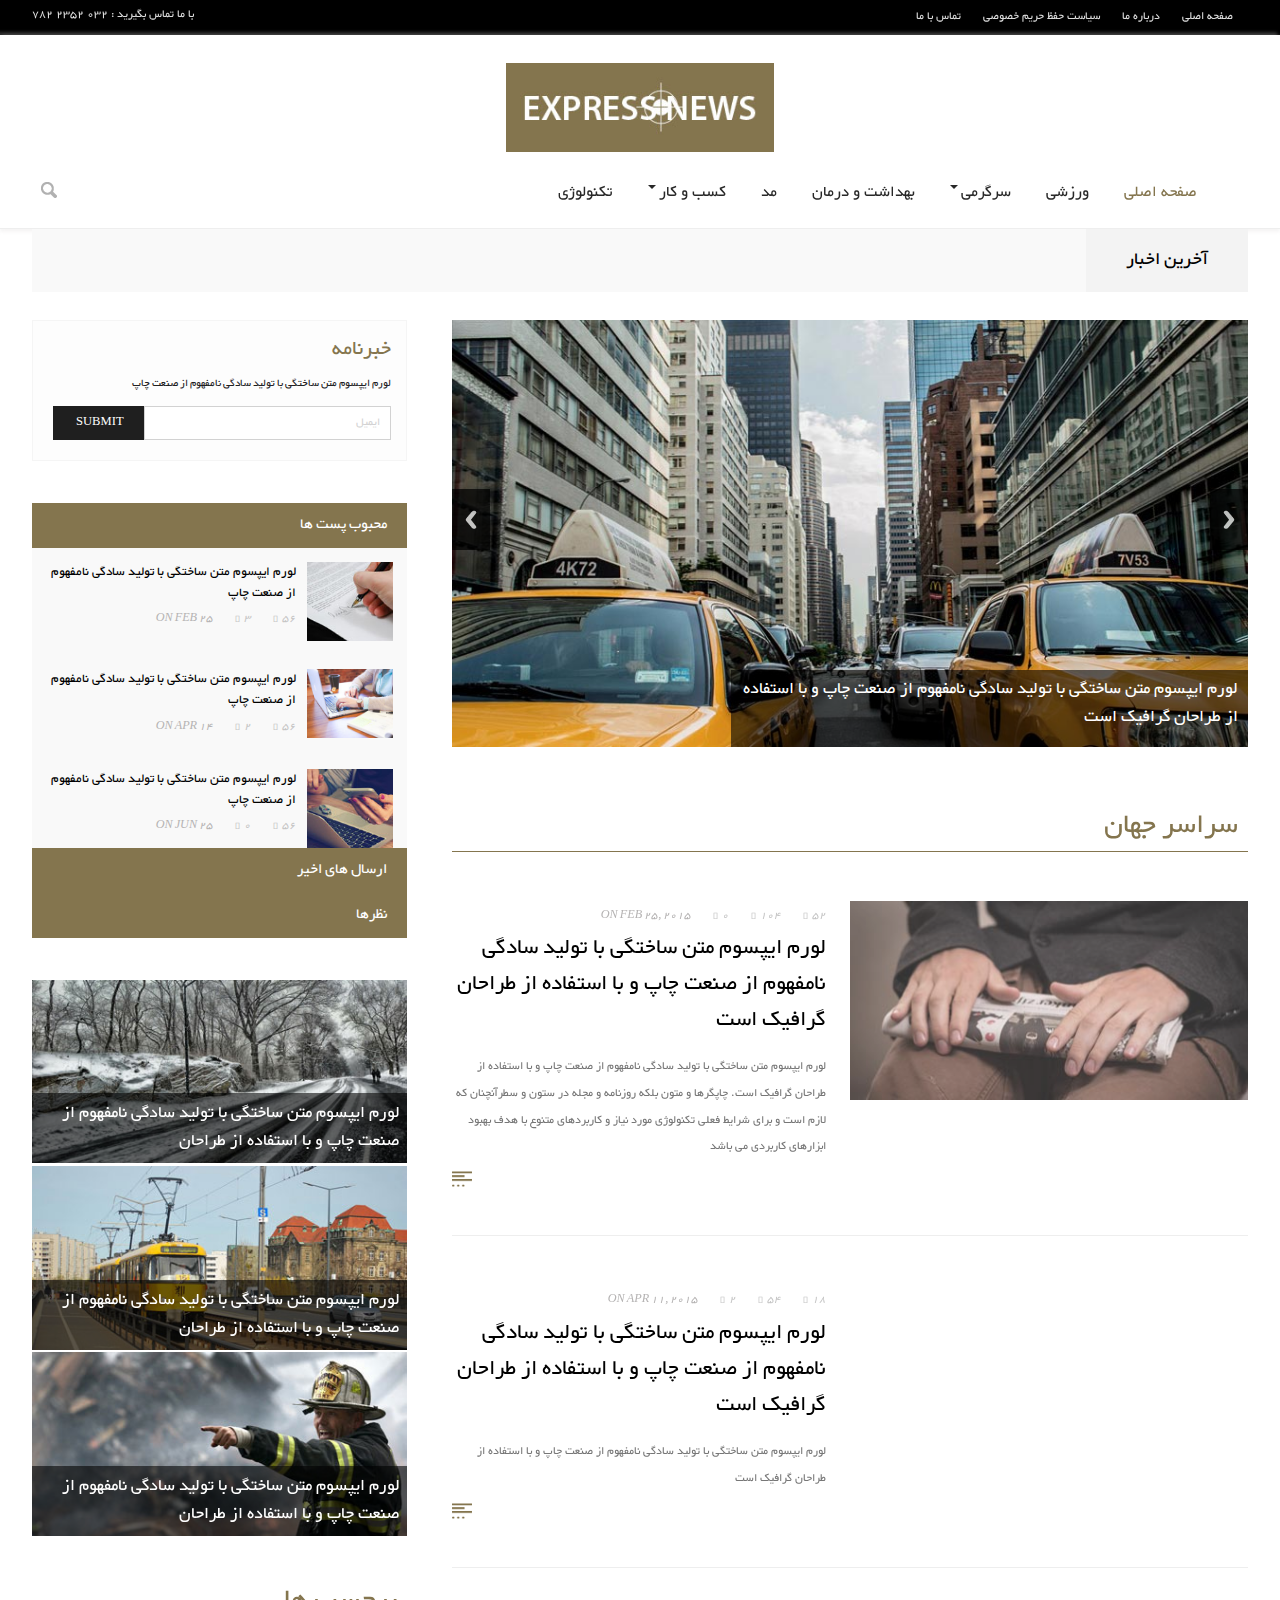
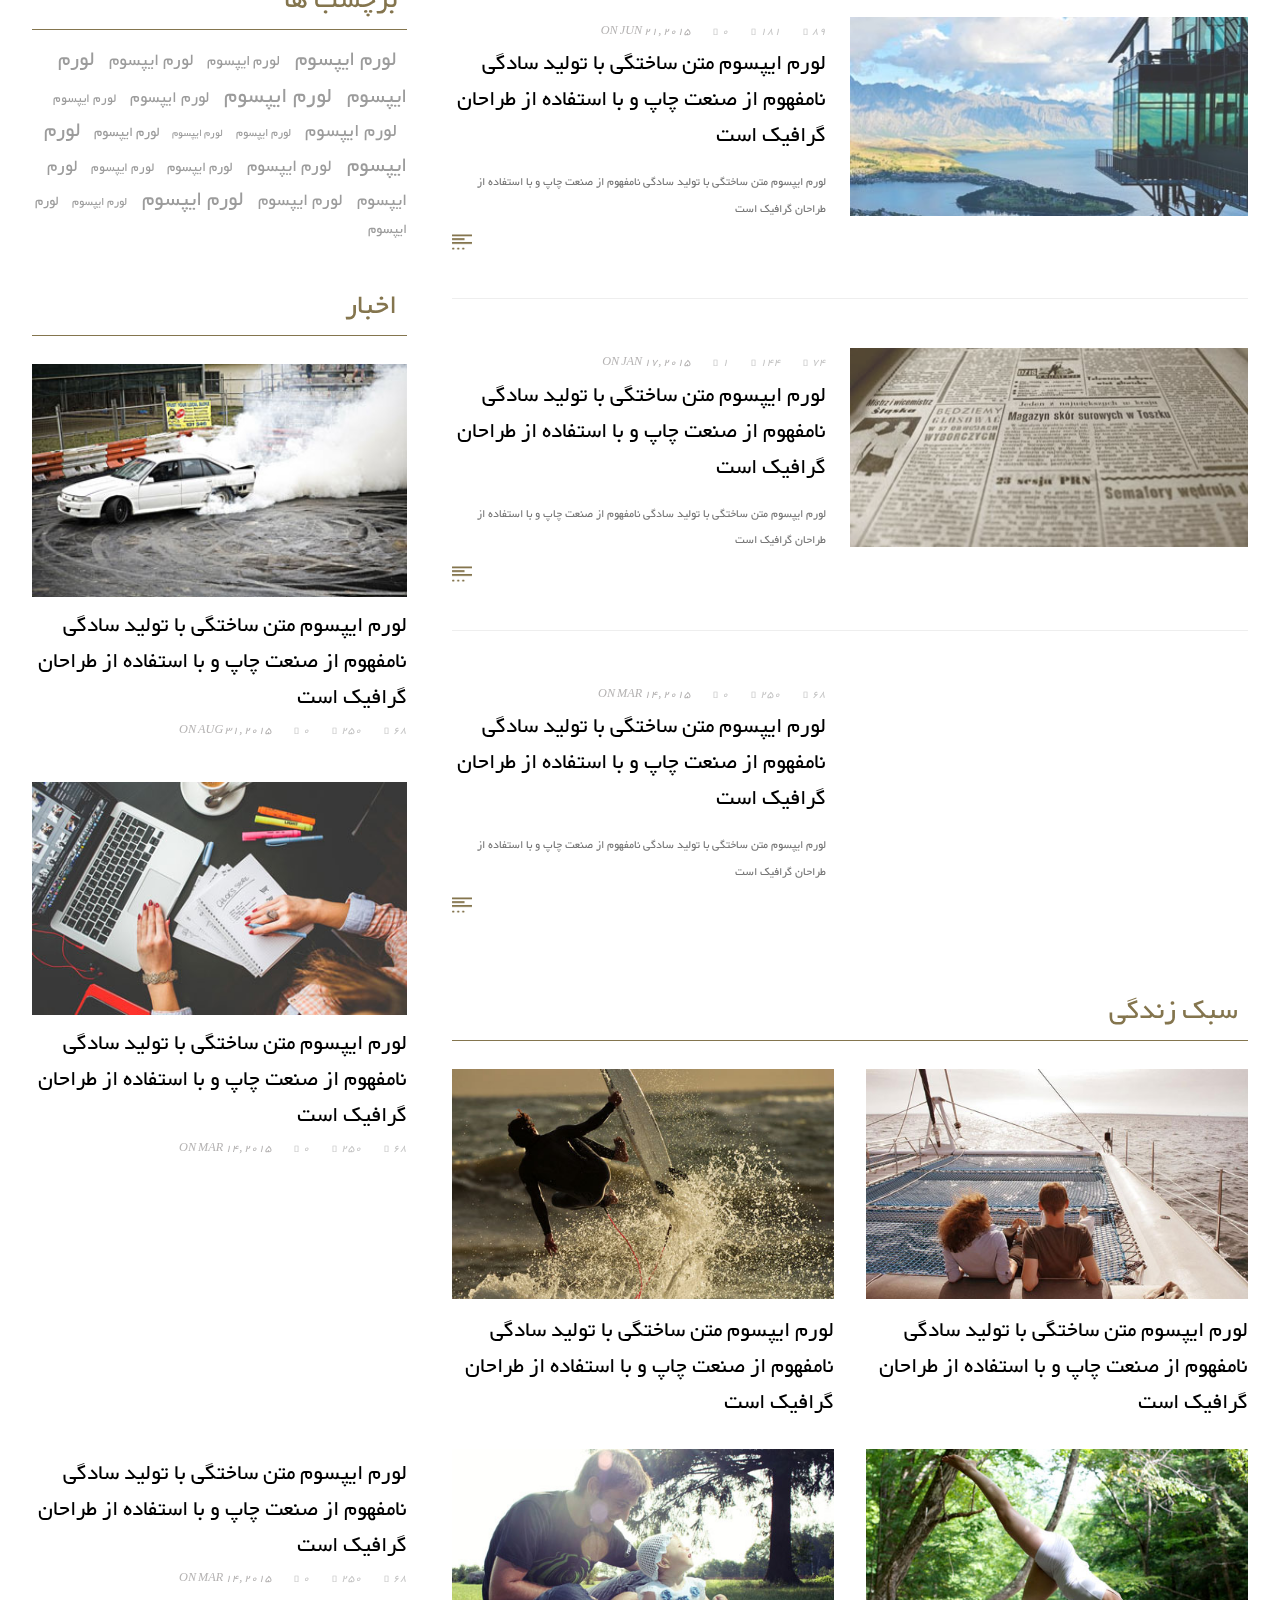
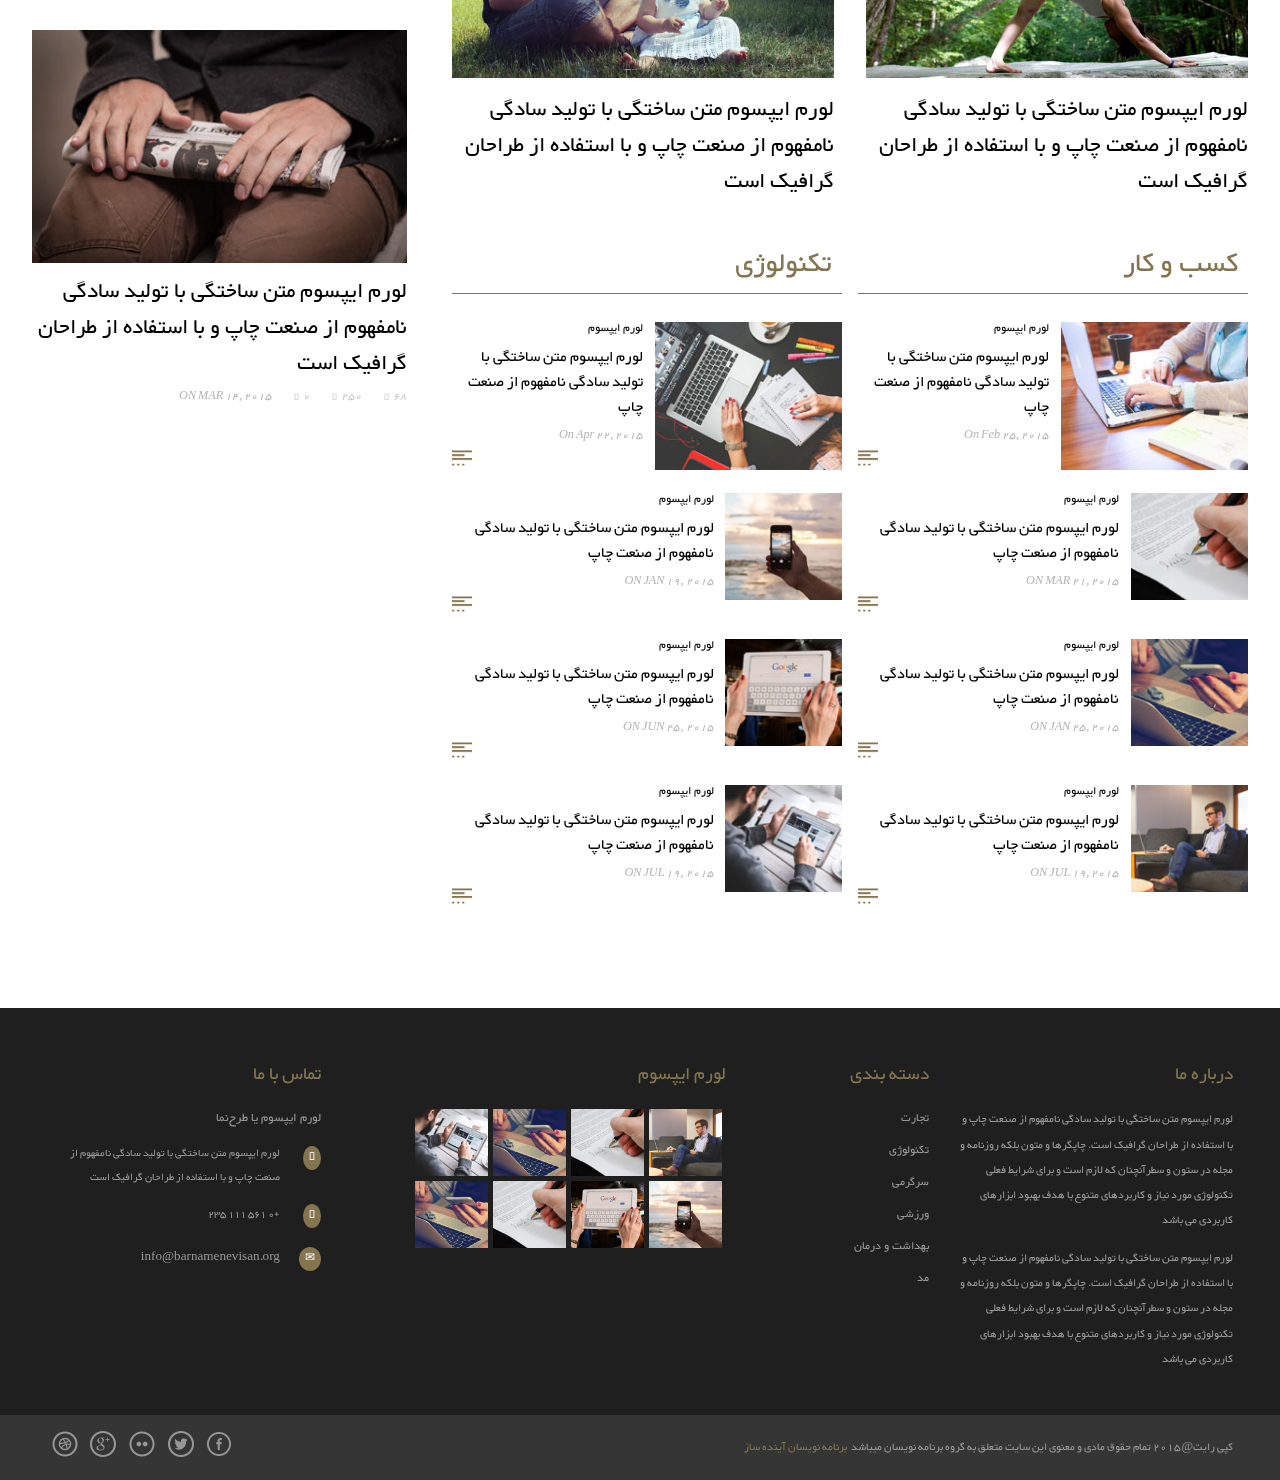
<file: News.Web/Template/index.html>
﻿<!--
Author: W3layouts
Author URL: http://w3layouts.com
License: Creative Commons Attribution 3.0 Unported
License URL: http://creativecommons.org/licenses/by/3.0/
-->
<!DOCTYPE html>
<html>
<head>
    <title>مرجع تخصصی برنامه نویسان</title>
    <link href="css/bootstrap.css" rel='stylesheet' type='text/css' />
    <!-- jQuery (necessary for Bootstrap's JavaScript plugins) -->
    <script src="js/jquery.min.js"></script>
    <!-- Custom Theme files -->
    <link href="css/style.css" rel="stylesheet" type="text/css" media="all" />
    <!-- Custom Theme files -->
    <meta name="viewport" content="width=device-width, initial-scale=1">
    <meta http-equiv="Content-Type" content="text/html; charset=utf-8" />
    <meta name="keywords" content="Express News Responsive web template, Bootstrap Web Templates, Flat Web Templates, Andriod Compatible web template,
Smartphone Compatible web template, free webdesigns for Nokia, Samsung, LG, SonyErricsson, Motorola web design" />
    <script type="application/x-javascript"> addEventListener("load", function() { setTimeout(hideURLbar, 0); }, false); function hideURLbar(){ window.scrollTo(0,1); } </script>
    <!-- for bootstrap working -->
    <script type="text/javascript" src="js/bootstrap.js"></script>
    <!-- //for bootstrap working -->
    <!-- web-fonts -->
    <link href='//fonts.googleapis.com/css?family=Open+Sans:400,300,300italic,400italic,600,600italic,700,700italic,800,800italic' rel='stylesheet' type='text/css'>
    <link href='//fonts.googleapis.com/css?family=Varela+Round' rel='stylesheet' type='text/css'>
    <script src="js/responsiveslides.min.js"></script>
    <script>
        $(function () {
            $("#slider").responsiveSlides({
                auto: true,
                nav: true,
                speed: 500,
                namespace: "callbacks",
                pager: true,
            });
        });
    </script>
    <script type="text/javascript" src="js/move-top.js"></script>
    <script type="text/javascript" src="js/easing.js"></script>
    <!--/script-->
    <script type="text/javascript">
        jQuery(document).ready(function ($) {
            $(".scroll").click(function (event) {
                event.preventDefault();
                $('html,body').animate({ scrollTop: $(this.hash).offset().top }, 900);
            });
        });
    </script>
</head>
<body>
    <!-- header-section-starts-here -->
    <div class="header">
        <div class="header-top">
            <div class="wrap">
                <div class="top-menu">
                    <ul>
                        <li><a href="index.html">صفحه اصلی</a></li>
                        <li><a href="about.html">درباره ما</a></li>
                        <li>
                            <a href="privacy-policy.html">
                                سیاست حفظ حریم خصوصی
                            </a>
                        </li>
                        <li><a href="contact.html">تماس با ما</a></li>
                    </ul>
                </div>
                <div class="num">
                    <p>
                        با ما تماس بگیرید
                        : 032 2352 782
                    </p>
                </div>
                <div class="clearfix"></div>
            </div>
        </div>
        <div class="header-bottom">
            <div class="logo text-center">
                <a href="index.html"><img src="images/logo.jpg" alt="" /></a>
            </div>
            <div class="navigation">
                <nav class="navbar navbar-default" role="navigation">
                    <div class="wrap">
                        <div class="navbar-header">
                            <button type="button" class="navbar-toggle" data-toggle="collapse" data-target="#bs-example-navbar-collapse-1">
                                <span class="sr-only">
                                    تبدیل ناوبری
                                </span>
                                <span class="icon-bar"></span>
                                <span class="icon-bar"></span>
                                <span class="icon-bar"></span>
                            </button>

                        </div>
                        <!--/.navbar-header-->

                        <div class="collapse navbar-collapse" id="bs-example-navbar-collapse-1">
                            <ul class="nav navbar-nav">
                                <li class="active"><a href="index.html">صفحه اصلی</a></li>
                                <li><a href="sports.html">ورزشی</a></li>
                                <li class="dropdown">
                                    <a href="#" class="dropdown-toggle" data-toggle="dropdown">سرگرمی<b class="caret"></b></a>
                                    <ul class="dropdown-menu">
                                        <li><a href="entertainment.html">فیلم</a></li>
                                        <li class="divider"></li>
                                        <li><a href="entertainment.html">فرهنگی</a></li>
                                        <li class="divider"></li>
                                        <li><a href="entertainment.html">مقالات</a></li>
                                        <li class="divider"></li>
                                        <li><a href="entertainment.html">هنری</a></li>
                                        <li class="divider"></li>
                                        <li>
                                            <a href="entertainment.html">
                                                یک لینک بیش از هم جدا
                                            </a>
                                        </li>
                                    </ul>
                                </li>
                                <li>
                                    <a href="shortcodes.html">
                                        بهداشت و درمان
                                    </a>
                                </li>
                                <li><a href="fashion.html">مد</a></li>
                                <li class="dropdown">
                                    <a href="business.html" class="dropdown-toggle" data-toggle="dropdown">کسب و کار<b class="caret"></b></a>
                                    <ul class="dropdown-menu multi-column columns-2">
                                        <div class="row">
                                            <div class="col-sm-6">
                                                <ul class="multi-column-dropdown">
                                                    <li><a href="business.html">عمل</a></li>
                                                    <li class="divider"></li>
                                                    <li><a href="business.html">بهره گرفت</a></li>
                                                    <li class="divider"></li>
                                                    <li><a href="business.html">بازار</a></li>
                                                    <li class="divider"></li>
                                                    <li><a href="business.html">بررسی</a></li>
                                                    <li class="divider"></li>
                                                    <li>
                                                        <a href="shortcodes.html">
                                                            کدهای کوتاه
                                                        </a>
                                                    </li>
                                                </ul>
                                            </div>
                                            <div class="col-sm-6">
                                                <ul class="multi-column-dropdown">
                                                    <li><a href="business.html">ویژگی ها</a></li>
                                                    <li class="divider"></li>
                                                    <li><a href="entertainment.html">فیلم</a></li>
                                                    <li class="divider"></li>
                                                    <li><a href="sports.html">ورزشی</a></li>
                                                    <li class="divider"></li>
                                                    <li><a href="business.html">بررسی</a></li>
                                                    <li class="divider"></li>
                                                    <li>
                                                        <a href="business.html">
                                                            سهام
                                                        </a>
                                                    </li>
                                                </ul>
                                            </div>
                                        </div>
                                    </ul>
                                </li>
                                <li><a href="technology.html">تکنولوژی</a></li>
                                <div class="clearfix"></div>
                            </ul>
                            <div class="search">
                                <!-- start search-->
                                <div class="search-box">
                                    <div id="sb-search" class="sb-search">
                                        <form>
                                            <input class="sb-search-input" placeholder="
عبارت جستجو را وارد کنید...
" type="search" name="search" id="search">
                                            <input class="sb-search-submit" type="submit" value="">
                                            <span class="sb-icon-search"> </span>
                                        </form>
                                    </div>
                                </div>
                                <!-- search-scripts -->
                                <script src="js/classie.js"></script>
                                <script src="js/uisearch.js"></script>
                                <script>
                                    new UISearch(document.getElementById('sb-search'));
                                </script>
                                <!-- //search-scripts -->
                            </div>
                            <div class="clearfix"></div>
                        </div>
                    </div>
                    <!--/.navbar-collapse-->
                    <!--/.navbar-->
            </div>
            </nav>
        </div>
    </div>
    <!-- header-section-ends-here -->
    <div class="wrap">
        <div class="move-text" dir=ltr>
            <div class="breaking_news">
                <h2>
                    آخرین اخبار
                </h2>
            </div>
            <div class="marquee">
                <div class="marquee1"><a class="breaking" href="single.html">>>لورم ایپسوم متن ساختگی با تولید سادگی نامفهوم از صنعت چاپ و با استفاده از طراحان گرافیک است..</a></div>
                <div class="marquee2"><a class="breaking" href="single.html">>>لورم ایپسوم متن ساختگی با تولید سادگی نامفهوم از صنعت چاپ و با استفاده از طراحان گرافیک است..</a></div>
                <div class="clearfix"></div>
            </div>
            <div class="clearfix"></div>
            <script type="text/javascript" src="js/jquery.marquee.min.js"></script>
            <script>
                $('.marquee').marquee({ pauseOnHover: true });
                //@ sourceURL=pen.js
            </script>
        </div>
    </div>
    <!-- content-section-starts-here -->
    <div class="main-body">
        <div class="wrap">
            <div class="col-md-8 content-right">
                <div class="slider">
                    <div class="callbacks_wrap">
                        <ul class="rslides" id="slider">
                            <li>
                                <img src="images/3.jpg" alt="">
                                <div class="caption">
                                    <a href="single.html">لورم ایپسوم متن ساختگی با تولید سادگی نامفهوم از صنعت چاپ و با استفاده از طراحان گرافیک است</a>
                                </div>
                            </li>
                            <li>
                                <img src="images/2.jpg" alt="">
                                <div class="caption">
                                    <a href="single.html">لورم ایپسوم متن ساختگی با تولید سادگی نامفهوم از صنعت چاپ و با استفاده از طراحان گرافیک است</a>
                                </div>
                            </li>
                            <li>
                                <img src="images/1.jpg" alt="">
                                <div class="caption">
                                    <a href="single.html">لورم ایپسوم متن ساختگی با تولید سادگی نامفهوم از صنعت چاپ و با استفاده از طراحان گرافیک است</a>
                                </div>
                            </li>
                        </ul>
                    </div>
                </div>
                <div class="articles">
                    <header>
                        <h3 class="title-head">
                            سراسر جهان
                        </h3>
                    </header>
                    <div class="article">
                        <div class="article-right">
                            <a href="single.html"><img src="images/article1.jpg"></a>
                        </div>
                        <div class="article-left">
                            <div class="article-title">
                                <p>On Feb 25, 2015 <a class="span_link" href="#"><span class="glyphicon glyphicon-comment"></span>0 </a><a class="span_link" href="#"><span class="glyphicon glyphicon-eye-open"></span>104 </a><a class="span_link" href="#"><span class="glyphicon glyphicon-thumbs-up"></span>52</a></p>
                                <a class="title" href="single.html">لورم ایپسوم متن ساختگی با تولید سادگی نامفهوم از صنعت چاپ و با استفاده از طراحان گرافیک است</a>
                            </div>
                            <div class="article-text">
                                <p>لورم ایپسوم متن ساختگی با تولید سادگی نامفهوم از صنعت چاپ و با استفاده از طراحان گرافیک است. چاپگرها و متون بلکه روزنامه و مجله در ستون و سطرآنچنان که لازم است و برای شرایط فعلی تکنولوژی مورد نیاز و کاربردهای متنوع با هدف بهبود ابزارهای کاربردی می باشد</p>
                                <a href="single.html"><img src="images/more.png" alt="" /></a>
                                <div class="clearfix"></div>
                            </div>
                        </div>
                        <div class="clearfix"></div>
                    </div>
                    <div class="article">
                        <div class="article-right">
                            <iframe width="100%" src="https://www.youtube.com/embed/mbDg4OG7z4Y" frameborder="0" allowfullscreen></iframe>
                        </div>
                        <div class="article-left">
                            <div class="article-title">
                                <p>On Apr 11, 2015 <a class="span_link" href="#"><span class="glyphicon glyphicon-comment"></span>2 </a><a class="span_link" href="#"><span class="glyphicon glyphicon-eye-open"></span>54 </a><a class="span_link" href="#"><span class="glyphicon glyphicon-thumbs-up"></span>18</a></p>
                                <a class="title" href="single.html">لورم ایپسوم متن ساختگی با تولید سادگی نامفهوم از صنعت چاپ و با استفاده از طراحان گرافیک است</a>
                            </div>
                            <div class="article-text">
                                <p>لورم ایپسوم متن ساختگی با تولید سادگی نامفهوم از صنعت چاپ و با استفاده از طراحان گرافیک است</p>
                                <a href="single.html"><img src="images/more.png" alt="" /></a>
                                <div class="clearfix"></div>
                            </div>
                        </div>
                        <div class="clearfix"></div>
                    </div>
                    <div class="article">
                        <div class="article-right">
                            <a href="single.html"><img src="images/article3.jpg"></a>
                        </div>
                        <div class="article-left">
                            <div class="article-title">
                                <p>On Jun 21, 2015 <a class="span_link" href="#"><span class="glyphicon glyphicon-comment"></span>0 </a><a class="span_link" href="#"><span class="glyphicon glyphicon-eye-open"></span>181 </a><a class="span_link" href="#"><span class="glyphicon glyphicon-thumbs-up"></span>89</a></p>
                                <a class="title" href="single.html">لورم ایپسوم متن ساختگی با تولید سادگی نامفهوم از صنعت چاپ و با استفاده از طراحان گرافیک است</a>
                            </div>
                            <div class="article-text">
                                <p>لورم ایپسوم متن ساختگی با تولید سادگی نامفهوم از صنعت چاپ و با استفاده از طراحان گرافیک است</p>
                                <a href="single.html"><img src="images/more.png" alt="" /></a>
                                <div class="clearfix"></div>
                            </div>
                        </div>
                        <div class="clearfix"></div>
                    </div>
                    <div class="article">
                        <div class="article-right">
                            <a href="single.html"><img src="images/article4.jpg"></a>
                        </div>
                        <div class="article-left">
                            <div class="article-title">
                                <p>On Jan 17, 2015 <a class="span_link" href="#"><span class="glyphicon glyphicon-comment"></span>1 </a><a class="span_link" href="#"><span class="glyphicon glyphicon-eye-open"></span>144 </a><a class="span_link" href="#"><span class="glyphicon glyphicon-thumbs-up"></span>74</a></p>
                                <a class="title" href="single.html">لورم ایپسوم متن ساختگی با تولید سادگی نامفهوم از صنعت چاپ و با استفاده از طراحان گرافیک است</a>
                            </div>
                            <div class="article-text">
                                <p>لورم ایپسوم متن ساختگی با تولید سادگی نامفهوم از صنعت چاپ و با استفاده از طراحان گرافیک است</p>
                                <a href="single.html"><img src="images/more.png" alt="" /></a>
                                <div class="clearfix"></div>
                            </div>
                        </div>
                        <div class="clearfix"></div>
                    </div>
                    <div class="article">
                        <div class="article-right">
                            <iframe width="100%" src="https://www.youtube.com/embed/GxXxvJYUpxk" frameborder="0" allowfullscreen></iframe>
                        </div>
                        <div class="article-left">
                            <div class="article-title">
                                <p>On Mar 14, 2015 <a class="span_link" href="#"><span class="glyphicon glyphicon-comment"></span>0 </a><a class="span_link" href="#"><span class="glyphicon glyphicon-eye-open"></span>250 </a><a class="span_link" href="#"><span class="glyphicon glyphicon-thumbs-up"></span>68</a></p>
                                <a class="title" href="single.html">لورم ایپسوم متن ساختگی با تولید سادگی نامفهوم از صنعت چاپ و با استفاده از طراحان گرافیک است</a>
                            </div>
                            <div class="article-text">
                                <p>لورم ایپسوم متن ساختگی با تولید سادگی نامفهوم از صنعت چاپ و با استفاده از طراحان گرافیک است</p>
                                <a href="single.html"><img src="images/more.png" alt="" /></a>
                                <div class="clearfix"></div>
                            </div>
                        </div>
                        <div class="clearfix"></div>
                    </div>
                </div>
                <div class="life-style">
                    <header>
                        <h3 class="title-head">
                            سبک زندگی
                        </h3>
                    </header>
                    <div class="life-style-grids">
                        <div class="life-style-right-grid">
                            <a href="single.html"><img src="images/l1.jpg" alt="" /></a>
                            <a class="title" href="single.html">لورم ایپسوم متن ساختگی با تولید سادگی نامفهوم از صنعت چاپ و با استفاده از طراحان گرافیک است</a>
                        </div>
                        <div class="life-style-left-grid">
                            <a href="single.html"><img src="images/l2.jpg" alt="" /></a>
                            <a class="title" href="single.html">لورم ایپسوم متن ساختگی با تولید سادگی نامفهوم از صنعت چاپ و با استفاده از طراحان گرافیک است</a>
                        </div>
                        <div class="clearfix"></div>
                    </div>
                    <div class="life-style-grids">
                        <div class="life-style-right-grid">
                            <a href="single.html"><img src="images/l3.jpg" alt="" /></a>
                            <a class="title" href="single.html">لورم ایپسوم متن ساختگی با تولید سادگی نامفهوم از صنعت چاپ و با استفاده از طراحان گرافیک است</a>
                        </div>
                        <div class="life-style-left-grid">
                            <a href="single.html"><img src="images/l4.jpg" alt="" /></a>
                            <a class="title" href="single.html">لورم ایپسوم متن ساختگی با تولید سادگی نامفهوم از صنعت چاپ و با استفاده از طراحان گرافیک است</a>
                        </div>
                        <div class="clearfix"></div>
                    </div>
                </div>
                <div class="sports-top">
                    <div class="s-grid-right">
                        <div class="cricket">
                            <header>
                                <h3 class="title-head">
                                    کسب و کار
                                </h3>
                            </header>
                            <div class="c-sports-main">
                                <div class="c-image">
                                    <a href="single.html"><img src="images/bus1.jpg" alt="" /></a>
                                </div>
                                <div class="c-text">
                                    <h6>

                                        لورم ایپسوم
                                    </h6>
                                    <a class="power" href="single.html">لورم ایپسوم متن ساختگی با تولید سادگی نامفهوم از صنعت چاپ</a>
                                    <p class="date">On Feb 25, 2015</p>
                                    <a class="reu" href="single.html"><img src="images/more.png" alt="" /></a>
                                    <div class="clearfix"></div>
                                </div>
                                <div class="clearfix"></div>
                            </div>
                            <div class="s-grid-small">
                                <div class="sc-image">
                                    <a href="single.html"><img src="images/bus2.jpg" alt="" /></a>
                                </div>
                                <div class="sc-text">
                                    <h6>

                                        لورم ایپسوم
                                    </h6>
                                    <a class="power" href="single.html">لورم ایپسوم متن ساختگی با تولید سادگی نامفهوم از صنعت چاپ</a>
                                    <p class="date">On Mar 21, 2015</p>
                                    <a class="reu" href="single.html"><img src="images/more.png" alt="" /></a>
                                    <div class="clearfix"></div>
                                </div>
                                <div class="clearfix"></div>
                            </div>
                            <div class="s-grid-small">
                                <div class="sc-image">
                                    <a href="single.html"><img src="images/bus3.jpg" alt="" /></a>
                                </div>
                                <div class="sc-text">
                                    <h6>

                                        لورم ایپسوم
                                    </h6>
                                    <a class="power" href="single.html">لورم ایپسوم متن ساختگی با تولید سادگی نامفهوم از صنعت چاپ</a>
                                    <p class="date">On Jan 25, 2015</p>
                                    <a class="reu" href="single.html"><img src="images/more.png" alt="" /></a>
                                    <div class="clearfix"></div>
                                </div>
                                <div class="clearfix"></div>
                            </div>
                            <div class="s-grid-small">
                                <div class="sc-image">
                                    <a href="single.html"><img src="images/bus4.jpg" alt="" /></a>
                                </div>
                                <div class="sc-text">
                                    <h6>

                                        لورم ایپسوم
                                    </h6>
                                    <a class="power" href="single.html">لورم ایپسوم متن ساختگی با تولید سادگی نامفهوم از صنعت چاپ</a>
                                    <p class="date">On Jul 19, 2015</p>
                                    <a class="reu" href="single.html"><img src="images/more.png" alt="" /></a>
                                    <div class="clearfix"></div>
                                </div>
                                <div class="clearfix"></div>
                            </div>
                        </div>
                    </div>
                    <div class="s-grid-left">
                        <div class="cricket">
                            <header>
                                <h3 class="title-popular">تکنولوژی</h3>
                            </header>
                            <div class="c-sports-main">
                                <div class="c-image">
                                    <a href="single.html"><img src="images/tec1.jpg" alt="" /></a>
                                </div>
                                <div class="c-text">
                                    <h6>لورم ایپسوم</h6>
                                    <a class="power" href="single.html">لورم ایپسوم متن ساختگی با تولید سادگی نامفهوم از صنعت چاپ</a>
                                    <p class="date">On Apr 22, 2015</p>
                                    <a class="reu" href="single.html"><img src="images/more.png" alt="" /></a>
                                    <div class="clearfix"></div>
                                </div>
                                <div class="clearfix"></div>
                            </div>
                            <div class="s-grid-small">
                                <div class="sc-image">
                                    <a href="single.html"><img src="images/tec2.jpg" alt="" /></a>
                                </div>
                                <div class="sc-text">
                                    <h6>لورم ایپسوم</h6>
                                    <a class="power" href="single.html">لورم ایپسوم متن ساختگی با تولید سادگی نامفهوم از صنعت چاپ</a>
                                    <p class="date">On Jan 19, 2015</p>
                                    <a class="reu" href="single.html"><img src="images/more.png" alt="" /></a>
                                    <div class="clearfix"></div>
                                </div>
                                <div class="clearfix"></div>
                            </div>
                            <div class="s-grid-small">
                                <div class="sc-image">
                                    <a href="single.html"><img src="images/tec3.jpg" alt="" /></a>
                                </div>
                                <div class="sc-text">
                                    <h6>لورم ایپسوم</h6>
                                    <a class="power" href="single.html">لورم ایپسوم متن ساختگی با تولید سادگی نامفهوم از صنعت چاپ</a>
                                    <p class="date">On Jun 25, 2015</p>
                                    <a class="reu" href="single.html"><img src="images/more.png" alt="" /></a>
                                    <div class="clearfix"></div>
                                </div>
                                <div class="clearfix"></div>
                            </div>
                            <div class="s-grid-small">
                                <div class="sc-image">
                                    <a href="single.html"><img src="images/tec4.jpg" alt="" /></a>
                                </div>
                                <div class="sc-text">
                                    <h6>لورم ایپسوم</h6>
                                    <a class="power" href="single.html">لورم ایپسوم متن ساختگی با تولید سادگی نامفهوم از صنعت چاپ</a>
                                    <p class="date">On Jul 19, 2015</p>
                                    <a class="reu" href="single.html"><img src="images/more.png" alt="" /></a>
                                    <div class="clearfix"></div>
                                </div>
                                <div class="clearfix"></div>
                            </div>
                        </div>
                    </div>
                    <div class="clearfix"></div>
                </div>
            </div>
            <div class="col-md-4 side-bar">
                <div class="first_half">
                    <div class="newsletter">
                        <h1 class="side-title-head">خبرنامه</h1>
                        <p class="sign">لورم ایپسوم متن ساختگی با تولید سادگی نامفهوم از صنعت چاپ</p>
                        <form>
                            <input type="text" class="text" value="ایمیل" onfocus="this.value = '';" onblur="if (this.value == '') {this.value = 'Email Address';}">
                            <input type="submit" value="submit">
                        </form>
                    </div>
                    <div class="list_vertical">
                        <section class="accordation_menu">
                            <div>
                                <input id="label-1" name="lida" type="radio" checked />
                                <label for="label-1" id="item1">
                                    <i class="ferme"> </i>
                                    محبوب پست ها
                                    <i class="icon-plus-sign i-left1"></i><i class="icon-minus-sign i-left2"></i>
                                </label>
                                <div class="content" id="a1">
                                    <div class="scrollbar" id="style-2">
                                        <div class="force-overflow">
                                            <div class="popular-post-grids">
                                                <div class="popular-post-grid">
                                                    <div class="post-img">
                                                        <a href="single.html"><img src="images/bus2.jpg" alt="" /></a>
                                                    </div>
                                                    <div class="post-text">
                                                        <a class="pp-title" href="single.html">لورم ایپسوم متن ساختگی با تولید سادگی نامفهوم از صنعت چاپ</a>
                                                        <p>On Feb 25 <a class="span_link" href="#"><span class="glyphicon glyphicon-comment"></span>3 </a><a class="span_link" href="#"><span class="glyphicon glyphicon-eye-open"></span>56 </a></p>
                                                    </div>
                                                    <div class="clearfix"></div>
                                                </div>
                                                <div class="popular-post-grid">
                                                    <div class="post-img">
                                                        <a href="single.html"><img src="images/bus1.jpg" alt="" /></a>
                                                    </div>
                                                    <div class="post-text">
                                                        <a class="pp-title" href="single.html">لورم ایپسوم متن ساختگی با تولید سادگی نامفهوم از صنعت چاپ</a>
                                                        <p>On Apr 14 <a class="span_link" href="#"><span class="glyphicon glyphicon-comment"></span>2 </a><a class="span_link" href="#"><span class="glyphicon glyphicon-eye-open"></span>56 </a></p>
                                                    </div>
                                                    <div class="clearfix"></div>
                                                </div>
                                                <div class="popular-post-grid">
                                                    <div class="post-img">
                                                        <a href="single.html"><img src="images/bus3.jpg" alt="" /></a>
                                                    </div>
                                                    <div class="post-text">
                                                        <a class="pp-title" href="single.html">لورم ایپسوم متن ساختگی با تولید سادگی نامفهوم از صنعت چاپ</a>
                                                        <p>On Jun 25 <a class="span_link" href="#"><span class="glyphicon glyphicon-comment"></span>0 </a><a class="span_link" href="#"><span class="glyphicon glyphicon-eye-open"></span>56 </a></p>
                                                    </div>
                                                    <div class="clearfix"></div>
                                                </div>
                                                <div class="popular-post-grid">
                                                    <div class="post-img">
                                                        <a href="single.html"><img src="images/bus4.jpg" alt="" /></a>
                                                    </div>
                                                    <div class="post-text">
                                                        <a class="pp-title" href="single.html">لورم ایپسوم متن ساختگی با تولید سادگی نامفهوم از صنعت چاپ</a>
                                                        <p>On Jan 25 <a class="span_link" href="#"><span class="glyphicon glyphicon-comment"></span>1 </a><a class="span_link" href="#"><span class="glyphicon glyphicon-eye-open"></span>56 </a></p>
                                                    </div>
                                                    <div class="clearfix"></div>
                                                </div>
                                            </div>
                                        </div>
                                    </div>
                                </div>
                            </div>
                            <div>
                                <input id="label-2" name="lida" type="radio" />
                                <label for="label-2" id="item2">
                                    <i class="icon-leaf" id="i2"></i>
                                    ارسال های اخیر
                                    <i class="icon-plus-sign i-left1"></i><i class="icon-minus-sign i-left2"></i>
                                </label>
                                <div class="content" id="a2">
                                    <div class="scrollbar" id="style-2">
                                        <div class="force-overflow">
                                            <div class="popular-post-grids">
                                                <div class="popular-post-grid">
                                                    <div class="post-img">
                                                        <a href="single.html"><img src="images/tec2.jpg" alt="" /></a>
                                                    </div>
                                                    <div class="post-text">
                                                        <a class="pp-title" href="single.html">لورم ایپسوم متن ساختگی با تولید سادگی نامفهوم از صنعت چاپ</a>
                                                        <p>On Feb 25 <a class="span_link" href="#"><span class="glyphicon glyphicon-comment"></span>3 </a><a class="span_link" href="#"><span class="glyphicon glyphicon-eye-open"></span>56 </a></p>
                                                    </div>
                                                    <div class="clearfix"></div>
                                                </div>
                                                <div class="popular-post-grid">
                                                    <div class="post-img">
                                                        <a href="single.html"><img src="images/tec1.jpg" alt="" /></a>
                                                    </div>
                                                    <div class="post-text">
                                                        <a class="pp-title" href="single.html">لورم ایپسوم متن ساختگی با تولید سادگی نامفهوم از صنعت چاپ</a>
                                                        <p>On Apr 14 <a class="span_link" href="#"><span class="glyphicon glyphicon-comment"></span>2 </a><a class="span_link" href="#"><span class="glyphicon glyphicon-eye-open"></span>56 </a></p>
                                                    </div>
                                                    <div class="clearfix"></div>
                                                </div>
                                                <div class="popular-post-grid">
                                                    <div class="post-img">
                                                        <a href="single.html"><img src="images/tec3.jpg" alt="" /></a>
                                                    </div>
                                                    <div class="post-text">
                                                        <a class="pp-title" href="single.html">لورم ایپسوم متن ساختگی با تولید سادگی نامفهوم از صنعت چاپ</a>
                                                        <p>On Jun 25 <a class="span_link" href="#"><span class="glyphicon glyphicon-comment"></span>0 </a><a class="span_link" href="#"><span class="glyphicon glyphicon-eye-open"></span>56 </a></p>
                                                    </div>
                                                    <div class="clearfix"></div>
                                                </div>
                                                <div class="popular-post-grid">
                                                    <div class="post-img">
                                                        <a href="single.html"><img src="images/tec4.jpg" alt="" /></a>
                                                    </div>
                                                    <div class="post-text">
                                                        <a class="pp-title" href="single.html">لورم ایپسوم متن ساختگی با تولید سادگی نامفهوم از صنعت چاپ</a>
                                                        <p>On Jan 25 <a class="span_link" href="#"><span class="glyphicon glyphicon-comment"></span>1 </a><a class="span_link" href="#"><span class="glyphicon glyphicon-eye-open"></span>56 </a></p>
                                                    </div>
                                                    <div class="clearfix"></div>
                                                </div>
                                            </div>
                                        </div>
                                    </div>
                                </div>
                            </div>
                            <div>
                                <input id="label-3" name="lida" type="radio" />
                                <label for="label-3" id="item3"><i class="icon-trophy" id="i3"></i>نظرها<i class="icon-plus-sign i-left1"></i><i class="icon-minus-sign i-left2"></i></label>
                                <div class="content" id="a3">
                                    <div class="scrollbar" id="style-2">
                                        <div class="force-overflow">
                                            <div class="response">
                                                <div class="media response-info">
                                                    <div class="media-right response-text-right">
                                                        <a href="#">
                                                            <img class="media-object" src="images/icon1.png" alt="" />
                                                        </a>
                                                        <h5><a href="#">نام</a></h5>
                                                    </div>
                                                    <div class="media-body response-text-left">
                                                        <p>لورم ایپسوم متن ساختگی با تولید سادگی نامفهوم از صنعت چاپ و با استفاده از طراحان گرافیک است. چاپگرها و متون بلکه روزنامه و مجله در ستون و سطرآنچنان که لازم است و برای شرایط فعلی تکنولوژی مورد نیاز و کاربردهای متنوع با هدف بهبود ابزارهای کاربردی می باشد</p>
                                                        <ul>
                                                            <li>MARCH 21, 2015</li>
                                                            <li><a href="single.html">پاسخ</a></li>
                                                        </ul>
                                                    </div>
                                                    <div class="clearfix"> </div>
                                                </div>
                                                <div class="media response-info">
                                                    <div class="media-right response-text-right">
                                                        <a href="#">
                                                            <img class="media-object" src="images/icon1.png" alt="" />
                                                        </a>
                                                        <h5><a href="#">نام</a></h5>
                                                    </div>
                                                    <div class="media-body response-text-left">
                                                        <p>لورم ایپسوم متن ساختگی با تولید سادگی نامفهوم از صنعت چاپ و با استفاده از طراحان گرافیک است. چاپگرها و متون بلکه روزنامه و مجله در ستون و سطرآنچنان که لازم است و برای شرایط فعلی تکنولوژی مورد نیاز و کاربردهای متنوع با هدف بهبود ابزارهای کاربردی می باشد</p>
                                                        <ul>
                                                            <li>MARCH 26, 2015</li>
                                                            <li><a href="single.html">پاسخ</a></li>
                                                        </ul>
                                                    </div>
                                                    <div class="clearfix"> </div>
                                                </div>
                                                <div class="media response-info">
                                                    <div class="media-right response-text-right">
                                                        <a href="#">
                                                            <img class="media-object" src="images/icon1.png" alt="" />
                                                        </a>
                                                        <h5><a href="#">نام</a></h5>
                                                    </div>
                                                    <div class="media-body response-text-left">
                                                        <p>لورم ایپسوم متن ساختگی با تولید سادگی نامفهوم از صنعت چاپ و با استفاده از طراحان گرافیک است. چاپگرها و متون بلکه روزنامه و مجله در ستون و سطرآنچنان که لازم است و برای شرایط فعلی تکنولوژی مورد نیاز و کاربردهای متنوع با هدف بهبود ابزارهای کاربردی می باشد</p>
                                                        <ul>
                                                            <li>MAY 25, 2015</li>
                                                            <li><a href="single.html">پاسخ</a></li>
                                                        </ul>
                                                    </div>
                                                    <div class="clearfix"> </div>
                                                </div>
                                                <div class="media response-info">
                                                    <div class="media-right response-text-right">
                                                        <a href="#">
                                                            <img class="media-object" src="images/icon1.png" alt="" />
                                                        </a>
                                                        <h5><a href="#">نام</a></h5>
                                                    </div>
                                                    <div class="media-body response-text-left">
                                                        <p>لورم ایپسوم متن ساختگی با تولید سادگی نامفهوم از صنعت چاپ و با استفاده از طراحان گرافیک است. چاپگرها و متون بلکه روزنامه و مجله در ستون و سطرآنچنان که لازم است و برای شرایط فعلی تکنولوژی مورد نیاز و کاربردهای متنوع با هدف بهبود ابزارهای کاربردی می باشد</p>
                                                        <ul>
                                                            <li>FEB 13, 2015</li>
                                                            <li><a href="single.html">پاسخ</a></li>
                                                        </ul>
                                                    </div>
                                                    <div class="clearfix"> </div>
                                                </div>
                                                <div class="media response-info">
                                                    <div class="media-right response-text-right">
                                                        <a href="#">
                                                            <img class="media-object" src="images/icon1.png" alt="" />
                                                        </a>
                                                        <h5><a href="#">نام</a></h5>
                                                    </div>
                                                    <div class="media-body response-text-left">
                                                        <p>لورم ایپسوم متن ساختگی با تولید سادگی نامفهوم از صنعت چاپ و با استفاده از طراحان گرافیک است. چاپگرها و متون بلکه روزنامه و مجله در ستون و سطرآنچنان که لازم است و برای شرایط فعلی تکنولوژی مورد نیاز و کاربردهای متنوع با هدف بهبود ابزارهای کاربردی می باشد</p>
                                                        <ul>
                                                            <li>JAN 28, 2015</li>
                                                            <li><a href="single.html">پاسخ</a></li>
                                                        </ul>
                                                    </div>
                                                    <div class="clearfix"> </div>
                                                </div>
                                                <div class="media response-info">
                                                    <div class="media-right response-text-right">
                                                        <a href="#">
                                                            <img class="media-object" src="images/icon1.png" alt="" />
                                                        </a>
                                                        <h5><a href="#">نام</a></h5>
                                                    </div>
                                                    <div class="media-body response-text-left">
                                                        <p>لورم ایپسوم متن ساختگی با تولید سادگی نامفهوم از صنعت چاپ و با استفاده از طراحان گرافیک است. چاپگرها و متون بلکه روزنامه و مجله در ستون و سطرآنچنان که لازم است و برای شرایط فعلی تکنولوژی مورد نیاز و کاربردهای متنوع با هدف بهبود ابزارهای کاربردی می باشد</p>
                                                        <ul>
                                                            <li>APR 18, 2015</li>
                                                            <li><a href="single.html">پاسخ</a></li>
                                                        </ul>
                                                    </div>
                                                    <div class="clearfix"> </div>
                                                </div>
                                                <div class="media response-info">
                                                    <div class="media-right response-text-right">
                                                        <a href="#">
                                                            <img class="media-object" src="images/icon1.png" alt="" />
                                                        </a>
                                                        <h5><a href="#">نام</a></h5>
                                                    </div>
                                                    <div class="media-body response-text-left">
                                                        <p>لورم ایپسوم متن ساختگی با تولید سادگی نامفهوم از صنعت چاپ و با استفاده از طراحان گرافیک است. چاپگرها و متون بلکه روزنامه و مجله در ستون و سطرآنچنان که لازم است و برای شرایط فعلی تکنولوژی مورد نیاز و کاربردهای متنوع با هدف بهبود ابزارهای کاربردی می باشد</p>
                                                        <ul>
                                                            <li>DEC 25, 2014</li>
                                                            <li><a href="single.html">پاسخ</a></li>
                                                        </ul>
                                                    </div>
                                                    <div class="clearfix"> </div>
                                                </div>
                                            </div>
                                        </div>

                                    </div>
                                </div>
                            </div>
                        </section>
                    </div>
                    <div class="side-bar-articles">
                        <div class="side-bar-article">
                            <a href="single.html"><img src="images/sai.jpg" alt="" /></a>
                            <div class="side-bar-article-title">
                                <a href="single.html">لورم ایپسوم متن ساختگی با تولید سادگی نامفهوم از صنعت چاپ و با استفاده از طراحان </a>
                            </div>
                        </div>
                        <div class="side-bar-article">
                            <a href="single.html"><img src="images/sai2.jpg" alt="" /></a>
                            <div class="side-bar-article-title">
                                <a href="single.html">لورم ایپسوم متن ساختگی با تولید سادگی نامفهوم از صنعت چاپ و با استفاده از طراحان </a>
                            </div>
                        </div>
                        <div class="side-bar-article">
                            <a href="single.html"><img src="images/sai3.jpg" alt="" /></a>
                            <div class="side-bar-article-title">
                                <a href="single.html">لورم ایپسوم متن ساختگی با تولید سادگی نامفهوم از صنعت چاپ و با استفاده از طراحان </a>
                            </div>
                        </div>
                    </div>
                </div>
                <div class="secound_half">
                    <div class="tags">
                        <header>
                            <h3 class="title-head">برچسب ها</h3>
                        </header>
                        <p>
                            <a class="tag1" href="single.html">

                                لورم ایپسوم
                            </a>
                            <a class="tag2" href="single.html">

                                لورم ایپسوم
                            </a>
                            <a class="tag3" href="single.html">

                                لورم ایپسوم
                            </a>
                            <a class="tag4" href="single.html">

                                لورم ایپسوم
                            </a>
                            <a class="tag5" href="single.html">

                                لورم ایپسوم
                            </a>
                            <a class="tag6" href="single.html">

                                لورم ایپسوم
                            </a>
                            <a class="tag7" href="single.html">

                                لورم ایپسوم
                            </a>
                            <a class="tag8" href="single.html">

                                لورم ایپسوم
                            </a>
                            <a class="tag9" href="single.html">

                                لورم ایپسوم
                            </a>
                            <a class="tag10" href="single.html">

                                لورم ایپسوم
                            </a>
                            <a class="tag11" href="single.html">

                                لورم ایپسوم
                            </a>
                            <a class="tag12" href="single.html">

                                لورم ایپسوم
                            </a>
                            <a class="tag13" href="single.html">

                                لورم ایپسوم
                            </a>
                            <a class="tag14" href="single.html">

                                لورم ایپسوم
                            </a>
                            <a class="tag15" href="single.html">

                                لورم ایپسوم
                            </a>
                            <a class="tag16" href="single.html">

                                لورم ایپسوم
                            </a>
                            <a class="tag17" href="single.html">

                                لورم ایپسوم
                            </a>
                            <a class="tag18" href="single.html">

                                لورم ایپسوم
                            </a>
                            <a class="tag19" href="single.html">

                                لورم ایپسوم
                            </a>
                            <a class="tag20" href="single.html">

                                لورم ایپسوم
                            </a>
                        </p>
                    </div>
                    <div class="popular-news">
                        <header>
                            <h3 class="title-popular">اخبار</h3>
                        </header>
                        <div class="popular-grids">
                            <div class="popular-grid">
                                <a href="single.html"><img src="images/popular-4.jpg" alt="" /></a>
                                <a class="title" href="single.html">لورم ایپسوم متن ساختگی با تولید سادگی نامفهوم از صنعت چاپ و با استفاده از طراحان گرافیک است</a>
                                <p>On Aug 31, 2015 <a class="span_link" href="#"><span class="glyphicon glyphicon-comment"></span>0 </a><a class="span_link" href="#"><span class="glyphicon glyphicon-eye-open"></span>250 </a><a class="span_link" href="#"><span class="glyphicon glyphicon-thumbs-up"></span>68</a></p>
                            </div>
                            <div class="popular-grid">
                                <a href="single.html"><img src="images/popular-1.jpg" alt="" /></a>
                                <a class="title" href="single.html">لورم ایپسوم متن ساختگی با تولید سادگی نامفهوم از صنعت چاپ و با استفاده از طراحان گرافیک است</a>
                                <p>On Mar 14, 2015 <a class="span_link" href="#"><span class="glyphicon glyphicon-comment"></span>0 </a><a class="span_link" href="#"><span class="glyphicon glyphicon-eye-open"></span>250 </a><a class="span_link" href="#"><span class="glyphicon glyphicon-thumbs-up"></span>68</a></p>
                            </div>
                            <div class="popular-grid">
                                <iframe width="100%" src="https://www.youtube.com/embed/LGMn_yi_62k" frameborder="0" allowfullscreen></iframe>
                                <a class="title" href="single.html">لورم ایپسوم متن ساختگی با تولید سادگی نامفهوم از صنعت چاپ و با استفاده از طراحان گرافیک است</a>
                                <p>On Mar 14, 2015 <a class="span_link" href="#"><span class="glyphicon glyphicon-comment"></span>0 </a><a class="span_link" href="#"><span class="glyphicon glyphicon-eye-open"></span>250 </a><a class="span_link" href="#"><span class="glyphicon glyphicon-thumbs-up"></span>68</a></p>
                            </div>
                            <div class="popular-grid">
                                <a href="single.html"><img src="images/popular-3.jpg" alt="" /></a>
                                <a class="title" href="single.html">لورم ایپسوم متن ساختگی با تولید سادگی نامفهوم از صنعت چاپ و با استفاده از طراحان گرافیک است</a>
                                <p>On Mar 14, 2015 <a class="span_link" href="#"><span class="glyphicon glyphicon-comment"></span>0 </a><a class="span_link" href="#"><span class="glyphicon glyphicon-eye-open"></span>250 </a><a class="span_link" href="#"><span class="glyphicon glyphicon-thumbs-up"></span>68</a></p>
                            </div>
                        </div>
                    </div>
                </div>
                <div class="clearfix"></div>
            </div>
            <div class="clearfix"></div>
        </div>
    </div>
    <!-- content-section-ends-here -->
    <!-- footer-section-starts-here -->
    <div class="footer">
        <div class="footer-top">
            <div class="wrap">
                <div class="col-md-3 col-xs-6 col-sm-4 footer-grid">
                    <h4 class="footer-head">درباره ما</h4>
                    <p>لورم ایپسوم متن ساختگی با تولید سادگی نامفهوم از صنعت چاپ و با استفاده از طراحان گرافیک است. چاپگرها و متون بلکه روزنامه و مجله در ستون و سطرآنچنان که لازم است و برای شرایط فعلی تکنولوژی مورد نیاز و کاربردهای متنوع با هدف بهبود ابزارهای کاربردی می باشد</p>
                    <p>لورم ایپسوم متن ساختگی با تولید سادگی نامفهوم از صنعت چاپ و با استفاده از طراحان گرافیک است. چاپگرها و متون بلکه روزنامه و مجله در ستون و سطرآنچنان که لازم است و برای شرایط فعلی تکنولوژی مورد نیاز و کاربردهای متنوع با هدف بهبود ابزارهای کاربردی می باشد</p>
                </div>
                <div class="col-md-2 col-xs-6 col-sm-2 footer-grid">
                    <h4 class="footer-head">دسته بندی</h4>
                    <ul class="cat">
                        <li><a href="business.html">تجارت</a></li>
                        <li><a href="technology.html">تکنولوژی</a></li>
                        <li><a href="entertainment.html">سرگرمی</a></li>
                        <li><a href="sports.html">ورزشی</a></li>
                        <li>
                            <a href="shortcodes.html">
                                بهداشت و درمان
                            </a>
                        </li>
                        <li><a href="fashion.html">مد</a></li>
                    </ul>
                </div>
                <div class="col-md-4 col-xs-6 col-sm-6 footer-grid">
                    <h4 class="footer-head">

                        لورم ایپسوم
                    </h4>
                    <ul class="flickr">
                        <li><a href="#"><img src="images/bus4.jpg"></a></li>
                        <li><a href="#"><img src="images/bus2.jpg"></a></li>
                        <li><a href="#"><img src="images/bus3.jpg"></a></li>
                        <li><a href="#"><img src="images/tec4.jpg"></a></li>
                        <li><a href="#"><img src="images/tec2.jpg"></a></li>
                        <li><a href="#"><img src="images/tec3.jpg"></a></li>
                        <li><a href="#"><img src="images/bus2.jpg"></a></li>
                        <li><a href="#"><img src="images/bus3.jpg"></a></li>
                        <div class="clearfix"></div>
                    </ul>
                </div>
                <div class="col-md-3 col-xs-12 footer-grid">
                    <h4 class="footer-head">تماس با ما</h4>
                    <span class="hq">

                        لورم ایپسوم یا طرح‌نما
                    </span>
                    <address>
                        <ul class="location">
                            <li><span class="glyphicon glyphicon-map-marker"></span></li>
                            <li>لورم ایپسوم متن ساختگی با تولید سادگی نامفهوم از صنعت چاپ و با استفاده از طراحان گرافیک است</li>
                            <div class="clearfix"></div>
                        </ul>
                        <ul class="location">
                            <li><span class="glyphicon glyphicon-earphone"></span></li>
                            <li>+0 561 111 235</li>
                            <div class="clearfix"></div>
                        </ul>
                        <ul class="location">
                            <li><span class="glyphicon glyphicon-envelope"></span></li>
                            <li><a href="">info@barnamenevisan.org</a></li>
                            <div class="clearfix"></div>
                        </ul>
                    </address>
                </div>
                <div class="clearfix"></div>
            </div>
        </div>
        <div class="footer-bottom">
            <div class="wrap">
                <div class="copylefts col-md-6">
                    <p>

                        کپی رایت@2015 تمام حقوق مادی و معنوی این سایت متعلق به گروه برنامه نویسان میباشد
                        <a href="http://www.barnamenevisan.org">برنامه نویسان آینده ساز</a>
                    </p>
                </div>
                <div class="footer-social-icons col-md-6">
                    <ul>
                        <li><a class="facebook" href="#"></a></li>
                        <li><a class="twitter" href="#"></a></li>
                        <li><a class="flickr" href="#"></a></li>
                        <li><a class="googleplus" href="#"></a></li>
                        <li><a class="dribbble" href="#"></a></li>
                    </ul>
                </div>
                <div class="clearfix"></div>
            </div>
        </div>
    </div>
    <!-- footer-section-ends-here -->
    <script type="text/javascript">
        $(document).ready(function () {
            /*
            var defaults = {
            wrapID: 'toTop', // fading element id
            wrapHoverID: 'toTopHover', // fading element hover id
            scrollSpeed: 1200,
            easingType: 'linear'
            };
            */
            $().UItoTop({ easingType: 'easeOutQuart' });
        });
    </script>
    <a href="#to-top" id="toTop" style="display: block;"> <span id="toTopHover" style="opacity: 1;"> </span></a>
    <!---->
</body>
</html>
</file>
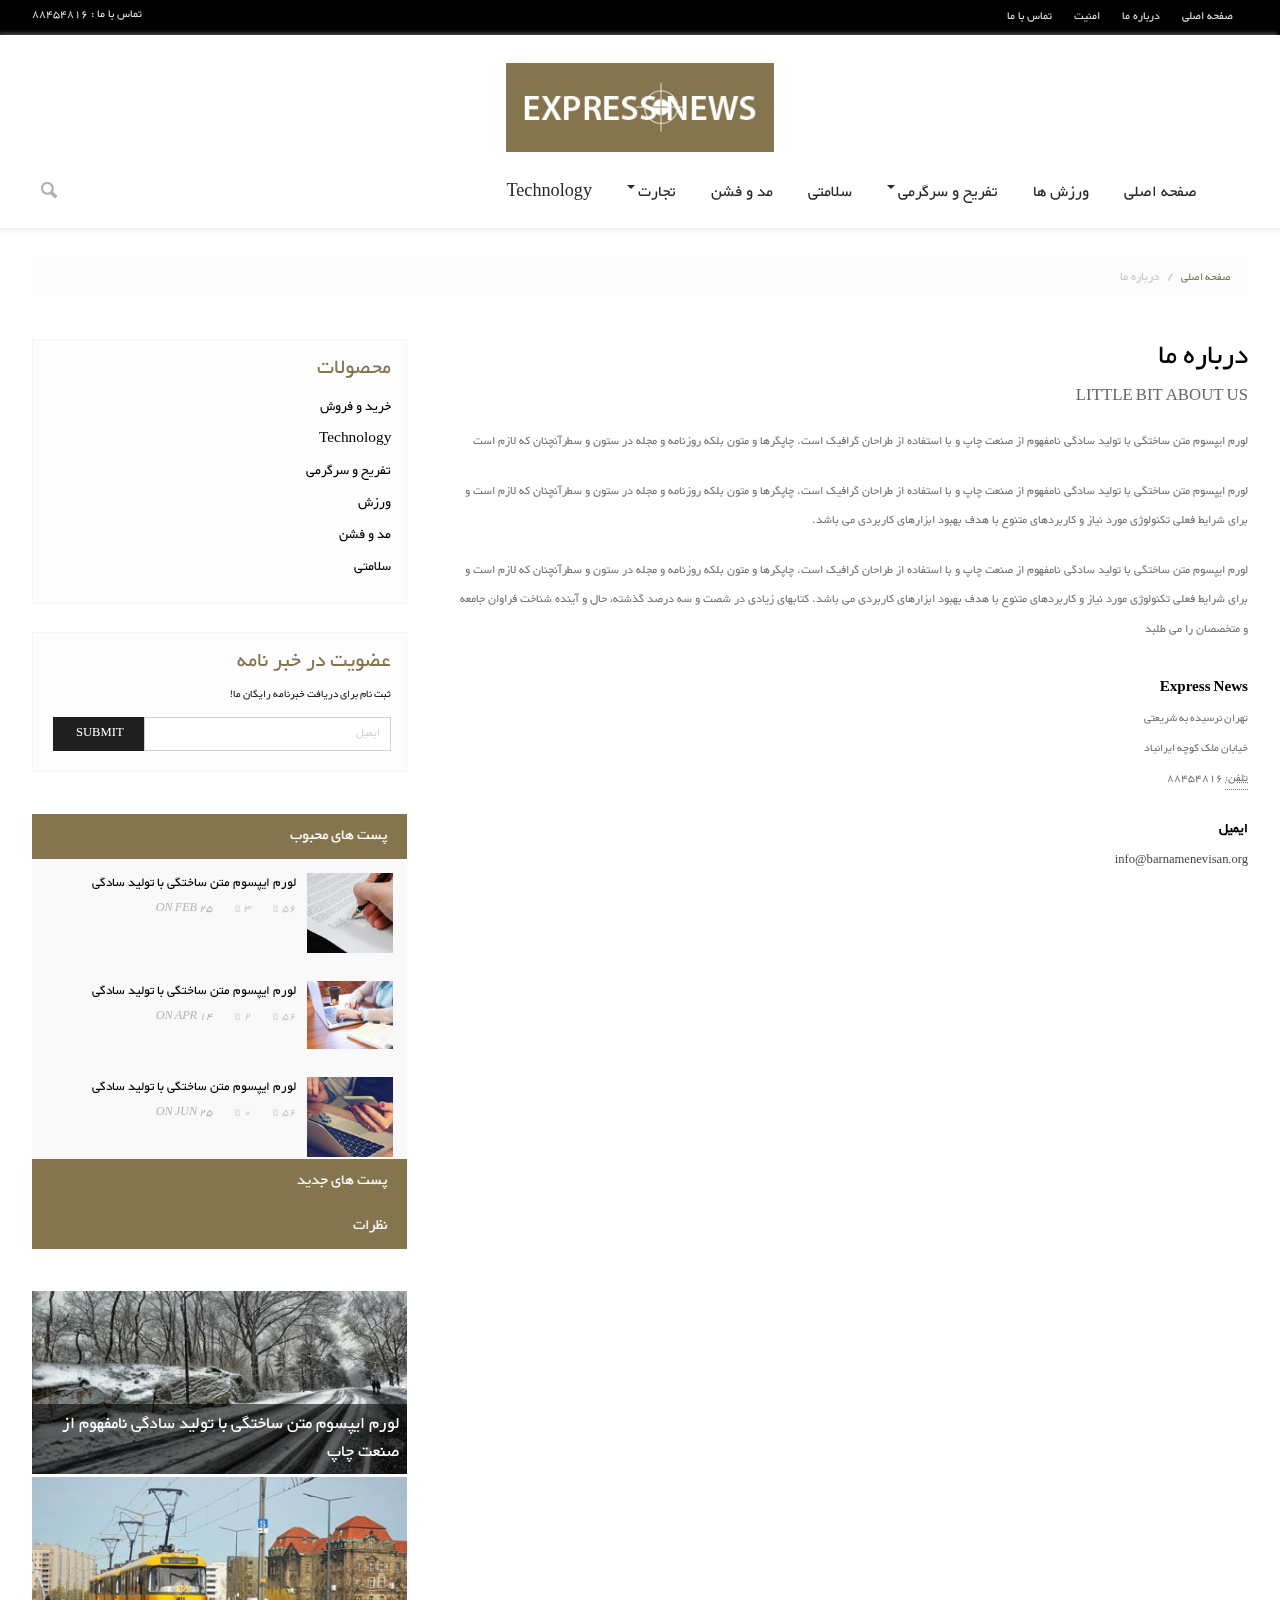
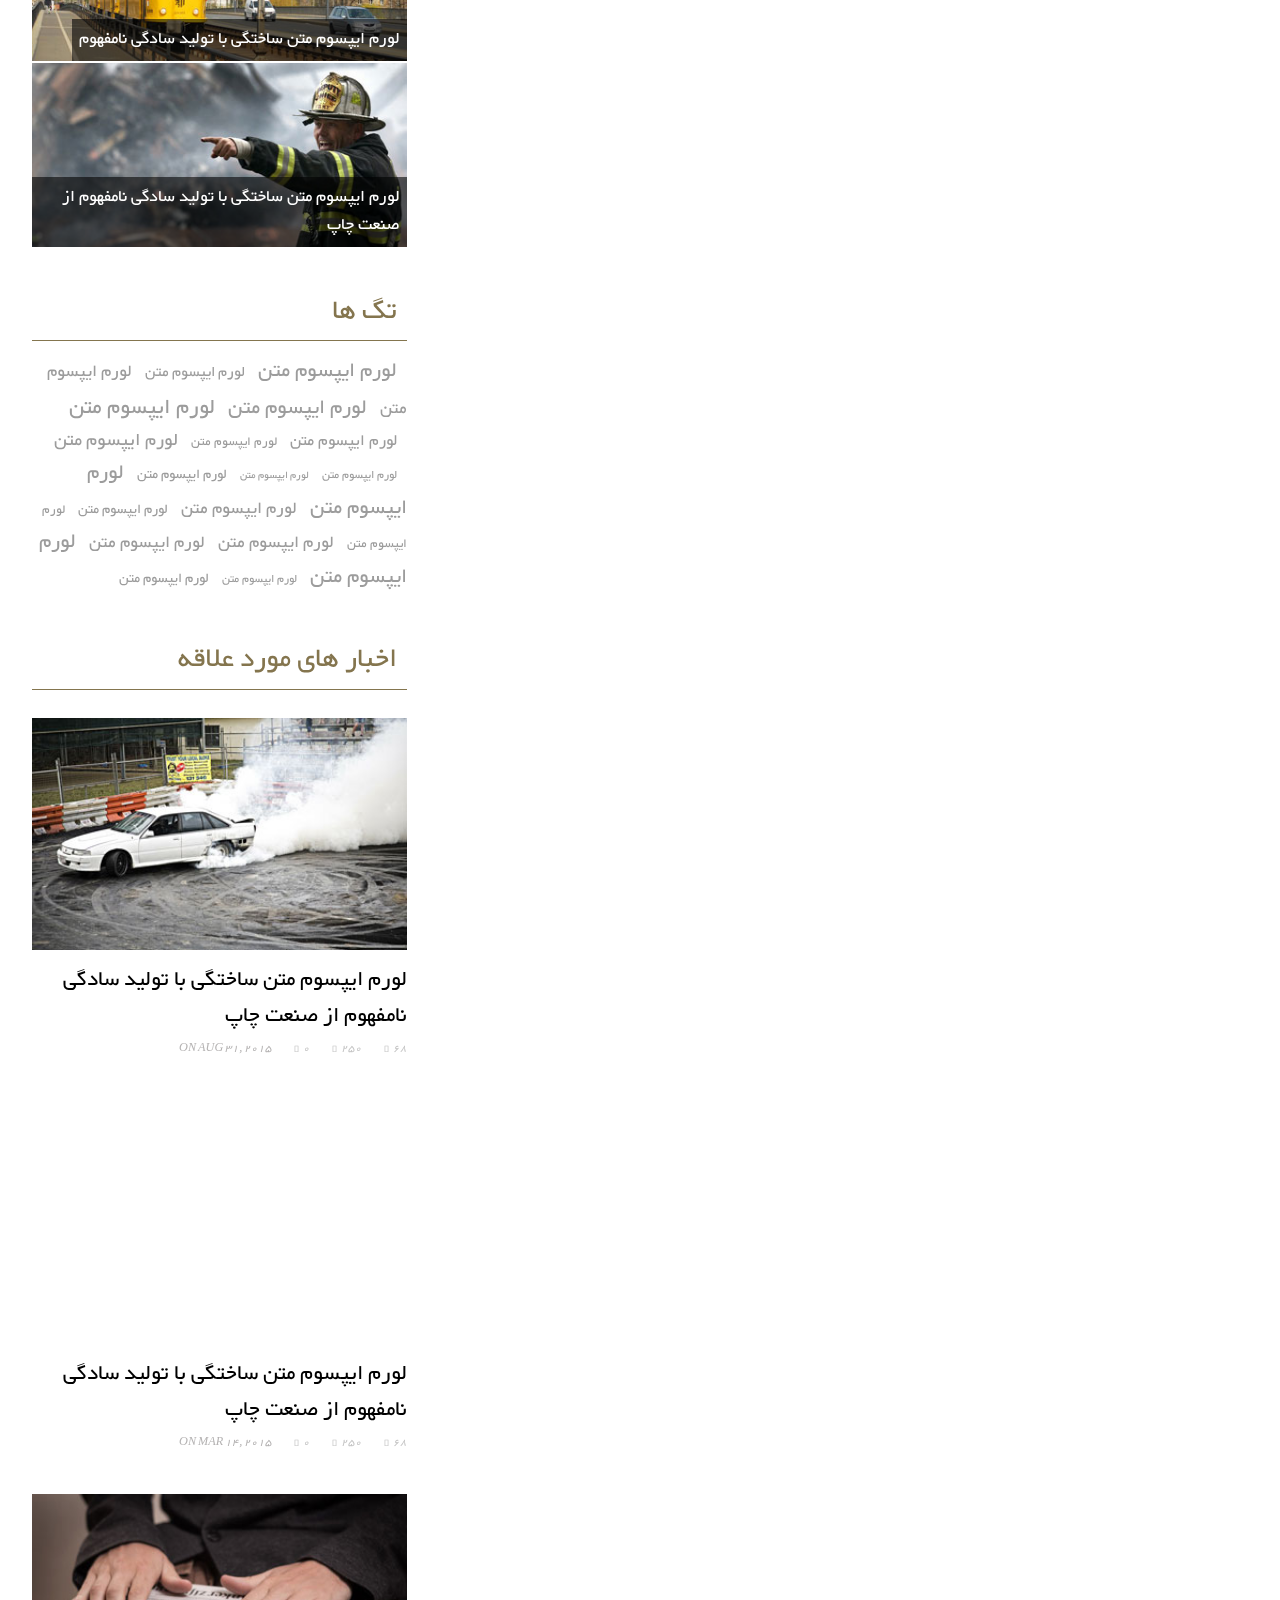
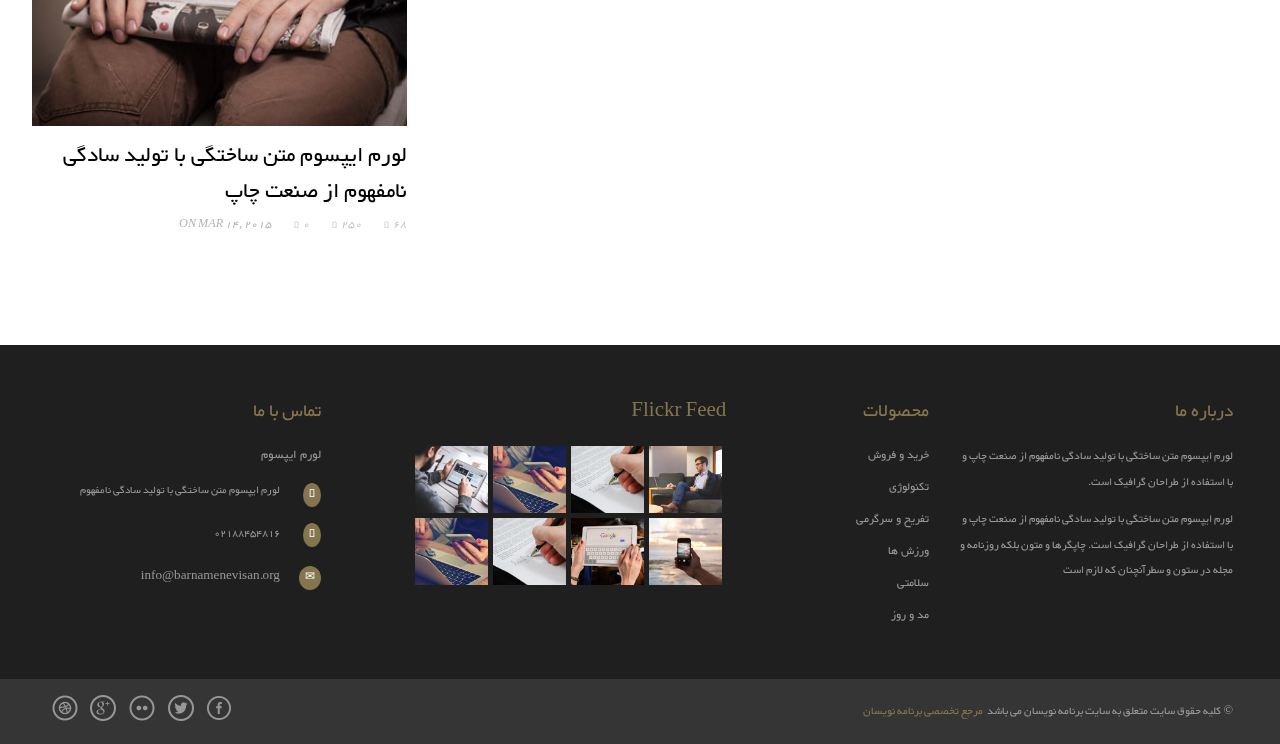
<file: News.Web/Template/about.html>
﻿<!--
Author: W3layouts
Author URL: http://w3layouts.com
License: Creative Commons Attribution 3.0 Unported
License URL: http://creativecommons.org/licenses/by/3.0/
-->
<!DOCTYPE html>
<html>
<head>
<title>Express News a Entertainment Category Flat Bootstarp responsive Website Template | About :: w3layouts</title>
<link href="css/bootstrap.css" rel='stylesheet' type='text/css' />
<!-- jQuery (necessary for Bootstrap's JavaScript plugins) -->
<script src="js/jquery.min.js"></script>
<!-- Custom Theme files -->
<link href="css/style.css" rel="stylesheet" type="text/css" media="all" />
<!-- Custom Theme files -->
<meta name="viewport" content="width=device-width, initial-scale=1">
<meta http-equiv="Content-Type" content="text/html; charset=utf-8" />
<meta name="keywords" content="Express News Responsive web template, Bootstrap Web Templates, Flat Web Templates, Andriod Compatible web template, 
Smartphone Compatible web template, free webdesigns for Nokia, Samsung, LG, SonyErricsson, Motorola web design" />
<script type="application/x-javascript"> addEventListener("load", function() { setTimeout(hideURLbar, 0); }, false); function hideURLbar(){ window.scrollTo(0,1); } </script>
<!-- for bootstrap working -->
	<script type="text/javascript" src="js/bootstrap.js"></script>
<!-- //for bootstrap working -->
<!-- web-fonts -->
<link href='//fonts.googleapis.com/css?family=Open+Sans:400,300,300italic,400italic,600,600italic,700,700italic,800,800italic' rel='stylesheet' type='text/css'>
<link href='//fonts.googleapis.com/css?family=Varela+Round' rel='stylesheet' type='text/css'>
<script src="js/responsiveslides.min.js"></script>
	<script>
		$(function () {
		  $("#slider").responsiveSlides({
			auto: true,
			nav: true,
			speed: 500,
			namespace: "callbacks",
			pager: true,
		  });
		});
	</script>
	<script type="text/javascript" src="js/move-top.js"></script>
<script type="text/javascript" src="js/easing.js"></script>
<!--/script-->
<script type="text/javascript">
			jQuery(document).ready(function($) {
				$(".scroll").click(function(event){		
					event.preventDefault();
					$('html,body').animate({scrollTop:$(this.hash).offset().top},900);
				});
			});
</script>
</head>
<body>
	<!-- header-section-starts-here -->
	<div class="header">
		<div class="header-top">
			<div class="wrap">
				<div class="top-menu">
					<ul>
						<li><a href="index.html">صفحه اصلی</a></li>
						<li><a href="about.html">درباره ما</a></li>
						<li><a href="privacy-policy.html">امنیت</a></li>
						<li><a href="contact.html">تماس با ما</a></li>
					</ul>
				</div>
				<div class="num">
					<p> تماس با ما : 88454816</p>
				</div>
				<div class="clearfix"></div>
			</div>
		</div>
		<div class="header-bottom">
			<div class="logo text-center">
				<a href="index.html"><img src="images/logo.jpg" alt="" /></a>
			</div>
			<div class="navigation">
				<nav class="navbar navbar-default" role="navigation">
		   <div class="wrap">
			<div class="navbar-header">
				<button type="button" class="navbar-toggle" data-toggle="collapse" data-target="#bs-example-navbar-collapse-1">
					<span class="sr-only">تنظیمات ناوبری</span>
					<span class="icon-bar"></span>
					<span class="icon-bar"></span>
					<span class="icon-bar"></span>
				</button>
				
			</div>
			<!--/.navbar-header-->
		
			<div class="collapse navbar-collapse" id="bs-example-navbar-collapse-1">
				<ul class="nav navbar-nav">
					 <li><a href="index.html">صفحه اصلی</a></li>
						<li><a href="sports.html">ورزش ها</a></li>
				    <li class="dropdown">
						<a href="#" class="dropdown-toggle" data-toggle="dropdown">تفریح و سرگرمی<b class="caret"></b></a>
						<ul class="dropdown-menu">
							<li><a href="#">فیلم ها</a></li>
							<li class="divider"></li>
							<li><a href="#">اقدام دیگری</a></li>
							<li class="divider"></li>
							<li><a href="#">مقاله ها</a></li>
							<li class="divider"></li>
							<li><a href="#">celebrity</a></li>
							<li class="divider"></li>
							<li><a href="#">One more separated link</a></li>
						</ul>
					  </li>
					<li><a href="shortcodes.html">سلامتی</a></li>
						<li><a href="fashion.html">مد و فشن</a></li>
					  <li class="dropdown">
						<a href="business.html" class="dropdown-toggle" data-toggle="dropdown">تجارت<b class="caret"></b></a>
						<ul class="dropdown-menu multi-column columns-2">
							<div class="row">
								<div class="col-sm-6">
									<ul class="multi-column-dropdown">
										<li><a href="#">عمل</a></li>
										<li class="divider"></li>
										<li><a href="#">bulls</a></li>
									    <li class="divider"></li>
										<li><a href="#">بازار </a></li>
										<li class="divider"></li>
										<li><a href="#">بررسی</a></li>
										<li class="divider"></li>
										<li><a href="shortcodes.html">کد های کوتاه</a></li>
									</ul>
								</div>
								<div class="col-sm-6">
									<ul class="multi-column-dropdown">
									   <li><a href="#">ویژگی ها</a></li>	
										<li class="divider"></li>
										<li><a href="#">فیلم ها</a></li>
									    <li class="divider"></li>
										<li><a href="#">ورزشی</a></li>
										<li class="divider"></li>
										<li><a href="#">Reviews</a></li>
										<li class="divider"></li>
										<li><a href="#">موجودی حساب</a></li>
									</ul>
								</div>
							</div>
						</ul>
					</li>
					<li><a href="#">Technology</a></li>
				</ul>
				<div class="search">
					<!-- start search-->
				    <div class="search-box">
					    <div id="sb-search" class="sb-search">
							<form>
								<input class="sb-search-input" placeholder="جستجو" type="search" name="search" id="search">
								<input class="sb-search-submit" type="submit" value="">
								<span class="sb-icon-search"> </span>
							</form>
						</div>
				    </div>
					<!-- search-scripts -->
					<script src="js/classie.js"></script>
					<script src="js/uisearch.js"></script>
						<script>
							new UISearch( document.getElementById( 'sb-search' ) );
						</script>
					<!-- //search-scripts -->
					</div>
					<div class="clearfix"></div>
				</div>
			</div>
			<!--/.navbar-collapse-->
	 <!--/.navbar-->
			</div>
		</nav>
		</div>
	</div>
	<!-- header-section-ends-here -->
	<!-- content-section-starts-here -->
	<div class="main-body">
		<div class="wrap">
		<ol class="breadcrumb">
			  <li><a href="index.html">صفحه اصلی</a></li>
			  <li class="active">درباره ما</li>
			</ol>
		<div class="about-page">
			<div class="col-md-8 content-right">
				<div class="about">
					<h2 class="head">درباره ما</h2>
					<h5>LITTLE BIT ABOUT US</h5>
					<p>لورم ایپسوم متن ساختگی با تولید سادگی نامفهوم از صنعت چاپ و با استفاده از طراحان گرافیک است. چاپگرها و متون بلکه روزنامه و مجله در ستون و سطرآنچنان که لازم است</p>
					<p>لورم ایپسوم متن ساختگی با تولید سادگی نامفهوم از صنعت چاپ و با استفاده از طراحان گرافیک است. چاپگرها و متون بلکه روزنامه و مجله در ستون و سطرآنچنان که لازم است و برای شرایط فعلی تکنولوژی مورد نیاز و کاربردهای متنوع با هدف بهبود ابزارهای کاربردی می باشد.</p>
					<p>لورم ایپسوم متن ساختگی با تولید سادگی نامفهوم از صنعت چاپ و با استفاده از طراحان گرافیک است. چاپگرها و متون بلکه روزنامه و مجله در ستون و سطرآنچنان که لازم است و برای شرایط فعلی تکنولوژی مورد نیاز و کاربردهای متنوع با هدف بهبود ابزارهای کاربردی می باشد. کتابهای زیادی در شصت و سه درصد گذشته، حال و آینده شناخت فراوان جامعه و متخصصان را می طلبد </p>
					<div class="more-address"> 
								<address>
								  <strong>Express News</strong><br>
								  تهران نرسیده به شریعتی<br>
								  خیابان ملک کوچه ایرانیاد<br>
								  <abbr title="Phone">تلفن:</abbr> 88454816
								</address>
								<address>
								  <strong>ایمیل</strong><br>
                                    <a href="mailto:info@barnamenevisan.org">info@barnamenevisan.org</a>
							   </address>
						  </div>

				</div>
			</div>
			<div class="col-md-4 side-bar">
			<div class="first_half">
				<div class="categories">
					<header>
						<h3 class="side-title-head">محصولات</h3>
					</header>
					<ul>
						<li><a href="business.html">خرید و فروش</a></li>
						<li><a href="technology.html">Technology</a></li>
						<li><a href="entertainment.html">تفریح و سرگرمی</a></li>
						<li><a href="sports.html">ورزش</a></li>
						<li><a href="fashion.html">مد و فشن</a></li>
						<li><a href="shortcodes.html">سلامتی</a></li>
					</ul>
				</div>
				<div class="newsletter">
					<h1 class="side-title-head">عضویت در خبر نامه</h1>
					<p class="sign">  ثبت نام برای دریافت خبرنامه رایگان ما!</p>
					<form>
						<input type="text" class="text" value="ایمیل" onfocus="this.value = '';" onblur="if (this.value == '') {this.value = 'Email Address';}">
						<input type="submit" value="submit">
					</form>
				</div>
				<div class="list_vertical">
		         	 	<section class="accordation_menu">
						  <div>
						    <input id="label-1" name="lida" type="radio" checked/>
						   <label for="label-1" id="item1"><i class="ferme"> </i>پست های محبوب<i class="icon-plus-sign i-left1"></i><i class="icon-minus-sign i-left2"></i></label>
						    <div class="content" id="a1">
						    	<div class="scrollbar" id="style-2">
								 <div class="force-overflow">
									<div class="popular-post-grids">
										<div class="popular-post-grid">
											<div class="post-img">
												<a href="single.html"><img src="images/bus2.jpg" alt="" /></a>
											</div>
											<div class="post-text">
												<a class="pp-title" href="single.html"> لورم ایپسوم متن ساختگی با تولید سادگی</a>
												<p>On Feb 25 <a class="span_link" href="#"><span class="glyphicon glyphicon-comment"></span>3 </a><a class="span_link" href="#"><span class="glyphicon glyphicon-eye-open"></span>56 </a></p>
											</div>
											<div class="clearfix"></div>
										</div>
										<div class="popular-post-grid">
											<div class="post-img">
												<a href="single.html"><img src="images/bus1.jpg" alt="" /></a>
											</div>
											<div class="post-text">
												<a class="pp-title" href="single.html"> لورم ایپسوم متن ساختگی با تولید سادگی</a>
												<p>On Apr 14 <a class="span_link" href="#"><span class="glyphicon glyphicon-comment"></span>2 </a><a class="span_link" href="#"><span class="glyphicon glyphicon-eye-open"></span>56 </a></p>
											</div>
											<div class="clearfix"></div>
										</div>
										<div class="popular-post-grid">
											<div class="post-img">
												<a href="single.html"><img src="images/bus3.jpg" alt="" /></a>
											</div>
											<div class="post-text">
												<a class="pp-title" href="single.html">لورم ایپسوم متن ساختگی با تولید سادگی</a>
												<p>On Jun 25 <a class="span_link" href="#"><span class="glyphicon glyphicon-comment"></span>0 </a><a class="span_link" href="#"><span class="glyphicon glyphicon-eye-open"></span>56 </a></p>
											</div>
											<div class="clearfix"></div>
										</div>
										<div class="popular-post-grid">
											<div class="post-img">
												<a href="single.html"><img src="images/bus4.jpg" alt="" /></a>
											</div>
											<div class="post-text">
												<a class="pp-title" href="single.html">لورم ایپسوم متن ساختگی با تولید سادگی</a>
												<p>On Jan 25 <a class="span_link" href="#"><span class="glyphicon glyphicon-comment"></span>1 </a><a class="span_link" href="#"><span class="glyphicon glyphicon-eye-open"></span>56 </a></p>
											</div>
											<div class="clearfix"></div>
										</div>
									</div>
									</div>
                                </div>
                              </div>
						  </div>
						  <div>
						    <input id="label-2" name="lida" type="radio"/>
						    <label for="label-2" id="item2"><i class="icon-leaf" id="i2"></i>پست های جدید<i class="icon-plus-sign i-left1"></i><i class="icon-minus-sign i-left2"></i></label>
						    <div class="content" id="a2">
						       <div class="scrollbar" id="style-2">
								   <div class="force-overflow">
									<div class="popular-post-grids">
											<div class="popular-post-grid">
												<div class="post-img">
													<a href="single.html"><img src="images/tec2.jpg" alt="" /></a>
												</div>
												<div class="post-text">
													<a class="pp-title" href="single.html"> لورم ایپسوم متن ساختگی با تولید سادگی</a>
													<p>On Feb 25 <a class="span_link" href="#"><span class="glyphicon glyphicon-comment"></span>3 </a><a class="span_link" href="#"><span class="glyphicon glyphicon-eye-open"></span>56 </a></p>
												</div>
												<div class="clearfix"></div>
											</div>
											<div class="popular-post-grid">
												<div class="post-img">
													<a href="single.html"><img src="images/tec1.jpg" alt="" /></a>
												</div>
												<div class="post-text">
													<a class="pp-title" href="single.html">لورم ایپسوم متن ساختگی با تولید سادگی</a>
													<p>On Apr 14 <a class="span_link" href="#"><span class="glyphicon glyphicon-comment"></span>2 </a><a class="span_link" href="#"><span class="glyphicon glyphicon-eye-open"></span>56 </a></p>
												</div>
												<div class="clearfix"></div>
											</div>
											<div class="popular-post-grid">
												<div class="post-img">
													<a href="single.html"><img src="images/tec3.jpg" alt="" /></a>
												</div>
												<div class="post-text">
													<a class="pp-title" href="single.html">لورم ایپسوم متن ساختگی با تولید سادگی</a>
													<p>On Jun 25 <a class="span_link" href="#"><span class="glyphicon glyphicon-comment"></span>0 </a><a class="span_link" href="#"><span class="glyphicon glyphicon-eye-open"></span>56 </a></p>
												</div>
												<div class="clearfix"></div>
											</div>
											<div class="popular-post-grid">
												<div class="post-img">
													<a href="single.html"><img src="images/tec4.jpg" alt="" /></a>
												</div>
												<div class="post-text">
													<a class="pp-title" href="single.html">لورم ایپسوم متن ساختگی با تولید سادگی</a>
													<p>On Jan 25 <a class="span_link" href="#"><span class="glyphicon glyphicon-comment"></span>1 </a><a class="span_link" href="#"><span class="glyphicon glyphicon-eye-open"></span>56 </a></p>
												</div>
												<div class="clearfix"></div>
											</div>
										</div>
									</div>
								</div>
						    </div>
						  </div>
						  <div>
						    <input id="label-3" name="lida" type="radio"/>
						    <label for="label-3" id="item3"><i class="icon-trophy" id="i3"></i>نظرات<i class="icon-plus-sign i-left1"></i><i class="icon-minus-sign i-left2"></i></label>
						    <div class="content" id="a3">
						       <div class="scrollbar" id="style-2">
							    <div class="force-overflow">
								 <div class="response">
						<div class="media response-info">
							<div class="media-right response-text-right">
								<a href="#">
									<img class="media-object" src="images/icon1.png" alt="" />
								</a>
								<h5><a href="#">نام کاربری</a></h5>
							</div>
							<div class="media-body response-text-left">
								<p>لورم ایپسوم متن ساختگی با تولید سادگی نامفهوم از صنعت چاپ و با استفاده از طراحان گرافیک است. چاپگرها و متون بلکه روزنامه و مجله در ستون و سطرآنچنان که لازم است و برای شرایط فعلی تکنولوژی مورد نیاز و کاربردهای متنوع با هدف بهبود ابزارهای کاربردی می باشد. کتابهای زیادی در شصت و سه درصد گذشته، حال و آینده شناخت فراوان جامعه و متخصصان را می طلبد تا با نرم افزارها شناخت بیشتری را برای طراحان رایانه ای علی الخصوص طراحان خلاقی و فرهنگ پیشرو در زبان فارسی ایجاد کرد. در این صورت می توان امید داشت که تمام و دشواری موجود در ارائه راهکارها و شرایط سخت تایپ به پایان رسد وزمان مورد نیاز شامل حروفچینی دستاوردهای اصلی و جوابگوی سوالات پیوسته اهل دنیای موجود طراحی اساسا مورد استفاده قرار گیرد.</p>
								<ul>
									<li>MARCH 21, 2015</li>
									<li><a href="single.html">پاسخ</a></li>
								</ul>
							</div>
							<div class="clearfix"> </div>
						</div>
                             <div class="media response-info">
                                 <div class="media-right response-text-right">
                                     <a href="#">
                                         <img class="media-object" src="images/icon1.png" alt="" />
                                     </a>
                                     <h5><a href="#">نام کاربری</a></h5>
                                 </div>
                                 <div class="media-body response-text-left">
                                     <p>لورم ایپسوم متن ساختگی با تولید سادگی نامفهوم از صنعت چاپ و با استفاده از طراحان گرافیک است. چاپگرها و متون بلکه روزنامه و مجله در ستون و سطرآنچنان که لازم است و برای شرایط فعلی تکنولوژی مورد نیاز و کاربردهای متنوع با هدف بهبود ابزارهای کاربردی می باشد. کتابهای زیادی در شصت و سه درصد گذشته، حال و آینده شناخت فراوان جامعه و متخصصان را می طلبد تا با نرم افزارها شناخت بیشتری را برای طراحان رایانه ای علی الخصوص طراحان خلاقی و فرهنگ پیشرو در زبان فارسی ایجاد کرد. در این صورت می توان امید داشت که تمام و دشواری موجود در ارائه راهکارها و شرایط سخت تایپ به پایان رسد وزمان مورد نیاز شامل حروفچینی دستاوردهای اصلی و جوابگوی سوالات پیوسته اهل دنیای موجود طراحی اساسا مورد استفاده قرار گیرد.</p>
                                     <ul>
                                         <li>MARCH 21, 2015</li>
                                         <li><a href="single.html">پاسخ</a></li>
                                     </ul>
                                 </div>
                                 <div class="clearfix"> </div>
                             </div>
                             <div class="media response-info">
                                 <div class="media-right response-text-right">
                                     <a href="#">
                                         <img class="media-object" src="images/icon1.png" alt="" />
                                     </a>
                                     <h5><a href="#">نام کاربری</a></h5>
                                 </div>
                                 <div class="media-body response-text-left">
                                     <p>لورم ایپسوم متن ساختگی با تولید سادگی نامفهوم از صنعت چاپ و با استفاده از طراحان گرافیک است. چاپگرها و متون بلکه روزنامه و مجله در ستون و سطرآنچنان که لازم است و برای شرایط فعلی تکنولوژی مورد نیاز و کاربردهای متنوع با هدف بهبود ابزارهای کاربردی می باشد. کتابهای زیادی در شصت و سه درصد گذشته، حال و آینده شناخت فراوان جامعه و متخصصان را می طلبد تا با نرم افزارها شناخت بیشتری را برای طراحان رایانه ای علی الخصوص طراحان خلاقی و فرهنگ پیشرو در زبان فارسی ایجاد کرد. در این صورت می توان امید داشت که تمام و دشواری موجود در ارائه راهکارها و شرایط سخت تایپ به پایان رسد وزمان مورد نیاز شامل حروفچینی دستاوردهای اصلی و جوابگوی سوالات پیوسته اهل دنیای موجود طراحی اساسا مورد استفاده قرار گیرد.</p>
                                     <ul>
                                         <li>MARCH 21, 2015</li>
                                         <li><a href="single.html">پاسخ</a></li>
                                     </ul>
                                 </div>
                                 <div class="clearfix"> </div>
                             </div>
                             <div class="media response-info">
                                 <div class="media-right response-text-right">
                                     <a href="#">
                                         <img class="media-object" src="images/icon1.png" alt="" />
                                     </a>
                                     <h5><a href="#">نام کاربری</a></h5>
                                 </div>
                                 <div class="media-body response-text-left">
                                     <p>لورم ایپسوم متن ساختگی با تولید سادگی نامفهوم از صنعت چاپ و با استفاده از طراحان گرافیک است. چاپگرها و متون بلکه روزنامه و مجله در ستون و سطرآنچنان که لازم است و برای شرایط فعلی تکنولوژی مورد نیاز و کاربردهای متنوع با هدف بهبود ابزارهای کاربردی می باشد. کتابهای زیادی در شصت و سه درصد گذشته، حال و آینده شناخت فراوان جامعه و متخصصان را می طلبد تا با نرم افزارها شناخت بیشتری را برای طراحان رایانه ای علی الخصوص طراحان خلاقی و فرهنگ پیشرو در زبان فارسی ایجاد کرد. در این صورت می توان امید داشت که تمام و دشواری موجود در ارائه راهکارها و شرایط سخت تایپ به پایان رسد وزمان مورد نیاز شامل حروفچینی دستاوردهای اصلی و جوابگوی سوالات پیوسته اهل دنیای موجود طراحی اساسا مورد استفاده قرار گیرد.</p>
                                     <ul>
                                         <li>MARCH 21, 2015</li>
                                         <li><a href="single.html">پاسخ</a></li>
                                     </ul>
                                 </div>
                                 <div class="clearfix"> </div>
                             </div>
                             <div class="media response-info">
                                 <div class="media-right response-text-right">
                                     <a href="#">
                                         <img class="media-object" src="images/icon1.png" alt="" />
                                     </a>
                                     <h5><a href="#">نام کاربری</a></h5>
                                 </div>
                                 <div class="media-body response-text-left">
                                     <p>لورم ایپسوم متن ساختگی با تولید سادگی نامفهوم از صنعت چاپ و با استفاده از طراحان گرافیک است. چاپگرها و متون بلکه روزنامه و مجله در ستون و سطرآنچنان که لازم است و برای شرایط فعلی تکنولوژی مورد نیاز و کاربردهای متنوع با هدف بهبود ابزارهای کاربردی می باشد. کتابهای زیادی در شصت و سه درصد گذشته، حال و آینده شناخت فراوان جامعه و متخصصان را می طلبد تا با نرم افزارها شناخت بیشتری را برای طراحان رایانه ای علی الخصوص طراحان خلاقی و فرهنگ پیشرو در زبان فارسی ایجاد کرد. در این صورت می توان امید داشت که تمام و دشواری موجود در ارائه راهکارها و شرایط سخت تایپ به پایان رسد وزمان مورد نیاز شامل حروفچینی دستاوردهای اصلی و جوابگوی سوالات پیوسته اهل دنیای موجود طراحی اساسا مورد استفاده قرار گیرد.</p>
                                     <ul>
                                         <li>MARCH 21, 2015</li>
                                         <li><a href="single.html">پاسخ</a></li>
                                     </ul>
                                 </div>
                                 <div class="clearfix"> </div>
                             </div>
                             <div class="media response-info">
                                 <div class="media-right response-text-right">
                                     <a href="#">
                                         <img class="media-object" src="images/icon1.png" alt="" />
                                     </a>
                                     <h5><a href="#">نام کاربری</a></h5>
                                 </div>
                                 <div class="media-body response-text-left">
                                     <p>لورم ایپسوم متن ساختگی با تولید سادگی نامفهوم از صنعت چاپ و با استفاده از طراحان گرافیک است. چاپگرها و متون بلکه روزنامه و مجله در ستون و سطرآنچنان که لازم است و برای شرایط فعلی تکنولوژی مورد نیاز و کاربردهای متنوع با هدف بهبود ابزارهای کاربردی می باشد. کتابهای زیادی در شصت و سه درصد گذشته، حال و آینده شناخت فراوان جامعه و متخصصان را می طلبد تا با نرم افزارها شناخت بیشتری را برای طراحان رایانه ای علی الخصوص طراحان خلاقی و فرهنگ پیشرو در زبان فارسی ایجاد کرد. در این صورت می توان امید داشت که تمام و دشواری موجود در ارائه راهکارها و شرایط سخت تایپ به پایان رسد وزمان مورد نیاز شامل حروفچینی دستاوردهای اصلی و جوابگوی سوالات پیوسته اهل دنیای موجود طراحی اساسا مورد استفاده قرار گیرد.</p>
                                     <ul>
                                         <li>MARCH 21, 2015</li>
                                         <li><a href="single.html">پاسخ</a></li>
                                     </ul>
                                 </div>
                                 <div class="clearfix"> </div>
                             </div>
                             <div class="media response-info">
                                 <div class="media-right response-text-right">
                                     <a href="#">
                                         <img class="media-object" src="images/icon1.png" alt="" />
                                     </a>
                                     <h5><a href="#">نام کاربری</a></h5>
                                 </div>
                                 <div class="media-body response-text-left">
                                     <p>لورم ایپسوم متن ساختگی با تولید سادگی نامفهوم از صنعت چاپ و با استفاده از طراحان گرافیک است. چاپگرها و متون بلکه روزنامه و مجله در ستون و سطرآنچنان که لازم است و برای شرایط فعلی تکنولوژی مورد نیاز و کاربردهای متنوع با هدف بهبود ابزارهای کاربردی می باشد. کتابهای زیادی در شصت و سه درصد گذشته، حال و آینده شناخت فراوان جامعه و متخصصان را می طلبد تا با نرم افزارها شناخت بیشتری را برای طراحان رایانه ای علی الخصوص طراحان خلاقی و فرهنگ پیشرو در زبان فارسی ایجاد کرد. در این صورت می توان امید داشت که تمام و دشواری موجود در ارائه راهکارها و شرایط سخت تایپ به پایان رسد وزمان مورد نیاز شامل حروفچینی دستاوردهای اصلی و جوابگوی سوالات پیوسته اهل دنیای موجود طراحی اساسا مورد استفاده قرار گیرد.</p>
                                     <ul>
                                         <li>MARCH 21, 2015</li>
                                         <li><a href="single.html">پاسخ</a></li>
                                     </ul>
                                 </div>
                                 <div class="clearfix"> </div>
                             </div>
					</div>
					</div>

                                </div>
						    </div>
						  </div>
						</section>
					 </div>
					 <div class="side-bar-articles">
						<div class="side-bar-article">
							<a href="single.html"><img src="images/sai.jpg" alt="" /></a>
							<div class="side-bar-article-title">
								<a href="single.html">لورم ایپسوم متن ساختگی با تولید سادگی نامفهوم از صنعت چاپ</a>
							</div>
						</div>
						<div class="side-bar-article">
							<a href="single.html"><img src="images/sai2.jpg" alt="" /></a>
							<div class="side-bar-article-title">
								<a href="single.html">لورم ایپسوم متن ساختگی با تولید سادگی نامفهوم</a>
							</div>
						</div>
						<div class="side-bar-article">
							<a href="single.html"><img src="images/sai3.jpg" alt="" /></a>
							<div class="side-bar-article-title">
								<a href="single.html">لورم ایپسوم متن ساختگی با تولید سادگی نامفهوم از صنعت چاپ</a>
							</div>
						</div>
					 </div>
					  </div>
					 <div class="secound_half">
					 <div class="tags">
						<header>
							<h3 class="title-head">تگ ها</h3>
						</header>
						<p>
						<a class="tag1" href="single.html">لورم ایپسوم متن</a>
						<a class="tag2" href="single.html">لورم ایپسوم متن</a>
						<a class="tag3" href="single.html">لورم ایپسوم متن</a>
						<a class="tag4" href="single.html">لورم ایپسوم متن</a>
						<a class="tag5" href="single.html">لورم ایپسوم متن</a>
						<a class="tag6" href="single.html">لورم ایپسوم متن</a>
						<a class="tag7" href="single.html">لورم ایپسوم متن</a>
						<a class="tag8" href="single.html">لورم ایپسوم متن</a>
						<a class="tag9" href="single.html">لورم ایپسوم متن</a>
						<a class="tag10" href="single.html">لورم ایپسوم متن</a>
                            <a class="tag11" href="single.html">لورم ایپسوم متن</a>
                            <a class="tag12" href="single.html">لورم ایپسوم متن</a>
						<a class="tag13" href="single.html">لورم ایپسوم متن</a>
						<a class="tag14" href="single.html">لورم ایپسوم متن</a>
						<a class="tag15" href="single.html">لورم ایپسوم متن</a>
						<a class="tag16" href="single.html">لورم ایپسوم متن</a>
						<a class="tag17" href="single.html">لورم ایپسوم متن</a>
						<a class="tag18" href="single.html">لورم ایپسوم متن</a>
						<a class="tag19" href="single.html">لورم ایپسوم متن</a>
						<a class="tag20" href="single.html">لورم ایپسوم متن</a>
						</p>
					 </div>					 
					 <div class="popular-news">
						<header>
							<h3 class="title-popular">اخبار های مورد علاقه</h3>
						</header>
						<div class="popular-grids">
							<div class="popular-grid">
								<a href="single.html"><img src="images/popular-4.jpg" alt="" /></a>
								<a class="title" href="single.html">لورم ایپسوم متن ساختگی با تولید سادگی نامفهوم از صنعت چاپ</a>
								<p>On Aug 31, 2015 <a class="span_link" href="#"><span class="glyphicon glyphicon-comment"></span>0 </a><a class="span_link" href="#"><span class="glyphicon glyphicon-eye-open"></span>250 </a><a class="span_link" href="#"><span class="glyphicon glyphicon-thumbs-up"></span>68</a></p>
							</div>
							<div class="popular-grid">
								<iframe width="100%" src="https://www.youtube.com/embed/LGMn_yi_62k" frameborder="0" allowfullscreen></iframe>
								<a class="title" href="single.html">لورم ایپسوم متن ساختگی با تولید سادگی نامفهوم از صنعت چاپ</a>
								<p>On Mar 14, 2015 <a class="span_link" href="#"><span class="glyphicon glyphicon-comment"></span>0 </a><a class="span_link" href="#"><span class="glyphicon glyphicon-eye-open"></span>250 </a><a class="span_link" href="#"><span class="glyphicon glyphicon-thumbs-up"></span>68</a></p>
							</div>
							<div class="popular-grid">
								<a href="single.html"><img src="images/popular-3.jpg" alt="" /></a>
								<a class="title" href="single.html">لورم ایپسوم متن ساختگی با تولید سادگی نامفهوم از صنعت چاپ</a>
								<p>On Mar 14, 2015 <a class="span_link" href="#"><span class="glyphicon glyphicon-comment"></span>0 </a><a class="span_link" href="#"><span class="glyphicon glyphicon-eye-open"></span>250 </a><a class="span_link" href="#"><span class="glyphicon glyphicon-thumbs-up"></span>68</a></p>
							</div>
						</div>
					</div>
					</div>
					<div class="clearfix"></div>
			</div>
			<div class="clearfix"></div>
		</div>		
		</div>
		</div>
	<!-- content-section-ends-here -->
	<!-- footer-section-starts-here -->
	<div class="footer">
		<div class="footer-top">
			<div class="wrap">
				<div class="col-md-3 col-xs-6 col-sm-4 footer-grid">
					<h4 class="footer-head">درباره ما</h4>
					<p>لورم ایپسوم متن ساختگی با تولید سادگی نامفهوم از صنعت چاپ و با استفاده از طراحان گرافیک است.</p>
					<p>لورم ایپسوم متن ساختگی با تولید سادگی نامفهوم از صنعت چاپ و با استفاده از طراحان گرافیک است. چاپگرها و متون بلکه روزنامه و مجله در ستون و سطرآنچنان که لازم است</p>
				</div>
				<div class="col-md-2 col-xs-6 col-sm-2 footer-grid">
					<h4 class="footer-head">محصولات</h4>
					<ul class="cat">
						<li><a href="business.html">خرید و فروش</a></li>
						<li><a href="technology.html">تکنولوژی</a></li>
						<li><a href="entertainment.html">تفریح و سرگرمی</a></li>
						<li><a href="sports.html">ورزش ها</a></li>
						<li><a href="shortcodes.html">سلامتی</a></li>
						<li><a href="fashion.html">مد و روز</a></li>
					</ul>
				</div>
				<div class="col-md-4 col-xs-6 col-sm-6 footer-grid">
					<h4 class="footer-head">Flickr Feed</h4>
					<ul class="flickr">
						<li><a href="#"><img src="images/bus4.jpg"></a></li>
						<li><a href="#"><img src="images/bus2.jpg"></a></li>
						<li><a href="#"><img src="images/bus3.jpg"></a></li>
						<li><a href="#"><img src="images/tec4.jpg"></a></li>
						<li><a href="#"><img src="images/tec2.jpg"></a></li>
						<li><a href="#"><img src="images/tec3.jpg"></a></li>
						<li><a href="#"><img src="images/bus2.jpg"></a></li>
						<li><a href="#"><img src="images/bus3.jpg"></a></li>
						<div class="clearfix"></div>
					</ul>
				</div>
				<div class="col-md-3 col-xs-12 footer-grid">
					<h4 class="footer-head">تماس با ما</h4>
					<span class="hq">لورم ایپسوم</span>
					<address>
						<ul class="location">
							<li><span class="glyphicon glyphicon-map-marker"></span></li>
							<li>لورم ایپسوم متن ساختگی با تولید سادگی نامفهوم</li>
							<div class="clearfix"></div>
						</ul>	
						<ul class="location">
							<li><span class="glyphicon glyphicon-earphone"></span></li>
							<li>02188454816</li>
							<div class="clearfix"></div>
						</ul>	
						<ul class="location">
							<li><span class="glyphicon glyphicon-envelope"></span></li>
							<li><a href="mailto:info@barnamenevisan.org">info@barnamenevisan.org</a></li>
							<div class="clearfix"></div>
						</ul>						
					</address>
				</div>
				<div class="clearfix"></div>
			</div>
		</div>
		<div class="footer-bottom">
			<div class="wrap">
				<div class="copylefts col-md-6">
					<p> © کلیه حقوق سایت متعلق به سایت برنامه نویسان می باشد  <a href="http://barnamenevisan.org/"> مرجع تخصصی برنامه نویسان</a></p>
				</div>
				<div class="footer-social-icons col-md-6">
					<ul>
						<li><a class="facebook" href="#"></a></li>
						<li><a class="twitter" href="#"></a></li>
						<li><a class="flickr" href="#"></a></li>
						<li><a class="googleplus" href="#"></a></li>
						<li><a class="dribbble" href="#"></a></li>
					</ul>
				</div>
				<div class="clearfix"></div>
			</div>
		</div>
	</div>
	<!-- footer-section-ends-here -->
	<script type="text/javascript">
		$(document).ready(function() {
				/*
				var defaults = {
				containerID: 'toTop', // fading element id
				containerHoverID: 'toTopHover', // fading element hover id
				scrollSpeed: 1200,
				easingType: 'linear' 
				};
				*/
		$().UItoTop({ easingType: 'easeOutQuart' });
});
</script>
<a href="#to-top" id="toTop" style="display: block;"> <span id="toTopHover" style="opacity: 1;"> </span></a>
<!---->
</body>
</html>
</file>
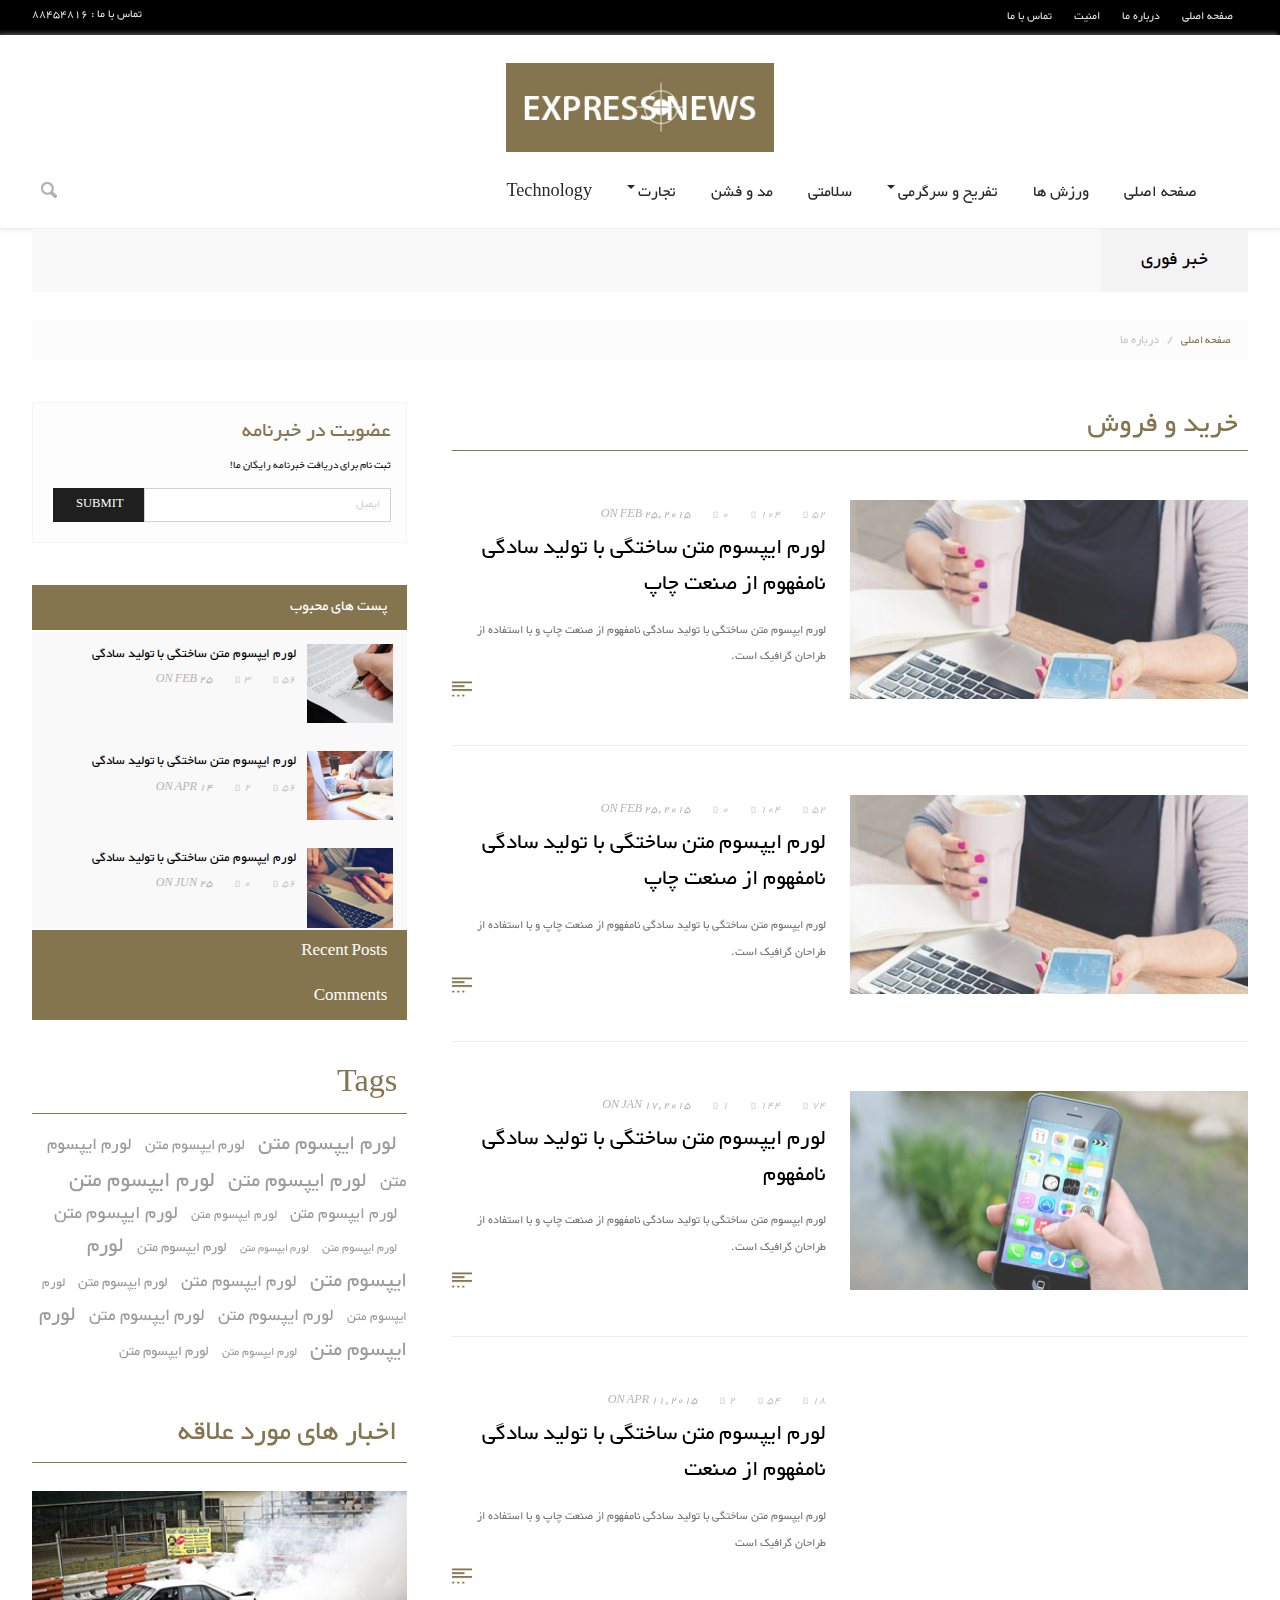
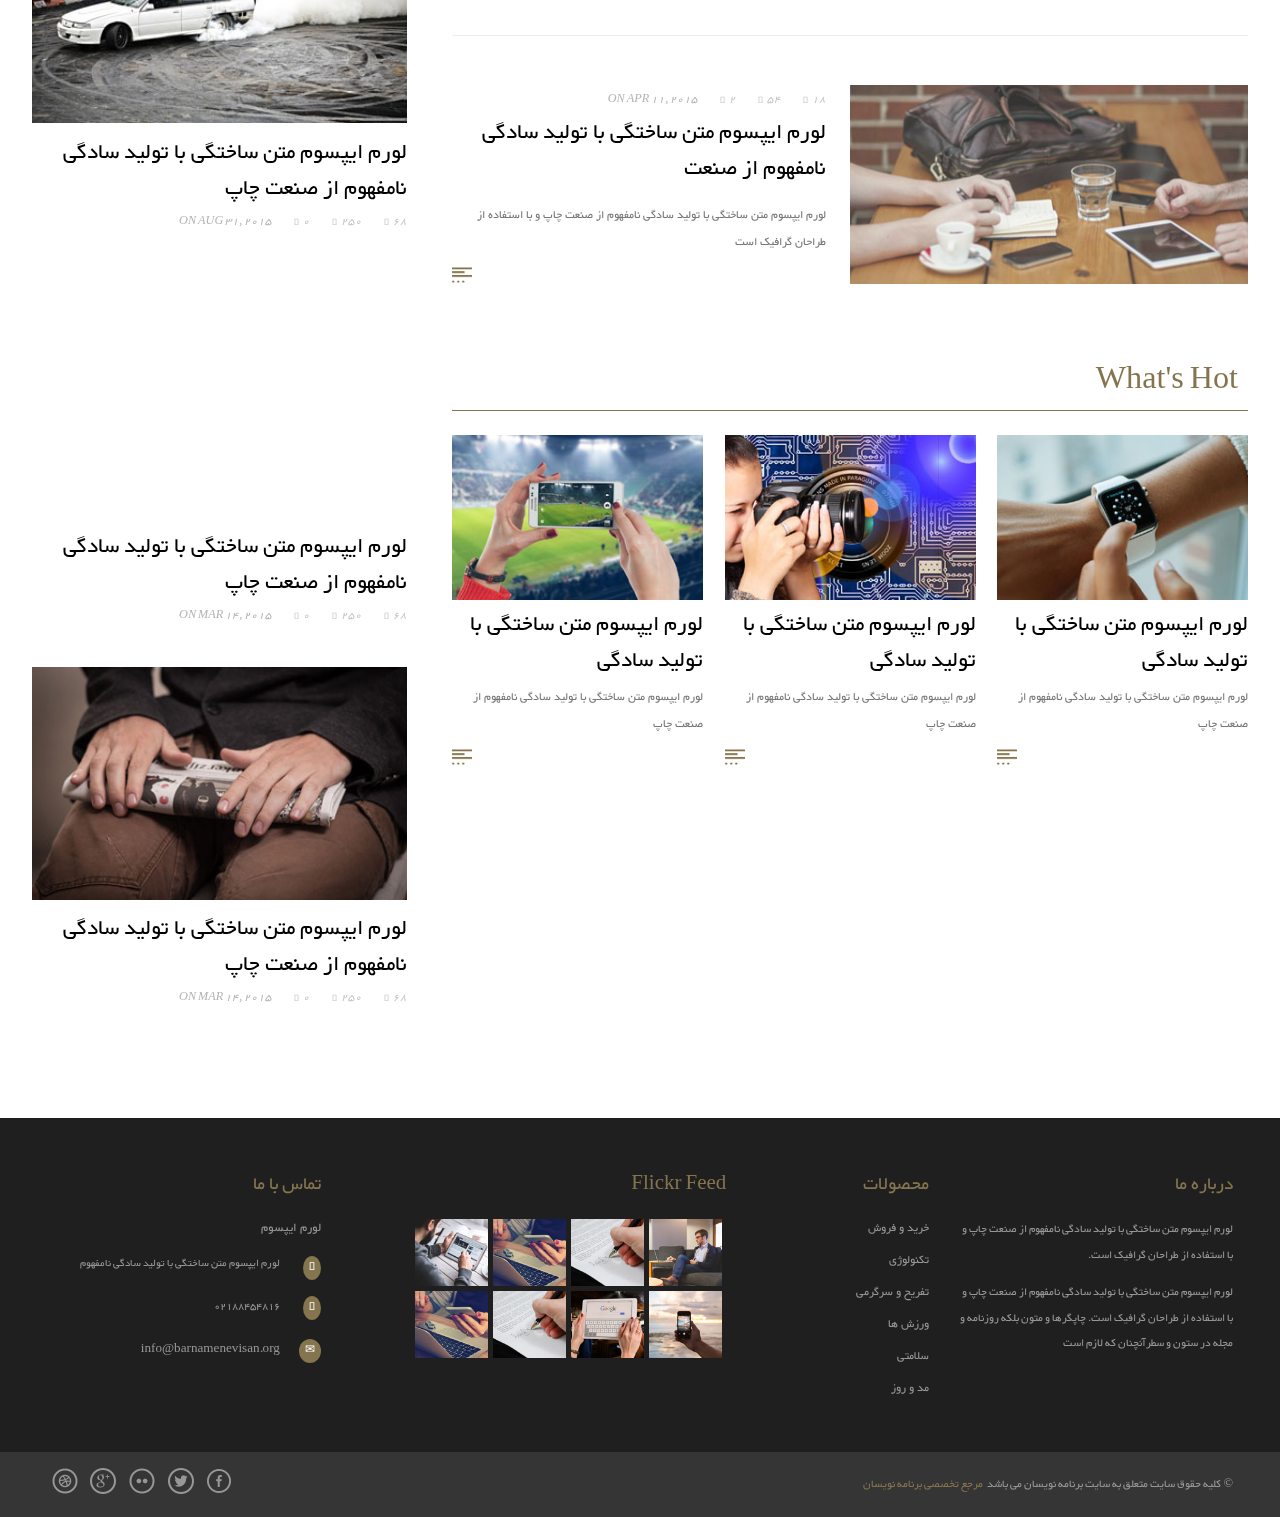
<file: News.Web/Template/business.html>
﻿<!--
Author: W3layouts
Author URL: http://w3layouts.com
License: Creative Commons Attribution 3.0 Unported
License URL: http://creativecommons.org/licenses/by/3.0/
-->
<!DOCTYPE html>
<html>
<head>
<title>Express News a Entertainment Category Flat Bootstarp responsive Website Template | Business :: w3layouts</title>
<link href="css/bootstrap.css" rel='stylesheet' type='text/css' />
<!-- jQuery (necessary for Bootstrap's JavaScript plugins) -->
<script src="js/jquery.min.js"></script>
<!-- Custom Theme files -->
<link href="css/style.css" rel="stylesheet" type="text/css" media="all" />
<!-- Custom Theme files -->
<meta name="viewport" content="width=device-width, initial-scale=1">
<meta http-equiv="Content-Type" content="text/html; charset=utf-8" />
<meta name="keywords" content="Express News Responsive web template, Bootstrap Web Templates, Flat Web Templates, Andriod Compatible web template, 
Smartphone Compatible web template, free webdesigns for Nokia, Samsung, LG, SonyErricsson, Motorola web design" />
<script type="application/x-javascript"> addEventListener("load", function() { setTimeout(hideURLbar, 0); }, false); function hideURLbar(){ window.scrollTo(0,1); } </script>
<!-- for bootstrap working -->
	<script type="text/javascript" src="js/bootstrap.js"></script>
<!-- //for bootstrap working -->
<!-- web-fonts -->
<link href='//fonts.googleapis.com/css?family=Open+Sans:400,300,300italic,400italic,600,600italic,700,700italic,800,800italic' rel='stylesheet' type='text/css'>
<link href='//fonts.googleapis.com/css?family=Varela+Round' rel='stylesheet' type='text/css'>
<script src="js/responsiveslides.min.js"></script>
	<script>
		$(function () {
		  $("#slider").responsiveSlides({
			auto: true,
			nav: true,
			speed: 500,
			namespace: "callbacks",
			pager: true,
		  });
		});
	</script>
	<script type="text/javascript" src="js/move-top.js"></script>
<script type="text/javascript" src="js/easing.js"></script>
<!--/script-->
<script type="text/javascript">
			jQuery(document).ready(function($) {
				$(".scroll").click(function(event){		
					event.preventDefault();
					$('html,body').animate({scrollTop:$(this.hash).offset().top},900);
				});
			});
</script>
</head>
<body>
	<!-- header-section-starts-here -->
	<div class="header">
		<div class="header-top">
			<div class="wrap">
				<div class="top-menu">
					<ul>
                        <li><a href="index.html">صفحه اصلی</a></li>
                        <li><a href="about.html">درباره ما</a></li>
                        <li><a href="privacy-policy.html">امنیت</a></li>
                        <li><a href="contact.html">تماس با ما</a></li>
					</ul>
				</div>
				<div class="num">
                    <p> تماس با ما : 88454816</p>
				</div>
				<div class="clearfix"></div>
			</div>
		</div>
		<div class="header-bottom">
			<div class="logo text-center">
				<a href="index.html"><img src="images/logo.jpg" alt="" /></a>
			</div>
			<div class="navigation">
				<nav class="navbar navbar-default" role="navigation">
		   <div class="wrap">
			<div class="navbar-header">
				<button type="button" class="navbar-toggle" data-toggle="collapse" data-target="#bs-example-navbar-collapse-1">
                    <span class="sr-only">تنظیمات ناوبری</span>
					<span class="icon-bar"></span>
					<span class="icon-bar"></span>
					<span class="icon-bar"></span>
				</button>
				
			</div>
			<!--/.navbar-header-->
		
			<div class="collapse navbar-collapse" id="bs-example-navbar-collapse-1">
                <ul class="nav navbar-nav">
                    <li><a href="index.html">صفحه اصلی</a></li>
                    <li><a href="sports.html">ورزش ها</a></li>
                    <li class="dropdown">
                        <a href="#" class="dropdown-toggle" data-toggle="dropdown">تفریح و سرگرمی<b class="caret"></b></a>
                        <ul class="dropdown-menu">
                            <li><a href="#">فیلم ها</a></li>
                            <li class="divider"></li>
                            <li><a href="#">اقدام دیگری</a></li>
                            <li class="divider"></li>
                            <li><a href="#">مقاله ها</a></li>
                            <li class="divider"></li>
                            <li><a href="#">celebrity</a></li>
                            <li class="divider"></li>
                            <li><a href="#">One more separated link</a></li>
                        </ul>
                    </li>
                    <li><a href="shortcodes.html">سلامتی</a></li>
                    <li><a href="fashion.html">مد و فشن</a></li>
                    <li class="dropdown">
                        <a href="business.html" class="dropdown-toggle" data-toggle="dropdown">تجارت<b class="caret"></b></a>
                        <ul class="dropdown-menu multi-column columns-2">
                            <div class="row">
                                <div class="col-sm-6">
                                    <ul class="multi-column-dropdown">
                                        <li><a href="#">عمل</a></li>
                                        <li class="divider"></li>
                                        <li><a href="#">bulls</a></li>
                                        <li class="divider"></li>
                                        <li><a href="#">بازار </a></li>
                                        <li class="divider"></li>
                                        <li><a href="#">بررسی</a></li>
                                        <li class="divider"></li>
                                        <li><a href="shortcodes.html">کد های کوتاه</a></li>
                                    </ul>
                                </div>
                                <div class="col-sm-6">
                                    <ul class="multi-column-dropdown">
                                        <li><a href="#">ویژگی ها</a></li>
                                        <li class="divider"></li>
                                        <li><a href="#">فیلم ها</a></li>
                                        <li class="divider"></li>
                                        <li><a href="#">ورزشی</a></li>
                                        <li class="divider"></li>
                                        <li><a href="#">Reviews</a></li>
                                        <li class="divider"></li>
                                        <li><a href="#">موجودی حساب</a></li>
                                    </ul>
                                </div>
                            </div>
                        </ul>
                    </li>
                    <li><a href="#">Technology</a></li>
                </ul>
				<div class="search">
					<!-- start search-->
				    <div class="search-box">
					    <div id="sb-search" class="sb-search">
							<form>
								<input class="sb-search-input" placeholder="جستجو" type="search" name="search" id="search">
								<input class="sb-search-submit" type="submit" value="">
								<span class="sb-icon-search"> </span>
							</form>
						</div>
				    </div>
					<!-- search-scripts -->
					<script src="js/classie.js"></script>
					<script src="js/uisearch.js"></script>
						<script>
							new UISearch( document.getElementById( 'sb-search' ) );
						</script>
					<!-- //search-scripts -->
					</div>
					<div class="clearfix"></div>
				</div>
			</div>
			<!--/.navbar-collapse-->
	 <!--/.navbar-->
			</div>
		</nav>
		</div>
	</div>
	<!-- header-section-ends-here -->
	<div class="wrap">
		<div class="move-text" dir=ltr>
			<div class="breaking_news">
				<h2>خبر فوری</h2>
			</div>
			<div class="marquee">
				<div class="marquee1"><a class="breaking" href="single.html">>>لورم ایپسوم متن ساختگی با تولید سادگی نامفهوم از صنعت چاپ</a></div>
				<div class="marquee2"><a class="breaking" href="single.html">>>لورم ایپسوم متن ساختگی با تولید سادگی نامفهوم از صنعت چاپ و با استفاده از طراحان گرافیک است.</a></div>
				<div class="clearfix"></div>
			</div>
			<div class="clearfix"></div>
			<script type="text/javascript" src="js/jquery.marquee.min.js"></script>
			<script>
			  $('.marquee').marquee({ pauseOnHover: true });
			  //@ sourceURL=pen.js
			</script>
		</div>
	</div>
	<!-- content-section-starts-here -->
	<div class="main-body">
		<div class="wrap">
            <ol class="breadcrumb">
                <li><a href="index.html">صفحه اصلی</a></li>
                <li class="active">درباره ما</li>
            </ol>
			<div class="col-md-8 content-right">
			<div class="articles sports">
					<header>
						<h3 class="title-head">خرید و فروش</h3>
					</header>
					<div class="article">
						<div class="article-right">
							<a href="single.html"><img src="images/business1.jpg"></a>
						</div>
						<div class="article-left">
							<div class="article-title">
								<p>On Feb 25, 2015 <a class="span_link" href="#"><span class="glyphicon glyphicon-comment"></span>0 </a><a class="span_link" href="#"><span class="glyphicon glyphicon-eye-open"></span>104 </a><a class="span_link" href="#"><span class="glyphicon glyphicon-thumbs-up"></span>52</a></p>
								<a class="title" href="single.html"> لورم ایپسوم متن ساختگی با تولید سادگی نامفهوم از صنعت چاپ</a>
							</div>
							<div class="article-text">
								<p>لورم ایپسوم متن ساختگی با تولید سادگی نامفهوم از صنعت چاپ و با استفاده از طراحان گرافیک است.</p>
								<a href="single.html"><img src="images/more.png" alt="" /></a>
								<div class="clearfix"></div>
							</div>
						</div>
						<div class="clearfix"></div>
					</div>
					<div class="article">
                        <div class="article-right">
                            <a href="single.html"><img src="images/business1.jpg"></a>
                        </div>
                        <div class="article-left">
                            <div class="article-title">
                                <p>On Feb 25, 2015 <a class="span_link" href="#"><span class="glyphicon glyphicon-comment"></span>0 </a><a class="span_link" href="#"><span class="glyphicon glyphicon-eye-open"></span>104 </a><a class="span_link" href="#"><span class="glyphicon glyphicon-thumbs-up"></span>52</a></p>
                                <a class="title" href="single.html"> لورم ایپسوم متن ساختگی با تولید سادگی نامفهوم از صنعت چاپ</a>
                            </div>
                            <div class="article-text">
                                <p>لورم ایپسوم متن ساختگی با تولید سادگی نامفهوم از صنعت چاپ و با استفاده از طراحان گرافیک است.</p>
                                <a href="single.html"><img src="images/more.png" alt="" /></a>
                                <div class="clearfix"></div>
                            </div>
                        </div>
						<div class="clearfix"></div>
					</div>
					<div class="article">
						<div class="article-right">
							<a href="single.html"><img src="images/business3.jpg"></a>
						</div>
						<div class="article-left">
							<div class="article-title">
								<p>On Jan 17, 2015 <a class="span_link" href="#"><span class="glyphicon glyphicon-comment"></span>1 </a><a class="span_link" href="#"><span class="glyphicon glyphicon-eye-open"></span>144 </a><a class="span_link" href="#"><span class="glyphicon glyphicon-thumbs-up"></span>74</a></p>
								<a class="title" href="single.html">لورم ایپسوم متن ساختگی با تولید سادگی نامفهوم</a>
							</div>
							<div class="article-text">
                                <p>لورم ایپسوم متن ساختگی با تولید سادگی نامفهوم از صنعت چاپ و با استفاده از طراحان گرافیک است.</p>
								<a href="single.html"><img src="images/more.png" alt="" /></a>
								<div class="clearfix"></div>
							</div>
						</div>
						<div class="clearfix"></div>
					</div>
					<div class="article">
						<div class="article-right">
							<iframe width="100%" src="https://www.youtube.com/embed/mbDg4OG7z4Y" frameborder="0" allowfullscreen></iframe>
						</div>
						<div class="article-left">
							<div class="article-title">
								<p>On Apr 11, 2015 <a class="span_link" href="#"><span class="glyphicon glyphicon-comment"></span>2 </a><a class="span_link" href="#"><span class="glyphicon glyphicon-eye-open"></span>54 </a><a class="span_link" href="#"><span class="glyphicon glyphicon-thumbs-up"></span>18</a></p>
								<a class="title" href="single.html">لورم ایپسوم متن ساختگی با تولید سادگی نامفهوم از صنعت</a>
							</div>
							<div class="article-text">
								<p>لورم ایپسوم متن ساختگی با تولید سادگی نامفهوم از صنعت چاپ و با استفاده از طراحان گرافیک است</p>
								<a href="single.html"><img src="images/more.png" alt="" /></a>
								<div class="clearfix"></div>
							</div>
						</div>
						<div class="clearfix"></div>
					</div>
					<div class="article">
						<div class="article-right">
							<a href="single.html"><img src="images/business4.jpg"></a>
						</div>
                        <div class="article-left">
                            <div class="article-title">
                                <p>On Apr 11, 2015 <a class="span_link" href="#"><span class="glyphicon glyphicon-comment"></span>2 </a><a class="span_link" href="#"><span class="glyphicon glyphicon-eye-open"></span>54 </a><a class="span_link" href="#"><span class="glyphicon glyphicon-thumbs-up"></span>18</a></p>
                                <a class="title" href="single.html">لورم ایپسوم متن ساختگی با تولید سادگی نامفهوم از صنعت</a>
                            </div>
                            <div class="article-text">
                                <p>لورم ایپسوم متن ساختگی با تولید سادگی نامفهوم از صنعت چاپ و با استفاده از طراحان گرافیک است</p>
                                <a href="single.html"><img src="images/more.png" alt="" /></a>
                                <div class="clearfix"></div>
                            </div>
                        </div>
						<div class="clearfix"></div>
					</div>
				</div>
				<div class="latest-articles">
							<div class="main-title-head">
								<header>
									<h3 class="title-head">What's Hot</h3>
								</header>
							</div>
							<div class="world-news-grids">
								<div class="world-news-grid">
									<img src="images/tech1.jpg" alt="" />
									<a href="single.html" class="title">لورم ایپسوم متن ساختگی با تولید سادگی </a>
									<p>لورم ایپسوم متن ساختگی با تولید سادگی نامفهوم از صنعت چاپ</p>
									<a class="reu" href="single.html"><img src="images/more.png" alt="" /></a>
								</div>
								<div class="world-news-grid">
									<img src="images/tech5.jpg" alt="" />
                                    <a href="single.html" class="title">لورم ایپسوم متن ساختگی با تولید سادگی </a>
                                    <p>لورم ایپسوم متن ساختگی با تولید سادگی نامفهوم از صنعت چاپ</p>
									<a class="reu" href="single.html"><img src="images/more.png" alt="" /></a>
								</div>
								<div class="world-news-grid">
									<img src="images/tech6.jpg" alt="" />
                                    <a href="single.html" class="title">لورم ایپسوم متن ساختگی با تولید سادگی </a>
                                    <p>لورم ایپسوم متن ساختگی با تولید سادگی نامفهوم از صنعت چاپ</p>
									<a class="reu" href="single.html"><img src="images/more.png" alt="" /></a>
								</div>
								<div class="clearfix"></div>
							</div>
						</div>
			</div>
			<div class="col-md-4 side-bar">
			<div class="first_half">
				<div class="newsletter">
					<h1 class="side-title-head">عضویت در خبرنامه</h1>
					<p class="sign">                        ثبت نام برای دریافت خبرنامه رایگان ما!</p>
					<form>
						<input type="text" class="text" value="ایمیل" onfocus="this.value = '';" onblur="if (this.value == '') {this.value = 'Email Address';}">
						<input type="submit" value="submit">
					</form>
				</div>
				<div class="list_vertical">
		         	 	<section class="accordation_menu">
						  <div>
						    <input id="label-1" name="lida" type="radio" checked/>
						   <label for="label-1" id="item1"><i class="ferme"> </i>پست های محبوب<i class="icon-plus-sign i-left1"></i><i class="icon-minus-sign i-left2"></i></label>
						    <div class="content" id="a1">
						    	<div class="scrollbar" id="style-2">
								 <div class="force-overflow">
									<div class="popular-post-grids">
										<div class="popular-post-grid">
											<div class="post-img">
												<a href="single.html"><img src="images/bus2.jpg" alt="" /></a>
											</div>
											<div class="post-text">
												<a class="pp-title" href="single.html"> لورم ایپسوم متن ساختگی با تولید سادگی</a>
												<p>On Feb 25 <a class="span_link" href="#"><span class="glyphicon glyphicon-comment"></span>3 </a><a class="span_link" href="#"><span class="glyphicon glyphicon-eye-open"></span>56 </a></p>
											</div>
											<div class="clearfix"></div>
										</div>
										<div class="popular-post-grid">
											<div class="post-img">
												<a href="single.html"><img src="images/bus1.jpg" alt="" /></a>
											</div>
											<div class="post-text">
												<a class="pp-title" href="single.html"> لورم ایپسوم متن ساختگی با تولید سادگی</a>
												<p>On Apr 14 <a class="span_link" href="#"><span class="glyphicon glyphicon-comment"></span>2 </a><a class="span_link" href="#"><span class="glyphicon glyphicon-eye-open"></span>56 </a></p>
											</div>
											<div class="clearfix"></div>
										</div>
										<div class="popular-post-grid">
											<div class="post-img">
												<a href="single.html"><img src="images/bus3.jpg" alt="" /></a>
											</div>
											<div class="post-text">
												<a class="pp-title" href="single.html">لورم ایپسوم متن ساختگی با تولید سادگی</a>
												<p>On Jun 25 <a class="span_link" href="#"><span class="glyphicon glyphicon-comment"></span>0 </a><a class="span_link" href="#"><span class="glyphicon glyphicon-eye-open"></span>56 </a></p>
											</div>
											<div class="clearfix"></div>
										</div>
										<div class="popular-post-grid">
											<div class="post-img">
												<a href="single.html"><img src="images/bus4.jpg" alt="" /></a>
											</div>
											<div class="post-text">
												<a class="pp-title" href="single.html">لورم ایپسوم متن ساختگی با تولید سادگی</a>
												<p>On Jan 25 <a class="span_link" href="#"><span class="glyphicon glyphicon-comment"></span>1 </a><a class="span_link" href="#"><span class="glyphicon glyphicon-eye-open"></span>56 </a></p>
											</div>
											<div class="clearfix"></div>
										</div>
									</div>
									</div>
                                </div>
                              </div>
						  </div>
						  <div>
						    <input id="label-2" name="lida" type="radio"/>
						    <label for="label-2" id="item2"><i class="icon-leaf" id="i2"></i>Recent Posts<i class="icon-plus-sign i-left1"></i><i class="icon-minus-sign i-left2"></i></label>
                  <div class="content" id="a2">
                      <div class="scrollbar" id="style-2">
                          <div class="force-overflow">
                              <div class="popular-post-grids">
                                  <div class="popular-post-grid">
                                      <div class="post-img">
                                          <a href="single.html"><img src="images/tec2.jpg" alt="" /></a>
                                      </div>
                                      <div class="post-text">
                                          <a class="pp-title" href="single.html"> لورم ایپسوم متن ساختگی با تولید سادگی</a>
                                          <p>On Feb 25 <a class="span_link" href="#"><span class="glyphicon glyphicon-comment"></span>3 </a><a class="span_link" href="#"><span class="glyphicon glyphicon-eye-open"></span>56 </a></p>
                                      </div>
                                      <div class="clearfix"></div>
                                  </div>
                                  <div class="popular-post-grid">
                                      <div class="post-img">
                                          <a href="single.html"><img src="images/tec1.jpg" alt="" /></a>
                                      </div>
                                      <div class="post-text">
                                          <a class="pp-title" href="single.html">لورم ایپسوم متن ساختگی با تولید سادگی</a>
                                          <p>On Apr 14 <a class="span_link" href="#"><span class="glyphicon glyphicon-comment"></span>2 </a><a class="span_link" href="#"><span class="glyphicon glyphicon-eye-open"></span>56 </a></p>
                                      </div>
                                      <div class="clearfix"></div>
                                  </div>
                                  <div class="popular-post-grid">
                                      <div class="post-img">
                                          <a href="single.html"><img src="images/tec3.jpg" alt="" /></a>
                                      </div>
                                      <div class="post-text">
                                          <a class="pp-title" href="single.html">لورم ایپسوم متن ساختگی با تولید سادگی</a>
                                          <p>On Jun 25 <a class="span_link" href="#"><span class="glyphicon glyphicon-comment"></span>0 </a><a class="span_link" href="#"><span class="glyphicon glyphicon-eye-open"></span>56 </a></p>
                                      </div>
                                      <div class="clearfix"></div>
                                  </div>
                                  <div class="popular-post-grid">
                                      <div class="post-img">
                                          <a href="single.html"><img src="images/tec4.jpg" alt="" /></a>
                                      </div>
                                      <div class="post-text">
                                          <a class="pp-title" href="single.html">لورم ایپسوم متن ساختگی با تولید سادگی</a>
                                          <p>On Jan 25 <a class="span_link" href="#"><span class="glyphicon glyphicon-comment"></span>1 </a><a class="span_link" href="#"><span class="glyphicon glyphicon-eye-open"></span>56 </a></p>
                                      </div>
                                      <div class="clearfix"></div>
                                  </div>
                              </div>
                          </div>
                      </div>
                  </div>
						  </div>
						  <div>
						    <input id="label-3" name="lida" type="radio"/>
						    <label for="label-3" id="item3"><i class="icon-trophy" id="i3"></i>Comments<i class="icon-plus-sign i-left1"></i><i class="icon-minus-sign i-left2"></i></label>
                  <div class="content" id="a3">
                      <div class="scrollbar" id="style-2">
                          <div class="force-overflow">
                              <div class="response">
                                  <div class="media response-info">
                                      <div class="media-right response-text-right">
                                          <a href="#">
                                              <img class="media-object" src="images/icon1.png" alt="" />
                                          </a>
                                          <h5><a href="#">نام کاربری</a></h5>
                                      </div>
                                      <div class="media-body response-text-left">
                                          <p>لورم ایپسوم متن ساختگی با تولید سادگی نامفهوم از صنعت چاپ و با استفاده از طراحان گرافیک است. چاپگرها و متون بلکه روزنامه و مجله در ستون و سطرآنچنان که لازم است و برای شرایط فعلی تکنولوژی مورد نیاز و کاربردهای متنوع با هدف بهبود ابزارهای کاربردی می باشد. کتابهای زیادی در شصت و سه درصد گذشته، حال و آینده شناخت فراوان جامعه و متخصصان را می طلبد تا با نرم افزارها شناخت بیشتری را برای طراحان رایانه ای علی الخصوص طراحان خلاقی و فرهنگ پیشرو در زبان فارسی ایجاد کرد. در این صورت می توان امید داشت که تمام و دشواری موجود در ارائه راهکارها و شرایط سخت تایپ به پایان رسد وزمان مورد نیاز شامل حروفچینی دستاوردهای اصلی و جوابگوی سوالات پیوسته اهل دنیای موجود طراحی اساسا مورد استفاده قرار گیرد.</p>
                                          <ul>
                                              <li>MARCH 21, 2015</li>
                                              <li><a href="single.html">پاسخ</a></li>
                                          </ul>
                                      </div>
                                      <div class="clearfix"> </div>
                                  </div>
                                  <div class="media response-info">
                                      <div class="media-right response-text-right">
                                          <a href="#">
                                              <img class="media-object" src="images/icon1.png" alt="" />
                                          </a>
                                          <h5><a href="#">نام کاربری</a></h5>
                                      </div>
                                      <div class="media-body response-text-left">
                                          <p>لورم ایپسوم متن ساختگی با تولید سادگی نامفهوم از صنعت چاپ و با استفاده از طراحان گرافیک است. چاپگرها و متون بلکه روزنامه و مجله در ستون و سطرآنچنان که لازم است و برای شرایط فعلی تکنولوژی مورد نیاز و کاربردهای متنوع با هدف بهبود ابزارهای کاربردی می باشد. کتابهای زیادی در شصت و سه درصد گذشته، حال و آینده شناخت فراوان جامعه و متخصصان را می طلبد تا با نرم افزارها شناخت بیشتری را برای طراحان رایانه ای علی الخصوص طراحان خلاقی و فرهنگ پیشرو در زبان فارسی ایجاد کرد. در این صورت می توان امید داشت که تمام و دشواری موجود در ارائه راهکارها و شرایط سخت تایپ به پایان رسد وزمان مورد نیاز شامل حروفچینی دستاوردهای اصلی و جوابگوی سوالات پیوسته اهل دنیای موجود طراحی اساسا مورد استفاده قرار گیرد.</p>
                                          <ul>
                                              <li>MARCH 21, 2015</li>
                                              <li><a href="single.html">پاسخ</a></li>
                                          </ul>
                                      </div>
                                      <div class="clearfix"> </div>
                                  </div>
                                  <div class="media response-info">
                                      <div class="media-right response-text-right">
                                          <a href="#">
                                              <img class="media-object" src="images/icon1.png" alt="" />
                                          </a>
                                          <h5><a href="#">نام کاربری</a></h5>
                                      </div>
                                      <div class="media-body response-text-left">
                                          <p>لورم ایپسوم متن ساختگی با تولید سادگی نامفهوم از صنعت چاپ و با استفاده از طراحان گرافیک است. چاپگرها و متون بلکه روزنامه و مجله در ستون و سطرآنچنان که لازم است و برای شرایط فعلی تکنولوژی مورد نیاز و کاربردهای متنوع با هدف بهبود ابزارهای کاربردی می باشد. کتابهای زیادی در شصت و سه درصد گذشته، حال و آینده شناخت فراوان جامعه و متخصصان را می طلبد تا با نرم افزارها شناخت بیشتری را برای طراحان رایانه ای علی الخصوص طراحان خلاقی و فرهنگ پیشرو در زبان فارسی ایجاد کرد. در این صورت می توان امید داشت که تمام و دشواری موجود در ارائه راهکارها و شرایط سخت تایپ به پایان رسد وزمان مورد نیاز شامل حروفچینی دستاوردهای اصلی و جوابگوی سوالات پیوسته اهل دنیای موجود طراحی اساسا مورد استفاده قرار گیرد.</p>
                                          <ul>
                                              <li>MARCH 21, 2015</li>
                                              <li><a href="single.html">پاسخ</a></li>
                                          </ul>
                                      </div>
                                      <div class="clearfix"> </div>
                                  </div>
                                  <div class="media response-info">
                                      <div class="media-right response-text-right">
                                          <a href="#">
                                              <img class="media-object" src="images/icon1.png" alt="" />
                                          </a>
                                          <h5><a href="#">نام کاربری</a></h5>
                                      </div>
                                      <div class="media-body response-text-left">
                                          <p>لورم ایپسوم متن ساختگی با تولید سادگی نامفهوم از صنعت چاپ و با استفاده از طراحان گرافیک است. چاپگرها و متون بلکه روزنامه و مجله در ستون و سطرآنچنان که لازم است و برای شرایط فعلی تکنولوژی مورد نیاز و کاربردهای متنوع با هدف بهبود ابزارهای کاربردی می باشد. کتابهای زیادی در شصت و سه درصد گذشته، حال و آینده شناخت فراوان جامعه و متخصصان را می طلبد تا با نرم افزارها شناخت بیشتری را برای طراحان رایانه ای علی الخصوص طراحان خلاقی و فرهنگ پیشرو در زبان فارسی ایجاد کرد. در این صورت می توان امید داشت که تمام و دشواری موجود در ارائه راهکارها و شرایط سخت تایپ به پایان رسد وزمان مورد نیاز شامل حروفچینی دستاوردهای اصلی و جوابگوی سوالات پیوسته اهل دنیای موجود طراحی اساسا مورد استفاده قرار گیرد.</p>
                                          <ul>
                                              <li>MARCH 21, 2015</li>
                                              <li><a href="single.html">پاسخ</a></li>
                                          </ul>
                                      </div>
                                      <div class="clearfix"> </div>
                                  </div>
                                  <div class="media response-info">
                                      <div class="media-right response-text-right">
                                          <a href="#">
                                              <img class="media-object" src="images/icon1.png" alt="" />
                                          </a>
                                          <h5><a href="#">نام کاربری</a></h5>
                                      </div>
                                      <div class="media-body response-text-left">
                                          <p>لورم ایپسوم متن ساختگی با تولید سادگی نامفهوم از صنعت چاپ و با استفاده از طراحان گرافیک است. چاپگرها و متون بلکه روزنامه و مجله در ستون و سطرآنچنان که لازم است و برای شرایط فعلی تکنولوژی مورد نیاز و کاربردهای متنوع با هدف بهبود ابزارهای کاربردی می باشد. کتابهای زیادی در شصت و سه درصد گذشته، حال و آینده شناخت فراوان جامعه و متخصصان را می طلبد تا با نرم افزارها شناخت بیشتری را برای طراحان رایانه ای علی الخصوص طراحان خلاقی و فرهنگ پیشرو در زبان فارسی ایجاد کرد. در این صورت می توان امید داشت که تمام و دشواری موجود در ارائه راهکارها و شرایط سخت تایپ به پایان رسد وزمان مورد نیاز شامل حروفچینی دستاوردهای اصلی و جوابگوی سوالات پیوسته اهل دنیای موجود طراحی اساسا مورد استفاده قرار گیرد.</p>
                                          <ul>
                                              <li>MARCH 21, 2015</li>
                                              <li><a href="single.html">پاسخ</a></li>
                                          </ul>
                                      </div>
                                      <div class="clearfix"> </div>
                                  </div>
                                  <div class="media response-info">
                                      <div class="media-right response-text-right">
                                          <a href="#">
                                              <img class="media-object" src="images/icon1.png" alt="" />
                                          </a>
                                          <h5><a href="#">نام کاربری</a></h5>
                                      </div>
                                      <div class="media-body response-text-left">
                                          <p>لورم ایپسوم متن ساختگی با تولید سادگی نامفهوم از صنعت چاپ و با استفاده از طراحان گرافیک است. چاپگرها و متون بلکه روزنامه و مجله در ستون و سطرآنچنان که لازم است و برای شرایط فعلی تکنولوژی مورد نیاز و کاربردهای متنوع با هدف بهبود ابزارهای کاربردی می باشد. کتابهای زیادی در شصت و سه درصد گذشته، حال و آینده شناخت فراوان جامعه و متخصصان را می طلبد تا با نرم افزارها شناخت بیشتری را برای طراحان رایانه ای علی الخصوص طراحان خلاقی و فرهنگ پیشرو در زبان فارسی ایجاد کرد. در این صورت می توان امید داشت که تمام و دشواری موجود در ارائه راهکارها و شرایط سخت تایپ به پایان رسد وزمان مورد نیاز شامل حروفچینی دستاوردهای اصلی و جوابگوی سوالات پیوسته اهل دنیای موجود طراحی اساسا مورد استفاده قرار گیرد.</p>
                                          <ul>
                                              <li>MARCH 21, 2015</li>
                                              <li><a href="single.html">پاسخ</a></li>
                                          </ul>
                                      </div>
                                      <div class="clearfix"> </div>
                                  </div>
                                  <div class="media response-info">
                                      <div class="media-right response-text-right">
                                          <a href="#">
                                              <img class="media-object" src="images/icon1.png" alt="" />
                                          </a>
                                          <h5><a href="#">نام کاربری</a></h5>
                                      </div>
                                      <div class="media-body response-text-left">
                                          <p>لورم ایپسوم متن ساختگی با تولید سادگی نامفهوم از صنعت چاپ و با استفاده از طراحان گرافیک است. چاپگرها و متون بلکه روزنامه و مجله در ستون و سطرآنچنان که لازم است و برای شرایط فعلی تکنولوژی مورد نیاز و کاربردهای متنوع با هدف بهبود ابزارهای کاربردی می باشد. کتابهای زیادی در شصت و سه درصد گذشته، حال و آینده شناخت فراوان جامعه و متخصصان را می طلبد تا با نرم افزارها شناخت بیشتری را برای طراحان رایانه ای علی الخصوص طراحان خلاقی و فرهنگ پیشرو در زبان فارسی ایجاد کرد. در این صورت می توان امید داشت که تمام و دشواری موجود در ارائه راهکارها و شرایط سخت تایپ به پایان رسد وزمان مورد نیاز شامل حروفچینی دستاوردهای اصلی و جوابگوی سوالات پیوسته اهل دنیای موجود طراحی اساسا مورد استفاده قرار گیرد.</p>
                                          <ul>
                                              <li>MARCH 21, 2015</li>
                                              <li><a href="single.html">پاسخ</a></li>
                                          </ul>
                                      </div>
                                      <div class="clearfix"> </div>
                                  </div>
                              </div>
                          </div>

                      </div>
                  </div>
						  </div>
						</section>
					 </div>
					  </div>
					 <div class="secound_half">
					 <div class="tags">
						<header>
							<h3 class="title-head">Tags</h3>
						</header>
                    <p>
                        <a class="tag1" href="single.html">لورم ایپسوم متن</a>
                        <a class="tag2" href="single.html">لورم ایپسوم متن</a>
                        <a class="tag3" href="single.html">لورم ایپسوم متن</a>
                        <a class="tag4" href="single.html">لورم ایپسوم متن</a>
                        <a class="tag5" href="single.html">لورم ایپسوم متن</a>
                        <a class="tag6" href="single.html">لورم ایپسوم متن</a>
                        <a class="tag7" href="single.html">لورم ایپسوم متن</a>
                        <a class="tag8" href="single.html">لورم ایپسوم متن</a>
                        <a class="tag9" href="single.html">لورم ایپسوم متن</a>
                        <a class="tag10" href="single.html">لورم ایپسوم متن</a>
                        <a class="tag11" href="single.html">لورم ایپسوم متن</a>
                        <a class="tag12" href="single.html">لورم ایپسوم متن</a>
                        <a class="tag13" href="single.html">لورم ایپسوم متن</a>
                        <a class="tag14" href="single.html">لورم ایپسوم متن</a>
                        <a class="tag15" href="single.html">لورم ایپسوم متن</a>
                        <a class="tag16" href="single.html">لورم ایپسوم متن</a>
                        <a class="tag17" href="single.html">لورم ایپسوم متن</a>
                        <a class="tag18" href="single.html">لورم ایپسوم متن</a>
                        <a class="tag19" href="single.html">لورم ایپسوم متن</a>
                        <a class="tag20" href="single.html">لورم ایپسوم متن</a>
                    </p>
					 </div>					 
                    <div class="popular-news">
                        <header>
                            <h3 class="title-popular">اخبار های مورد علاقه</h3>
                        </header>
                        <div class="popular-grids">
                            <div class="popular-grid">
                                <a href="single.html"><img src="images/popular-4.jpg" alt="" /></a>
                                <a class="title" href="single.html">لورم ایپسوم متن ساختگی با تولید سادگی نامفهوم از صنعت چاپ</a>
                                <p>On Aug 31, 2015 <a class="span_link" href="#"><span class="glyphicon glyphicon-comment"></span>0 </a><a class="span_link" href="#"><span class="glyphicon glyphicon-eye-open"></span>250 </a><a class="span_link" href="#"><span class="glyphicon glyphicon-thumbs-up"></span>68</a></p>
                            </div>
                            <div class="popular-grid">
                                <iframe width="100%" src="https://www.youtube.com/embed/LGMn_yi_62k" frameborder="0" allowfullscreen></iframe>
                                <a class="title" href="single.html">لورم ایپسوم متن ساختگی با تولید سادگی نامفهوم از صنعت چاپ</a>
                                <p>On Mar 14, 2015 <a class="span_link" href="#"><span class="glyphicon glyphicon-comment"></span>0 </a><a class="span_link" href="#"><span class="glyphicon glyphicon-eye-open"></span>250 </a><a class="span_link" href="#"><span class="glyphicon glyphicon-thumbs-up"></span>68</a></p>
                            </div>
                            <div class="popular-grid">
                                <a href="single.html"><img src="images/popular-3.jpg" alt="" /></a>
                                <a class="title" href="single.html">لورم ایپسوم متن ساختگی با تولید سادگی نامفهوم از صنعت چاپ</a>
                                <p>On Mar 14, 2015 <a class="span_link" href="#"><span class="glyphicon glyphicon-comment"></span>0 </a><a class="span_link" href="#"><span class="glyphicon glyphicon-eye-open"></span>250 </a><a class="span_link" href="#"><span class="glyphicon glyphicon-thumbs-up"></span>68</a></p>
                            </div>
                        </div>
                    </div>
					</div>
					<div class="clearfix"></div>
			</div>
			<div class="clearfix"></div>
		</div>
	</div>
	<!-- content-section-ends-here -->
	<!-- footer-section-starts-here -->
    <div class="footer">
        <div class="footer-top">
            <div class="wrap">
                <div class="col-md-3 col-xs-6 col-sm-4 footer-grid">
                    <h4 class="footer-head">درباره ما</h4>
                    <p>لورم ایپسوم متن ساختگی با تولید سادگی نامفهوم از صنعت چاپ و با استفاده از طراحان گرافیک است.</p>
                    <p>لورم ایپسوم متن ساختگی با تولید سادگی نامفهوم از صنعت چاپ و با استفاده از طراحان گرافیک است. چاپگرها و متون بلکه روزنامه و مجله در ستون و سطرآنچنان که لازم است</p>
                </div>
                <div class="col-md-2 col-xs-6 col-sm-2 footer-grid">
                    <h4 class="footer-head">محصولات</h4>
                    <ul class="cat">
                        <li><a href="business.html">خرید و فروش</a></li>
                        <li><a href="technology.html">تکنولوژی</a></li>
                        <li><a href="entertainment.html">تفریح و سرگرمی</a></li>
                        <li><a href="sports.html">ورزش ها</a></li>
                        <li><a href="shortcodes.html">سلامتی</a></li>
                        <li><a href="fashion.html">مد و روز</a></li>
                    </ul>
                </div>
                <div class="col-md-4 col-xs-6 col-sm-6 footer-grid">
                    <h4 class="footer-head">Flickr Feed</h4>
                    <ul class="flickr">
                        <li><a href="#"><img src="images/bus4.jpg"></a></li>
                        <li><a href="#"><img src="images/bus2.jpg"></a></li>
                        <li><a href="#"><img src="images/bus3.jpg"></a></li>
                        <li><a href="#"><img src="images/tec4.jpg"></a></li>
                        <li><a href="#"><img src="images/tec2.jpg"></a></li>
                        <li><a href="#"><img src="images/tec3.jpg"></a></li>
                        <li><a href="#"><img src="images/bus2.jpg"></a></li>
                        <li><a href="#"><img src="images/bus3.jpg"></a></li>
                        <div class="clearfix"></div>
                    </ul>
                </div>
                <div class="col-md-3 col-xs-12 footer-grid">
                    <h4 class="footer-head">تماس با ما</h4>
                    <span class="hq">لورم ایپسوم</span>
                    <address>
                        <ul class="location">
                            <li><span class="glyphicon glyphicon-map-marker"></span></li>
                            <li>لورم ایپسوم متن ساختگی با تولید سادگی نامفهوم</li>
                            <div class="clearfix"></div>
                        </ul>
                        <ul class="location">
                            <li><span class="glyphicon glyphicon-earphone"></span></li>
                            <li>02188454816</li>
                            <div class="clearfix"></div>
                        </ul>
                        <ul class="location">
                            <li><span class="glyphicon glyphicon-envelope"></span></li>
                            <li><a href="mailto:info@barnamenevisan.org">info@barnamenevisan.org</a></li>
                            <div class="clearfix"></div>
                        </ul>
                    </address>
                </div>
                <div class="clearfix"></div>
            </div>
        </div>
        <div class="footer-bottom">
            <div class="wrap">
                <div class="copylefts col-md-6">
                    <p> © کلیه حقوق سایت متعلق به سایت برنامه نویسان می باشد  <a href="http://barnamenevisan.org/"> مرجع تخصصی برنامه نویسان</a></p>
                </div>
                <div class="footer-social-icons col-md-6">
                    <ul>
                        <li><a class="facebook" href="#"></a></li>
                        <li><a class="twitter" href="#"></a></li>
                        <li><a class="flickr" href="#"></a></li>
                        <li><a class="googleplus" href="#"></a></li>
                        <li><a class="dribbble" href="#"></a></li>
                    </ul>
                </div>
                <div class="clearfix"></div>
            </div>
        </div>
    </div>
	<!-- footer-section-ends-here -->
	<script type="text/javascript">
		$(document).ready(function() {
				/*
				var defaults = {
				containerID: 'toTop', // fading element id
				containerHoverID: 'toTopHover', // fading element hover id
				scrollSpeed: 1200,
				easingType: 'linear' 
				};
				*/
		$().UItoTop({ easingType: 'easeOutQuart' });
});
</script>
<a href="#to-top" id="toTop" style="display: block;"> <span id="toTopHover" style="opacity: 1;"> </span></a>
<!---->
</body>
</html>
</file>
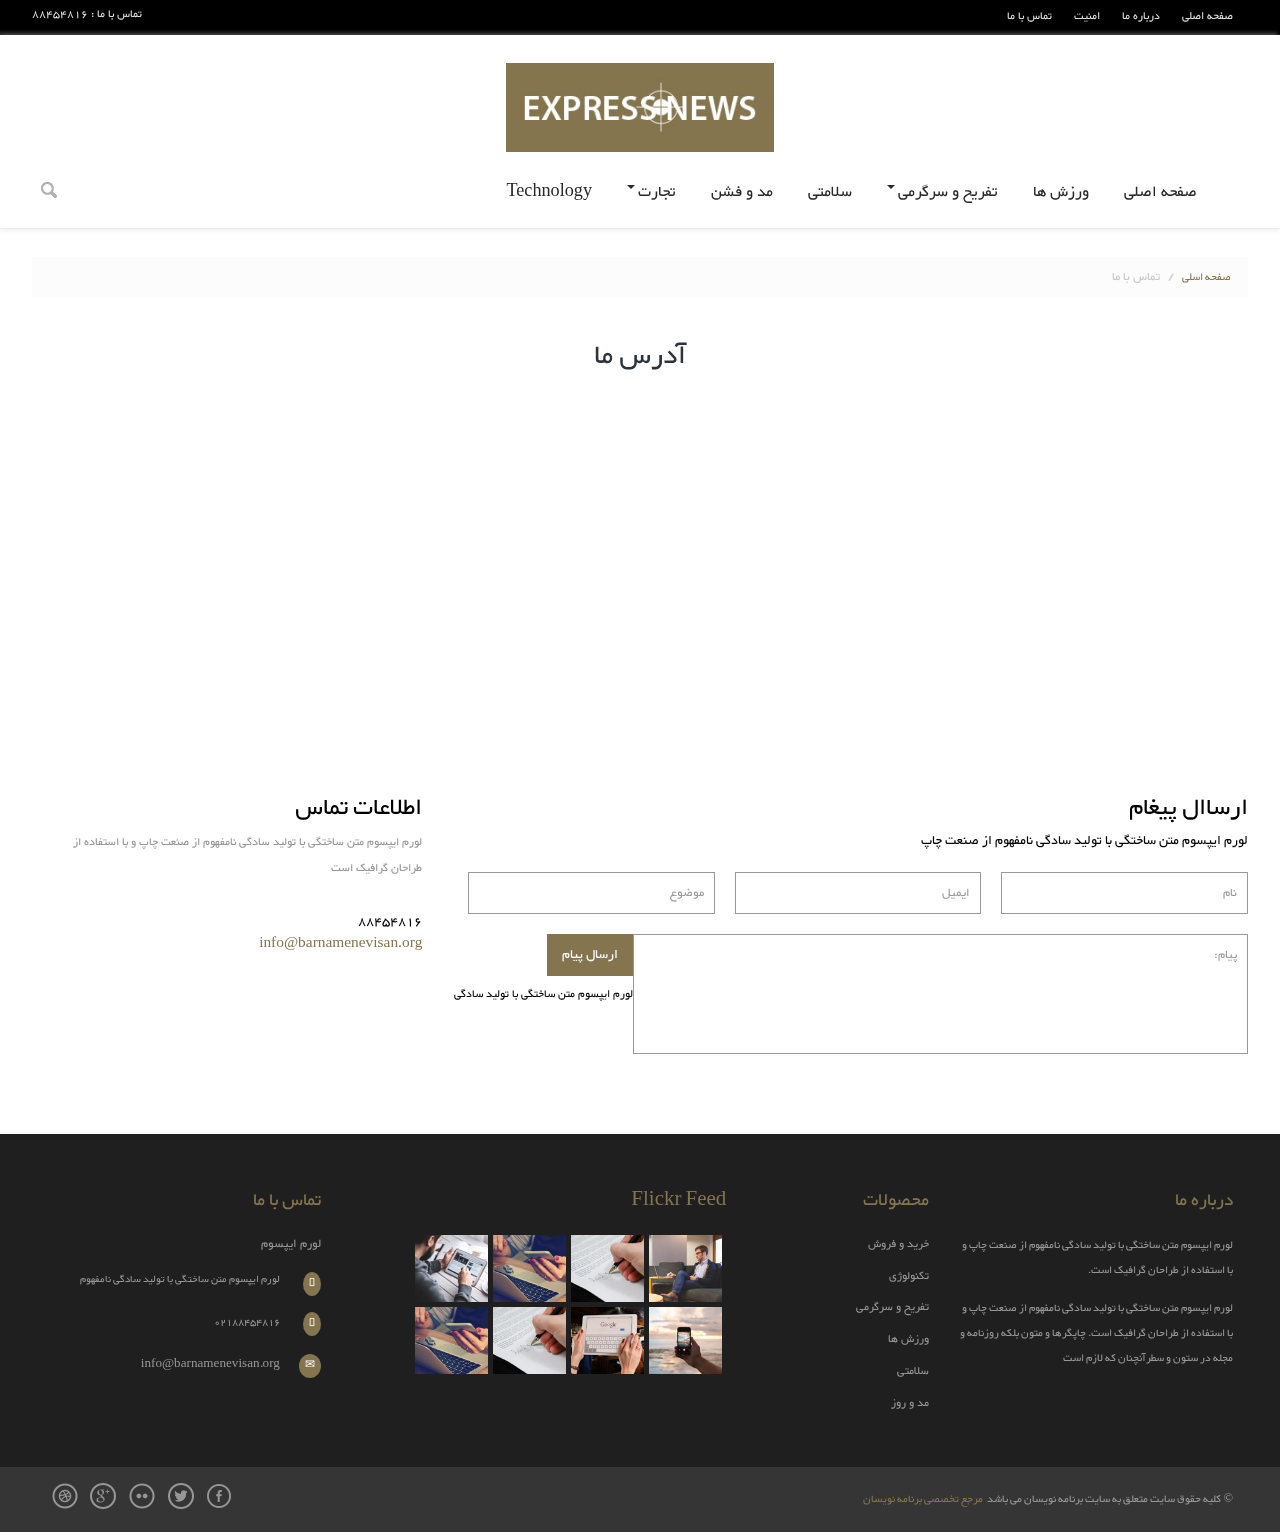
<file: News.Web/Template/contact.html>
﻿<!--
Author: W3layouts
Author URL: http://w3layouts.com
License: Creative Commons Attribution 3.0 Unported
License URL: http://creativecommons.org/licenses/by/3.0/
-->
<!DOCTYPE html>
<html>
<head>
<title>Express News a Entertainment Category Flat Bootstarp responsive Website Template | Contact :: w3layouts</title>
<link href="css/bootstrap.css" rel='stylesheet' type='text/css' />
<!-- jQuery (necessary for Bootstrap's JavaScript plugins) -->
<script src="js/jquery.min.js"></script>
<!-- Custom Theme files -->
<link href="css/style.css" rel="stylesheet" type="text/css" media="all" />
<!-- Custom Theme files -->
<meta name="viewport" content="width=device-width, initial-scale=1">
<meta http-equiv="Content-Type" content="text/html; charset=utf-8" />
<meta name="keywords" content="Express News Responsive web template, Bootstrap Web Templates, Flat Web Templates, Andriod Compatible web template, 
Smartphone Compatible web template, free webdesigns for Nokia, Samsung, LG, SonyErricsson, Motorola web design" />
<script type="application/x-javascript"> addEventListener("load", function() { setTimeout(hideURLbar, 0); }, false); function hideURLbar(){ window.scrollTo(0,1); } </script>
<!-- for bootstrap working -->
	<script type="text/javascript" src="js/bootstrap.js"></script>
<!-- //for bootstrap working -->
<!-- web-fonts -->
<link href='//fonts.googleapis.com/css?family=Open+Sans:400,300,300italic,400italic,600,600italic,700,700italic,800,800italic' rel='stylesheet' type='text/css'>
<link href='//fonts.googleapis.com/css?family=Varela+Round' rel='stylesheet' type='text/css'>
<script src="js/responsiveslides.min.js"></script>
	<script>
		$(function () {
		  $("#slider").responsiveSlides({
			auto: true,
			nav: true,
			speed: 500,
			namespace: "callbacks",
			pager: true,
		  });
		});
	</script>
	<script type="text/javascript" src="js/move-top.js"></script>
<script type="text/javascript" src="js/easing.js"></script>
<!--/script-->
<script type="text/javascript">
			jQuery(document).ready(function($) {
				$(".scroll").click(function(event){		
					event.preventDefault();
					$('html,body').animate({scrollTop:$(this.hash).offset().top},900);
				});
			});
</script>
</head>
<body>
	<!-- header-section-starts-here -->
	<div class="header">
		<div class="header-top">
			<div class="wrap">
				<div class="top-menu">
					<ul>
                        <li><a href="index.html">صفحه اصلی</a></li>
                        <li><a href="about.html">درباره ما</a></li>
                        <li><a href="privacy-policy.html">امنیت</a></li>
                        <li><a href="contact.html">تماس با ما</a></li>
					</ul>
				</div>
				<div class="num">
                    <p> تماس با ما : 88454816</p>
				</div>
				<div class="clearfix"></div>
			</div>
		</div>
		<div class="header-bottom">
			<div class="logo text-center">
				<a href="index.html"><img src="images/logo.jpg" alt="" /></a>
			</div>
			<div class="navigation">
				<nav class="navbar navbar-default" role="navigation">
		   <div class="wrap">
			<div class="navbar-header">
				<button type="button" class="navbar-toggle" data-toggle="collapse" data-target="#bs-example-navbar-collapse-1">
                    <span class="sr-only">تنظیمات ناوبری</span>
					<span class="icon-bar"></span>
					<span class="icon-bar"></span>
					<span class="icon-bar"></span>
				</button>
				
			</div>
			<!--/.navbar-header-->
		
			<div class="collapse navbar-collapse" id="bs-example-navbar-collapse-1">
                <ul class="nav navbar-nav">
                    <li><a href="index.html">صفحه اصلی</a></li>
                    <li><a href="sports.html">ورزش ها</a></li>
                    <li class="dropdown">
                        <a href="#" class="dropdown-toggle" data-toggle="dropdown">تفریح و سرگرمی<b class="caret"></b></a>
                        <ul class="dropdown-menu">
                            <li><a href="#">فیلم ها</a></li>
                            <li class="divider"></li>
                            <li><a href="#">اقدام دیگری</a></li>
                            <li class="divider"></li>
                            <li><a href="#">مقاله ها</a></li>
                            <li class="divider"></li>
                            <li><a href="#">celebrity</a></li>
                            <li class="divider"></li>
                            <li><a href="#">One more separated link</a></li>
                        </ul>
                    </li>
                    <li><a href="shortcodes.html">سلامتی</a></li>
                    <li><a href="fashion.html">مد و فشن</a></li>
                    <li class="dropdown">
                        <a href="business.html" class="dropdown-toggle" data-toggle="dropdown">تجارت<b class="caret"></b></a>
                        <ul class="dropdown-menu multi-column columns-2">
                            <div class="row">
                                <div class="col-sm-6">
                                    <ul class="multi-column-dropdown">
                                        <li><a href="#">عمل</a></li>
                                        <li class="divider"></li>
                                        <li><a href="#">bulls</a></li>
                                        <li class="divider"></li>
                                        <li><a href="#">بازار </a></li>
                                        <li class="divider"></li>
                                        <li><a href="#">بررسی</a></li>
                                        <li class="divider"></li>
                                        <li><a href="shortcodes.html">کد های کوتاه</a></li>
                                    </ul>
                                </div>
                                <div class="col-sm-6">
                                    <ul class="multi-column-dropdown">
                                        <li><a href="#">ویژگی ها</a></li>
                                        <li class="divider"></li>
                                        <li><a href="#">فیلم ها</a></li>
                                        <li class="divider"></li>
                                        <li><a href="#">ورزشی</a></li>
                                        <li class="divider"></li>
                                        <li><a href="#">Reviews</a></li>
                                        <li class="divider"></li>
                                        <li><a href="#">موجودی حساب</a></li>
                                    </ul>
                                </div>
                            </div>
                        </ul>
                    </li>
                    <li><a href="#">Technology</a></li>
                </ul>
				<div class="search">
					<!-- start search-->
				    <div class="search-box">
					    <div id="sb-search" class="sb-search">
							<form>
								<input class="sb-search-input" placeholder="جستجو" type="search" name="search" id="search">
								<input class="sb-search-submit" type="submit" value="">
								<span class="sb-icon-search"> </span>
							</form>
						</div>
				    </div>
					<!-- search-scripts -->
					<script src="js/classie.js"></script>
					<script src="js/uisearch.js"></script>
						<script>
							new UISearch( document.getElementById( 'sb-search' ) );
						</script>
					<!-- //search-scripts -->
					</div>
					<div class="clearfix"></div>
				</div>
			</div>
			<!--/.navbar-collapse-->
	 <!--/.navbar-->
			</div>
		</nav>
		</div>
	</div>
	<!-- header-section-ends-here -->
	<!-- content-section-starts-here -->
	<div class="main-body">
		<div class="wrap">
		<ol class="breadcrumb">
			  <li><a href="index.html">صفحه اسلی</a></li>
			  <li class="active">تماس با ما</li>
			</ol>

			<!--contact-section-starts-->
				<div class="contact-section">
	<header>
		<h2 class="heading text-center">آدرس ما</h2>
	</header>
     <div class="map">
		<iframe src="https://www.google.com/maps/embed?pb=!1m14!1m12!1m3!1d3150859.767904157!2d-96.62081048651531!3d39.536794757966845!2m3!1f0!2f0!3f0!3m2!1i1024!2i768!4f13.1!5e0!3m2!1sen!2sin!4v1408111832978"> </iframe>
	 </div>
	 <div class="contact_grid">
	 	  <div class="col-md-8 contact-top">
			  <h3>ارساال پیغام</h3>
			  <p class="contact_msg">لورم ایپسوم متن ساختگی با تولید سادگی نامفهوم از صنعت چاپ</p>
			     <form>
					<div class="to">
                     	<input type="text" class="text" value="نام" onfocus="this.value = '';" onblur="if (this.value == '') {this.value = 'Name';}">
					 	<input type="text" class="text" value="ایمیل" onfocus="this.value = '';" onblur="if (this.value == '') {this.value = 'Email';}" style="margin-right:20px">
					 	<input type="text" class="text" value="موضوع" onfocus="this.value = '';" onblur="if (this.value == '') {this.value = 'Subject';}" style="margin-right:20px">
					</div>
					<div class="text">
	                   <textarea onfocus="this.value = '';" onblur="if (this.value == '') {this.value = 'Message';}">پیام:</textarea>
	                </div>
	                <div class="form-submit1">
			           <input name="ارسال پیام" type="submit" id="submit" value="ارسال پیام"><br>
			           <p class="m_msg">لورم ایپسوم متن ساختگی با تولید سادگی</p>
					</div>
					<div class="clearfix"> </div>
                 </form>
         </div>
         <div class="col-md-4 contact-top_left">
			  <h3>اطلاعات تماس</h3>
			  <p>لورم ایپسوم متن ساختگی با تولید سادگی نامفهوم از صنعت چاپ و با استفاده از طراحان گرافیک است</p>
			  <ul class="contact_info">
			  	<li><span>88454816</span></li>
			  	<li><span class="msg"><a href="malito:info@barnamenevisan.org">info@barnamenevisan.org</a></span></li>
			  </ul>
	 	</div>
		<div class="clearfix"></div>
     </div>
</div>

			<!--contact-section-ends-->
		</div>
		</div>
	<!-- content-section-ends-here -->
	<!-- footer-section-starts-here -->
    <div class="footer">
        <div class="footer-top">
            <div class="wrap">
                <div class="col-md-3 col-xs-6 col-sm-4 footer-grid">
                    <h4 class="footer-head">درباره ما</h4>
                    <p>لورم ایپسوم متن ساختگی با تولید سادگی نامفهوم از صنعت چاپ و با استفاده از طراحان گرافیک است.</p>
                    <p>لورم ایپسوم متن ساختگی با تولید سادگی نامفهوم از صنعت چاپ و با استفاده از طراحان گرافیک است. چاپگرها و متون بلکه روزنامه و مجله در ستون و سطرآنچنان که لازم است</p>
                </div>
                <div class="col-md-2 col-xs-6 col-sm-2 footer-grid">
                    <h4 class="footer-head">محصولات</h4>
                    <ul class="cat">
                        <li><a href="business.html">خرید و فروش</a></li>
                        <li><a href="technology.html">تکنولوژی</a></li>
                        <li><a href="entertainment.html">تفریح و سرگرمی</a></li>
                        <li><a href="sports.html">ورزش ها</a></li>
                        <li><a href="shortcodes.html">سلامتی</a></li>
                        <li><a href="fashion.html">مد و روز</a></li>
                    </ul>
                </div>
                <div class="col-md-4 col-xs-6 col-sm-6 footer-grid">
                    <h4 class="footer-head">Flickr Feed</h4>
                    <ul class="flickr">
                        <li><a href="#"><img src="images/bus4.jpg"></a></li>
                        <li><a href="#"><img src="images/bus2.jpg"></a></li>
                        <li><a href="#"><img src="images/bus3.jpg"></a></li>
                        <li><a href="#"><img src="images/tec4.jpg"></a></li>
                        <li><a href="#"><img src="images/tec2.jpg"></a></li>
                        <li><a href="#"><img src="images/tec3.jpg"></a></li>
                        <li><a href="#"><img src="images/bus2.jpg"></a></li>
                        <li><a href="#"><img src="images/bus3.jpg"></a></li>
                        <div class="clearfix"></div>
                    </ul>
                </div>
                <div class="col-md-3 col-xs-12 footer-grid">
                    <h4 class="footer-head">تماس با ما</h4>
                    <span class="hq">لورم ایپسوم</span>
                    <address>
                        <ul class="location">
                            <li><span class="glyphicon glyphicon-map-marker"></span></li>
                            <li>لورم ایپسوم متن ساختگی با تولید سادگی نامفهوم</li>
                            <div class="clearfix"></div>
                        </ul>
                        <ul class="location">
                            <li><span class="glyphicon glyphicon-earphone"></span></li>
                            <li>02188454816</li>
                            <div class="clearfix"></div>
                        </ul>
                        <ul class="location">
                            <li><span class="glyphicon glyphicon-envelope"></span></li>
                            <li><a href="mailto:info@barnamenevisan.org">info@barnamenevisan.org</a></li>
                            <div class="clearfix"></div>
                        </ul>
                    </address>
                </div>
                <div class="clearfix"></div>
            </div>
        </div>
        <div class="footer-bottom">
            <div class="wrap">
                <div class="copylefts col-md-6">
                    <p> © کلیه حقوق سایت متعلق به سایت برنامه نویسان می باشد  <a href="http://barnamenevisan.org/"> مرجع تخصصی برنامه نویسان</a></p>
                </div>
                <div class="footer-social-icons col-md-6">
                    <ul>
                        <li><a class="facebook" href="#"></a></li>
                        <li><a class="twitter" href="#"></a></li>
                        <li><a class="flickr" href="#"></a></li>
                        <li><a class="googleplus" href="#"></a></li>
                        <li><a class="dribbble" href="#"></a></li>
                    </ul>
                </div>
                <div class="clearfix"></div>
            </div>
        </div>
    </div>
	<!-- footer-section-ends-here -->
	<script type="text/javascript">
		$(document).ready(function() {
				/*
				var defaults = {
				containerID: 'toTop', // fading element id
				containerHoverID: 'toTopHover', // fading element hover id
				scrollSpeed: 1200,
				easingType: 'linear' 
				};
				*/
		$().UItoTop({ easingType: 'easeOutQuart' });
});
</script>
<a href="#to-top" id="toTop" style="display: block;"> <span id="toTopHover" style="opacity: 1;"> </span></a>
<!---->
</body>
</html>
</file>
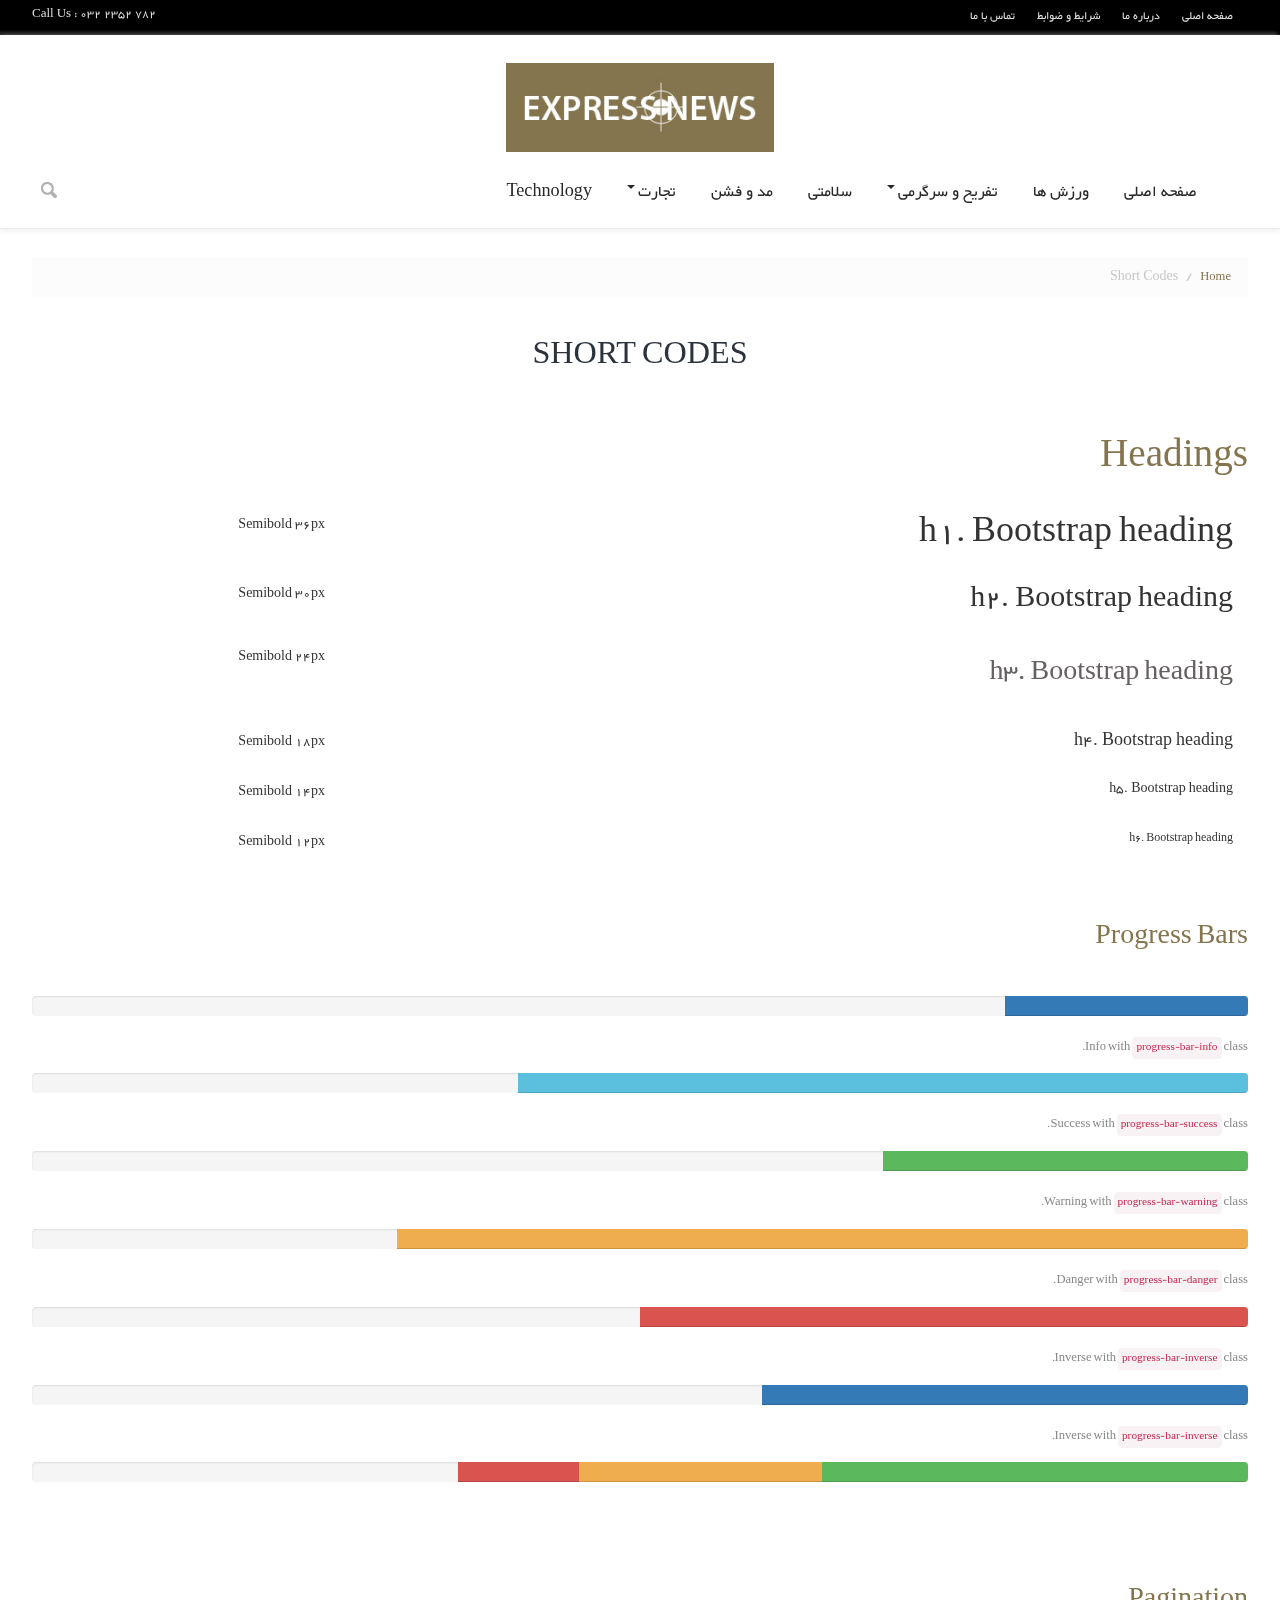
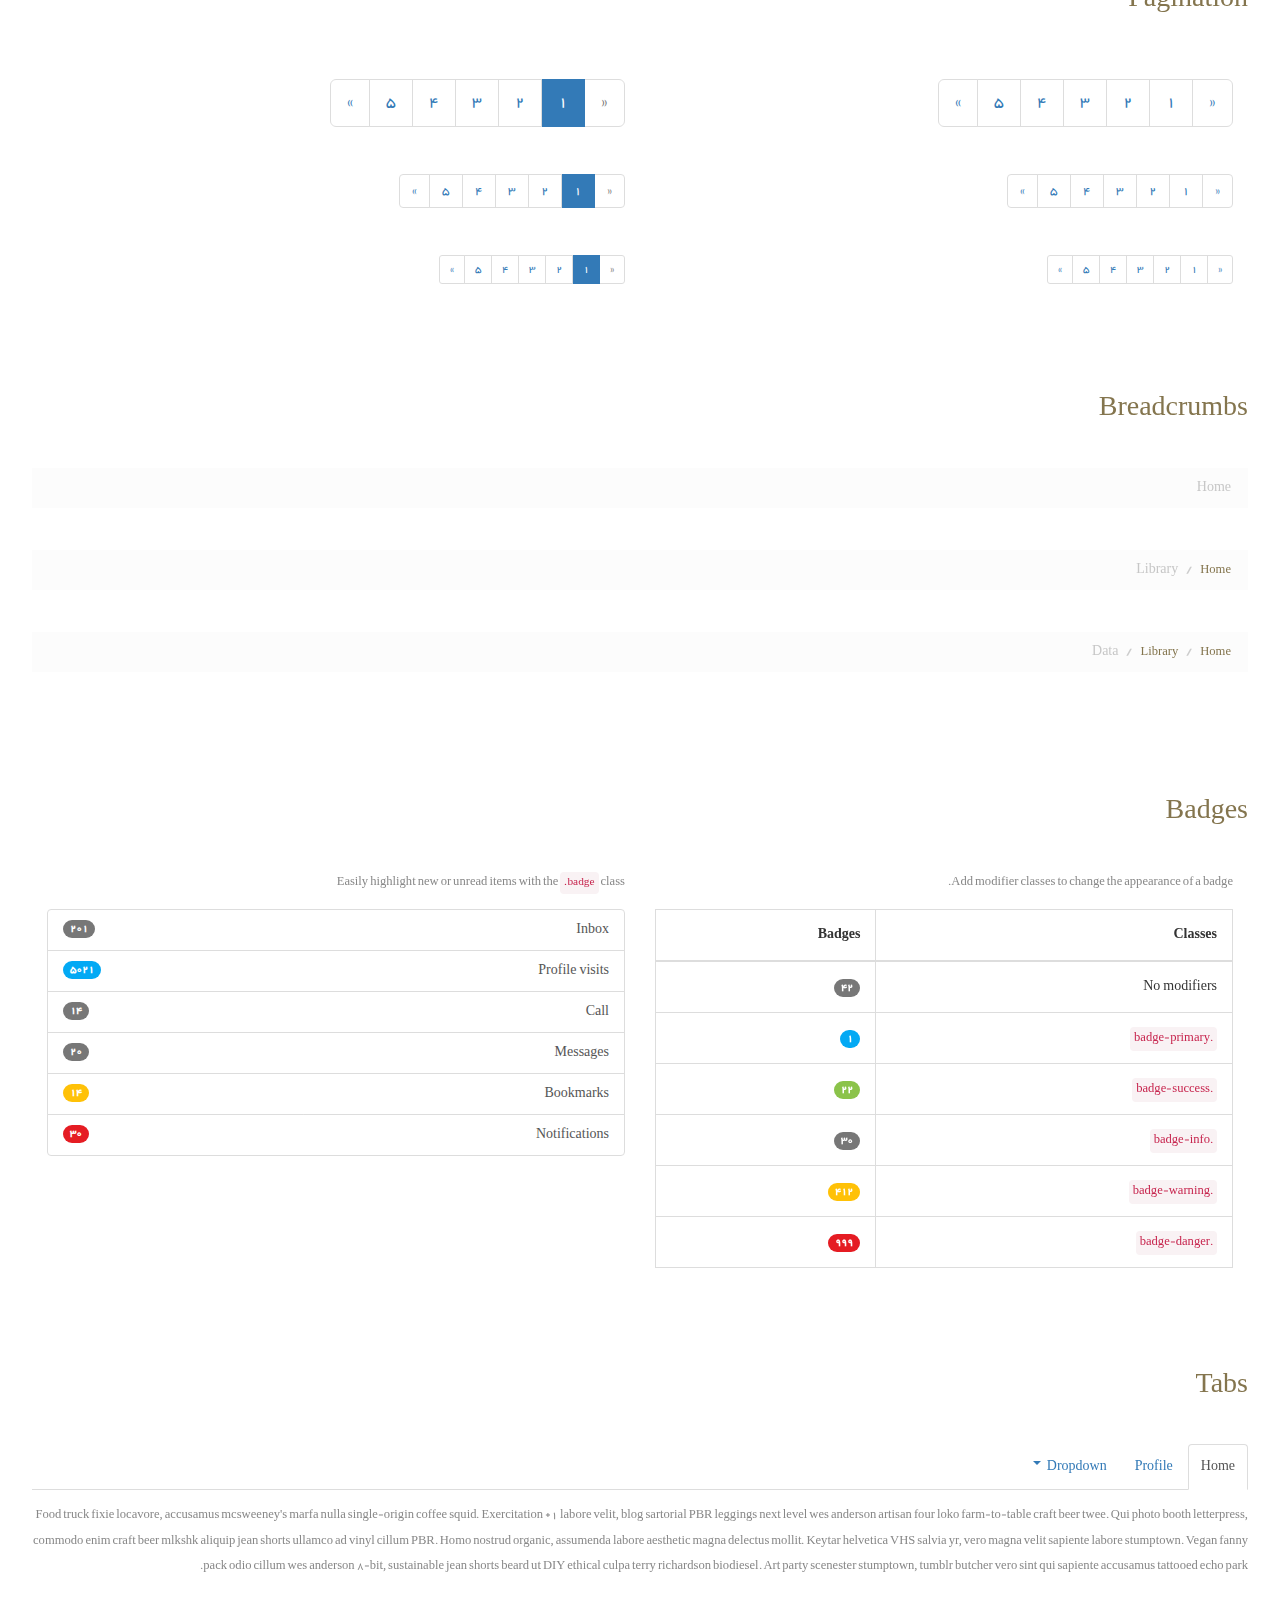
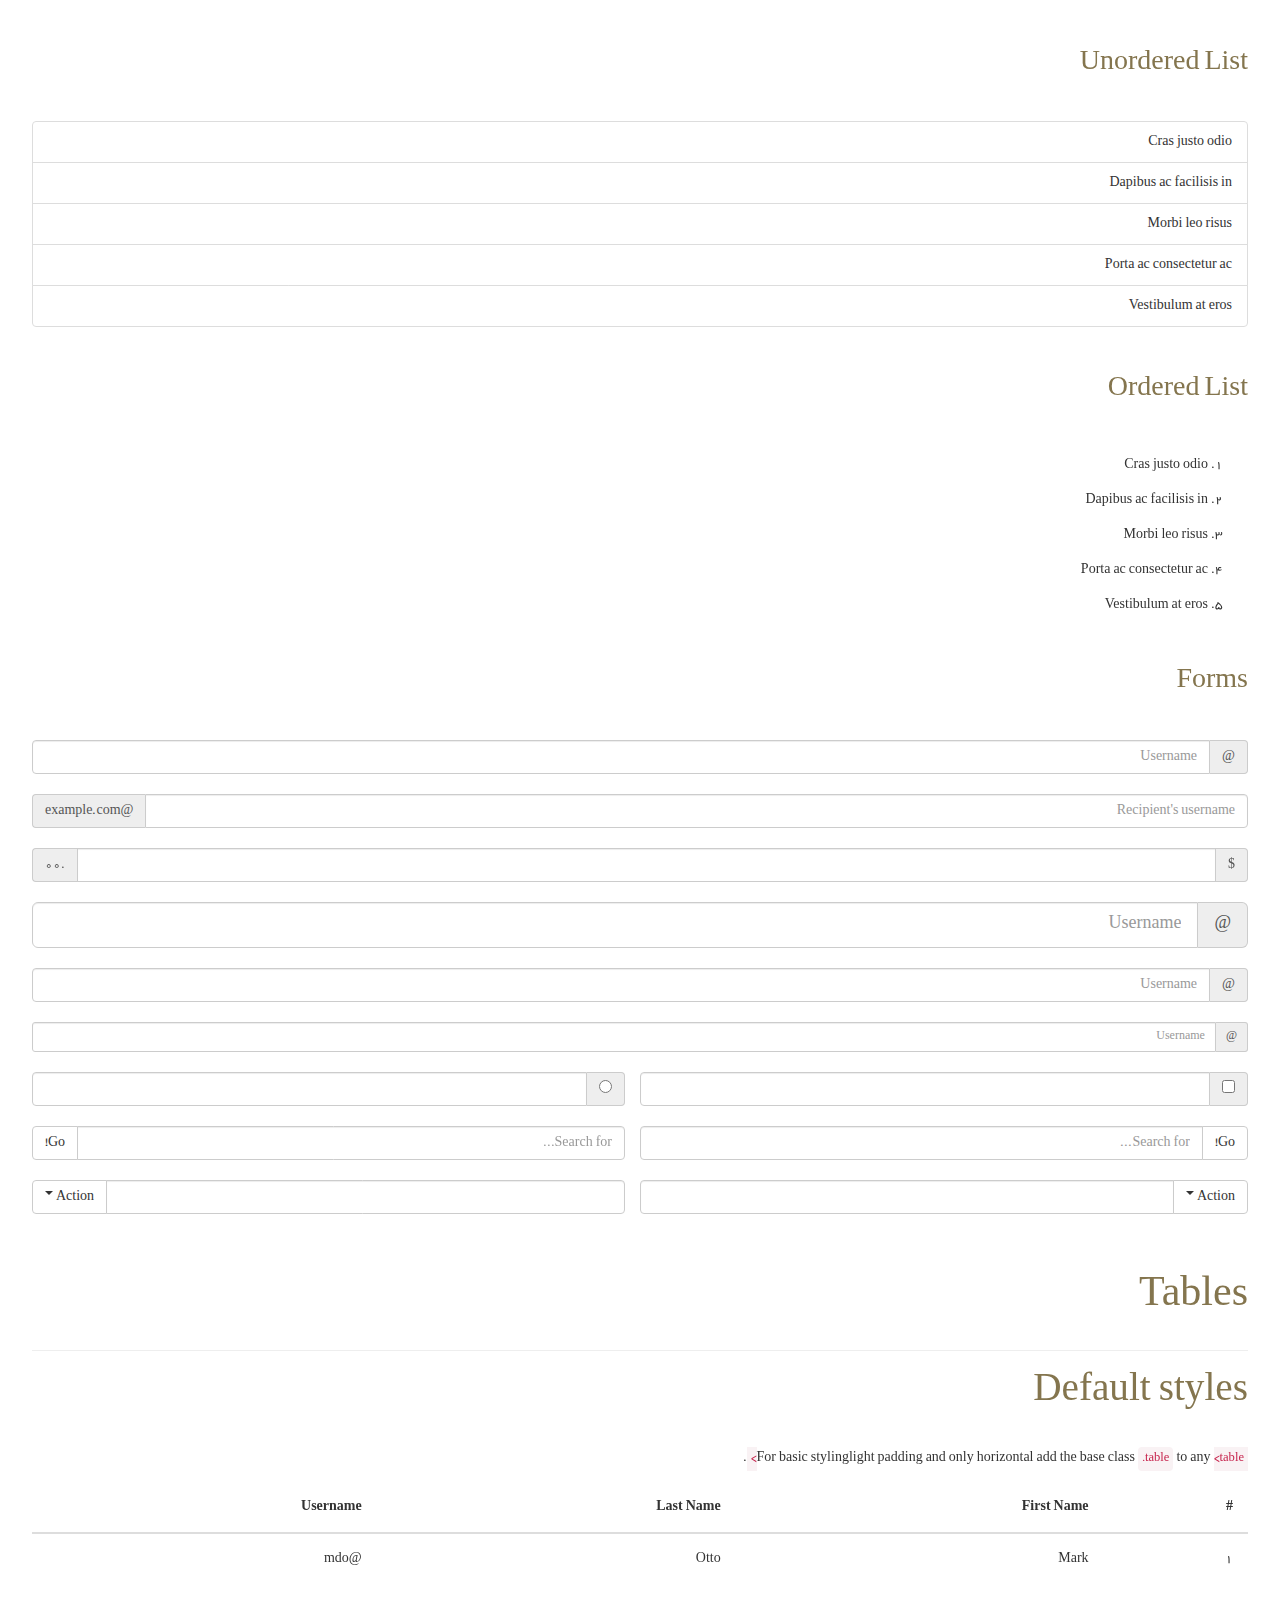
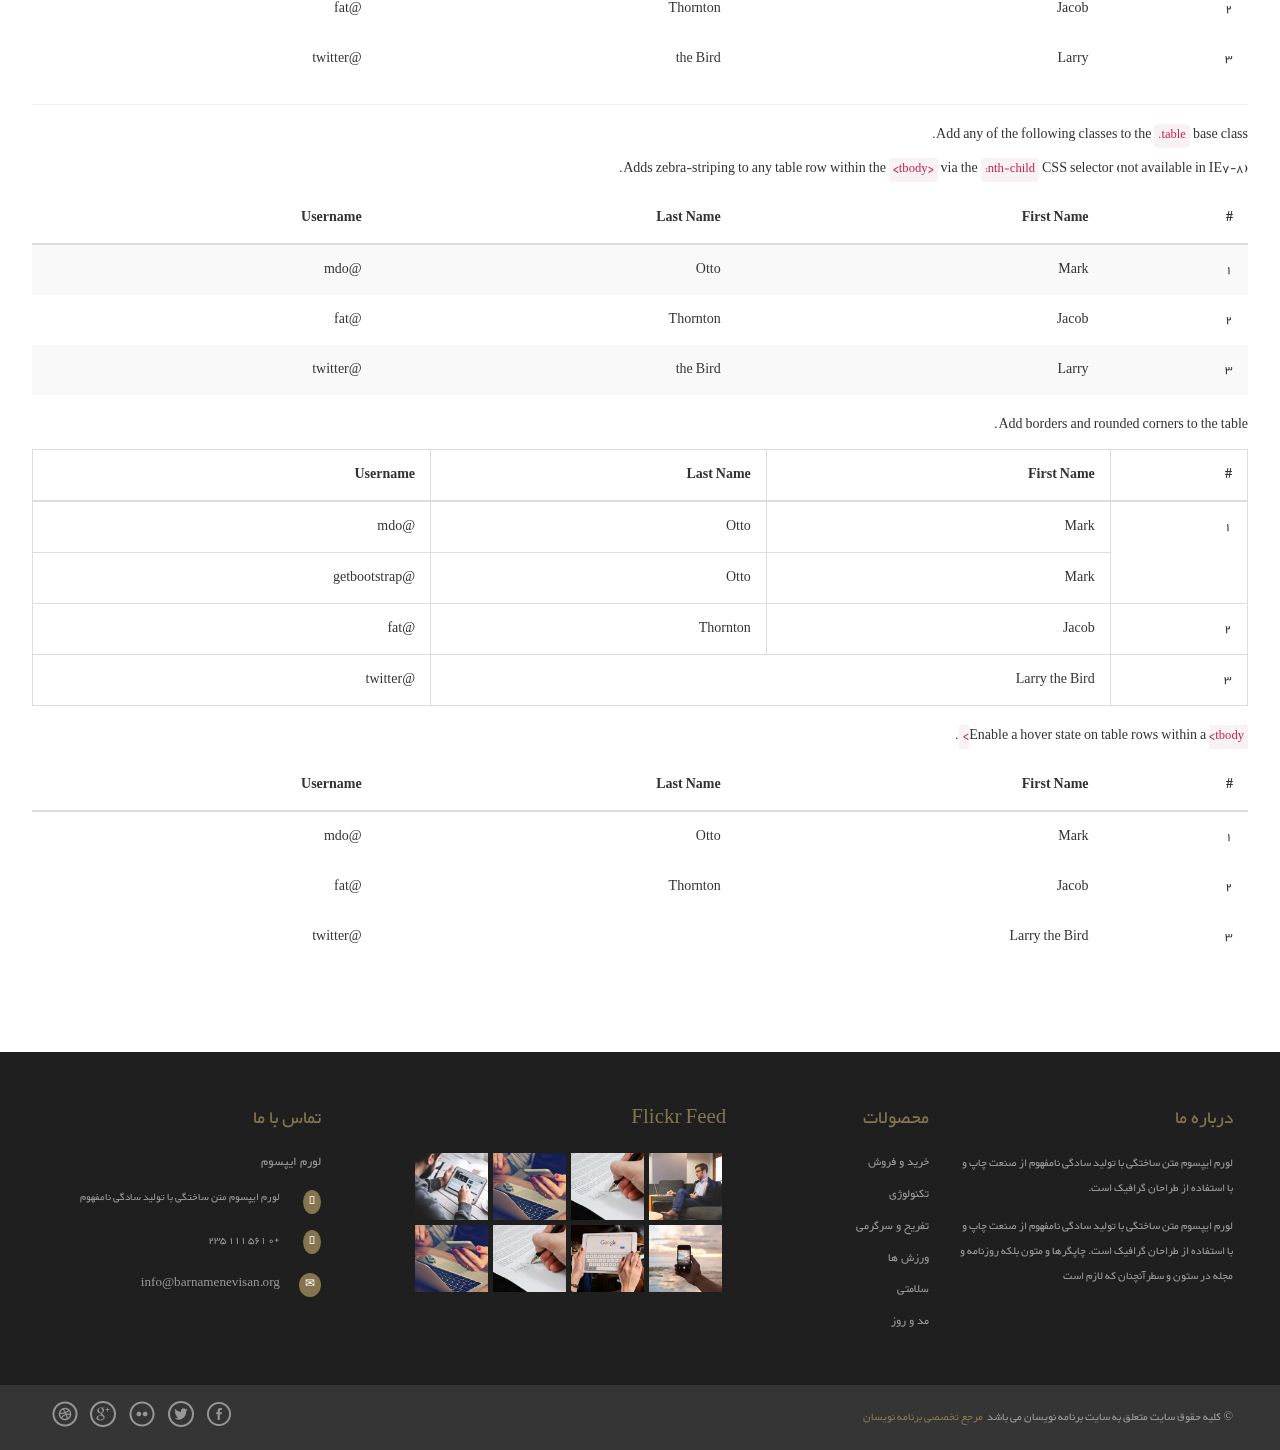
<file: News.Web/Template/shortcodes.html>
﻿<!--
Author: W3layouts
Author URL: http://w3layouts.com
License: Creative Commons Attribution 3.0 Unported
License URL: http://creativecommons.org/licenses/by/3.0/
-->
<!DOCTYPE html>
<html>
<head>
<title>Express News a Entertainment Category Flat Bootstarp responsive Website Template | Short Codes :: w3layouts</title>
<link href="css/bootstrap.css" rel='stylesheet' type='text/css' />
<!-- jQuery (necessary for Bootstrap's JavaScript plugins) -->
<script src="js/jquery.min.js"></script>
<!-- Custom Theme files -->
<link href="css/style.css" rel="stylesheet" type="text/css" media="all" />
<!-- Custom Theme files -->
<meta name="viewport" content="width=device-width, initial-scale=1">
<meta http-equiv="Content-Type" content="text/html; charset=utf-8" />
<meta name="keywords" content="Express News Responsive web template, Bootstrap Web Templates, Flat Web Templates, Andriod Compatible web template, 
Smartphone Compatible web template, free webdesigns for Nokia, Samsung, LG, SonyErricsson, Motorola web design" />
<script type="application/x-javascript"> addEventListener("load", function() { setTimeout(hideURLbar, 0); }, false); function hideURLbar(){ window.scrollTo(0,1); } </script>
<!-- for bootstrap working -->
	<script type="text/javascript" src="js/bootstrap.js"></script>
<!-- //for bootstrap working -->
<!-- web-fonts -->
<link href='//fonts.googleapis.com/css?family=Open+Sans:400,300,300italic,400italic,600,600italic,700,700italic,800,800italic' rel='stylesheet' type='text/css'>
<link href='//fonts.googleapis.com/css?family=Varela+Round' rel='stylesheet' type='text/css'>
<script src="js/responsiveslides.min.js"></script>
	<script>
		$(function () {
		  $("#slider").responsiveSlides({
			auto: true,
			nav: true,
			speed: 500,
			namespace: "callbacks",
			pager: true,
		  });
		});
	</script>
	<script type="text/javascript" src="js/move-top.js"></script>
<script type="text/javascript" src="js/easing.js"></script>
<!--/script-->
<script type="text/javascript">
			jQuery(document).ready(function($) {
				$(".scroll").click(function(event){		
					event.preventDefault();
					$('html,body').animate({scrollTop:$(this.hash).offset().top},900);
				});
			});
</script>
</head>
<body>
	<!-- header-section-starts-here -->
	<div class="header">
		<div class="header-top">
			<div class="wrap">
				<div class="top-menu">
					<ul>
                        <li><a href="index.html">صفحه اصلی</a></li>
                        <li><a href="about.html">درباره ما</a></li>
                        <li><a href="privacy-policy.html">شرایط و ضوابط</a></li>
                        <li><a href="contact.html">تماس با ما</a></li>
					</ul>
				</div>
				<div class="num">
					<p> Call us : 032 2352 782</p>
				</div>
				<div class="clearfix"></div>
			</div>
		</div>
		<div class="header-bottom">
			<div class="logo text-center">
				<a href="index.html"><img src="images/logo.jpg" alt="" /></a>
			</div>
			<div class="navigation">
				<nav class="navbar navbar-default" role="navigation">
		   <div class="wrap">
			<div class="navbar-header">
				<button type="button" class="navbar-toggle" data-toggle="collapse" data-target="#bs-example-navbar-collapse-1">
					<span class="sr-only">تنظیمات ناوبری</span>
					<span class="icon-bar"></span>
					<span class="icon-bar"></span>
					<span class="icon-bar"></span>
				</button>
				
			</div>
			<!--/.navbar-header-->
		
			<div class="collapse navbar-collapse" id="bs-example-navbar-collapse-1">
                <ul class="nav navbar-nav">
                    <li><a href="index.html">صفحه اصلی</a></li>
                    <li><a href="sports.html">ورزش ها</a></li>
                    <li class="dropdown">
                        <a href="#" class="dropdown-toggle" data-toggle="dropdown">تفریح و سرگرمی<b class="caret"></b></a>
                        <ul class="dropdown-menu">
                            <li><a href="#">فیلم ها</a></li>
                            <li class="divider"></li>
                            <li><a href="#">اقدام دیگری</a></li>
                            <li class="divider"></li>
                            <li><a href="#">مقاله ها</a></li>
                            <li class="divider"></li>
                            <li><a href="#">celebrity</a></li>
                            <li class="divider"></li>
                            <li><a href="#">One more separated link</a></li>
                        </ul>
                    </li>
                    <li><a href="shortcodes.html">سلامتی</a></li>
                    <li><a href="fashion.html">مد و فشن</a></li>
                    <li class="dropdown">
                        <a href="business.html" class="dropdown-toggle" data-toggle="dropdown">تجارت<b class="caret"></b></a>
                        <ul class="dropdown-menu multi-column columns-2">
                            <div class="row">
                                <div class="col-sm-6">
                                    <ul class="multi-column-dropdown">
                                        <li><a href="#">عمل</a></li>
                                        <li class="divider"></li>
                                        <li><a href="#">bulls</a></li>
                                        <li class="divider"></li>
                                        <li><a href="#">بازار </a></li>
                                        <li class="divider"></li>
                                        <li><a href="#">بررسی</a></li>
                                        <li class="divider"></li>
                                        <li><a href="shortcodes.html">کد های کوتاه</a></li>
                                    </ul>
                                </div>
                                <div class="col-sm-6">
                                    <ul class="multi-column-dropdown">
                                        <li><a href="#">ویژگی ها</a></li>
                                        <li class="divider"></li>
                                        <li><a href="#">فیلم ها</a></li>
                                        <li class="divider"></li>
                                        <li><a href="#">ورزشی</a></li>
                                        <li class="divider"></li>
                                        <li><a href="#">Reviews</a></li>
                                        <li class="divider"></li>
                                        <li><a href="#">موجودی حساب</a></li>
                                    </ul>
                                </div>
                            </div>
                        </ul>
                    </li>
                    <li><a href="#">Technology</a></li>
                </ul>
				<div class="search">
					<!-- start search-->
				    <div class="search-box">
					    <div id="sb-search" class="sb-search">
							<form>
								<input class="sb-search-input" placeholder="Enter your search term..." type="search" name="search" id="search">
								<input class="sb-search-submit" type="submit" value="">
								<span class="sb-icon-search"> </span>
							</form>
						</div>
				    </div>
					<!-- search-scripts -->
					<script src="js/classie.js"></script>
					<script src="js/uisearch.js"></script>
						<script>
							new UISearch( document.getElementById( 'sb-search' ) );
						</script>
					<!-- //search-scripts -->
					</div>
					<div class="clearfix"></div>
				</div>
			</div>
			<!--/.navbar-collapse-->
	 <!--/.navbar-->
			</div>
		</nav>
		</div>
	</div>
	<!-- header-section-ends-here -->
	<!-- content-section-starts-here -->
	<div class="main-body">
		<div class="wrap">
		<ol class="breadcrumb">
			  <li><a href="index.html">Home</a></li>
			  <li class="active">Short Codes</li>
			</ol>

			<!--short-codes-starts-->
	<div class="short-codes">
	      <h2 class="heading text-center">Short Codes</h2>
		 <div class="grid_3 grid_4">
		     <h3 class="first">Headings</h3>
		     <div class="bs-example">
				 <table class="table">
				  <tbody>
					<tr>
					  <td><h1 id="h1.-bootstrap-heading">h1. Bootstrap heading<a class="anchorjs-link" href="#h1.-bootstrap-heading"><span class="anchorjs-icon"></span></a></h1></td>
					  <td class="type-info">Semibold 36px</td>
					</tr>
					<tr>
					  <td><h2 id="h2.-bootstrap-heading">h2. Bootstrap heading<a class="anchorjs-link" href="#h2.-bootstrap-heading"><span class="anchorjs-icon"></span></a></h2></td>
					  <td class="type-info">Semibold 30px</td>
					</tr>
					<tr>
					  <td><h3 id="h3.-bootstrap-heading">h3. Bootstrap heading<a class="anchorjs-link" href="#h3.-bootstrap-heading"><span class="anchorjs-icon"></span></a></h3></td>
					  <td class="type-info">Semibold 24px</td>
					</tr>
					<tr>
					  <td><h4 id="h4.-bootstrap-heading">h4. Bootstrap heading<a class="anchorjs-link" href="#h4.-bootstrap-heading"><span class="anchorjs-icon"></span></a></h4></td>
					  <td class="type-info">Semibold 18px</td>
					</tr>
					<tr>
					  <td><h5 id="h5.-bootstrap-heading">h5. Bootstrap heading<a class="anchorjs-link" href="#h5.-bootstrap-heading"><span class="anchorjs-icon"></span></a></h5></td>
					  <td class="type-info">Semibold 14px</td>
					</tr>
					<tr>
					  <td><h6>h6. Bootstrap heading</h6></td>
					  <td class="type-info">Semibold 12px</td>
					</tr>
				  </tbody>
				 </table>
			 </div>
	      </div>
		  <div class="grid_3 grid_5">
			 <h3>Progress Bars</h3>
			  <div class="tab-content">
				 <div class="tab-pane active" id="domprogress">
					 <div class="progress">    
					      <div class="progress-bar progress-bar-primary" style="width: 20%"></div>
					 </div>
					 <p>Info with <code>progress-bar-info</code> class.</p>
					 <div class="progress">    
						 <div class="progress-bar progress-bar-info" style="width: 60%"></div>
					 </div>
					 <p>Success with <code>progress-bar-success</code> class.</p>
					 <div class="progress">
						 <div class="progress-bar progress-bar-success" style="width: 30%"></div>
					 </div>
					 <p>Warning with <code>progress-bar-warning</code> class.</p>
					 <div class="progress">
						 <div class="progress-bar progress-bar-warning" style="width: 70%"></div>
					 </div>
					 <p>Danger with <code>progress-bar-danger</code> class.</p>
					 <div class="progress">
						 <div class="progress-bar progress-bar-danger" style="width: 50%"></div>
					 </div>
					 <p>Inverse with <code>progress-bar-inverse</code> class.</p>
					 <div class="progress">
						 <div class="progress-bar progress-bar-inverse" style="width: 40%"></div>
					 </div>
					 <p>Inverse with <code>progress-bar-inverse</code> class.</p>
					 <div class="progress">
						 <div class="progress-bar progress-bar-success" style="width: 35%"><span class="sr-only">35% Complete (success)</span></div>
						 <div class="progress-bar progress-bar-warning" style="width: 20%"><span class="sr-only">20% Complete (warning)</span></div>
						 <div class="progress-bar progress-bar-danger" style="width: 10%"><span class="sr-only">10% Complete (danger)</span></div>
					 </div>
				   </div>
			   </div>
		   </div>
		   
		   <div class="grid_3 grid_5">
			 <h3>Pagination</h3>
			 <div class="col-md-6">
				  <nav>
				  <ul class="pagination pagination-lg">
					<li><a href="#" aria-label="Previous"><span aria-hidden="true">«</span></a></li>
					<li><a href="#">1</a></li>
					<li><a href="#">2</a></li>
					<li><a href="#">3</a></li>
					<li><a href="#">4</a></li>
					<li><a href="#">5</a></li>
					<li><a href="#" aria-label="Next"><span aria-hidden="true">»</span></a></li>
				  </ul>
				  </nav>
				  <nav>
				  <ul class="pagination">
					<li><a href="#" aria-label="Previous"><span aria-hidden="true">«</span></a></li>
					<li><a href="#">1</a></li>
					<li><a href="#">2</a></li>
					<li><a href="#">3</a></li>
					<li><a href="#">4</a></li>
					<li><a href="#">5</a></li>
					<li><a href="#" aria-label="Next"><span aria-hidden="true">»</span></a></li>
				  </ul>
				 </nav>
				 <nav>
				   <ul class="pagination pagination-sm">
					<li><a href="#" aria-label="Previous"><span aria-hidden="true">«</span></a></li>
					<li><a href="#">1</a></li>
					<li><a href="#">2</a></li>
					<li><a href="#">3</a></li>
					<li><a href="#">4</a></li>
					<li><a href="#">5</a></li>
					<li><a href="#" aria-label="Next"><span aria-hidden="true">»</span></a></li>
				  </ul>
				 </nav>				 
			 </div>
			 <div class="col-md-6">
					<ul class="pagination pagination-lg">
									<li class="disabled"><a href="#"><span aria-hidden="true">«</span></a></li>
									<li class="active"><a href="#">1</a></li>
									<li><a href="#">2</a></li>
									<li><a href="#">3</a></li>
									<li><a href="#">4</a></li>
									<li><a href="#">5</a></li>
									<li><a href="#" aria-label="Next"><span aria-hidden="true">»</span></a></li>
								</ul>
				<nav>
				  <ul class="pagination">
					<li class="disabled"><a href="#" aria-label="Previous"><span aria-hidden="true">«</span></a></li>
					<li class="active"><a href="#">1 <span class="sr-only">(current)</span></a></li>
					<li><a href="#">2</a></li>
					<li><a href="#">3</a></li>
					<li><a href="#">4</a></li>
					<li><a href="#">5</a></li>
					<li><a href="#" aria-label="Next"><span aria-hidden="true">»</span></a></li>
				 </ul>
			   </nav>
				 <ul class="pagination pagination-sm">
					<li class="disabled"><a href="#"><span aria-hidden="true">«</span></a></li>
					<li class="active"><a href="#">1</a></li>
					<li><a href="#">2</a></li>
					<li><a href="#">3</a></li>
					<li><a href="#">4</a></li>
					<li><a href="#">5</a></li>
					<li><a href="#" aria-label="Next"><span aria-hidden="true">»</span></a></li>
				</ul>
				</div>
			   <div class="clearfix"> </div>
		 </div>
		 <div class="grid_3 grid_5">
			 <h3>Breadcrumbs</h3>
			   <ol class="breadcrumb">
			  <li class="active">Home</li>
			</ol>
			<ol class="breadcrumb">
			  <li><a href="#">Home</a></li>
			  <li class="active">Library</li>
			</ol>
			<ol class="breadcrumb">
			  <li><a href="#">Home</a></li>
			  <li><a href="#">Library</a></li>
			  <li class="active">Data</li>
			</ol>
		 </div>
	   <div class="grid_3 grid_5">
			 <h3>Badges</h3>
				<div class="col-md-6">
					<p>Add modifier classes to change the appearance of a badge.</p>
					  <table class="table table-bordered">
						<thead>
							<tr>
								<th>Classes</th>
								<th>Badges</th>
							</tr>
						</thead>
						<tbody>
							<tr>
								<td>No modifiers</td>
								<td><span class="badge">42</span></td>
							</tr>
							<tr>
								<td><code>.badge-primary</code></td>
								<td><span class="badge badge-primary">1</span></td>
							</tr>
							<tr>
								<td><code>.badge-success</code></td>
								<td><span class="badge badge-success">22</span></td>
							</tr>
							<tr>
								<td><code>.badge-info</code></td>
								<td><span class="badge badge-info">30</span></td>
							</tr>
							<tr>
								<td><code>.badge-warning</code></td>
								<td><span class="badge badge-warning">412</span></td>
							</tr>
							<tr>
								<td><code>.badge-danger</code></td>
								<td><span class="badge badge-danger">999</span></td>
							</tr>
						</tbody>
					  </table>                    
				</div>
				<div class="col-md-6">
				  <p>Easily highlight new or unread items with the <code>.badge</code> class</p>
					<div class="list-group list-group-alternate"> 
						<a href="#" class="list-group-item"><span class="badge">201</span> <i class="ti ti-email"></i> Inbox </a> 
						<a href="#" class="list-group-item"><span class="badge badge-primary">5021</span> <i class="ti ti-eye"></i> Profile visits </a> 
						<a href="#" class="list-group-item"><span class="badge">14</span> <i class="ti ti-headphone-alt"></i> Call </a> 
						<a href="#" class="list-group-item"><span class="badge">20</span> <i class="ti ti-comments"></i> Messages </a> 
						<a href="#" class="list-group-item"><span class="badge badge-warning">14</span> <i class="ti ti-bookmark"></i> Bookmarks </a> 
						<a href="#" class="list-group-item"><span class="badge badge-danger">30</span> <i class="ti ti-bell"></i> Notifications </a> 
					</div>
			   </div>
			   <div class="clearfix"> </div>
			 </div>
			 <div class="grid_3 grid_5">
				 <h3>Tabs</h3>
				   <div class="bs-example bs-example-tabs" role="tabpanel" data-example-id="togglable-tabs">
			<ul id="myTab" class="nav nav-tabs" role="tablist">
			  <li role="presentation" class="active"><a href="#home" id="home-tab" role="tab" data-toggle="tab" aria-controls="home" aria-expanded="true">Home</a></li>
			  <li role="presentation" class=""><a href="#profile" role="tab" id="profile-tab" data-toggle="tab" aria-controls="profile" aria-expanded="false">Profile</a></li>
			  <li role="presentation" class="dropdown">
				<a href="#" id="myTabDrop1" class="dropdown-toggle" data-toggle="dropdown" aria-controls="myTabDrop1-contents" aria-expanded="false">Dropdown <span class="caret"></span></a>
				<ul class="dropdown-menu" role="menu" aria-labelledby="myTabDrop1" id="myTabDrop1-contents">
				  <li><a href="#dropdown1" tabindex="-1" role="tab" id="dropdown1-tab" data-toggle="tab" aria-controls="dropdown1">@fat</a></li>
				  <li><a href="#dropdown2" tabindex="-1" role="tab" id="dropdown2-tab" data-toggle="tab" aria-controls="dropdown2">@mdo</a></li>
				</ul>
			  </li>
			</ul>
			<div id="myTabContent" class="tab-content">
			  <div role="tabpanel" class="tab-pane fade" id="home" aria-labelledby="home-tab">
				<p>Raw denim you probably haven't heard of them jean shorts Austin. Nesciunt tofu stumptown aliqua, retro synth master cleanse. Mustache cliche tempor, williamsburg carles vegan helvetica. Reprehenderit butcher retro keffiyeh dreamcatcher synth. Cosby sweater eu banh mi, qui irure terry richardson ex squid. Aliquip placeat salvia cillum iphone. Seitan aliquip quis cardigan american apparel, butcher voluptate nisi qui.</p>
			  </div>
			  <div role="tabpanel" class="tab-pane fade active in" id="profile" aria-labelledby="profile-tab">
				<p>Food truck fixie locavore, accusamus mcsweeney's marfa nulla single-origin coffee squid. Exercitation +1 labore velit, blog sartorial PBR leggings next level wes anderson artisan four loko farm-to-table craft beer twee. Qui photo booth letterpress, commodo enim craft beer mlkshk aliquip jean shorts ullamco ad vinyl cillum PBR. Homo nostrud organic, assumenda labore aesthetic magna delectus mollit. Keytar helvetica VHS salvia yr, vero magna velit sapiente labore stumptown. Vegan fanny pack odio cillum wes anderson 8-bit, sustainable jean shorts beard ut DIY ethical culpa terry richardson biodiesel. Art party scenester stumptown, tumblr butcher vero sint qui sapiente accusamus tattooed echo park.</p>
			  </div>
			  <div role="tabpanel" class="tab-pane fade" id="dropdown1" aria-labelledby="dropdown1-tab">
				<p>Etsy mixtape wayfarers, ethical wes anderson tofu before they sold out mcsweeney's organic lomo retro fanny pack lo-fi farm-to-table readymade. Messenger bag gentrify pitchfork tattooed craft beer, iphone skateboard locavore carles etsy salvia banksy hoodie helvetica. DIY synth PBR banksy irony. Leggings gentrify squid 8-bit cred pitchfork. Williamsburg banh mi whatever gluten-free, carles pitchfork biodiesel fixie etsy retro mlkshk vice blog. Scenester cred you probably haven't heard of them, vinyl craft beer blog stumptown. Pitchfork sustainable tofu synth chambray yr.</p>
			  </div>
			  <div role="tabpanel" class="tab-pane fade" id="dropdown2" aria-labelledby="dropdown2-tab">
				<p>Trust fund seitan letterpress, keytar raw denim keffiyeh etsy art party before they sold out master cleanse gluten-free squid scenester freegan cosby sweater. Fanny pack portland seitan DIY, art party locavore wolf cliche high life echo park Austin. Cred vinyl keffiyeh DIY salvia PBR, banh mi before they sold out farm-to-table VHS viral locavore cosby sweater. Lomo wolf viral, mustache readymade thundercats keffiyeh craft beer marfa ethical. Wolf salvia freegan, sartorial keffiyeh echo park vegan.</p>
			  </div>
			</div>
		   </div>
		  </div>
		  <h3 class="bars">Unordered List</h3>
		<ul class="list-group">
		  <li class="list-group-item">Cras justo odio</li>
		  <li class="list-group-item">Dapibus ac facilisis in</li>
		  <li class="list-group-item">Morbi leo risus</li>
		  <li class="list-group-item">Porta ac consectetur ac</li>
		  <li class="list-group-item">Vestibulum at eros</li>
		</ul>
  <h3 class="bars">Ordered List</h3>
		<ol>
			<li class="list-group-item1">Cras justo odio</li>
			<li class="list-group-item1">Dapibus ac facilisis in</li>
			<li class="list-group-item1">Morbi leo risus</li>
			<li class="list-group-item1">Porta ac consectetur ac</li>
			<li class="list-group-item1">Vestibulum at eros</li>
		</ol>
<h3 class="bars">Forms</h3>
<div class="input-group">
  <span class="input-group-addon" id="basic-addon1">@</span>
  <input type="text" class="form-control" placeholder="Username" aria-describedby="basic-addon1">
</div>

<div class="input-group">
  <input type="text" class="form-control" placeholder="Recipient's username" aria-describedby="basic-addon2">
  <span class="input-group-addon" id="basic-addon2">@example.com</span>
</div>

<div class="input-group">
  <span class="input-group-addon">$</span>
  <input type="text" class="form-control" aria-label="Amount (to the nearest dollar)">
  <span class="input-group-addon">.00</span>
</div>
<div class="input-group input-group-lg">
  <span class="input-group-addon" id="sizing-addon1">@</span>
  <input type="text" class="form-control" placeholder="Username" aria-describedby="sizing-addon1">
</div>

<div class="input-group">
  <span class="input-group-addon" id="sizing-addon2">@</span>
  <input type="text" class="form-control" placeholder="Username" aria-describedby="sizing-addon2">
</div>

<div class="input-group input-group-sm">
  <span class="input-group-addon" id="sizing-addon3">@</span>
  <input type="text" class="form-control" placeholder="Username" aria-describedby="sizing-addon3">
</div>

<div class="row1">
  <div class="col-lg-6 in-gp-tl">
    <div class="input-group">
      <span class="input-group-addon">
        <input type="checkbox" aria-label="...">
      </span>
      <input type="text" class="form-control" aria-label="...">
    </div><!-- /input-group -->
  </div><!-- /.col-lg-6 -->
  <div class="col-lg-6 in-gp-tb">
    <div class="input-group">
      <span class="input-group-addon">
        <input type="radio" aria-label="...">
      </span>
      <input type="text" class="form-control" aria-label="...">
    </div><!-- /input-group -->
  </div>
  <div class="clearfix"></div><!-- /.col-lg-6 -->
</div><!-- /.row -->
<div class="row1">
  <div class="col-lg-6 in-gp-tl">
    <div class="input-group">
      <span class="input-group-btn">
        <button class="btn btn-default" type="button">Go!</button>
      </span>
      <input type="text" class="form-control" placeholder="Search for...">
    </div><!-- /input-group -->
  </div><!-- /.col-lg-6 -->
  <div class="col-lg-6 in-gp-tb">
    <div class="input-group">
      <input type="text" class="form-control" placeholder="Search for...">
      <span class="input-group-btn">
        <button class="btn btn-default" type="button">Go!</button>
      </span>
    </div><!-- /input-group -->
  </div>
  <div class="clearfix"></div><!-- /.col-lg-6 -->
</div><!-- /.row -->
<div class="row1">
  <div class="col-lg-6 in-gp-tl">
    <div class="input-group">
      <div class="input-group-btn">
        <button type="button" class="btn btn-default dropdown-toggle" data-toggle="dropdown" aria-haspopup="true" aria-expanded="false">Action <span class="caret"></span></button>
        <ul class="dropdown-menu">
          <li><a href="#">Action</a></li>
          <li><a href="#">Another action</a></li>
          <li><a href="#">Something else here</a></li>
          <li role="separator" class="divider"></li>
          <li><a href="#">Separated link</a></li>
        </ul>
      </div><!-- /btn-group -->
      <input type="text" class="form-control" aria-label="...">
    </div><!-- /input-group -->
  </div><!-- /.col-lg-6 -->
  <div class="col-lg-6 in-gp-tb">
    <div class="input-group">
      <input type="text" class="form-control" aria-label="...">
      <div class="input-group-btn">
        <button type="button" class="btn btn-default dropdown-toggle" data-toggle="dropdown" aria-haspopup="true" aria-expanded="false">Action <span class="caret"></span></button>
        <ul class="dropdown-menu dropdown-menu-left">
          <li><a href="#">Action</a></li>
          <li><a href="#">Another action</a></li>
          <li><a href="#">Something else here</a></li>
          <li role="separator" class="divider"></li>
          <li><a href="#">Separated link</a></li>
        </ul>
      </div><!-- /btn-group -->
    </div><!-- /input-group -->
  </div>
  <div class="clearfix"></div><!-- /.col-lg-6 -->
</div><!-- /.row -->

			 		  <section id="tables">
          <div class="page-header">
            <h1>Tables</h1>
          </div>

          <h2>Default styles</h2>
          <p>For basic stylinglight padding and only horizontal add the base class <code>.table</code> to any <code>&lt;table&gt;</code>.</p>
          <div class="bs-docs-example">
            <table class="table">
              <thead>
                <tr>
                  <th>#</th>
                  <th>First Name</th>
                  <th>Last Name</th>
                  <th>Username</th>
                </tr>
              </thead>
              <tbody>
                <tr>
                  <td>1</td>
                  <td>Mark</td>
                  <td>Otto</td>
                  <td>@mdo</td>
                </tr>
                <tr>
                  <td>2</td>
                  <td>Jacob</td>
                  <td>Thornton</td>
                  <td>@fat</td>
                </tr>
                <tr>
                  <td>3</td>
                  <td>Larry</td>
                  <td>the Bird</td>
                  <td>@twitter</td>
                </tr>
              </tbody>
            </table>
          </div>	
		  <hr class="bs-docs-separator">
          <p>Add any of the following classes to the <code>.table</code> base class.</p>
          <p>Adds zebra-striping to any table row within the <code>&lt;tbody&gt;</code> via the <code>:nth-child</code> CSS selector (not available in IE7-8).</p>
          <div class="bs-docs-example">
            <table class="table table-striped">
              <thead>
                <tr>
                  <th>#</th>
                  <th>First Name</th>
                  <th>Last Name</th>
                  <th>Username</th>
                </tr>
              </thead>
              <tbody>
                <tr>
                  <td>1</td>
                  <td>Mark</td>
                  <td>Otto</td>
                  <td>@mdo</td>
                </tr>
                <tr>
                  <td>2</td>
                  <td>Jacob</td>
                  <td>Thornton</td>
                  <td>@fat</td>
                </tr>
                <tr>
                  <td>3</td>
                  <td>Larry</td>
                  <td>the Bird</td>
                  <td>@twitter</td>
                </tr>
              </tbody>
            </table>
          </div>
          <p>Add borders and rounded corners to the table.</p>
          <div class="bs-docs-example">
            <table class="table table-bordered">
              <thead>
                <tr>
                  <th>#</th>
                  <th>First Name</th>
                  <th>Last Name</th>
                  <th>Username</th>
                </tr>
              </thead>
              <tbody>
                <tr>
                  <td rowspan="2">1</td>
                  <td>Mark</td>
                  <td>Otto</td>
                  <td>@mdo</td>
                </tr>
                <tr>
                  <td>Mark</td>
                  <td>Otto</td>
                  <td>@getbootstrap</td>
                </tr>
                <tr>
                  <td>2</td>
                  <td>Jacob</td>
                  <td>Thornton</td>
                  <td>@fat</td>
                </tr>
                <tr>
                  <td>3</td>
                  <td colspan="2">Larry the Bird</td>
                  <td>@twitter</td>
                </tr>
              </tbody>
            </table>
          </div>
          <p>Enable a hover state on table rows within a <code>&lt;tbody&gt;</code>.</p>
          <div class="bs-docs-example">
            <table class="table table-hover">
              <thead>
                <tr>
                  <th>#</th>
                  <th>First Name</th>
                  <th>Last Name</th>
                  <th>Username</th>
                </tr>
              </thead>
              <tbody>
                <tr>
                  <td>1</td>
                  <td>Mark</td>
                  <td>Otto</td>
                  <td>@mdo</td>
                </tr>
                <tr>
                  <td>2</td>
                  <td>Jacob</td>
                  <td>Thornton</td>
                  <td>@fat</td>
                </tr>
                <tr>
                  <td>3</td>
                  <td colspan="2">Larry the Bird</td>
                  <td>@twitter</td>
                </tr>
              </tbody>
            </table>
          </div>
		  
		  </section>
</div>
<!--short-codes-evds-->

	</div>

		</div>
	<!-- content-section-ends-here -->
	<!-- footer-section-starts-here -->
    <div class="footer">
        <div class="footer-top">
            <div class="wrap">
                <div class="col-md-3 col-xs-6 col-sm-4 footer-grid">
                    <h4 class="footer-head">درباره ما</h4>
                    <p>لورم ایپسوم متن ساختگی با تولید سادگی نامفهوم از صنعت چاپ و با استفاده از طراحان گرافیک است.</p>
                    <p>لورم ایپسوم متن ساختگی با تولید سادگی نامفهوم از صنعت چاپ و با استفاده از طراحان گرافیک است. چاپگرها و متون بلکه روزنامه و مجله در ستون و سطرآنچنان که لازم است</p>
                </div>
                <div class="col-md-2 col-xs-6 col-sm-2 footer-grid">
                    <h4 class="footer-head">محصولات</h4>
                    <ul class="cat">
                        <li><a href="business.html">خرید و فروش</a></li>
                        <li><a href="technology.html">تکنولوژی</a></li>
                        <li><a href="entertainment.html">تفریح و سرگرمی</a></li>
                        <li><a href="sports.html">ورزش ها</a></li>
                        <li><a href="shortcodes.html">سلامتی</a></li>
                        <li><a href="fashion.html">مد و روز</a></li>
                    </ul>
                </div>
                <div class="col-md-4 col-xs-6 col-sm-6 footer-grid">
                    <h4 class="footer-head">Flickr Feed</h4>
                    <ul class="flickr">
                        <li><a href="#"><img src="images/bus4.jpg"></a></li>
                        <li><a href="#"><img src="images/bus2.jpg"></a></li>
                        <li><a href="#"><img src="images/bus3.jpg"></a></li>
                        <li><a href="#"><img src="images/tec4.jpg"></a></li>
                        <li><a href="#"><img src="images/tec2.jpg"></a></li>
                        <li><a href="#"><img src="images/tec3.jpg"></a></li>
                        <li><a href="#"><img src="images/bus2.jpg"></a></li>
                        <li><a href="#"><img src="images/bus3.jpg"></a></li>
                        <div class="clearfix"></div>
                    </ul>
                </div>
                <div class="col-md-3 col-xs-12 footer-grid">
                    <h4 class="footer-head">تماس با ما</h4>
                    <span class="hq">لورم ایپسوم</span>
                    <address>
                        <ul class="location">
                            <li><span class="glyphicon glyphicon-map-marker"></span></li>
                            <li>لورم ایپسوم متن ساختگی با تولید سادگی نامفهوم</li>
                            <div class="clearfix"></div>
                        </ul>
                        <ul class="location">
                            <li><span class="glyphicon glyphicon-earphone"></span></li>
                            <li>+0 561 111 235</li>
                            <div class="clearfix"></div>
                        </ul>
                        <ul class="location">
                            <li><span class="glyphicon glyphicon-envelope"></span></li>
                            <li><a href="mailto:info@barnamenevisan.org">info@barnamenevisan.org</a></li>
                            <div class="clearfix"></div>
                        </ul>
                    </address>
                </div>
                <div class="clearfix"></div>
            </div>
        </div>
        <div class="footer-bottom">
            <div class="wrap">
                <div class="copylefts col-md-6">
                    <p> © کلیه حقوق سایت متعلق به سایت برنامه نویسان می باشد  <a href="http://barnamenevisan.org/"> مرجع تخصصی برنامه نویسان</a></p>
                </div>
                <div class="footer-social-icons col-md-6">
                    <ul>
                        <li><a class="facebook" href="#"></a></li>
                        <li><a class="twitter" href="#"></a></li>
                        <li><a class="flickr" href="#"></a></li>
                        <li><a class="googleplus" href="#"></a></li>
                        <li><a class="dribbble" href="#"></a></li>
                    </ul>
                </div>
                <div class="clearfix"></div>
            </div>
        </div>
    </div>
	<!-- footer-section-ends-here -->
	<script type="text/javascript">
		$(document).ready(function() {
				/*
				var defaults = {
				wrapID: 'toTop', // fading element id
				wrapHoverID: 'toTopHover', // fading element hover id
				scrollSpeed: 1200,
				easingType: 'linear' 
				};
				*/
		$().UItoTop({ easingType: 'easeOutQuart' });
});
</script>
<a href="#to-top" id="toTop" style="display: block;"> <span id="toTopHover" style="opacity: 1;"> </span></a>
<!---->
</body>
</html>
</file>
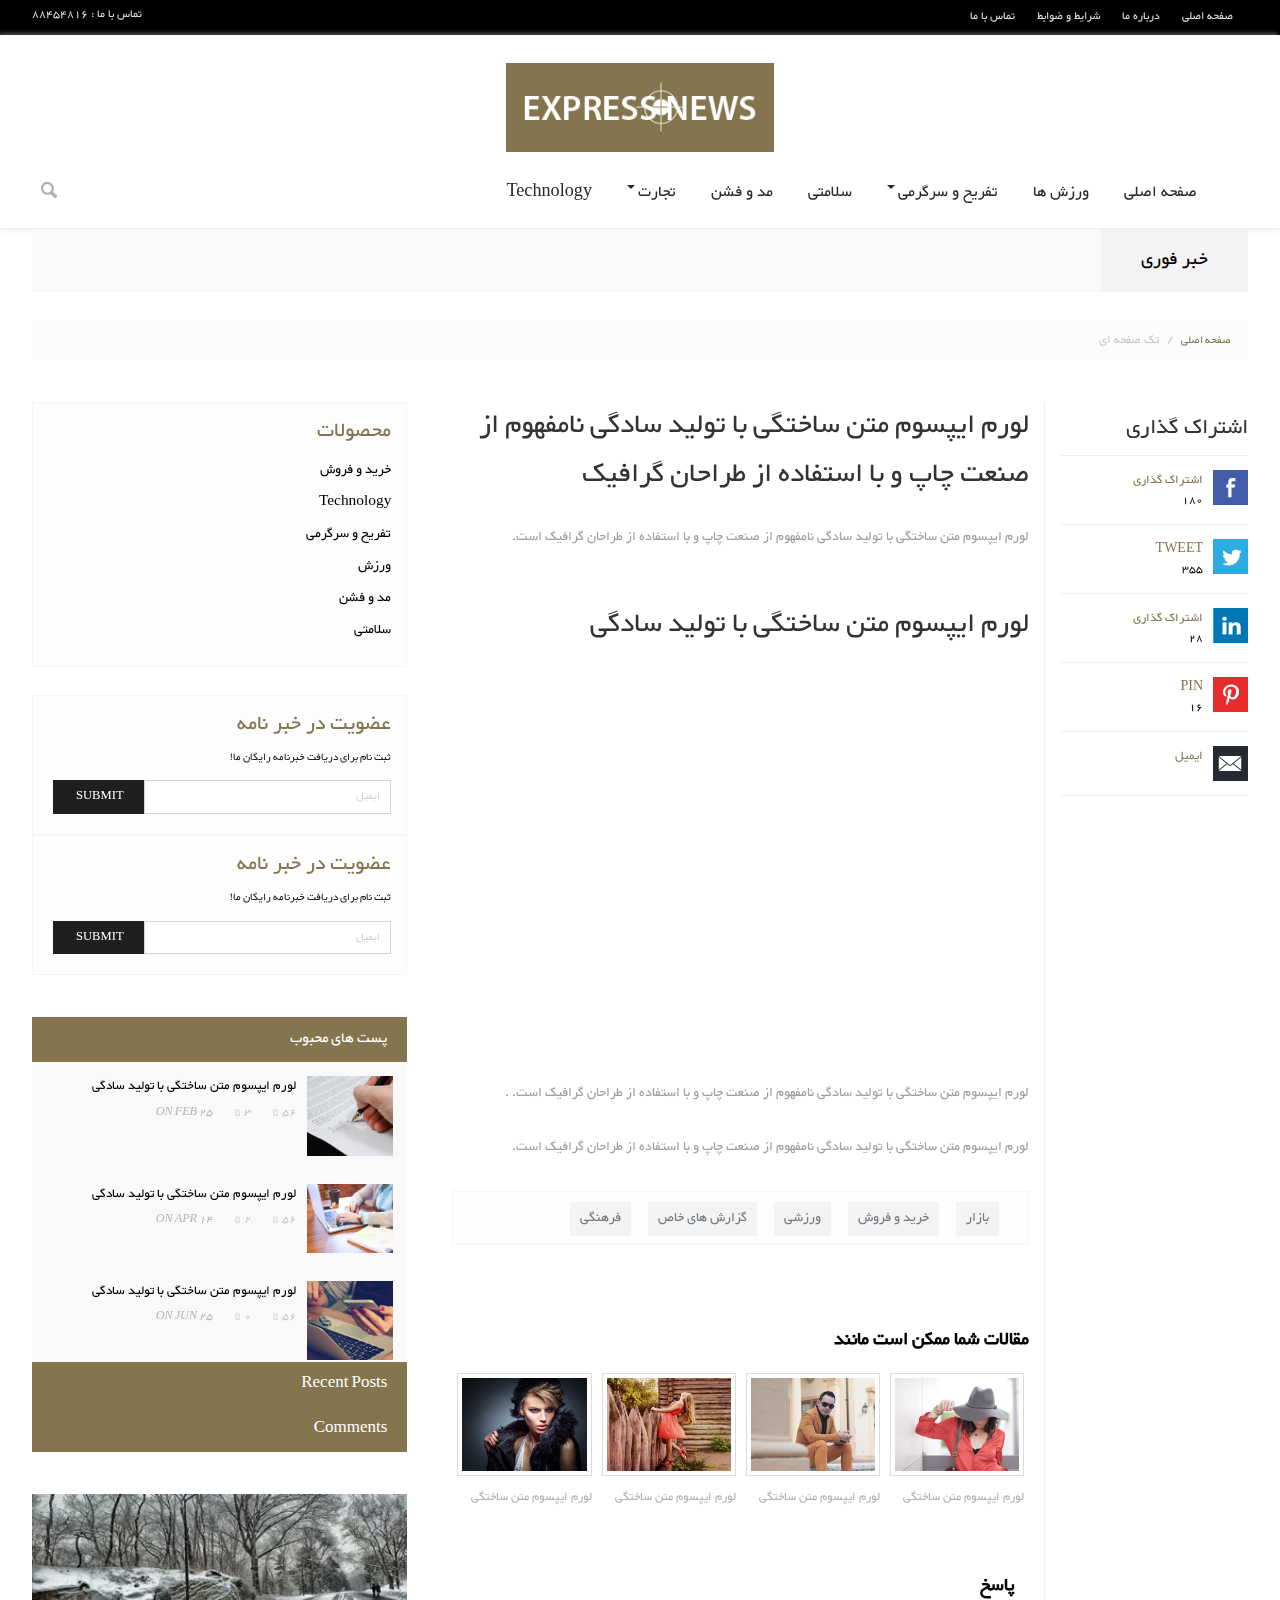
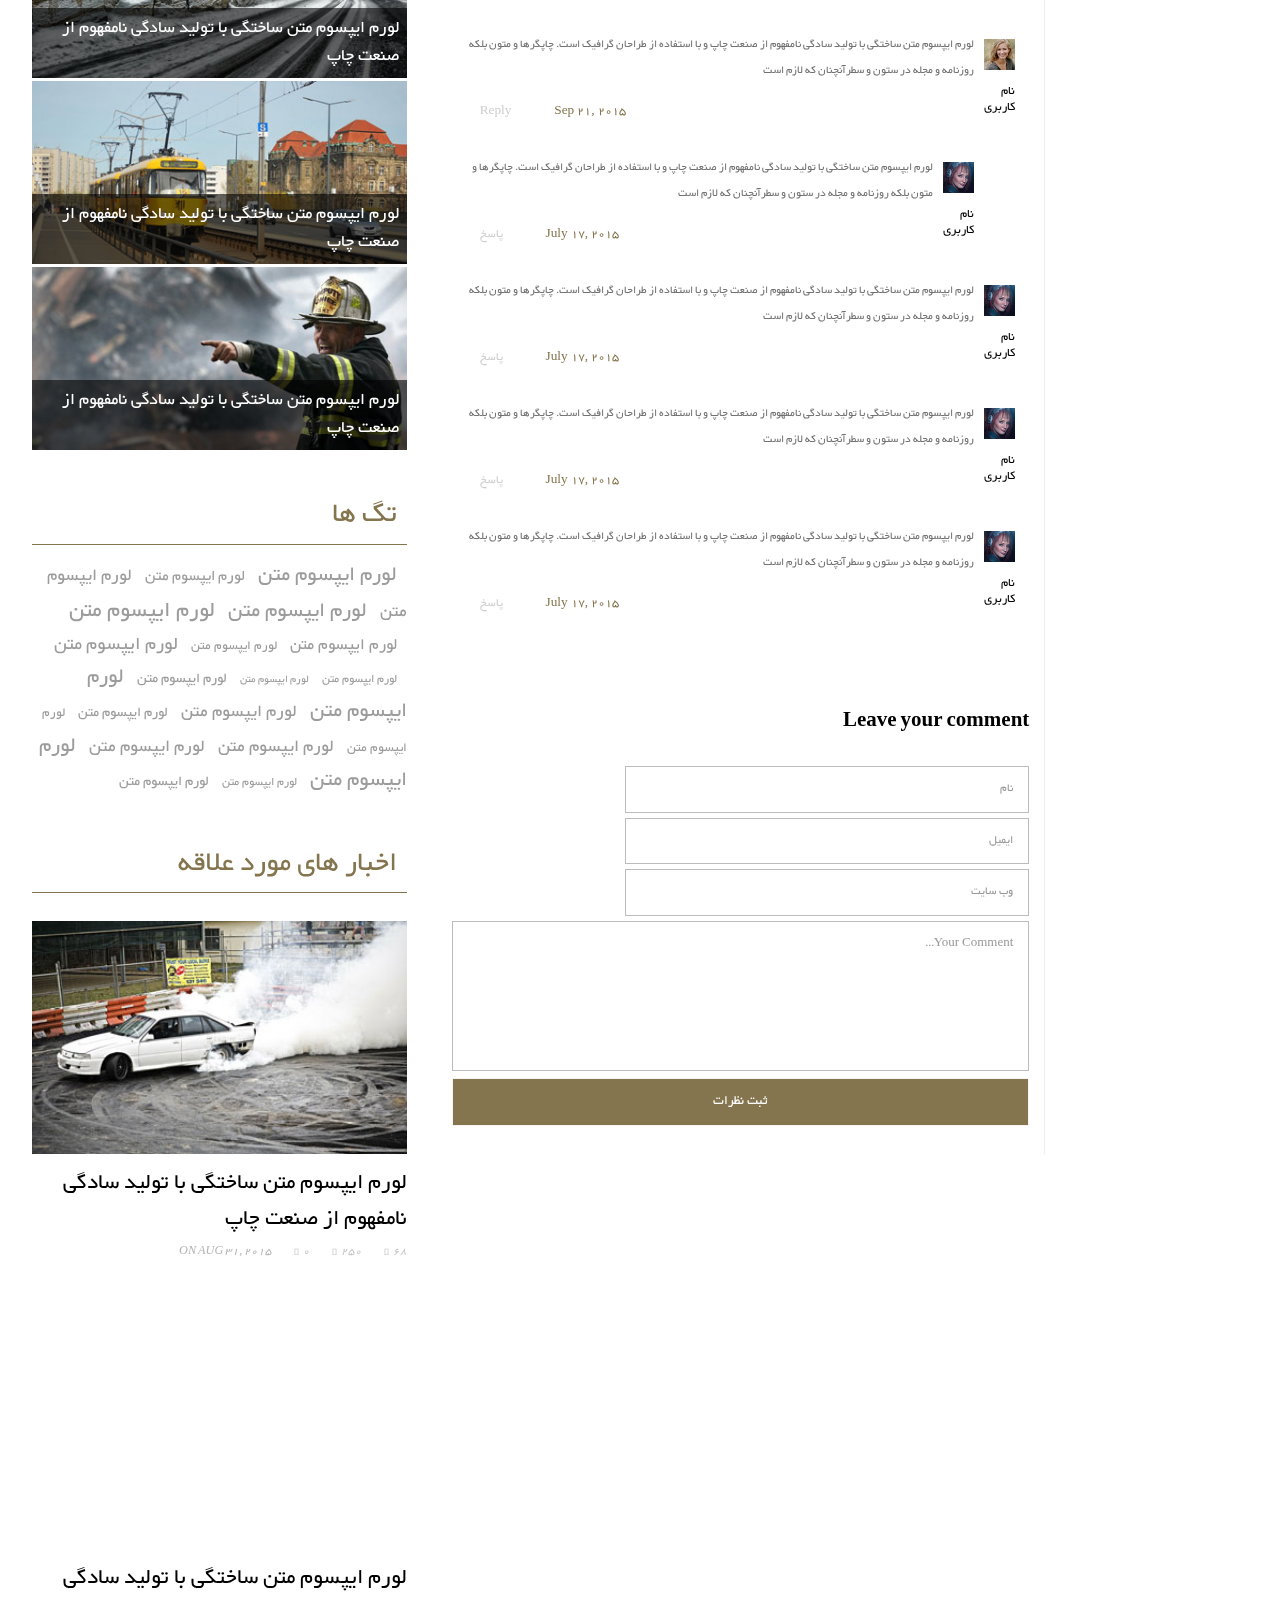
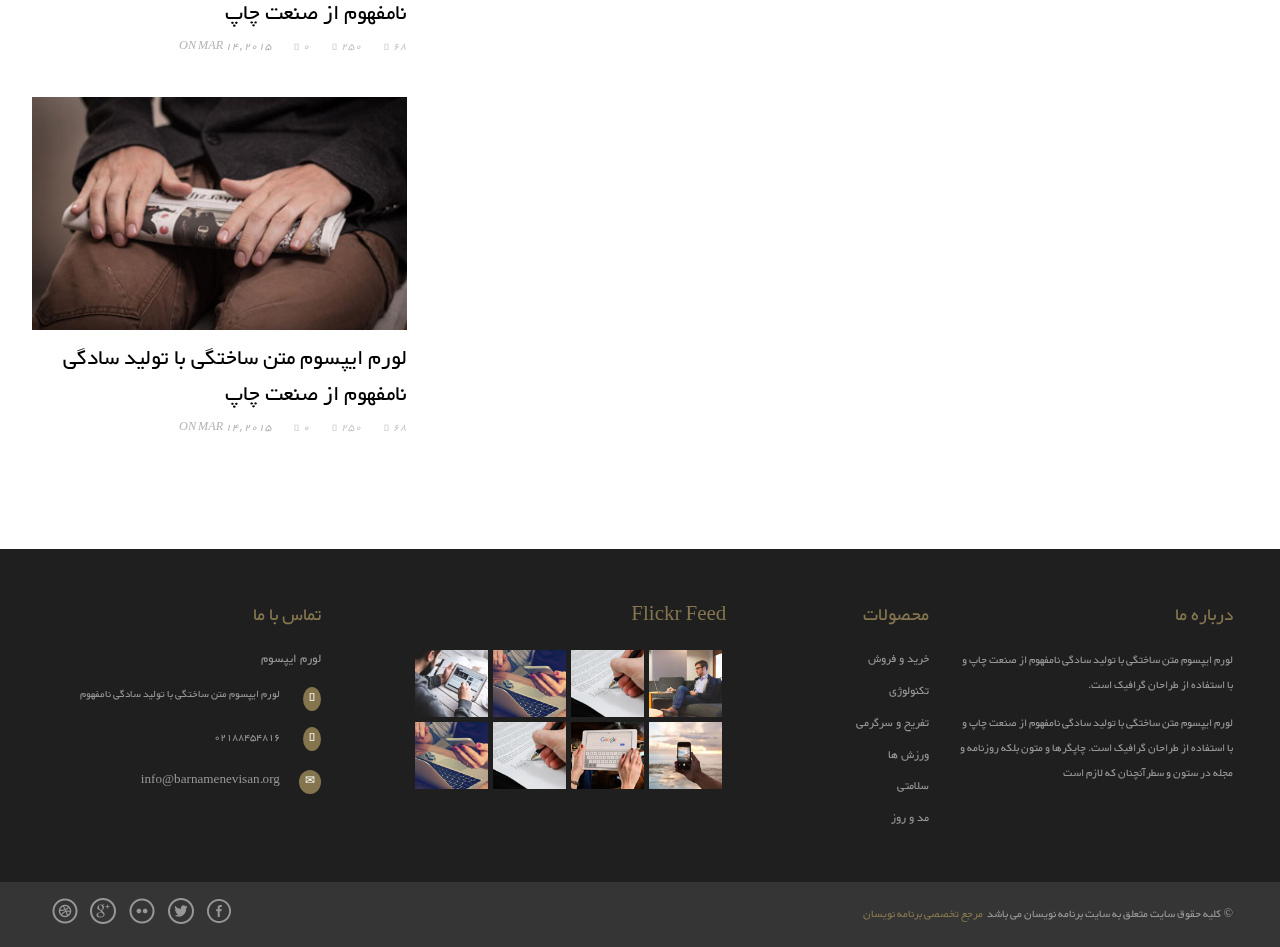
<file: News.Web/Template/single.html>
﻿<!--
Author: W3layouts
Author URL: http://w3layouts.com
License: Creative Commons Attribution 3.0 Unported
License URL: http://creativecommons.org/licenses/by/3.0/
-->
<!DOCTYPE html>
<html>
<head>
<title>Express News a Entertainment Category Flat Bootstarp responsive Website Template | Single :: w3layouts</title>
<link href="css/bootstrap.css" rel='stylesheet' type='text/css' />
<!-- jQuery (necessary for Bootstrap's JavaScript plugins) -->
<script src="js/jquery.min.js"></script>
<!-- Custom Theme files -->
<link href="css/style.css" rel="stylesheet" type="text/css" media="all" />
<!-- Custom Theme files -->
<meta name="viewport" content="width=device-width, initial-scale=1">
<meta http-equiv="Content-Type" content="text/html; charset=utf-8" />
<meta name="keywords" content="Express News Responsive web template, Bootstrap Web Templates, Flat Web Templates, Andriod Compatible web template, 
Smartphone Compatible web template, free webdesigns for Nokia, Samsung, LG, SonyErricsson, Motorola web design" />
<script type="application/x-javascript"> addEventListener("load", function() { setTimeout(hideURLbar, 0); }, false); function hideURLbar(){ window.scrollTo(0,1); } </script>
<!-- for bootstrap working -->
	<script type="text/javascript" src="js/bootstrap.js"></script>
<!-- //for bootstrap working -->
<!-- web-fonts -->
<link href='//fonts.googleapis.com/css?family=Open+Sans:400,300,300italic,400italic,600,600italic,700,700italic,800,800italic' rel='stylesheet' type='text/css'>
<link href='//fonts.googleapis.com/css?family=Varela+Round' rel='stylesheet' type='text/css'>
<script src="js/responsiveslides.min.js"></script>
	<script>
		$(function () {
		  $("#slider").responsiveSlides({
			auto: true,
			nav: true,
			speed: 500,
			namespace: "callbacks",
			pager: true,
		  });
		});
	</script>
	<script type="text/javascript" src="js/move-top.js"></script>
<script type="text/javascript" src="js/easing.js"></script>
<!--/script-->
<script type="text/javascript">
			jQuery(document).ready(function($) {
				$(".scroll").click(function(event){		
					event.preventDefault();
					$('html,body').animate({scrollTop:$(this.hash).offset().top},900);
				});
			});
</script>
</head>
<body>
	<!-- header-section-starts-here -->
	<div class="header">
		<div class="header-top">
			<div class="wrap">
				<div class="top-menu">
					<ul>
                        <li><a href="index.html">صفحه اصلی</a></li>
                        <li><a href="about.html">درباره ما</a></li>
                        <li><a href="privacy-policy.html">شرایط و ضوابط</a></li>
                        <li><a href="contact.html">تماس با ما</a></li>
					</ul>
				</div>
				<div class="num">
                    <p> تماس با ما : 88454816</p>
				</div>
				<div class="clearfix"></div>
			</div>
		</div>
		<div class="header-bottom">
			<div class="logo text-center">
				<a href="index.html"><img src="images/logo.jpg" alt="" /></a>
			</div>
			<div class="navigation">
				<nav class="navbar navbar-default" role="navigation">
		   <div class="wrap">
			<div class="navbar-header">
				<button type="button" class="navbar-toggle" data-toggle="collapse" data-target="#bs-example-navbar-collapse-1">
					<span class="sr-only">تنظیمات ناوبری</span>
					<span class="icon-bar"></span>
					<span class="icon-bar"></span>
					<span class="icon-bar"></span>
				</button>
				
			</div>
			<!--/.navbar-header-->
		
			<div class="collapse navbar-collapse" id="bs-example-navbar-collapse-1">
                <ul class="nav navbar-nav">
                    <li><a href="index.html">صفحه اصلی</a></li>
                    <li><a href="sports.html">ورزش ها</a></li>
                    <li class="dropdown">
                        <a href="#" class="dropdown-toggle" data-toggle="dropdown">تفریح و سرگرمی<b class="caret"></b></a>
                        <ul class="dropdown-menu">
                            <li><a href="#">فیلم ها</a></li>
                            <li class="divider"></li>
                            <li><a href="#">اقدام دیگری</a></li>
                            <li class="divider"></li>
                            <li><a href="#">مقاله ها</a></li>
                            <li class="divider"></li>
                            <li><a href="#">celebrity</a></li>
                            <li class="divider"></li>
                            <li><a href="#">One more separated link</a></li>
                        </ul>
                    </li>
                    <li><a href="shortcodes.html">سلامتی</a></li>
                    <li><a href="fashion.html">مد و فشن</a></li>
                    <li class="dropdown">
                        <a href="business.html" class="dropdown-toggle" data-toggle="dropdown">تجارت<b class="caret"></b></a>
                        <ul class="dropdown-menu multi-column columns-2">
                            <div class="row">
                                <div class="col-sm-6">
                                    <ul class="multi-column-dropdown">
                                        <li><a href="#">عمل</a></li>
                                        <li class="divider"></li>
                                        <li><a href="#">bulls</a></li>
                                        <li class="divider"></li>
                                        <li><a href="#">بازار </a></li>
                                        <li class="divider"></li>
                                        <li><a href="#">بررسی</a></li>
                                        <li class="divider"></li>
                                        <li><a href="shortcodes.html">کد های کوتاه</a></li>
                                    </ul>
                                </div>
                                <div class="col-sm-6">
                                    <ul class="multi-column-dropdown">
                                        <li><a href="#">ویژگی ها</a></li>
                                        <li class="divider"></li>
                                        <li><a href="#">فیلم ها</a></li>
                                        <li class="divider"></li>
                                        <li><a href="#">ورزشی</a></li>
                                        <li class="divider"></li>
                                        <li><a href="#">Reviews</a></li>
                                        <li class="divider"></li>
                                        <li><a href="#">موجودی حساب</a></li>
                                    </ul>
                                </div>
                            </div>
                        </ul>
                    </li>
                    <li><a href="#">Technology</a></li>
                </ul>
				<div class="search">
					<!-- start search-->
				    <div class="search-box">
					    <div id="sb-search" class="sb-search">
							<form>
								<input class="sb-search-input" placeholder="جستجو" type="search" name="search" id="search">
								<input class="sb-search-submit" type="submit" value="">
								<span class="sb-icon-search"> </span>
							</form>
						</div>
				    </div>
					<!-- search-scripts -->
					<script src="js/classie.js"></script>
					<script src="js/uisearch.js"></script>
						<script>
							new UISearch( document.getElementById( 'sb-search' ) );
						</script>
					<!-- //search-scripts -->
					</div>
					<div class="clearfix"></div>
				</div>
			</div>
			<!--/.navbar-collapse-->
	 <!--/.navbar-->
			</div>
		</nav>
		</div>
	</div>
	<!-- header-section-ends-here -->
	<div class="wrap">
		<div class="move-text" dir=ltr>
			<div class="breaking_news">
				<h2>خبر فوری</h2>
			</div>
			<div class="marquee">
				<div class="marquee1"><a class="breaking" href="single.html">>>لورم ایپسوم متن ساختگی با تولید سادگی نامفهوم از صنعت چاپ</a></div>
				<div class="marquee2"><a class="breaking" href="single.html">>>لورم ایپسوم متن ساختگی با تولید سادگی نامفهوم از صنعت چاپ و با استفاده از طراحان گرافیک است.</a></div>
				<div class="clearfix"></div>
			</div>
			<div class="clearfix"></div>
			<script type="text/javascript" src="js/jquery.marquee.min.js"></script>
			<script>
			  $('.marquee').marquee({ pauseOnHover: true });
			  //@ sourceURL=pen.js
			</script>
		</div>
	</div>
	<!-- content-section-starts-here -->
	<div class="main-body">
		<div class="wrap">
		<ol class="breadcrumb">
			  <li><a href="index.html">صفحه اصلی</a></li>
			  <li class="active">تک صفحه ای</li>
			</ol>
			<div class="single-page">
			<div class="col-md-2 share_grid">
				<h3>اشتراک گذاری</h3>
				<ul>
					<li>
						<a href="#">
							<i class="facebook"></i>
							<div class="views">
								<span>اشتراک گذاری</span>
								<label>180</label>	
							</div>			
							<div class="clearfix"></div>
						</a>
					</li>
					<li>
						<a href="#">
							<i class="twitter"></i>
							<div class="views">
								<span>TWEET</span>
								<label>355</label>	
							</div>			
							<div class="clearfix"></div>				
						</a>
					</li>
					<li>
						<a href="#">
							<i class="linkedin"></i>
							<div class="views">
                                <span>اشتراک گذاری</span>
								<label>28</label>	
							</div>			
							<div class="clearfix"></div>								
						</a>
					</li>
					<li>
						<a href="#">
							<i class="pinterest"></i>
							<div class="views">
								<span>PIN</span>
								<label>16</label>	
							</div>			
							<div class="clearfix"></div>				
						</a>
					</li>
					<li>
						<a href="#">
							<i class="email"></i>
							<div class="views">
								<span>ایمیل</span>	
							</div>			
							<div class="clearfix"></div>			
						</a>
					</li>
				</ul>
			</div>	
			<div class="col-md-6 content-right single-post">
				<div class="blog-posts">
			<h3 class="post">لورم ایپسوم متن ساختگی با تولید سادگی نامفهوم از صنعت چاپ و با استفاده از طراحان گرافیک</h3>
				<div class="last-article">
					<p class="artext">لورم ایپسوم متن ساختگی با تولید سادگی نامفهوم از صنعت چاپ و با استفاده از طراحان گرافیک است.</p>
					<h3>لورم ایپسوم متن ساختگی با تولید سادگی</h3>
					<iframe src="https://www.youtube.com/embed/mbDg4OG7z4Y" frameborder="0" allowfullscreen=""></iframe>
					<p class="artext">لورم ایپسوم متن ساختگی با تولید سادگی نامفهوم از صنعت چاپ و با استفاده از طراحان گرافیک است. .</p>
						<p class="artext">لورم ایپسوم متن ساختگی با تولید سادگی نامفهوم از صنعت چاپ و با استفاده از طراحان گرافیک است. </p>
					<ul class="categories">
						<li><a href="#">بازار</a></li>
						<li><a href="#">خرید و فروش</a></li>
						<li><a href="#">ورزشی</a></li>
						<li><a href="#">گزارش های خاص</a></li>
						<li><a href="#">فرهنگی</a></li>
					</ul>
					<div class="clearfix"></div>
					<!--related-posts-->
				<div class="row related-posts">
					<h4>مقالات شما ممکن است مانند</h4>
					<div class="col-xs-6 col-md-3 related-grids">
						<a href="single.html" class="thumbnail">
							<img src="images/f2.jpg" alt=""/>
						</a>
						<h5><a href="single.html">لورم ایپسوم متن ساختگی</a></h5>
					</div>	
					<div class="col-xs-6 col-md-3 related-grids">
						<a href="single.html" class="thumbnail">
							<img src="images/f1.jpg" alt=""/>
						</a>
						<h5><a href="single.html">لورم ایپسوم متن ساختگی</a></h5>
					</div>
					<div class="col-xs-6 col-md-3 related-grids">
						<a href="single.html" class="thumbnail">
							<img src="images/f3.jpg" alt=""/>
						</a>
						<h5><a href="single.html">لورم ایپسوم متن ساختگی</a></h5>
					</div>
					<div class="col-xs-6 col-md-3 related-grids">
						<a href="single.html" class="thumbnail">
							<img src="images/f6.jpg" alt=""/>
						</a>
						<h5><a href="single.html">لورم ایپسوم متن ساختگی</a></h5>
					</div>					
				</div>
				<!--//related-posts-->

				<div class="response">
					<h4>پاسخ</h4>
					<div class="media response-info">
						<div class="media-right response-text-right">
							<a href="#">
								<img class="media-object" src="images/c1.jpg" alt=""/>
							</a>
							<h5><a href="#">نام کاربری</a></h5>
						</div>
						<div class="media-body response-text-left">
							<p>لورم ایپسوم متن ساختگی با تولید سادگی نامفهوم از صنعت چاپ و با استفاده از طراحان گرافیک است. چاپگرها و متون بلکه روزنامه و مجله در ستون و سطرآنچنان که لازم است </p>
							<ul>
								<li>Sep 21, 2015</li>
								<li><a href="single.html">Reply</a></li>
							</ul>
							<div class="media response-info">
                                <div class="media-right response-text-right">
                                    <a href="#">
                                        <img class="media-object" src="images/c2.jpg" alt="" />
                                    </a>
                                    <h5><a href="#">نام کاربری</a></h5>
                                </div>
                                <div class="media-body response-text-left">
                                    <p>لورم ایپسوم متن ساختگی با تولید سادگی نامفهوم از صنعت چاپ و با استفاده از طراحان گرافیک است. چاپگرها و متون بلکه روزنامه و مجله در ستون و سطرآنچنان که لازم است </p>
                                    <ul>
                                        <li>July 17, 2015</li>
                                        <li><a href="single.html">پاسخ</a></li>
                                    </ul>
                                </div>
								<div class="clearfix"> </div>
							</div>
						</div>
						<div class="clearfix"> </div>
					</div>
                    <div class="media response-info">
                        <div class="media-right response-text-right">
                            <a href="#">
                                <img class="media-object" src="images/c2.jpg" alt="" />
                            </a>
                            <h5><a href="#">نام کاربری</a></h5>
                        </div>
                        <div class="media-body response-text-left">
                            <p>لورم ایپسوم متن ساختگی با تولید سادگی نامفهوم از صنعت چاپ و با استفاده از طراحان گرافیک است. چاپگرها و متون بلکه روزنامه و مجله در ستون و سطرآنچنان که لازم است </p>
                            <ul>
                                <li>July 17, 2015</li>
                                <li><a href="single.html">پاسخ</a></li>
                            </ul>
                        </div>
                        <div class="clearfix"> </div>
                    </div>
                    <div class="media response-info">
                        <div class="media-right response-text-right">
                            <a href="#">
                                <img class="media-object" src="images/c2.jpg" alt="" />
                            </a>
                            <h5><a href="#">نام کاربری</a></h5>
                        </div>
                        <div class="media-body response-text-left">
                            <p>لورم ایپسوم متن ساختگی با تولید سادگی نامفهوم از صنعت چاپ و با استفاده از طراحان گرافیک است. چاپگرها و متون بلکه روزنامه و مجله در ستون و سطرآنچنان که لازم است </p>
                            <ul>
                                <li>July 17, 2015</li>
                                <li><a href="single.html">پاسخ</a></li>
                            </ul>
                        </div>
                        <div class="clearfix"> </div>
                    </div>
                    <div class="media response-info">
                        <div class="media-right response-text-right">
                            <a href="#">
                                <img class="media-object" src="images/c2.jpg" alt="" />
                            </a>
                            <h5><a href="#">نام کاربری</a></h5>
                        </div>
                        <div class="media-body response-text-left">
                            <p>لورم ایپسوم متن ساختگی با تولید سادگی نامفهوم از صنعت چاپ و با استفاده از طراحان گرافیک است. چاپگرها و متون بلکه روزنامه و مجله در ستون و سطرآنچنان که لازم است </p>
                            <ul>
                                <li>July 17, 2015</li>
                                <li><a href="single.html">پاسخ</a></li>
                            </ul>
                        </div>
                        <div class="clearfix"> </div>
                    </div>
				</div>	
				<div class="coment-form">
					<h4>Leave your comment</h4>
					<form>
						<input type="text" value="نام " onfocus="this.value = '';" onblur="if (this.value == '') {this.value = 'Name';}" required="">
						<input type="email" value="ایمیل" onfocus="this.value = '';" onblur="if (this.value == '') {this.value = 'Email (will not be published)*';}" required="">
						<input type="text" value="وب سایت" onfocus="this.value = '';" onblur="if (this.value == '') {this.value = 'Website';}" required="">
						<textarea onfocus="this.value = '';" onblur="if (this.value == '') {this.value = 'نظرات';}" required="">Your Comment...</textarea>
						<input type="submit" value="ثبت نظرات" >
					</form>
				</div>	
				<div class="clearfix"></div>
			</div>
		</div>

				</div>
			<div class="col-md-4 side-bar">
                <div class="first_half">
                    <div class="categories">
                        <header>
                            <h3 class="side-title-head">محصولات</h3>
                        </header>
                        <ul>
                            <li><a href="business.html">خرید و فروش</a></li>
                            <li><a href="technology.html">Technology</a></li>
                            <li><a href="entertainment.html">تفریح و سرگرمی</a></li>
                            <li><a href="sports.html">ورزش</a></li>
                            <li><a href="fashion.html">مد و فشن</a></li>
                            <li><a href="shortcodes.html">سلامتی</a></li>
                        </ul>
                    </div>
                    <div class="newsletter">
                        <h1 class="side-title-head">عضویت در خبر نامه</h1>
                        <p class="sign">  ثبت نام برای دریافت خبرنامه رایگان ما!</p>
                        <form>
                            <input type="text" class="text" value="ایمیل" onfocus="this.value = '';" onblur="if (this.value == '') {this.value = 'Email Address';}">
                            <input type="submit" value="submit">
                        </form>
                    </div>
                    <div class="newsletter">
                        <h1 class="side-title-head">عضویت در خبر نامه</h1>
                        <p class="sign">  ثبت نام برای دریافت خبرنامه رایگان ما!</p>
                        <form>
                            <input type="text" class="text" value="ایمیل" onfocus="this.value = '';" onblur="if (this.value == '') {this.value = 'Email Address';}">
                            <input type="submit" value="submit">
                        </form>
                    </div>
                    <div class="list_vertical">
                        <section class="accordation_menu">
                            <div>
                                <input id="label-1" name="lida" type="radio" checked />
                                <label for="label-1" id="item1"><i class="ferme"> </i>پست های محبوب<i class="icon-plus-sign i-left1"></i><i class="icon-minus-sign i-left2"></i></label>
                                <div class="content" id="a1">
                                    <div class="scrollbar" id="style-2">
                                        <div class="force-overflow">
                                            <div class="popular-post-grids">
                                                <div class="popular-post-grid">
                                                    <div class="post-img">
                                                        <a href="single.html"><img src="images/bus2.jpg" alt="" /></a>
                                                    </div>
                                                    <div class="post-text">
                                                        <a class="pp-title" href="single.html"> لورم ایپسوم متن ساختگی با تولید سادگی</a>
                                                        <p>On Feb 25 <a class="span_link" href="#"><span class="glyphicon glyphicon-comment"></span>3 </a><a class="span_link" href="#"><span class="glyphicon glyphicon-eye-open"></span>56 </a></p>
                                                    </div>
                                                    <div class="clearfix"></div>
                                                </div>
                                                <div class="popular-post-grid">
                                                    <div class="post-img">
                                                        <a href="single.html"><img src="images/bus1.jpg" alt="" /></a>
                                                    </div>
                                                    <div class="post-text">
                                                        <a class="pp-title" href="single.html"> لورم ایپسوم متن ساختگی با تولید سادگی</a>
                                                        <p>On Apr 14 <a class="span_link" href="#"><span class="glyphicon glyphicon-comment"></span>2 </a><a class="span_link" href="#"><span class="glyphicon glyphicon-eye-open"></span>56 </a></p>
                                                    </div>
                                                    <div class="clearfix"></div>
                                                </div>
                                                <div class="popular-post-grid">
                                                    <div class="post-img">
                                                        <a href="single.html"><img src="images/bus3.jpg" alt="" /></a>
                                                    </div>
                                                    <div class="post-text">
                                                        <a class="pp-title" href="single.html">لورم ایپسوم متن ساختگی با تولید سادگی</a>
                                                        <p>On Jun 25 <a class="span_link" href="#"><span class="glyphicon glyphicon-comment"></span>0 </a><a class="span_link" href="#"><span class="glyphicon glyphicon-eye-open"></span>56 </a></p>
                                                    </div>
                                                    <div class="clearfix"></div>
                                                </div>
                                                <div class="popular-post-grid">
                                                    <div class="post-img">
                                                        <a href="single.html"><img src="images/bus4.jpg" alt="" /></a>
                                                    </div>
                                                    <div class="post-text">
                                                        <a class="pp-title" href="single.html">لورم ایپسوم متن ساختگی با تولید سادگی</a>
                                                        <p>On Jan 25 <a class="span_link" href="#"><span class="glyphicon glyphicon-comment"></span>1 </a><a class="span_link" href="#"><span class="glyphicon glyphicon-eye-open"></span>56 </a></p>
                                                    </div>
                                                    <div class="clearfix"></div>
                                                </div>
                                            </div>
                                        </div>
                                    </div>
                                </div>
                            </div>
                            <div>
                                <input id="label-2" name="lida" type="radio" />
                                <label for="label-2" id="item2"><i class="icon-leaf" id="i2"></i>Recent Posts<i class="icon-plus-sign i-left1"></i><i class="icon-minus-sign i-left2"></i></label>
                                <div class="content" id="a2">
                                    <div class="scrollbar" id="style-2">
                                        <div class="force-overflow">
                                            <div class="popular-post-grids">
                                                <div class="popular-post-grid">
                                                    <div class="post-img">
                                                        <a href="single.html"><img src="images/tec2.jpg" alt="" /></a>
                                                    </div>
                                                    <div class="post-text">
                                                        <a class="pp-title" href="single.html"> لورم ایپسوم متن ساختگی با تولید سادگی</a>
                                                        <p>On Feb 25 <a class="span_link" href="#"><span class="glyphicon glyphicon-comment"></span>3 </a><a class="span_link" href="#"><span class="glyphicon glyphicon-eye-open"></span>56 </a></p>
                                                    </div>
                                                    <div class="clearfix"></div>
                                                </div>
                                                <div class="popular-post-grid">
                                                    <div class="post-img">
                                                        <a href="single.html"><img src="images/tec1.jpg" alt="" /></a>
                                                    </div>
                                                    <div class="post-text">
                                                        <a class="pp-title" href="single.html">لورم ایپسوم متن ساختگی با تولید سادگی</a>
                                                        <p>On Apr 14 <a class="span_link" href="#"><span class="glyphicon glyphicon-comment"></span>2 </a><a class="span_link" href="#"><span class="glyphicon glyphicon-eye-open"></span>56 </a></p>
                                                    </div>
                                                    <div class="clearfix"></div>
                                                </div>
                                                <div class="popular-post-grid">
                                                    <div class="post-img">
                                                        <a href="single.html"><img src="images/tec3.jpg" alt="" /></a>
                                                    </div>
                                                    <div class="post-text">
                                                        <a class="pp-title" href="single.html">لورم ایپسوم متن ساختگی با تولید سادگی</a>
                                                        <p>On Jun 25 <a class="span_link" href="#"><span class="glyphicon glyphicon-comment"></span>0 </a><a class="span_link" href="#"><span class="glyphicon glyphicon-eye-open"></span>56 </a></p>
                                                    </div>
                                                    <div class="clearfix"></div>
                                                </div>
                                                <div class="popular-post-grid">
                                                    <div class="post-img">
                                                        <a href="single.html"><img src="images/tec4.jpg" alt="" /></a>
                                                    </div>
                                                    <div class="post-text">
                                                        <a class="pp-title" href="single.html">لورم ایپسوم متن ساختگی با تولید سادگی</a>
                                                        <p>On Jan 25 <a class="span_link" href="#"><span class="glyphicon glyphicon-comment"></span>1 </a><a class="span_link" href="#"><span class="glyphicon glyphicon-eye-open"></span>56 </a></p>
                                                    </div>
                                                    <div class="clearfix"></div>
                                                </div>
                                            </div>
                                        </div>
                                    </div>
                                </div>
                            </div>
                            <div>
                                <input id="label-3" name="lida" type="radio" />
                                <label for="label-3" id="item3"><i class="icon-trophy" id="i3"></i>Comments<i class="icon-plus-sign i-left1"></i><i class="icon-minus-sign i-left2"></i></label>
                                <div class="content" id="a3">
                                    <div class="scrollbar" id="style-2">
                                        <div class="force-overflow">
                                            <div class="response">
                                                <div class="media response-info">
                                                    <div class="media-right response-text-right">
                                                        <a href="#">
                                                            <img class="media-object" src="images/icon1.png" alt="" />
                                                        </a>
                                                        <h5><a href="#">نام کاربری</a></h5>
                                                    </div>
                                                    <div class="media-body response-text-left">
                                                        <p>لورم ایپسوم متن ساختگی با تولید سادگی نامفهوم از صنعت چاپ و با استفاده از طراحان گرافیک است. چاپگرها و متون بلکه روزنامه و مجله در ستون و سطرآنچنان که لازم است و برای شرایط فعلی تکنولوژی مورد نیاز و کاربردهای متنوع با هدف بهبود ابزارهای کاربردی می باشد. کتابهای زیادی در شصت و سه درصد گذشته، حال و آینده شناخت فراوان جامعه و متخصصان را می طلبد تا با نرم افزارها شناخت بیشتری را برای طراحان رایانه ای علی الخصوص طراحان خلاقی و فرهنگ پیشرو در زبان فارسی ایجاد کرد. در این صورت می توان امید داشت که تمام و دشواری موجود در ارائه راهکارها و شرایط سخت تایپ به پایان رسد وزمان مورد نیاز شامل حروفچینی دستاوردهای اصلی و جوابگوی سوالات پیوسته اهل دنیای موجود طراحی اساسا مورد استفاده قرار گیرد.</p>
                                                        <ul>
                                                            <li>MARCH 21, 2015</li>
                                                            <li><a href="single.html">پاسخ</a></li>
                                                        </ul>
                                                    </div>
                                                    <div class="clearfix"> </div>
                                                </div>
                                                <div class="media response-info">
                                                    <div class="media-right response-text-right">
                                                        <a href="#">
                                                            <img class="media-object" src="images/icon1.png" alt="" />
                                                        </a>
                                                        <h5><a href="#">نام کاربری</a></h5>
                                                    </div>
                                                    <div class="media-body response-text-left">
                                                        <p>لورم ایپسوم متن ساختگی با تولید سادگی نامفهوم از صنعت چاپ و با استفاده از طراحان گرافیک است. چاپگرها و متون بلکه روزنامه و مجله در ستون و سطرآنچنان که لازم است و برای شرایط فعلی تکنولوژی مورد نیاز و کاربردهای متنوع با هدف بهبود ابزارهای کاربردی می باشد. کتابهای زیادی در شصت و سه درصد گذشته، حال و آینده شناخت فراوان جامعه و متخصصان را می طلبد تا با نرم افزارها شناخت بیشتری را برای طراحان رایانه ای علی الخصوص طراحان خلاقی و فرهنگ پیشرو در زبان فارسی ایجاد کرد. در این صورت می توان امید داشت که تمام و دشواری موجود در ارائه راهکارها و شرایط سخت تایپ به پایان رسد وزمان مورد نیاز شامل حروفچینی دستاوردهای اصلی و جوابگوی سوالات پیوسته اهل دنیای موجود طراحی اساسا مورد استفاده قرار گیرد.</p>
                                                        <ul>
                                                            <li>MARCH 21, 2015</li>
                                                            <li><a href="single.html">پاسخ</a></li>
                                                        </ul>
                                                    </div>
                                                    <div class="clearfix"> </div>
                                                </div>
                                                <div class="media response-info">
                                                    <div class="media-right response-text-right">
                                                        <a href="#">
                                                            <img class="media-object" src="images/icon1.png" alt="" />
                                                        </a>
                                                        <h5><a href="#">نام کاربری</a></h5>
                                                    </div>
                                                    <div class="media-body response-text-left">
                                                        <p>لورم ایپسوم متن ساختگی با تولید سادگی نامفهوم از صنعت چاپ و با استفاده از طراحان گرافیک است. چاپگرها و متون بلکه روزنامه و مجله در ستون و سطرآنچنان که لازم است و برای شرایط فعلی تکنولوژی مورد نیاز و کاربردهای متنوع با هدف بهبود ابزارهای کاربردی می باشد. کتابهای زیادی در شصت و سه درصد گذشته، حال و آینده شناخت فراوان جامعه و متخصصان را می طلبد تا با نرم افزارها شناخت بیشتری را برای طراحان رایانه ای علی الخصوص طراحان خلاقی و فرهنگ پیشرو در زبان فارسی ایجاد کرد. در این صورت می توان امید داشت که تمام و دشواری موجود در ارائه راهکارها و شرایط سخت تایپ به پایان رسد وزمان مورد نیاز شامل حروفچینی دستاوردهای اصلی و جوابگوی سوالات پیوسته اهل دنیای موجود طراحی اساسا مورد استفاده قرار گیرد.</p>
                                                        <ul>
                                                            <li>MARCH 21, 2015</li>
                                                            <li><a href="single.html">پاسخ</a></li>
                                                        </ul>
                                                    </div>
                                                    <div class="clearfix"> </div>
                                                </div>
                                                <div class="media response-info">
                                                    <div class="media-right response-text-right">
                                                        <a href="#">
                                                            <img class="media-object" src="images/icon1.png" alt="" />
                                                        </a>
                                                        <h5><a href="#">نام کاربری</a></h5>
                                                    </div>
                                                    <div class="media-body response-text-left">
                                                        <p>لورم ایپسوم متن ساختگی با تولید سادگی نامفهوم از صنعت چاپ و با استفاده از طراحان گرافیک است. چاپگرها و متون بلکه روزنامه و مجله در ستون و سطرآنچنان که لازم است و برای شرایط فعلی تکنولوژی مورد نیاز و کاربردهای متنوع با هدف بهبود ابزارهای کاربردی می باشد. کتابهای زیادی در شصت و سه درصد گذشته، حال و آینده شناخت فراوان جامعه و متخصصان را می طلبد تا با نرم افزارها شناخت بیشتری را برای طراحان رایانه ای علی الخصوص طراحان خلاقی و فرهنگ پیشرو در زبان فارسی ایجاد کرد. در این صورت می توان امید داشت که تمام و دشواری موجود در ارائه راهکارها و شرایط سخت تایپ به پایان رسد وزمان مورد نیاز شامل حروفچینی دستاوردهای اصلی و جوابگوی سوالات پیوسته اهل دنیای موجود طراحی اساسا مورد استفاده قرار گیرد.</p>
                                                        <ul>
                                                            <li>MARCH 21, 2015</li>
                                                            <li><a href="single.html">پاسخ</a></li>
                                                        </ul>
                                                    </div>
                                                    <div class="clearfix"> </div>
                                                </div>
                                                <div class="media response-info">
                                                    <div class="media-right response-text-right">
                                                        <a href="#">
                                                            <img class="media-object" src="images/icon1.png" alt="" />
                                                        </a>
                                                        <h5><a href="#">نام کاربری</a></h5>
                                                    </div>
                                                    <div class="media-body response-text-left">
                                                        <p>لورم ایپسوم متن ساختگی با تولید سادگی نامفهوم از صنعت چاپ و با استفاده از طراحان گرافیک است. چاپگرها و متون بلکه روزنامه و مجله در ستون و سطرآنچنان که لازم است و برای شرایط فعلی تکنولوژی مورد نیاز و کاربردهای متنوع با هدف بهبود ابزارهای کاربردی می باشد. کتابهای زیادی در شصت و سه درصد گذشته، حال و آینده شناخت فراوان جامعه و متخصصان را می طلبد تا با نرم افزارها شناخت بیشتری را برای طراحان رایانه ای علی الخصوص طراحان خلاقی و فرهنگ پیشرو در زبان فارسی ایجاد کرد. در این صورت می توان امید داشت که تمام و دشواری موجود در ارائه راهکارها و شرایط سخت تایپ به پایان رسد وزمان مورد نیاز شامل حروفچینی دستاوردهای اصلی و جوابگوی سوالات پیوسته اهل دنیای موجود طراحی اساسا مورد استفاده قرار گیرد.</p>
                                                        <ul>
                                                            <li>MARCH 21, 2015</li>
                                                            <li><a href="single.html">پاسخ</a></li>
                                                        </ul>
                                                    </div>
                                                    <div class="clearfix"> </div>
                                                </div>
                                                <div class="media response-info">
                                                    <div class="media-right response-text-right">
                                                        <a href="#">
                                                            <img class="media-object" src="images/icon1.png" alt="" />
                                                        </a>
                                                        <h5><a href="#">نام کاربری</a></h5>
                                                    </div>
                                                    <div class="media-body response-text-left">
                                                        <p>لورم ایپسوم متن ساختگی با تولید سادگی نامفهوم از صنعت چاپ و با استفاده از طراحان گرافیک است. چاپگرها و متون بلکه روزنامه و مجله در ستون و سطرآنچنان که لازم است و برای شرایط فعلی تکنولوژی مورد نیاز و کاربردهای متنوع با هدف بهبود ابزارهای کاربردی می باشد. کتابهای زیادی در شصت و سه درصد گذشته، حال و آینده شناخت فراوان جامعه و متخصصان را می طلبد تا با نرم افزارها شناخت بیشتری را برای طراحان رایانه ای علی الخصوص طراحان خلاقی و فرهنگ پیشرو در زبان فارسی ایجاد کرد. در این صورت می توان امید داشت که تمام و دشواری موجود در ارائه راهکارها و شرایط سخت تایپ به پایان رسد وزمان مورد نیاز شامل حروفچینی دستاوردهای اصلی و جوابگوی سوالات پیوسته اهل دنیای موجود طراحی اساسا مورد استفاده قرار گیرد.</p>
                                                        <ul>
                                                            <li>MARCH 21, 2015</li>
                                                            <li><a href="single.html">پاسخ</a></li>
                                                        </ul>
                                                    </div>
                                                    <div class="clearfix"> </div>
                                                </div>
                                                <div class="media response-info">
                                                    <div class="media-right response-text-right">
                                                        <a href="#">
                                                            <img class="media-object" src="images/icon1.png" alt="" />
                                                        </a>
                                                        <h5><a href="#">نام کاربری</a></h5>
                                                    </div>
                                                    <div class="media-body response-text-left">
                                                        <p>لورم ایپسوم متن ساختگی با تولید سادگی نامفهوم از صنعت چاپ و با استفاده از طراحان گرافیک است. چاپگرها و متون بلکه روزنامه و مجله در ستون و سطرآنچنان که لازم است و برای شرایط فعلی تکنولوژی مورد نیاز و کاربردهای متنوع با هدف بهبود ابزارهای کاربردی می باشد. کتابهای زیادی در شصت و سه درصد گذشته، حال و آینده شناخت فراوان جامعه و متخصصان را می طلبد تا با نرم افزارها شناخت بیشتری را برای طراحان رایانه ای علی الخصوص طراحان خلاقی و فرهنگ پیشرو در زبان فارسی ایجاد کرد. در این صورت می توان امید داشت که تمام و دشواری موجود در ارائه راهکارها و شرایط سخت تایپ به پایان رسد وزمان مورد نیاز شامل حروفچینی دستاوردهای اصلی و جوابگوی سوالات پیوسته اهل دنیای موجود طراحی اساسا مورد استفاده قرار گیرد.</p>
                                                        <ul>
                                                            <li>MARCH 21, 2015</li>
                                                            <li><a href="single.html">پاسخ</a></li>
                                                        </ul>
                                                    </div>
                                                    <div class="clearfix"> </div>
                                                </div>
                                            </div>
                                        </div>

                                    </div>
                                </div>
                            </div>
                        </section>
                    </div>
                    <div class="side-bar-articles">
                        <div class="side-bar-article">
                            <a href="single.html"><img src="images/sai.jpg" alt="" /></a>
                            <div class="side-bar-article-title">
                                <a href="single.html">لورم ایپسوم متن ساختگی با تولید سادگی نامفهوم از صنعت چاپ</a>
                            </div>
                        </div>
                        <div class="side-bar-article">
                            <a href="single.html"><img src="images/sai2.jpg" alt="" /></a>
                            <div class="side-bar-article-title">
                                <a href="single.html">لورم ایپسوم متن ساختگی با تولید سادگی نامفهوم از صنعت چاپ</a>
                            </div>
                        </div>
                        <div class="side-bar-article">
                            <a href="single.html"><img src="images/sai3.jpg" alt="" /></a>
                            <div class="side-bar-article-title">
                                <a href="single.html">لورم ایپسوم متن ساختگی با تولید سادگی نامفهوم از صنعت چاپ</a>
                            </div>
                        </div>
                    </div>
                </div>
                <div class="secound_half">
                    <div class="tags">
                        <header>
                            <h3 class="title-head">تگ ها</h3>
                        </header>
                        <p>
                            <a class="tag1" href="single.html">لورم ایپسوم متن</a>
                            <a class="tag2" href="single.html">لورم ایپسوم متن</a>
                            <a class="tag3" href="single.html">لورم ایپسوم متن</a>
                            <a class="tag4" href="single.html">لورم ایپسوم متن</a>
                            <a class="tag5" href="single.html">لورم ایپسوم متن</a>
                            <a class="tag6" href="single.html">لورم ایپسوم متن</a>
                            <a class="tag7" href="single.html">لورم ایپسوم متن</a>
                            <a class="tag8" href="single.html">لورم ایپسوم متن</a>
                            <a class="tag9" href="single.html">لورم ایپسوم متن</a>
                            <a class="tag10" href="single.html">لورم ایپسوم متن</a>
                            <a class="tag11" href="single.html">لورم ایپسوم متن</a>
                            <a class="tag12" href="single.html">لورم ایپسوم متن</a>
                            <a class="tag13" href="single.html">لورم ایپسوم متن</a>
                            <a class="tag14" href="single.html">لورم ایپسوم متن</a>
                            <a class="tag15" href="single.html">لورم ایپسوم متن</a>
                            <a class="tag16" href="single.html">لورم ایپسوم متن</a>
                            <a class="tag17" href="single.html">لورم ایپسوم متن</a>
                            <a class="tag18" href="single.html">لورم ایپسوم متن</a>
                            <a class="tag19" href="single.html">لورم ایپسوم متن</a>
                            <a class="tag20" href="single.html">لورم ایپسوم متن</a>
                        </p>
                    </div>
                    <div class="popular-news">
                        <header>
                            <h3 class="title-popular">اخبار های مورد علاقه</h3>
                        </header>
                        <div class="popular-grids">
                            <div class="popular-grid">
                                <a href="single.html"><img src="images/popular-4.jpg" alt="" /></a>
                                <a class="title" href="single.html">لورم ایپسوم متن ساختگی با تولید سادگی نامفهوم از صنعت چاپ</a>
                                <p>On Aug 31, 2015 <a class="span_link" href="#"><span class="glyphicon glyphicon-comment"></span>0 </a><a class="span_link" href="#"><span class="glyphicon glyphicon-eye-open"></span>250 </a><a class="span_link" href="#"><span class="glyphicon glyphicon-thumbs-up"></span>68</a></p>
                            </div>
                            <div class="popular-grid">
                                <iframe width="100%" src="https://www.youtube.com/embed/LGMn_yi_62k" frameborder="0" allowfullscreen></iframe>
                                <a class="title" href="single.html">لورم ایپسوم متن ساختگی با تولید سادگی نامفهوم از صنعت چاپ</a>
                                <p>On Mar 14, 2015 <a class="span_link" href="#"><span class="glyphicon glyphicon-comment"></span>0 </a><a class="span_link" href="#"><span class="glyphicon glyphicon-eye-open"></span>250 </a><a class="span_link" href="#"><span class="glyphicon glyphicon-thumbs-up"></span>68</a></p>
                            </div>
                            <div class="popular-grid">
                                <a href="single.html"><img src="images/popular-3.jpg" alt="" /></a>
                                <a class="title" href="single.html">لورم ایپسوم متن ساختگی با تولید سادگی نامفهوم از صنعت چاپ</a>
                                <p>On Mar 14, 2015 <a class="span_link" href="#"><span class="glyphicon glyphicon-comment"></span>0 </a><a class="span_link" href="#"><span class="glyphicon glyphicon-eye-open"></span>250 </a><a class="span_link" href="#"><span class="glyphicon glyphicon-thumbs-up"></span>68</a></p>
                            </div>
                        </div>
                    </div>
                </div>
					<div class="clearfix"></div>
			</div>
			<div class="clearfix"></div>
		</div>
		</div>
	</div>
	<!-- content-section-ends-here -->
	<!-- footer-section-starts-here -->
    <div class="footer">
        <div class="footer-top">
            <div class="wrap">
                <div class="col-md-3 col-xs-6 col-sm-4 footer-grid">
                    <h4 class="footer-head">درباره ما</h4>
                    <p>لورم ایپسوم متن ساختگی با تولید سادگی نامفهوم از صنعت چاپ و با استفاده از طراحان گرافیک است.</p>
                    <p>لورم ایپسوم متن ساختگی با تولید سادگی نامفهوم از صنعت چاپ و با استفاده از طراحان گرافیک است. چاپگرها و متون بلکه روزنامه و مجله در ستون و سطرآنچنان که لازم است</p>
                </div>
                <div class="col-md-2 col-xs-6 col-sm-2 footer-grid">
                    <h4 class="footer-head">محصولات</h4>
                    <ul class="cat">
                        <li><a href="business.html">خرید و فروش</a></li>
                        <li><a href="technology.html">تکنولوژی</a></li>
                        <li><a href="entertainment.html">تفریح و سرگرمی</a></li>
                        <li><a href="sports.html">ورزش ها</a></li>
                        <li><a href="shortcodes.html">سلامتی</a></li>
                        <li><a href="fashion.html">مد و روز</a></li>
                    </ul>
                </div>
                <div class="col-md-4 col-xs-6 col-sm-6 footer-grid">
                    <h4 class="footer-head">Flickr Feed</h4>
                    <ul class="flickr">
                        <li><a href="#"><img src="images/bus4.jpg"></a></li>
                        <li><a href="#"><img src="images/bus2.jpg"></a></li>
                        <li><a href="#"><img src="images/bus3.jpg"></a></li>
                        <li><a href="#"><img src="images/tec4.jpg"></a></li>
                        <li><a href="#"><img src="images/tec2.jpg"></a></li>
                        <li><a href="#"><img src="images/tec3.jpg"></a></li>
                        <li><a href="#"><img src="images/bus2.jpg"></a></li>
                        <li><a href="#"><img src="images/bus3.jpg"></a></li>
                        <div class="clearfix"></div>
                    </ul>
                </div>
                <div class="col-md-3 col-xs-12 footer-grid">
                    <h4 class="footer-head">تماس با ما</h4>
                    <span class="hq">لورم ایپسوم</span>
                    <address>
                        <ul class="location">
                            <li><span class="glyphicon glyphicon-map-marker"></span></li>
                            <li>لورم ایپسوم متن ساختگی با تولید سادگی نامفهوم</li>
                            <div class="clearfix"></div>
                        </ul>
                        <ul class="location">
                            <li><span class="glyphicon glyphicon-earphone"></span></li>
                            <li>02188454816</li>
                            <div class="clearfix"></div>
                        </ul>
                        <ul class="location">
                            <li><span class="glyphicon glyphicon-envelope"></span></li>
                            <li><a href="mailto:info@barnamenevisan.org">info@barnamenevisan.org</a></li>
                            <div class="clearfix"></div>
                        </ul>
                    </address>
                </div>
                <div class="clearfix"></div>
            </div>
        </div>
        <div class="footer-bottom">
            <div class="wrap">
                <div class="copylefts col-md-6">
                    <p> © کلیه حقوق سایت متعلق به سایت برنامه نویسان می باشد  <a href="http://barnamenevisan.org/"> مرجع تخصصی برنامه نویسان</a></p>
                </div>
                <div class="footer-social-icons col-md-6">
                    <ul>
                        <li><a class="facebook" href="#"></a></li>
                        <li><a class="twitter" href="#"></a></li>
                        <li><a class="flickr" href="#"></a></li>
                        <li><a class="googleplus" href="#"></a></li>
                        <li><a class="dribbble" href="#"></a></li>
                    </ul>
                </div>
                <div class="clearfix"></div>
            </div>
        </div>
    </div>
	<!-- footer-section-ends-here -->
	<script type="text/javascript">
		$(document).ready(function() {
				/*
				var defaults = {
				wrapID: 'toTop', // fading element id
				wrapHoverID: 'toTopHover', // fading element hover id
				scrollSpeed: 1200,
				easingType: 'linear' 
				};
				*/
		$().UItoTop({ easingType: 'easeOutQuart' });
});
</script>
<a href="#to-top" id="toTop" style="display: block;"> <span id="toTopHover" style="opacity: 1;"> </span></a>
<!---->
</body>
</html>
</file>
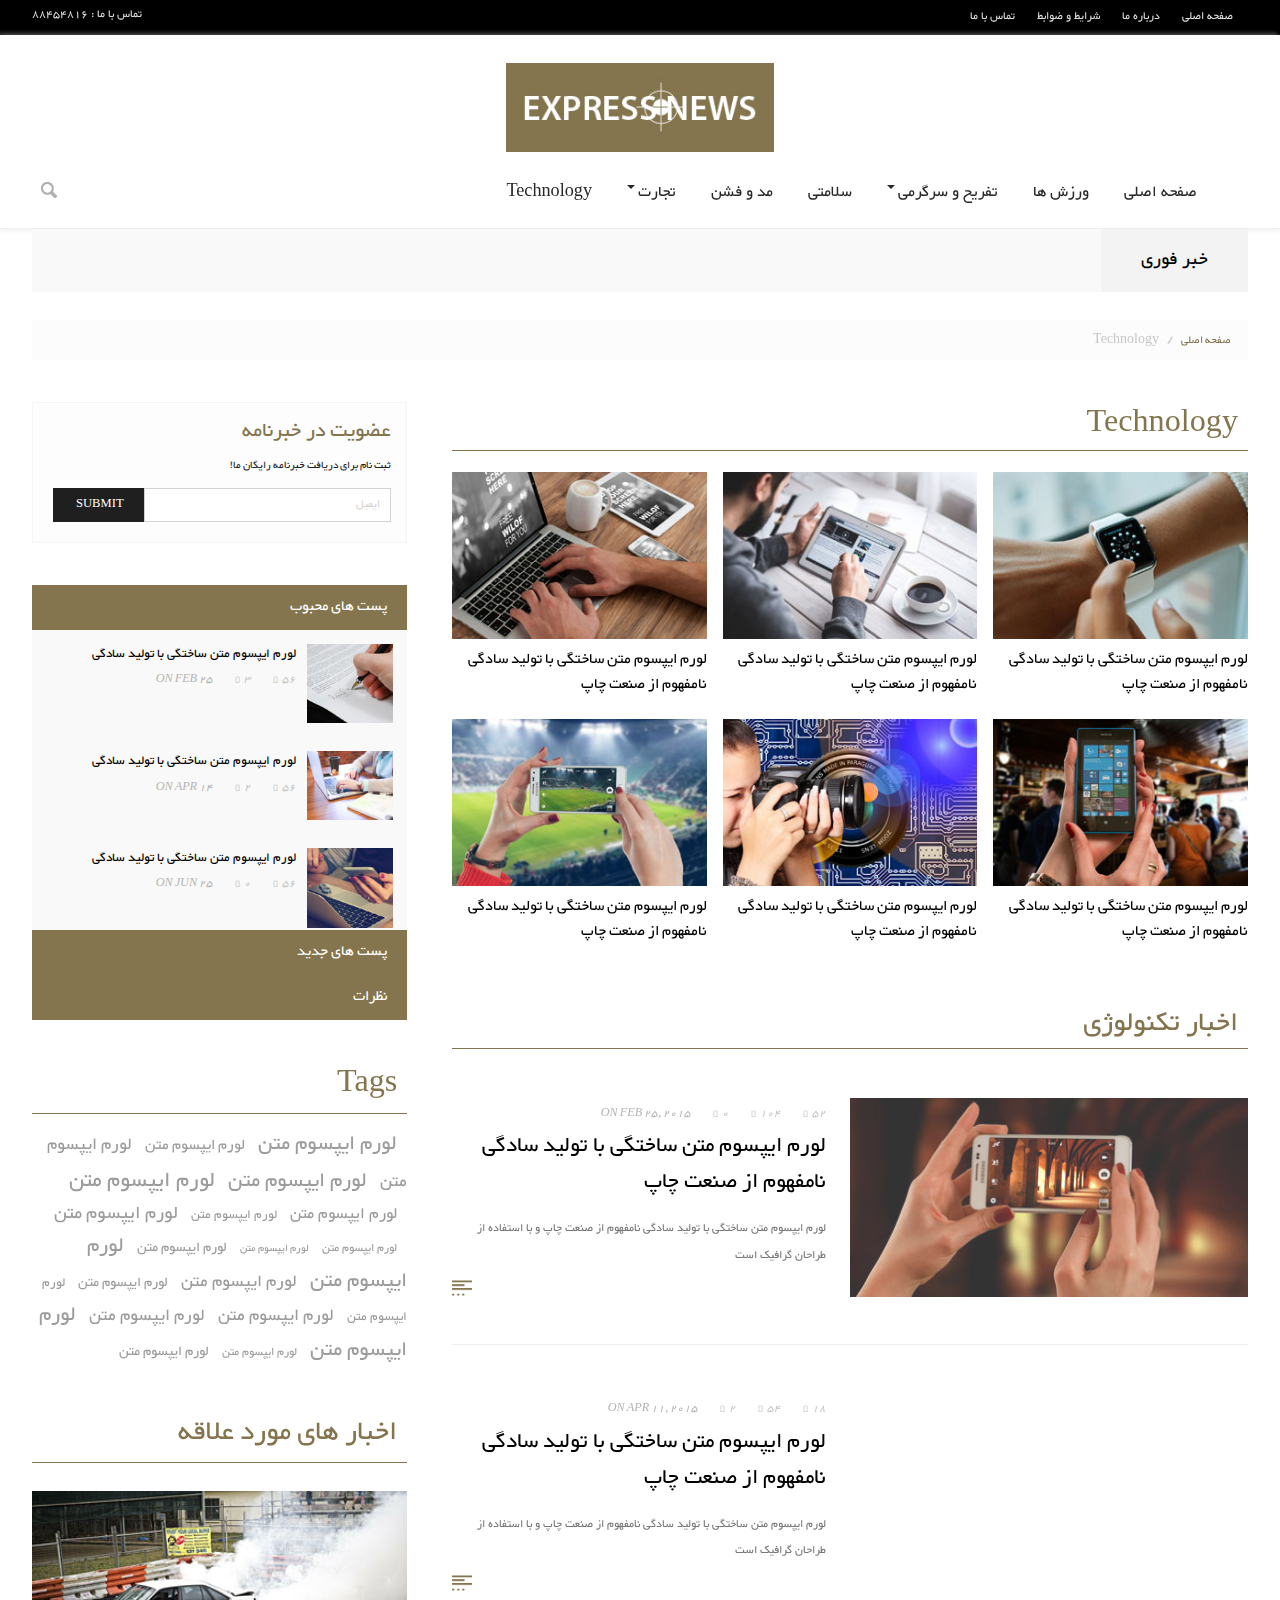
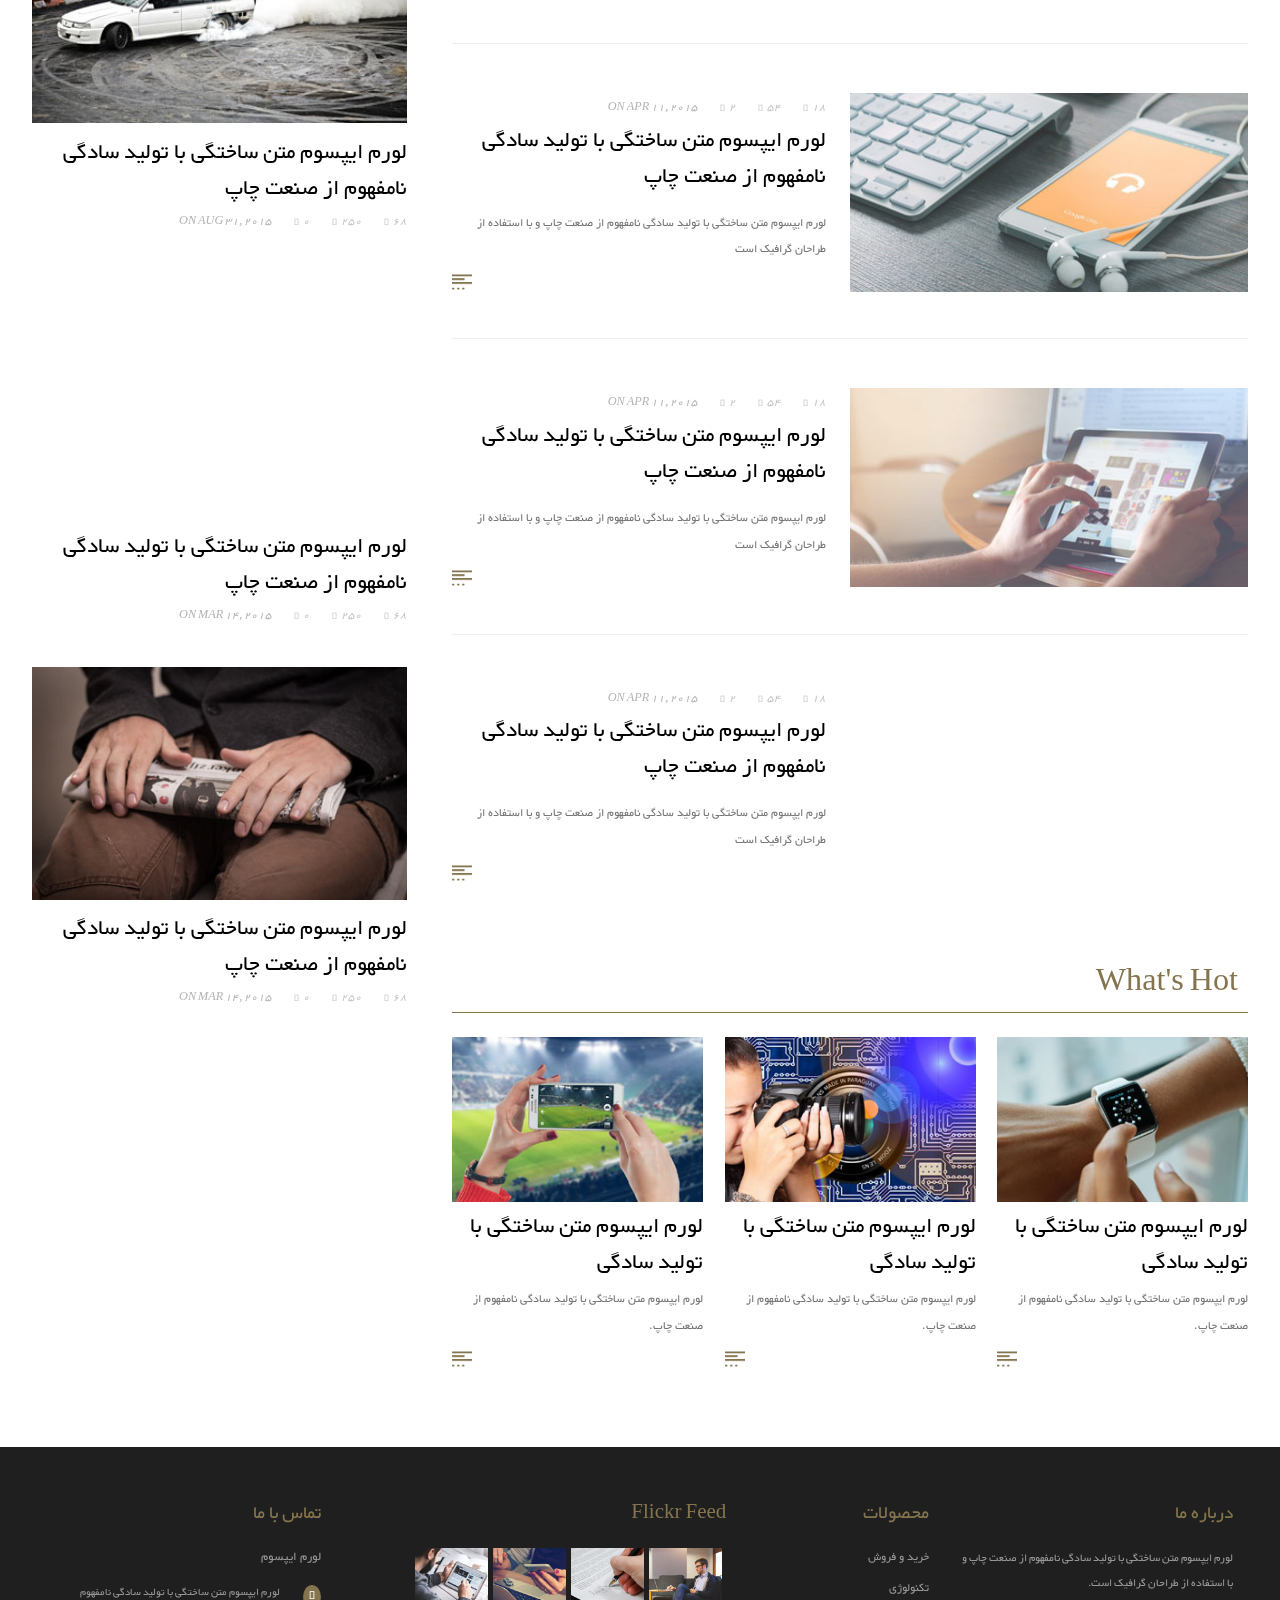
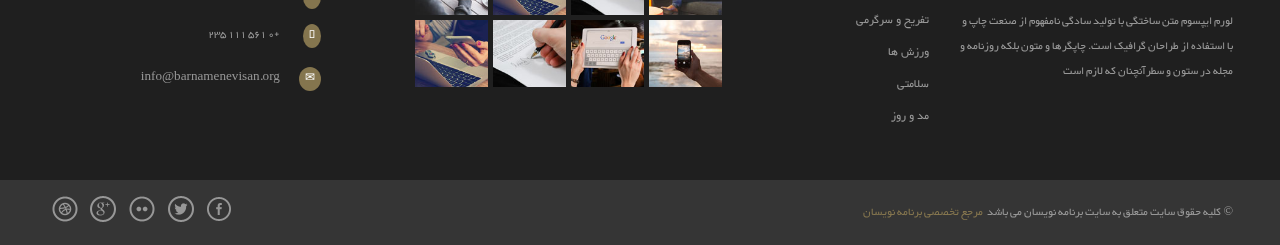
<file: News.Web/Template/technology.html>
﻿<!--
Author: W3layouts
Author URL: http://w3layouts.com
License: Creative Commons Attribution 3.0 Unported
License URL: http://creativecommons.org/licenses/by/3.0/
-->
<!DOCTYPE html>
<html>
<head>
<title>Express News a Entertainment Category Flat Bootstarp responsive Website Template | Technology :: w3layouts</title>
<link href="css/bootstrap.css" rel='stylesheet' type='text/css' />
<!-- jQuery (necessary for Bootstrap's JavaScript plugins) -->
<script src="js/jquery.min.js"></script>
<!-- Custom Theme files -->
<link href="css/style.css" rel="stylesheet" type="text/css" media="all" />
<!-- Custom Theme files -->
<meta name="viewport" content="width=device-width, initial-scale=1">
<meta http-equiv="Content-Type" content="text/html; charset=utf-8" />
<meta name="keywords" content="Express News Responsive web template, Bootstrap Web Templates, Flat Web Templates, Andriod Compatible web template, 
Smartphone Compatible web template, free webdesigns for Nokia, Samsung, LG, SonyErricsson, Motorola web design" />
<script type="application/x-javascript"> addEventListener("load", function() { setTimeout(hideURLbar, 0); }, false); function hideURLbar(){ window.scrollTo(0,1); } </script>
<!-- for bootstrap working -->
	<script type="text/javascript" src="js/bootstrap.js"></script>
<!-- //for bootstrap working -->
<!-- web-fonts -->
<link href='//fonts.googleapis.com/css?family=Open+Sans:400,300,300italic,400italic,600,600italic,700,700italic,800,800italic' rel='stylesheet' type='text/css'>
<link href='//fonts.googleapis.com/css?family=Varela+Round' rel='stylesheet' type='text/css'>
<script src="js/responsiveslides.min.js"></script>
	<script>
		$(function () {
		  $("#slider").responsiveSlides({
			auto: true,
			nav: true,
			speed: 500,
			namespace: "callbacks",
			pager: true,
		  });
		});
	</script>
	<script type="text/javascript" src="js/move-top.js"></script>
<script type="text/javascript" src="js/easing.js"></script>
<!--/script-->
<script type="text/javascript">
			jQuery(document).ready(function($) {
				$(".scroll").click(function(event){		
					event.preventDefault();
					$('html,body').animate({scrollTop:$(this.hash).offset().top},900);
				});
			});
</script>
</head>
<body>
	<!-- header-section-starts-here -->
	<div class="header">
		<div class="header-top">
			<div class="wrap">
				<div class="top-menu">
					<ul>
                        <li><a href="index.html">صفحه اصلی</a></li>
                        <li><a href="about.html">درباره ما</a></li>
                        <li><a href="privacy-policy.html">شرایط و ضوابط</a></li>
                        <li><a href="contact.html">تماس با ما</a></li>
					</ul>
				</div>
				<div class="num">
                    <p> تماس با ما : 88454816</p>
				</div>
				<div class="clearfix"></div>
			</div>
		</div>
		<div class="header-bottom">
			<div class="logo text-center">
				<a href="index.html"><img src="images/logo.jpg" alt="" /></a>
			</div>
			<div class="navigation">
				<nav class="navbar navbar-default" role="navigation">
		   <div class="wrap">
			<div class="navbar-header">
				<button type="button" class="navbar-toggle" data-toggle="collapse" data-target="#bs-example-navbar-collapse-1">
					<span class="sr-only">تنظیمات ناوبری</span>
					<span class="icon-bar"></span>
					<span class="icon-bar"></span>
					<span class="icon-bar"></span>
				</button>
				
			</div>
			<!--/.navbar-header-->
		
			<div class="collapse navbar-collapse" id="bs-example-navbar-collapse-1">
                <ul class="nav navbar-nav">
                    <li><a href="index.html">صفحه اصلی</a></li>
                    <li><a href="sports.html">ورزش ها</a></li>
                    <li class="dropdown">
                        <a href="#" class="dropdown-toggle" data-toggle="dropdown">تفریح و سرگرمی<b class="caret"></b></a>
                        <ul class="dropdown-menu">
                            <li><a href="#">فیلم ها</a></li>
                            <li class="divider"></li>
                            <li><a href="#">اقدام دیگری</a></li>
                            <li class="divider"></li>
                            <li><a href="#">مقاله ها</a></li>
                            <li class="divider"></li>
                            <li><a href="#">celebrity</a></li>
                            <li class="divider"></li>
                            <li><a href="#">One more separated link</a></li>
                        </ul>
                    </li>
                    <li><a href="shortcodes.html">سلامتی</a></li>
                    <li><a href="fashion.html">مد و فشن</a></li>
                    <li class="dropdown">
                        <a href="business.html" class="dropdown-toggle" data-toggle="dropdown">تجارت<b class="caret"></b></a>
                        <ul class="dropdown-menu multi-column columns-2">
                            <div class="row">
                                <div class="col-sm-6">
                                    <ul class="multi-column-dropdown">
                                        <li><a href="#">عمل</a></li>
                                        <li class="divider"></li>
                                        <li><a href="#">bulls</a></li>
                                        <li class="divider"></li>
                                        <li><a href="#">بازار </a></li>
                                        <li class="divider"></li>
                                        <li><a href="#">بررسی</a></li>
                                        <li class="divider"></li>
                                        <li><a href="shortcodes.html">کد های کوتاه</a></li>
                                    </ul>
                                </div>
                                <div class="col-sm-6">
                                    <ul class="multi-column-dropdown">
                                        <li><a href="#">ویژگی ها</a></li>
                                        <li class="divider"></li>
                                        <li><a href="#">فیلم ها</a></li>
                                        <li class="divider"></li>
                                        <li><a href="#">ورزشی</a></li>
                                        <li class="divider"></li>
                                        <li><a href="#">Reviews</a></li>
                                        <li class="divider"></li>
                                        <li><a href="#">موجودی حساب</a></li>
                                    </ul>
                                </div>
                            </div>
                        </ul>
                    </li>
                    <li><a href="#">Technology</a></li>
                </ul>
				<div class="search">
					<!-- start search-->
				    <div class="search-box">
					    <div id="sb-search" class="sb-search">
							<form>
								<input class="sb-search-input" placeholder="جستجو" type="search" name="search" id="search">
								<input class="sb-search-submit" type="submit" value="">
								<span class="sb-icon-search"> </span>
							</form>
						</div>
				    </div>
					<!-- search-scripts -->
					<script src="js/classie.js"></script>
					<script src="js/uisearch.js"></script>
						<script>
							new UISearch( document.getElementById( 'sb-search' ) );
						</script>
					<!-- //search-scripts -->
					</div>
					<div class="clearfix"></div>
				</div>
			</div>
			<!--/.navbar-collapse-->
	 <!--/.navbar-->
			</div>
		</nav>
		</div>
	</div>
	<!-- header-section-ends-here -->
	<div class="wrap">
        <div class="move-text" dir=ltr>
            <div class="breaking_news">
                <h2>خبر فوری</h2>
            </div>
            <div class="marquee">
                <div class="marquee1"><a class="breaking" href="single.html">>>لورم ایپسوم متن ساختگی با تولید سادگی نامفهوم از صنعت چاپ</a></div>
                <div class="marquee2"><a class="breaking" href="single.html">>>لورم ایپسوم متن ساختگی با تولید سادگی نامفهوم از صنعت چاپ و با استفاده از طراحان گرافیک است.</a></div>
                <div class="clearfix"></div>
            </div>
            <div class="clearfix"></div>
            <script type="text/javascript" src="js/jquery.marquee.min.js"></script>
            <script>
                $('.marquee').marquee({ pauseOnHover: true });
                //@ sourceURL=pen.js
            </script>
        </div>
	</div>
	<!-- content-section-starts-here -->
	<div class="main-body">
		<div class="wrap">
		<ol class="breadcrumb">
			  <li><a href="index.html">صفحه اصلی</a></li>
			  <li class="active">Technology</li>
			</ol>
			<div class="col-md-8 content-right">
			<div class="articles sports">
					<header>
						<h3 class="title-head">Technology</h3>
					</header>
					<div class="technology">
						<div class="tech-main">
								<div class="tech">
									<a href="single.html"><img src="images/tech1.jpg" alt="" /></a>
									<a class="power" href="single.html">لورم ایپسوم متن ساختگی با تولید سادگی نامفهوم از صنعت چاپ</a>
								</div>
								<div class="tech tech-middle">
									<a href="single.html"><img src="images/tech2.jpg" alt="" /></a>
									<a class="power" href="single.html">لورم ایپسوم متن ساختگی با تولید سادگی نامفهوم از صنعت چاپ</a>
								</div>
								<div class="tech">
									<a href="single.html"><img src="images/tech3.jpg" alt="" /></a>
									<a class="power" href="single.html">لورم ایپسوم متن ساختگی با تولید سادگی نامفهوم از صنعت چاپ</a>
								</div>
								<div class="clearfix"></div>
						</div>
						<div class="tech-main">
								<div class="tech">
									<a href="single.html"><img src="images/tech4.jpg" alt="" /></a>
									<a class="power" href="single.html">لورم ایپسوم متن ساختگی با تولید سادگی نامفهوم از صنعت چاپ</a>
								</div>
								<div class="tech tech-middle">
									<a href="single.html"><img src="images/tech5.jpg" alt="" /></a>
									<a class="power" href="single.html">لورم ایپسوم متن ساختگی با تولید سادگی نامفهوم از صنعت چاپ</a>
								</div>
								<div class="tech">
									<a href="single.html"><img src="images/tech6.jpg" alt="" /></a>
									<a class="power" href="single.html">لورم ایپسوم متن ساختگی با تولید سادگی نامفهوم از صنعت چاپ</a>
								</div>
								<div class="clearfix"></div>
						</div>
					</div>
					<header>
						<h3 class="title-head">اخبار تکنولوژی</h3>
					</header>
					<div class="article">
						<div class="article-right">
							<a href="single.html"><img src="images/t1.jpg"></a>
						</div>
						<div class="article-left">
							<div class="article-title">
								<p>On Feb 25, 2015 <a class="span_link" href="#"><span class="glyphicon glyphicon-comment"></span>0 </a><a class="span_link" href="#"><span class="glyphicon glyphicon-eye-open"></span>104 </a><a class="span_link" href="#"><span class="glyphicon glyphicon-thumbs-up"></span>52</a></p>
								<a class="title" href="single.html"> لورم ایپسوم متن ساختگی با تولید سادگی نامفهوم از صنعت چاپ</a>
							</div>
							<div class="article-text">
								<p>لورم ایپسوم متن ساختگی با تولید سادگی نامفهوم از صنعت چاپ و با استفاده از طراحان گرافیک است</p>
								<a href="single.html"><img src="images/more.png" alt="" /></a>
								<div class="clearfix"></div>
							</div>
						</div>
						<div class="clearfix"></div>
					</div>
					<div class="article">
						<div class="article-right">
							<iframe width="100%" src="https://www.youtube.com/embed/mbDg4OG7z4Y" frameborder="0" allowfullscreen></iframe>
						</div>
						<div class="article-left">
							<div class="article-title">
								<p>On Apr 11, 2015 <a class="span_link" href="#"><span class="glyphicon glyphicon-comment"></span>2 </a><a class="span_link" href="#"><span class="glyphicon glyphicon-eye-open"></span>54 </a><a class="span_link" href="#"><span class="glyphicon glyphicon-thumbs-up"></span>18</a></p>
								<a class="title" href="single.html">لورم ایپسوم متن ساختگی با تولید سادگی نامفهوم از صنعت چاپ</a>
							</div>
							<div class="article-text">
								<p>لورم ایپسوم متن ساختگی با تولید سادگی نامفهوم از صنعت چاپ و با استفاده از طراحان گرافیک است</p>
								<a href="single.html"><img src="images/more.png" alt="" /></a>
								<div class="clearfix"></div>
							</div>
						</div>
						<div class="clearfix"></div>
					</div>
					<div class="article">
						<div class="article-right">
							<a href="single.html"><img src="images/t2.jpg"></a>
						</div>
                        <div class="article-left">
                            <div class="article-title">
                                <p>On Apr 11, 2015 <a class="span_link" href="#"><span class="glyphicon glyphicon-comment"></span>2 </a><a class="span_link" href="#"><span class="glyphicon glyphicon-eye-open"></span>54 </a><a class="span_link" href="#"><span class="glyphicon glyphicon-thumbs-up"></span>18</a></p>
                                <a class="title" href="single.html">لورم ایپسوم متن ساختگی با تولید سادگی نامفهوم از صنعت چاپ</a>
                            </div>
                            <div class="article-text">
                                <p>لورم ایپسوم متن ساختگی با تولید سادگی نامفهوم از صنعت چاپ و با استفاده از طراحان گرافیک است</p>
                                <a href="single.html"><img src="images/more.png" alt="" /></a>
                                <div class="clearfix"></div>
                            </div>
                        </div>
						<div class="clearfix"></div>
					</div>
					<div class="article">
						<div class="article-right">
							<a href="single.html"><img src="images/t3.jpg"></a>
						</div>
                        <div class="article-left">
                            <div class="article-title">
                                <p>On Apr 11, 2015 <a class="span_link" href="#"><span class="glyphicon glyphicon-comment"></span>2 </a><a class="span_link" href="#"><span class="glyphicon glyphicon-eye-open"></span>54 </a><a class="span_link" href="#"><span class="glyphicon glyphicon-thumbs-up"></span>18</a></p>
                                <a class="title" href="single.html">لورم ایپسوم متن ساختگی با تولید سادگی نامفهوم از صنعت چاپ</a>
                            </div>
                            <div class="article-text">
                                <p>لورم ایپسوم متن ساختگی با تولید سادگی نامفهوم از صنعت چاپ و با استفاده از طراحان گرافیک است</p>
                                <a href="single.html"><img src="images/more.png" alt="" /></a>
                                <div class="clearfix"></div>
                            </div>
                        </div>
						<div class="clearfix"></div>
					</div>
					<div class="article">
						<div class="article-right">
							<iframe width="100%" src="https://www.youtube.com/embed/GxXxvJYUpxk" frameborder="0" allowfullscreen></iframe>
						</div>
                        <div class="article-left">
                            <div class="article-title">
                                <p>On Apr 11, 2015 <a class="span_link" href="#"><span class="glyphicon glyphicon-comment"></span>2 </a><a class="span_link" href="#"><span class="glyphicon glyphicon-eye-open"></span>54 </a><a class="span_link" href="#"><span class="glyphicon glyphicon-thumbs-up"></span>18</a></p>
                                <a class="title" href="single.html">لورم ایپسوم متن ساختگی با تولید سادگی نامفهوم از صنعت چاپ</a>
                            </div>
                            <div class="article-text">
                                <p>لورم ایپسوم متن ساختگی با تولید سادگی نامفهوم از صنعت چاپ و با استفاده از طراحان گرافیک است</p>
                                <a href="single.html"><img src="images/more.png" alt="" /></a>
                                <div class="clearfix"></div>
                            </div>
                        </div>
						<div class="clearfix"></div>
					</div>
				</div>
				<div class="latest-articles">
							<div class="main-title-head">
								<header>
									<h3 class="title-head">What's Hot</h3>
								</header>
							</div>
							<div class="world-news-grids">
								<div class="world-news-grid">
									<img src="images/tech1.jpg" alt="" />
									<a href="single.html" class="title">لورم ایپسوم متن ساختگی با تولید سادگی </a>
									<p>لورم ایپسوم متن ساختگی با تولید سادگی نامفهوم از صنعت چاپ.</p>
									<a class="reu" href="single.html"><img src="images/more.png" alt="" /></a>
								</div>
								<div class="world-news-grid">
									<img src="images/tech5.jpg" alt="" />
                                    <a href="single.html" class="title">لورم ایپسوم متن ساختگی با تولید سادگی </a>
                                    <p>لورم ایپسوم متن ساختگی با تولید سادگی نامفهوم از صنعت چاپ.</p>
									<a class="reu" href="single.html"><img src="images/more.png" alt="" /></a>
								</div>
								<div class="world-news-grid">
									<img src="images/tech6.jpg" alt="" />
                                    <a href="single.html" class="title">لورم ایپسوم متن ساختگی با تولید سادگی </a>
                                    <p>لورم ایپسوم متن ساختگی با تولید سادگی نامفهوم از صنعت چاپ.</p>
									<a class="reu" href="single.html"><img src="images/more.png" alt="" /></a>
								</div>
								<div class="clearfix"></div>
							</div>
						</div>

			</div>
			<div class="col-md-4 side-bar">
			<div class="first_half">
                <div class="newsletter">
                    <h1 class="side-title-head">عضویت در خبرنامه</h1>
                    <p class="sign">                        ثبت نام برای دریافت خبرنامه رایگان ما!</p>
                    <form>
                        <input type="text" class="text" value="ایمیل" onfocus="this.value = '';" onblur="if (this.value == '') {this.value = 'Email Address';}">
                        <input type="submit" value="submit">
                    </form>
                </div>
                <div class="list_vertical">
                    <section class="accordation_menu">
                        <div>
                            <input id="label-1" name="lida" type="radio" checked />
                            <label for="label-1" id="item1"><i class="ferme"> </i>پست های محبوب<i class="icon-plus-sign i-left1"></i><i class="icon-minus-sign i-left2"></i></label>
                            <div class="content" id="a1">
                                <div class="scrollbar" id="style-2">
                                    <div class="force-overflow">
                                        <div class="popular-post-grids">
                                            <div class="popular-post-grid">
                                                <div class="post-img">
                                                    <a href="single.html"><img src="images/bus2.jpg" alt="" /></a>
                                                </div>
                                                <div class="post-text">
                                                    <a class="pp-title" href="single.html"> لورم ایپسوم متن ساختگی با تولید سادگی</a>
                                                    <p>On Feb 25 <a class="span_link" href="#"><span class="glyphicon glyphicon-comment"></span>3 </a><a class="span_link" href="#"><span class="glyphicon glyphicon-eye-open"></span>56 </a></p>
                                                </div>
                                                <div class="clearfix"></div>
                                            </div>
                                            <div class="popular-post-grid">
                                                <div class="post-img">
                                                    <a href="single.html"><img src="images/bus1.jpg" alt="" /></a>
                                                </div>
                                                <div class="post-text">
                                                    <a class="pp-title" href="single.html"> لورم ایپسوم متن ساختگی با تولید سادگی</a>
                                                    <p>On Apr 14 <a class="span_link" href="#"><span class="glyphicon glyphicon-comment"></span>2 </a><a class="span_link" href="#"><span class="glyphicon glyphicon-eye-open"></span>56 </a></p>
                                                </div>
                                                <div class="clearfix"></div>
                                            </div>
                                            <div class="popular-post-grid">
                                                <div class="post-img">
                                                    <a href="single.html"><img src="images/bus3.jpg" alt="" /></a>
                                                </div>
                                                <div class="post-text">
                                                    <a class="pp-title" href="single.html">لورم ایپسوم متن ساختگی با تولید سادگی</a>
                                                    <p>On Jun 25 <a class="span_link" href="#"><span class="glyphicon glyphicon-comment"></span>0 </a><a class="span_link" href="#"><span class="glyphicon glyphicon-eye-open"></span>56 </a></p>
                                                </div>
                                                <div class="clearfix"></div>
                                            </div>
                                            <div class="popular-post-grid">
                                                <div class="post-img">
                                                    <a href="single.html"><img src="images/bus4.jpg" alt="" /></a>
                                                </div>
                                                <div class="post-text">
                                                    <a class="pp-title" href="single.html">لورم ایپسوم متن ساختگی با تولید سادگی</a>
                                                    <p>On Jan 25 <a class="span_link" href="#"><span class="glyphicon glyphicon-comment"></span>1 </a><a class="span_link" href="#"><span class="glyphicon glyphicon-eye-open"></span>56 </a></p>
                                                </div>
                                                <div class="clearfix"></div>
                                            </div>
                                        </div>
                                    </div>
                                </div>
                            </div>
                        </div>
                        <div>
                            <input id="label-2" name="lida" type="radio" />
                            <label for="label-2" id="item2"><i class="icon-leaf" id="i2"></i>پست های جدید<i class="icon-plus-sign i-left1"></i><i class="icon-minus-sign i-left2"></i></label>
                            <div class="content" id="a2">
                                <div class="scrollbar" id="style-2">
                                    <div class="force-overflow">
                                        <div class="popular-post-grids">
                                            <div class="popular-post-grid">
                                                <div class="post-img">
                                                    <a href="single.html"><img src="images/tec2.jpg" alt="" /></a>
                                                </div>
                                                <div class="post-text">
                                                    <a class="pp-title" href="single.html"> لورم ایپسوم متن ساختگی با تولید سادگی</a>
                                                    <p>On Feb 25 <a class="span_link" href="#"><span class="glyphicon glyphicon-comment"></span>3 </a><a class="span_link" href="#"><span class="glyphicon glyphicon-eye-open"></span>56 </a></p>
                                                </div>
                                                <div class="clearfix"></div>
                                            </div>
                                            <div class="popular-post-grid">
                                                <div class="post-img">
                                                    <a href="single.html"><img src="images/tec1.jpg" alt="" /></a>
                                                </div>
                                                <div class="post-text">
                                                    <a class="pp-title" href="single.html">لورم ایپسوم متن ساختگی با تولید سادگی</a>
                                                    <p>On Apr 14 <a class="span_link" href="#"><span class="glyphicon glyphicon-comment"></span>2 </a><a class="span_link" href="#"><span class="glyphicon glyphicon-eye-open"></span>56 </a></p>
                                                </div>
                                                <div class="clearfix"></div>
                                            </div>
                                            <div class="popular-post-grid">
                                                <div class="post-img">
                                                    <a href="single.html"><img src="images/tec3.jpg" alt="" /></a>
                                                </div>
                                                <div class="post-text">
                                                    <a class="pp-title" href="single.html">لورم ایپسوم متن ساختگی با تولید سادگی</a>
                                                    <p>On Jun 25 <a class="span_link" href="#"><span class="glyphicon glyphicon-comment"></span>0 </a><a class="span_link" href="#"><span class="glyphicon glyphicon-eye-open"></span>56 </a></p>
                                                </div>
                                                <div class="clearfix"></div>
                                            </div>
                                            <div class="popular-post-grid">
                                                <div class="post-img">
                                                    <a href="single.html"><img src="images/tec4.jpg" alt="" /></a>
                                                </div>
                                                <div class="post-text">
                                                    <a class="pp-title" href="single.html">لورم ایپسوم متن ساختگی با تولید سادگی</a>
                                                    <p>On Jan 25 <a class="span_link" href="#"><span class="glyphicon glyphicon-comment"></span>1 </a><a class="span_link" href="#"><span class="glyphicon glyphicon-eye-open"></span>56 </a></p>
                                                </div>
                                                <div class="clearfix"></div>
                                            </div>
                                        </div>
                                    </div>
                                </div>
                            </div>
                        </div>
                        <div>
                            <input id="label-3" name="lida" type="radio" />
                            <label for="label-3" id="item3"><i class="icon-trophy" id="i3"></i>نظرات<i class="icon-plus-sign i-left1"></i><i class="icon-minus-sign i-left2"></i></label>
                            <div class="content" id="a3">
                                <div class="scrollbar" id="style-2">
                                    <div class="force-overflow">
                                        <div class="response">
                                            <div class="media response-info">
                                                <div class="media-right response-text-right">
                                                    <a href="#">
                                                        <img class="media-object" src="images/icon1.png" alt="" />
                                                    </a>
                                                    <h5><a href="#">نام کاربری</a></h5>
                                                </div>
                                                <div class="media-body response-text-left">
                                                    <p>لورم ایپسوم متن ساختگی با تولید سادگی نامفهوم از صنعت چاپ و با استفاده از طراحان گرافیک است. چاپگرها و متون بلکه روزنامه و مجله در ستون و سطرآنچنان که لازم است و برای شرایط فعلی تکنولوژی مورد نیاز و کاربردهای متنوع با هدف بهبود ابزارهای کاربردی می باشد. کتابهای زیادی در شصت و سه درصد گذشته، حال و آینده شناخت فراوان جامعه و متخصصان را می طلبد تا با نرم افزارها شناخت بیشتری را برای طراحان رایانه ای علی الخصوص طراحان خلاقی و فرهنگ پیشرو در زبان فارسی ایجاد کرد. در این صورت می توان امید داشت که تمام و دشواری موجود در ارائه راهکارها و شرایط سخت تایپ به پایان رسد وزمان مورد نیاز شامل حروفچینی دستاوردهای اصلی و جوابگوی سوالات پیوسته اهل دنیای موجود طراحی اساسا مورد استفاده قرار گیرد.</p>
                                                    <ul>
                                                        <li>MARCH 21, 2015</li>
                                                        <li><a href="single.html">پاسخ</a></li>
                                                    </ul>
                                                </div>
                                                <div class="clearfix"> </div>
                                            </div>
                                            <div class="media response-info">
                                                <div class="media-right response-text-right">
                                                    <a href="#">
                                                        <img class="media-object" src="images/icon1.png" alt="" />
                                                    </a>
                                                    <h5><a href="#">نام کاربری</a></h5>
                                                </div>
                                                <div class="media-body response-text-left">
                                                    <p>لورم ایپسوم متن ساختگی با تولید سادگی نامفهوم از صنعت چاپ و با استفاده از طراحان گرافیک است. چاپگرها و متون بلکه روزنامه و مجله در ستون و سطرآنچنان که لازم است و برای شرایط فعلی تکنولوژی مورد نیاز و کاربردهای متنوع با هدف بهبود ابزارهای کاربردی می باشد. کتابهای زیادی در شصت و سه درصد گذشته، حال و آینده شناخت فراوان جامعه و متخصصان را می طلبد تا با نرم افزارها شناخت بیشتری را برای طراحان رایانه ای علی الخصوص طراحان خلاقی و فرهنگ پیشرو در زبان فارسی ایجاد کرد. در این صورت می توان امید داشت که تمام و دشواری موجود در ارائه راهکارها و شرایط سخت تایپ به پایان رسد وزمان مورد نیاز شامل حروفچینی دستاوردهای اصلی و جوابگوی سوالات پیوسته اهل دنیای موجود طراحی اساسا مورد استفاده قرار گیرد.</p>
                                                    <ul>
                                                        <li>MARCH 21, 2015</li>
                                                        <li><a href="single.html">پاسخ</a></li>
                                                    </ul>
                                                </div>
                                                <div class="clearfix"> </div>
                                            </div>
                                            <div class="media response-info">
                                                <div class="media-right response-text-right">
                                                    <a href="#">
                                                        <img class="media-object" src="images/icon1.png" alt="" />
                                                    </a>
                                                    <h5><a href="#">نام کاربری</a></h5>
                                                </div>
                                                <div class="media-body response-text-left">
                                                    <p>لورم ایپسوم متن ساختگی با تولید سادگی نامفهوم از صنعت چاپ و با استفاده از طراحان گرافیک است. چاپگرها و متون بلکه روزنامه و مجله در ستون و سطرآنچنان که لازم است و برای شرایط فعلی تکنولوژی مورد نیاز و کاربردهای متنوع با هدف بهبود ابزارهای کاربردی می باشد. کتابهای زیادی در شصت و سه درصد گذشته، حال و آینده شناخت فراوان جامعه و متخصصان را می طلبد تا با نرم افزارها شناخت بیشتری را برای طراحان رایانه ای علی الخصوص طراحان خلاقی و فرهنگ پیشرو در زبان فارسی ایجاد کرد. در این صورت می توان امید داشت که تمام و دشواری موجود در ارائه راهکارها و شرایط سخت تایپ به پایان رسد وزمان مورد نیاز شامل حروفچینی دستاوردهای اصلی و جوابگوی سوالات پیوسته اهل دنیای موجود طراحی اساسا مورد استفاده قرار گیرد.</p>
                                                    <ul>
                                                        <li>MARCH 21, 2015</li>
                                                        <li><a href="single.html">پاسخ</a></li>
                                                    </ul>
                                                </div>
                                                <div class="clearfix"> </div>
                                            </div>
                                            <div class="media response-info">
                                                <div class="media-right response-text-right">
                                                    <a href="#">
                                                        <img class="media-object" src="images/icon1.png" alt="" />
                                                    </a>
                                                    <h5><a href="#">نام کاربری</a></h5>
                                                </div>
                                                <div class="media-body response-text-left">
                                                    <p>لورم ایپسوم متن ساختگی با تولید سادگی نامفهوم از صنعت چاپ و با استفاده از طراحان گرافیک است. چاپگرها و متون بلکه روزنامه و مجله در ستون و سطرآنچنان که لازم است و برای شرایط فعلی تکنولوژی مورد نیاز و کاربردهای متنوع با هدف بهبود ابزارهای کاربردی می باشد. کتابهای زیادی در شصت و سه درصد گذشته، حال و آینده شناخت فراوان جامعه و متخصصان را می طلبد تا با نرم افزارها شناخت بیشتری را برای طراحان رایانه ای علی الخصوص طراحان خلاقی و فرهنگ پیشرو در زبان فارسی ایجاد کرد. در این صورت می توان امید داشت که تمام و دشواری موجود در ارائه راهکارها و شرایط سخت تایپ به پایان رسد وزمان مورد نیاز شامل حروفچینی دستاوردهای اصلی و جوابگوی سوالات پیوسته اهل دنیای موجود طراحی اساسا مورد استفاده قرار گیرد.</p>
                                                    <ul>
                                                        <li>MARCH 21, 2015</li>
                                                        <li><a href="single.html">پاسخ</a></li>
                                                    </ul>
                                                </div>
                                                <div class="clearfix"> </div>
                                            </div>
                                            <div class="media response-info">
                                                <div class="media-right response-text-right">
                                                    <a href="#">
                                                        <img class="media-object" src="images/icon1.png" alt="" />
                                                    </a>
                                                    <h5><a href="#">نام کاربری</a></h5>
                                                </div>
                                                <div class="media-body response-text-left">
                                                    <p>لورم ایپسوم متن ساختگی با تولید سادگی نامفهوم از صنعت چاپ و با استفاده از طراحان گرافیک است. چاپگرها و متون بلکه روزنامه و مجله در ستون و سطرآنچنان که لازم است و برای شرایط فعلی تکنولوژی مورد نیاز و کاربردهای متنوع با هدف بهبود ابزارهای کاربردی می باشد. کتابهای زیادی در شصت و سه درصد گذشته، حال و آینده شناخت فراوان جامعه و متخصصان را می طلبد تا با نرم افزارها شناخت بیشتری را برای طراحان رایانه ای علی الخصوص طراحان خلاقی و فرهنگ پیشرو در زبان فارسی ایجاد کرد. در این صورت می توان امید داشت که تمام و دشواری موجود در ارائه راهکارها و شرایط سخت تایپ به پایان رسد وزمان مورد نیاز شامل حروفچینی دستاوردهای اصلی و جوابگوی سوالات پیوسته اهل دنیای موجود طراحی اساسا مورد استفاده قرار گیرد.</p>
                                                    <ul>
                                                        <li>MARCH 21, 2015</li>
                                                        <li><a href="single.html">پاسخ</a></li>
                                                    </ul>
                                                </div>
                                                <div class="clearfix"> </div>
                                            </div>
                                            <div class="media response-info">
                                                <div class="media-right response-text-right">
                                                    <a href="#">
                                                        <img class="media-object" src="images/icon1.png" alt="" />
                                                    </a>
                                                    <h5><a href="#">نام کاربری</a></h5>
                                                </div>
                                                <div class="media-body response-text-left">
                                                    <p>لورم ایپسوم متن ساختگی با تولید سادگی نامفهوم از صنعت چاپ و با استفاده از طراحان گرافیک است. چاپگرها و متون بلکه روزنامه و مجله در ستون و سطرآنچنان که لازم است و برای شرایط فعلی تکنولوژی مورد نیاز و کاربردهای متنوع با هدف بهبود ابزارهای کاربردی می باشد. کتابهای زیادی در شصت و سه درصد گذشته، حال و آینده شناخت فراوان جامعه و متخصصان را می طلبد تا با نرم افزارها شناخت بیشتری را برای طراحان رایانه ای علی الخصوص طراحان خلاقی و فرهنگ پیشرو در زبان فارسی ایجاد کرد. در این صورت می توان امید داشت که تمام و دشواری موجود در ارائه راهکارها و شرایط سخت تایپ به پایان رسد وزمان مورد نیاز شامل حروفچینی دستاوردهای اصلی و جوابگوی سوالات پیوسته اهل دنیای موجود طراحی اساسا مورد استفاده قرار گیرد.</p>
                                                    <ul>
                                                        <li>MARCH 21, 2015</li>
                                                        <li><a href="single.html">پاسخ</a></li>
                                                    </ul>
                                                </div>
                                                <div class="clearfix"> </div>
                                            </div>
                                            <div class="media response-info">
                                                <div class="media-right response-text-right">
                                                    <a href="#">
                                                        <img class="media-object" src="images/icon1.png" alt="" />
                                                    </a>
                                                    <h5><a href="#">نام کاربری</a></h5>
                                                </div>
                                                <div class="media-body response-text-left">
                                                    <p>لورم ایپسوم متن ساختگی با تولید سادگی نامفهوم از صنعت چاپ و با استفاده از طراحان گرافیک است. چاپگرها و متون بلکه روزنامه و مجله در ستون و سطرآنچنان که لازم است و برای شرایط فعلی تکنولوژی مورد نیاز و کاربردهای متنوع با هدف بهبود ابزارهای کاربردی می باشد. کتابهای زیادی در شصت و سه درصد گذشته، حال و آینده شناخت فراوان جامعه و متخصصان را می طلبد تا با نرم افزارها شناخت بیشتری را برای طراحان رایانه ای علی الخصوص طراحان خلاقی و فرهنگ پیشرو در زبان فارسی ایجاد کرد. در این صورت می توان امید داشت که تمام و دشواری موجود در ارائه راهکارها و شرایط سخت تایپ به پایان رسد وزمان مورد نیاز شامل حروفچینی دستاوردهای اصلی و جوابگوی سوالات پیوسته اهل دنیای موجود طراحی اساسا مورد استفاده قرار گیرد.</p>
                                                    <ul>
                                                        <li>MARCH 21, 2015</li>
                                                        <li><a href="single.html">پاسخ</a></li>
                                                    </ul>
                                                </div>
                                                <div class="clearfix"> </div>
                                            </div>
                                        </div>
                                    </div>

                                </div>
                            </div>
                        </div>
                    </section>
                </div>
					  </div>
					 <div class="secound_half">
                    <div class="tags">
                        <header>
                            <h3 class="title-head">Tags</h3>
                        </header>
                        <p>
                            <a class="tag1" href="single.html">لورم ایپسوم متن</a>
                            <a class="tag2" href="single.html">لورم ایپسوم متن</a>
                            <a class="tag3" href="single.html">لورم ایپسوم متن</a>
                            <a class="tag4" href="single.html">لورم ایپسوم متن</a>
                            <a class="tag5" href="single.html">لورم ایپسوم متن</a>
                            <a class="tag6" href="single.html">لورم ایپسوم متن</a>
                            <a class="tag7" href="single.html">لورم ایپسوم متن</a>
                            <a class="tag8" href="single.html">لورم ایپسوم متن</a>
                            <a class="tag9" href="single.html">لورم ایپسوم متن</a>
                            <a class="tag10" href="single.html">لورم ایپسوم متن</a>
                            <a class="tag11" href="single.html">لورم ایپسوم متن</a>
                            <a class="tag12" href="single.html">لورم ایپسوم متن</a>
                            <a class="tag13" href="single.html">لورم ایپسوم متن</a>
                            <a class="tag14" href="single.html">لورم ایپسوم متن</a>
                            <a class="tag15" href="single.html">لورم ایپسوم متن</a>
                            <a class="tag16" href="single.html">لورم ایپسوم متن</a>
                            <a class="tag17" href="single.html">لورم ایپسوم متن</a>
                            <a class="tag18" href="single.html">لورم ایپسوم متن</a>
                            <a class="tag19" href="single.html">لورم ایپسوم متن</a>
                            <a class="tag20" href="single.html">لورم ایپسوم متن</a>
                        </p>
                    </div>						 
                    <div class="popular-news">
                        <header>
                            <h3 class="title-popular">اخبار های مورد علاقه</h3>
                        </header>
                        <div class="popular-grids">
                            <div class="popular-grid">
                                <a href="single.html"><img src="images/popular-4.jpg" alt="" /></a>
                                <a class="title" href="single.html">لورم ایپسوم متن ساختگی با تولید سادگی نامفهوم از صنعت چاپ</a>
                                <p>On Aug 31, 2015 <a class="span_link" href="#"><span class="glyphicon glyphicon-comment"></span>0 </a><a class="span_link" href="#"><span class="glyphicon glyphicon-eye-open"></span>250 </a><a class="span_link" href="#"><span class="glyphicon glyphicon-thumbs-up"></span>68</a></p>
                            </div>
                            <div class="popular-grid">
                                <iframe width="100%" src="https://www.youtube.com/embed/LGMn_yi_62k" frameborder="0" allowfullscreen></iframe>
                                <a class="title" href="single.html">لورم ایپسوم متن ساختگی با تولید سادگی نامفهوم از صنعت چاپ</a>
                                <p>On Mar 14, 2015 <a class="span_link" href="#"><span class="glyphicon glyphicon-comment"></span>0 </a><a class="span_link" href="#"><span class="glyphicon glyphicon-eye-open"></span>250 </a><a class="span_link" href="#"><span class="glyphicon glyphicon-thumbs-up"></span>68</a></p>
                            </div>
                            <div class="popular-grid">
                                <a href="single.html"><img src="images/popular-3.jpg" alt="" /></a>
                                <a class="title" href="single.html">لورم ایپسوم متن ساختگی با تولید سادگی نامفهوم از صنعت چاپ</a>
                                <p>On Mar 14, 2015 <a class="span_link" href="#"><span class="glyphicon glyphicon-comment"></span>0 </a><a class="span_link" href="#"><span class="glyphicon glyphicon-eye-open"></span>250 </a><a class="span_link" href="#"><span class="glyphicon glyphicon-thumbs-up"></span>68</a></p>
                            </div>
                        </div>
                    </div>
					</div>
					<div class="clearfix"></div>
			</div>
			<div class="clearfix"></div>
		</div>
	</div>
	<!-- content-section-ends-here -->
	<!-- footer-section-starts-here -->
    <div class="footer">
        <div class="footer-top">
            <div class="wrap">
                <div class="col-md-3 col-xs-6 col-sm-4 footer-grid">
                    <h4 class="footer-head">درباره ما</h4>
                    <p>لورم ایپسوم متن ساختگی با تولید سادگی نامفهوم از صنعت چاپ و با استفاده از طراحان گرافیک است.</p>
                    <p>لورم ایپسوم متن ساختگی با تولید سادگی نامفهوم از صنعت چاپ و با استفاده از طراحان گرافیک است. چاپگرها و متون بلکه روزنامه و مجله در ستون و سطرآنچنان که لازم است</p>
                </div>
                <div class="col-md-2 col-xs-6 col-sm-2 footer-grid">
                    <h4 class="footer-head">محصولات</h4>
                    <ul class="cat">
                        <li><a href="business.html">خرید و فروش</a></li>
                        <li><a href="technology.html">تکنولوژی</a></li>
                        <li><a href="entertainment.html">تفریح و سرگرمی</a></li>
                        <li><a href="sports.html">ورزش ها</a></li>
                        <li><a href="shortcodes.html">سلامتی</a></li>
                        <li><a href="fashion.html">مد و روز</a></li>
                    </ul>
                </div>
                <div class="col-md-4 col-xs-6 col-sm-6 footer-grid">
                    <h4 class="footer-head">Flickr Feed</h4>
                    <ul class="flickr">
                        <li><a href="#"><img src="images/bus4.jpg"></a></li>
                        <li><a href="#"><img src="images/bus2.jpg"></a></li>
                        <li><a href="#"><img src="images/bus3.jpg"></a></li>
                        <li><a href="#"><img src="images/tec4.jpg"></a></li>
                        <li><a href="#"><img src="images/tec2.jpg"></a></li>
                        <li><a href="#"><img src="images/tec3.jpg"></a></li>
                        <li><a href="#"><img src="images/bus2.jpg"></a></li>
                        <li><a href="#"><img src="images/bus3.jpg"></a></li>
                        <div class="clearfix"></div>
                    </ul>
                </div>
                <div class="col-md-3 col-xs-12 footer-grid">
                    <h4 class="footer-head">تماس با ما</h4>
                    <span class="hq">لورم ایپسوم</span>
                    <address>
                        <ul class="location">
                            <li><span class="glyphicon glyphicon-map-marker"></span></li>
                            <li>لورم ایپسوم متن ساختگی با تولید سادگی نامفهوم</li>
                            <div class="clearfix"></div>
                        </ul>
                        <ul class="location">
                            <li><span class="glyphicon glyphicon-earphone"></span></li>
                            <li>+0 561 111 235</li>
                            <div class="clearfix"></div>
                        </ul>
                        <ul class="location">
                            <li><span class="glyphicon glyphicon-envelope"></span></li>
                            <li><a href="mailto:info@barnamenevisan.org">info@barnamenevisan.org</a></li>
                            <div class="clearfix"></div>
                        </ul>
                    </address>
                </div>
                <div class="clearfix"></div>
            </div>
        </div>
        <div class="footer-bottom">
            <div class="wrap">
                <div class="copylefts col-md-6">
                    <p> © کلیه حقوق سایت متعلق به سایت برنامه نویسان می باشد  <a href="http://barnamenevisan.org/"> مرجع تخصصی برنامه نویسان</a></p>
                </div>
                <div class="footer-social-icons col-md-6">
                    <ul>
                        <li><a class="facebook" href="#"></a></li>
                        <li><a class="twitter" href="#"></a></li>
                        <li><a class="flickr" href="#"></a></li>
                        <li><a class="googleplus" href="#"></a></li>
                        <li><a class="dribbble" href="#"></a></li>
                    </ul>
                </div>
                <div class="clearfix"></div>
            </div>
        </div>
    </div>
	<!-- footer-section-ends-here -->
	<script type="text/javascript">
		$(document).ready(function() {
				/*
				var defaults = {
				containerID: 'toTop', // fading element id
				containerHoverID: 'toTopHover', // fading element hover id
				scrollSpeed: 1200,
				easingType: 'linear' 
				};
				*/
		$().UItoTop({ easingType: 'easeOutQuart' });
});
</script>
<a href="#to-top" id="toTop" style="display: block;"> <span id="toTopHover" style="opacity: 1;"> </span></a>
<!---->
</body>
</html>
</file>
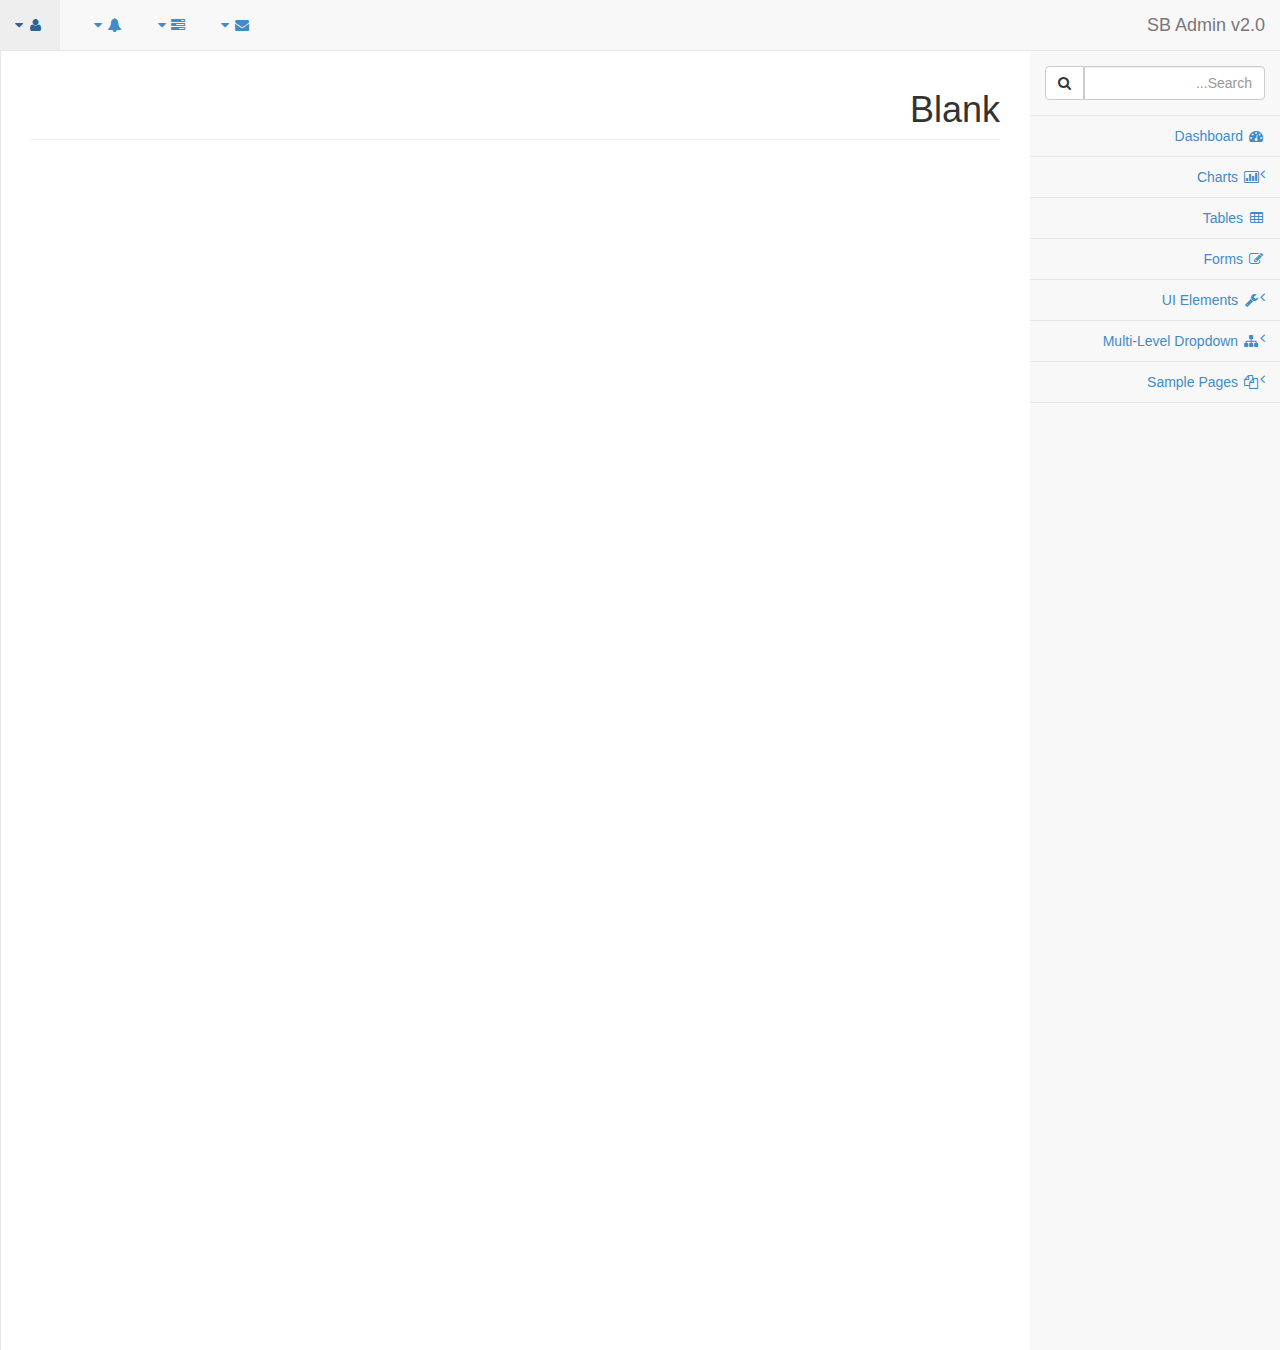
<file: News.Web/Areas/Admin/Template/blank.html>
﻿<!DOCTYPE html>
<html>

<head>

    <meta charset="utf-8">
    <meta name="viewport" content="width=device-width, initial-scale=1.0">

    <title>Start Bootstrap - SB Admin Version 2.0 Demo</title>

    <!-- Core CSS - Include with every page -->
    <link href="css/bootstrap-rtl.css" rel="stylesheet">
    <link href="font-awesome/css/font-awesome.css" rel="stylesheet">

    <!-- Page-Level Plugin CSS - Blank -->

    <!-- SB Admin CSS - Include with every page -->
    <link href="css/sb-admin.css" rel="stylesheet">

</head>

<body>

    <div id="wrapper">

        <nav class="navbar navbar-default navbar-fixed-top" role="navigation" style="margin-bottom: 0">
            <div class="navbar-header">
                <button type="button" class="navbar-toggle" data-toggle="collapse" data-target=".sidebar-collapse">
                    <span class="sr-only">Toggle navigation</span>
                    <span class="icon-bar"></span>
                    <span class="icon-bar"></span>
                    <span class="icon-bar"></span>
                </button>
                <a class="navbar-brand" href="index.html">SB Admin v2.0</a>
            </div>
            <!-- /.navbar-header -->

            <ul class="nav navbar-top-links navbar-left">
                <li class="dropdown">
                    <a class="dropdown-toggle" data-toggle="dropdown" href="#">
                        <i class="fa fa-envelope fa-fw"></i>  <i class="fa fa-caret-down"></i>
                    </a>
                    <ul class="dropdown-menu dropdown-messages">
                        <li>
                            <a href="#">
                                <div>
                                    <strong>John Smith</strong>
                                    <span class="pull-right text-muted">
                                        <em>Yesterday</em>
                                    </span>
                                </div>
                                <div>Lorem ipsum dolor sit amet, consectetur adipiscing elit. Pellentesque eleifend...</div>
                            </a>
                        </li>
                        <li class="divider"></li>
                        <li>
                            <a href="#">
                                <div>
                                    <strong>John Smith</strong>
                                    <span class="pull-right text-muted">
                                        <em>Yesterday</em>
                                    </span>
                                </div>
                                <div>Lorem ipsum dolor sit amet, consectetur adipiscing elit. Pellentesque eleifend...</div>
                            </a>
                        </li>
                        <li class="divider"></li>
                        <li>
                            <a href="#">
                                <div>
                                    <strong>John Smith</strong>
                                    <span class="pull-right text-muted">
                                        <em>Yesterday</em>
                                    </span>
                                </div>
                                <div>Lorem ipsum dolor sit amet, consectetur adipiscing elit. Pellentesque eleifend...</div>
                            </a>
                        </li>
                        <li class="divider"></li>
                        <li>
                            <a class="text-center" href="#">
                                <strong>Read All Messages</strong>
                                <i class="fa fa-angle-right"></i>
                            </a>
                        </li>
                    </ul>
                    <!-- /.dropdown-messages -->
                </li>
                <!-- /.dropdown -->
                <li class="dropdown">
                    <a class="dropdown-toggle" data-toggle="dropdown" href="#">
                        <i class="fa fa-tasks fa-fw"></i>  <i class="fa fa-caret-down"></i>
                    </a>
                    <ul class="dropdown-menu dropdown-tasks">
                        <li>
                            <a href="#">
                                <div>
                                    <p>
                                        <strong>Task 1</strong>
                                        <span class="pull-right text-muted">40% Complete</span>
                                    </p>
                                    <div class="progress progress-striped active">
                                        <div class="progress-bar progress-bar-success" role="progressbar" aria-valuenow="40" aria-valuemin="0" aria-valuemax="100" style="width: 40%">
                                            <span class="sr-only">40% Complete (success)</span>
                                        </div>
                                    </div>
                                </div>
                            </a>
                        </li>
                        <li class="divider"></li>
                        <li>
                            <a href="#">
                                <div>
                                    <p>
                                        <strong>Task 2</strong>
                                        <span class="pull-right text-muted">20% Complete</span>
                                    </p>
                                    <div class="progress progress-striped active">
                                        <div class="progress-bar progress-bar-info" role="progressbar" aria-valuenow="20" aria-valuemin="0" aria-valuemax="100" style="width: 20%">
                                            <span class="sr-only">20% Complete</span>
                                        </div>
                                    </div>
                                </div>
                            </a>
                        </li>
                        <li class="divider"></li>
                        <li>
                            <a href="#">
                                <div>
                                    <p>
                                        <strong>Task 3</strong>
                                        <span class="pull-right text-muted">60% Complete</span>
                                    </p>
                                    <div class="progress progress-striped active">
                                        <div class="progress-bar progress-bar-warning" role="progressbar" aria-valuenow="60" aria-valuemin="0" aria-valuemax="100" style="width: 60%">
                                            <span class="sr-only">60% Complete (warning)</span>
                                        </div>
                                    </div>
                                </div>
                            </a>
                        </li>
                        <li class="divider"></li>
                        <li>
                            <a href="#">
                                <div>
                                    <p>
                                        <strong>Task 4</strong>
                                        <span class="pull-right text-muted">80% Complete</span>
                                    </p>
                                    <div class="progress progress-striped active">
                                        <div class="progress-bar progress-bar-danger" role="progressbar" aria-valuenow="80" aria-valuemin="0" aria-valuemax="100" style="width: 80%">
                                            <span class="sr-only">80% Complete (danger)</span>
                                        </div>
                                    </div>
                                </div>
                            </a>
                        </li>
                        <li class="divider"></li>
                        <li>
                            <a class="text-center" href="#">
                                <strong>See All Tasks</strong>
                                <i class="fa fa-angle-right"></i>
                            </a>
                        </li>
                    </ul>
                    <!-- /.dropdown-tasks -->
                </li>
                <!-- /.dropdown -->
                <li class="dropdown">
                    <a class="dropdown-toggle" data-toggle="dropdown" href="#">
                        <i class="fa fa-bell fa-fw"></i>  <i class="fa fa-caret-down"></i>
                    </a>
                    <ul class="dropdown-menu dropdown-alerts">
                        <li>
                            <a href="#">
                                <div>
                                    <i class="fa fa-comment fa-fw"></i> New Comment
                                    <span class="pull-right text-muted small">4 minutes ago</span>
                                </div>
                            </a>
                        </li>
                        <li class="divider"></li>
                        <li>
                            <a href="#">
                                <div>
                                    <i class="fa fa-twitter fa-fw"></i> 3 New Followers
                                    <span class="pull-right text-muted small">12 minutes ago</span>
                                </div>
                            </a>
                        </li>
                        <li class="divider"></li>
                        <li>
                            <a href="#">
                                <div>
                                    <i class="fa fa-envelope fa-fw"></i> Message Sent
                                    <span class="pull-right text-muted small">4 minutes ago</span>
                                </div>
                            </a>
                        </li>
                        <li class="divider"></li>
                        <li>
                            <a href="#">
                                <div>
                                    <i class="fa fa-tasks fa-fw"></i> New Task
                                    <span class="pull-right text-muted small">4 minutes ago</span>
                                </div>
                            </a>
                        </li>
                        <li class="divider"></li>
                        <li>
                            <a href="#">
                                <div>
                                    <i class="fa fa-upload fa-fw"></i> Server Rebooted
                                    <span class="pull-right text-muted small">4 minutes ago</span>
                                </div>
                            </a>
                        </li>
                        <li class="divider"></li>
                        <li>
                            <a class="text-center" href="#">
                                <strong>See All Alerts</strong>
                                <i class="fa fa-angle-right"></i>
                            </a>
                        </li>
                    </ul>
                    <!-- /.dropdown-alerts -->
                </li>
                <!-- /.dropdown -->
                <li class="dropdown">
                    <a class="dropdown-toggle" data-toggle="dropdown" href="#">
                        <i class="fa fa-user fa-fw"></i>  <i class="fa fa-caret-down"></i>
                    </a>
                    <ul class="dropdown-menu dropdown-user">
                        <li><a href="#"><i class="fa fa-user fa-fw"></i> User Profile</a>
                        </li>
                        <li><a href="#"><i class="fa fa-gear fa-fw"></i> Settings</a>
                        </li>
                        <li class="divider"></li>
                        <li><a href="login.html"><i class="fa fa-sign-out fa-fw"></i> Logout</a>
                        </li>
                    </ul>
                    <!-- /.dropdown-user -->
                </li>
                <!-- /.dropdown -->
            </ul>
            <!-- /.navbar-top-links -->

            <div class="navbar-default navbar-static-side" role="navigation">
                <div class="sidebar-collapse">
                    <ul class="nav" id="side-menu">
                        <li class="sidebar-search">
                            <div class="input-group custom-search-form">
                                <input type="text" class="form-control" placeholder="Search...">
                                <span class="input-group-btn">
                                <button class="btn btn-default" type="button">
                                    <i class="fa fa-search"></i>
                                </button>
                            </span>
                            </div>
                            <!-- /input-group -->
                        </li>
                        <li>
                            <a href="index.html"><i class="fa fa-dashboard fa-fw"></i> Dashboard</a>
                        </li>
                        <li>
                            <a href="#"><i class="fa fa-bar-chart-o fa-fw"></i> Charts<span class="fa arrow"></span></a>
                            <ul class="nav nav-second-level">
                                <li>
                                    <a href="flot.html">Flot Charts</a>
                                </li>
                                <li>
                                    <a href="morris.html">Morris.js Charts</a>
                                </li>
                            </ul>
                            <!-- /.nav-second-level -->
                        </li>
                        <li>
                            <a href="tables.html"><i class="fa fa-table fa-fw"></i> Tables</a>
                        </li>
                        <li>
                            <a href="forms.html"><i class="fa fa-edit fa-fw"></i> Forms</a>
                        </li>
                        <li>
                            <a href="#"><i class="fa fa-wrench fa-fw"></i> UI Elements<span class="fa arrow"></span></a>
                            <ul class="nav nav-second-level">
                                <li>
                                    <a href="panels-wells.html">Panels and Wells</a>
                                </li>
                                <li>
                                    <a href="buttons.html">Buttons</a>
                                </li>
                                <li>
                                    <a href="notifications.html">Notifications</a>
                                </li>
                                <li>
                                    <a href="typography.html">Typography</a>
                                </li>
                                <li>
                                    <a href="grid.html">Grid</a>
                                </li>
                            </ul>
                            <!-- /.nav-second-level -->
                        </li>
                        <li>
                            <a href="#"><i class="fa fa-sitemap fa-fw"></i> Multi-Level Dropdown<span class="fa arrow"></span></a>
                            <ul class="nav nav-second-level">
                                <li>
                                    <a href="#">Second Level Item</a>
                                </li>
                                <li>
                                    <a href="#">Second Level Item</a>
                                </li>
                                <li>
                                    <a href="#">Third Level <span class="fa arrow"></span></a>
                                    <ul class="nav nav-third-level">
                                        <li>
                                            <a href="#">Third Level Item</a>
                                        </li>
                                        <li>
                                            <a href="#">Third Level Item</a>
                                        </li>
                                        <li>
                                            <a href="#">Third Level Item</a>
                                        </li>
                                        <li>
                                            <a href="#">Third Level Item</a>
                                        </li>
                                    </ul>
                                    <!-- /.nav-third-level -->
                                </li>
                            </ul>
                            <!-- /.nav-second-level -->
                        </li>
                        <li>
                            <a href="#"><i class="fa fa-files-o fa-fw"></i> Sample Pages<span class="fa arrow"></span></a>
                            <ul class="nav nav-second-level">
                                <li>
                                    <a href="blank.html">Blank Page</a>
                                </li>
                                <li>
                                    <a href="login.html">Login Page</a>
                                </li>
                            </ul>
                            <!-- /.nav-second-level -->
                        </li>
                    </ul>
                    <!-- /#side-menu -->
                </div>
                <!-- /.sidebar-collapse -->
            </div>
            <!-- /.navbar-static-side -->
        </nav>

        <div id="page-wrapper">
            <div class="row">
                <div class="col-lg-12">
                    <h1 class="page-header">Blank</h1>
                </div>
                <!-- /.col-lg-12 -->
            </div>
            <!-- /.row -->
        </div>
        <!-- /#page-wrapper -->

    </div>
    <!-- /#wrapper -->

    <!-- Core Scripts - Include with every page -->
    <script src="js/jquery-1.10.2.js"></script>
    <script src="js/bootstrap.min.js"></script>
    <script src="js/plugins/metisMenu/jquery.metisMenu.js"></script>

    <!-- Page-Level Plugin Scripts - Blank -->

    <!-- SB Admin Scripts - Include with every page -->
    <script src="js/sb-admin.js"></script>

    <!-- Page-Level Demo Scripts - Blank - Use for reference -->

</body>

</html>
</file>
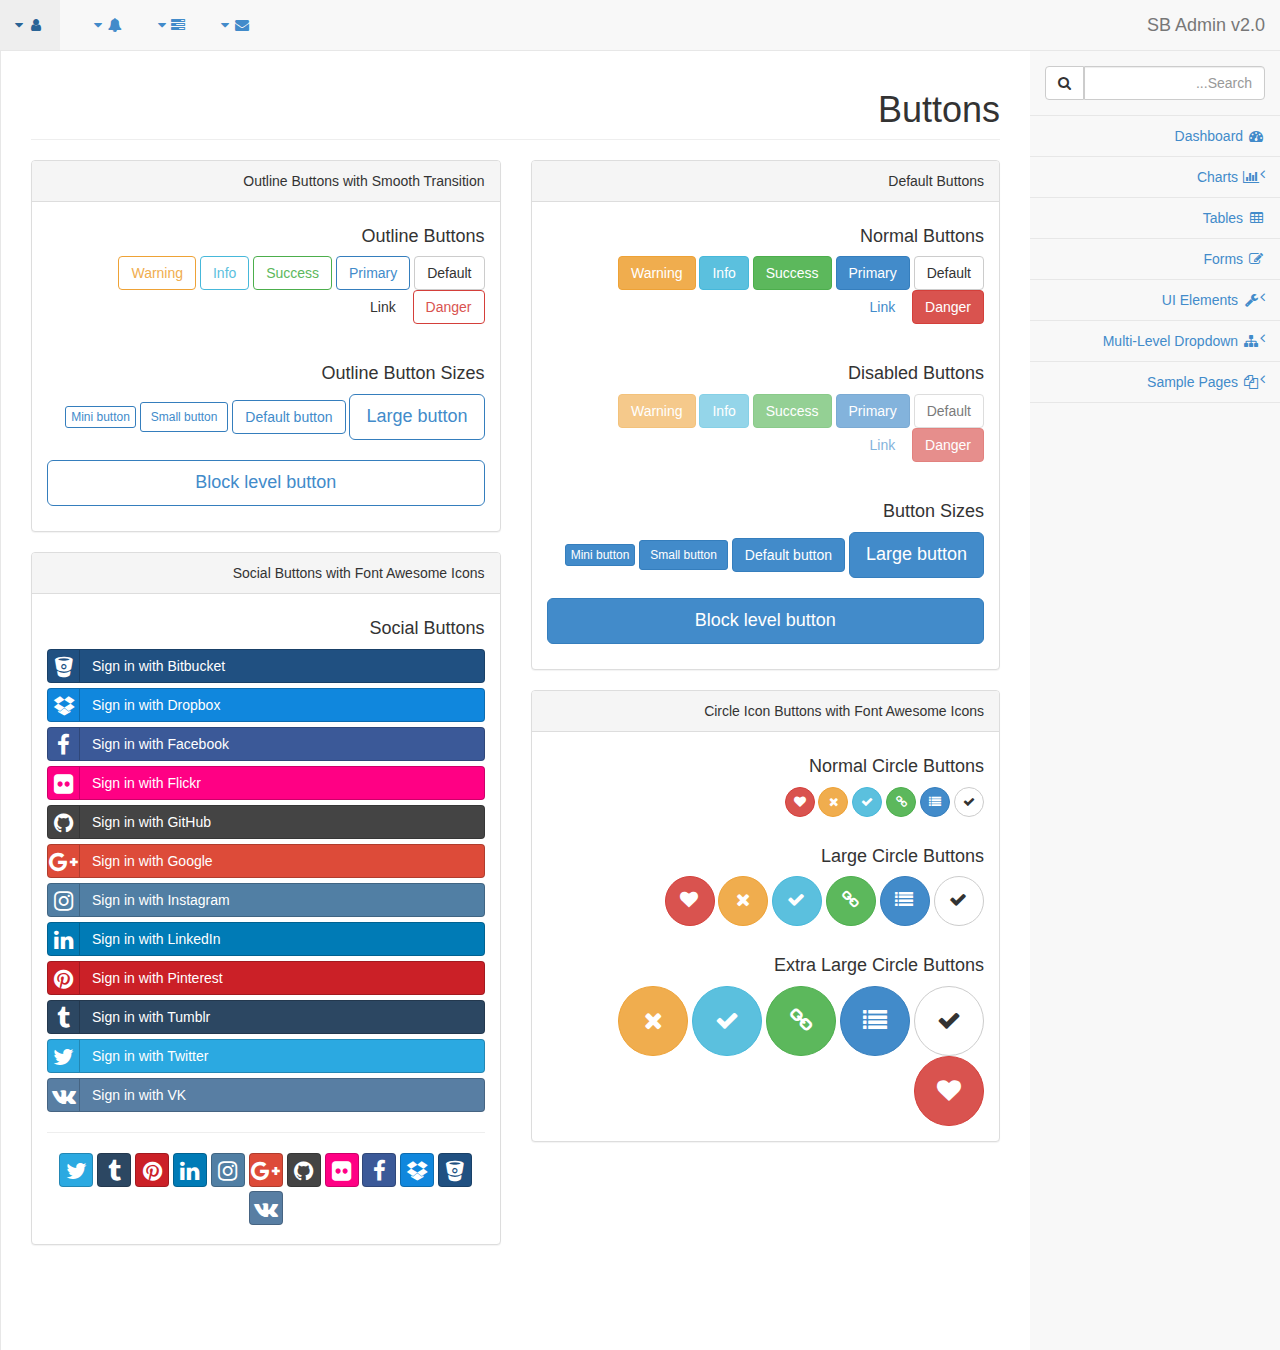
<file: News.Web/Areas/Admin/Template/buttons.html>
﻿<!DOCTYPE html>
<html>

<head>

    <meta charset="utf-8">
    <meta name="viewport" content="width=device-width, initial-scale=1.0">

    <title>Start Bootstrap - SB Admin Version 2.0 Demo</title>

    <!-- Core CSS - Include with every page -->
    <link href="css/bootstrap-rtl.css" rel="stylesheet">
    <link href="font-awesome/css/font-awesome.css" rel="stylesheet">

    <!-- Page-Level Plugin CSS - Buttons -->
    <link href="css/plugins/social-buttons/social-buttons.css" rel="stylesheet">

    <!-- SB Admin CSS - Include with every page -->
    <link href="css/sb-admin.css" rel="stylesheet">

</head>

<body>

    <div id="wrapper">

        <nav class="navbar navbar-default navbar-fixed-top" role="navigation" style="margin-bottom: 0">
            <div class="navbar-header">
                <button type="button" class="navbar-toggle" data-toggle="collapse" data-target=".sidebar-collapse">
                    <span class="sr-only">Toggle navigation</span>
                    <span class="icon-bar"></span>
                    <span class="icon-bar"></span>
                    <span class="icon-bar"></span>
                </button>
                <a class="navbar-brand" href="index.html">SB Admin v2.0</a>
            </div>
            <!-- /.navbar-header -->

            <ul class="nav navbar-top-links navbar-left">
                <li class="dropdown">
                    <a class="dropdown-toggle" data-toggle="dropdown" href="#">
                        <i class="fa fa-envelope fa-fw"></i>  <i class="fa fa-caret-down"></i>
                    </a>
                    <ul class="dropdown-menu dropdown-messages">
                        <li>
                            <a href="#">
                                <div>
                                    <strong>John Smith</strong>
                                    <span class="pull-right text-muted">
                                        <em>Yesterday</em>
                                    </span>
                                </div>
                                <div>Lorem ipsum dolor sit amet, consectetur adipiscing elit. Pellentesque eleifend...</div>
                            </a>
                        </li>
                        <li class="divider"></li>
                        <li>
                            <a href="#">
                                <div>
                                    <strong>John Smith</strong>
                                    <span class="pull-right text-muted">
                                        <em>Yesterday</em>
                                    </span>
                                </div>
                                <div>Lorem ipsum dolor sit amet, consectetur adipiscing elit. Pellentesque eleifend...</div>
                            </a>
                        </li>
                        <li class="divider"></li>
                        <li>
                            <a href="#">
                                <div>
                                    <strong>John Smith</strong>
                                    <span class="pull-right text-muted">
                                        <em>Yesterday</em>
                                    </span>
                                </div>
                                <div>Lorem ipsum dolor sit amet, consectetur adipiscing elit. Pellentesque eleifend...</div>
                            </a>
                        </li>
                        <li class="divider"></li>
                        <li>
                            <a class="text-center" href="#">
                                <strong>Read All Messages</strong>
                                <i class="fa fa-angle-right"></i>
                            </a>
                        </li>
                    </ul>
                    <!-- /.dropdown-messages -->
                </li>
                <!-- /.dropdown -->
                <li class="dropdown">
                    <a class="dropdown-toggle" data-toggle="dropdown" href="#">
                        <i class="fa fa-tasks fa-fw"></i>  <i class="fa fa-caret-down"></i>
                    </a>
                    <ul class="dropdown-menu dropdown-tasks">
                        <li>
                            <a href="#">
                                <div>
                                    <p>
                                        <strong>Task 1</strong>
                                        <span class="pull-right text-muted">40% Complete</span>
                                    </p>
                                    <div class="progress progress-striped active">
                                        <div class="progress-bar progress-bar-success" role="progressbar" aria-valuenow="40" aria-valuemin="0" aria-valuemax="100" style="width: 40%">
                                            <span class="sr-only">40% Complete (success)</span>
                                        </div>
                                    </div>
                                </div>
                            </a>
                        </li>
                        <li class="divider"></li>
                        <li>
                            <a href="#">
                                <div>
                                    <p>
                                        <strong>Task 2</strong>
                                        <span class="pull-right text-muted">20% Complete</span>
                                    </p>
                                    <div class="progress progress-striped active">
                                        <div class="progress-bar progress-bar-info" role="progressbar" aria-valuenow="20" aria-valuemin="0" aria-valuemax="100" style="width: 20%">
                                            <span class="sr-only">20% Complete</span>
                                        </div>
                                    </div>
                                </div>
                            </a>
                        </li>
                        <li class="divider"></li>
                        <li>
                            <a href="#">
                                <div>
                                    <p>
                                        <strong>Task 3</strong>
                                        <span class="pull-right text-muted">60% Complete</span>
                                    </p>
                                    <div class="progress progress-striped active">
                                        <div class="progress-bar progress-bar-warning" role="progressbar" aria-valuenow="60" aria-valuemin="0" aria-valuemax="100" style="width: 60%">
                                            <span class="sr-only">60% Complete (warning)</span>
                                        </div>
                                    </div>
                                </div>
                            </a>
                        </li>
                        <li class="divider"></li>
                        <li>
                            <a href="#">
                                <div>
                                    <p>
                                        <strong>Task 4</strong>
                                        <span class="pull-right text-muted">80% Complete</span>
                                    </p>
                                    <div class="progress progress-striped active">
                                        <div class="progress-bar progress-bar-danger" role="progressbar" aria-valuenow="80" aria-valuemin="0" aria-valuemax="100" style="width: 80%">
                                            <span class="sr-only">80% Complete (danger)</span>
                                        </div>
                                    </div>
                                </div>
                            </a>
                        </li>
                        <li class="divider"></li>
                        <li>
                            <a class="text-center" href="#">
                                <strong>See All Tasks</strong>
                                <i class="fa fa-angle-right"></i>
                            </a>
                        </li>
                    </ul>
                    <!-- /.dropdown-tasks -->
                </li>
                <!-- /.dropdown -->
                <li class="dropdown">
                    <a class="dropdown-toggle" data-toggle="dropdown" href="#">
                        <i class="fa fa-bell fa-fw"></i>  <i class="fa fa-caret-down"></i>
                    </a>
                    <ul class="dropdown-menu dropdown-alerts">
                        <li>
                            <a href="#">
                                <div>
                                    <i class="fa fa-comment fa-fw"></i> New Comment
                                    <span class="pull-right text-muted small">4 minutes ago</span>
                                </div>
                            </a>
                        </li>
                        <li class="divider"></li>
                        <li>
                            <a href="#">
                                <div>
                                    <i class="fa fa-twitter fa-fw"></i> 3 New Followers
                                    <span class="pull-right text-muted small">12 minutes ago</span>
                                </div>
                            </a>
                        </li>
                        <li class="divider"></li>
                        <li>
                            <a href="#">
                                <div>
                                    <i class="fa fa-envelope fa-fw"></i> Message Sent
                                    <span class="pull-right text-muted small">4 minutes ago</span>
                                </div>
                            </a>
                        </li>
                        <li class="divider"></li>
                        <li>
                            <a href="#">
                                <div>
                                    <i class="fa fa-tasks fa-fw"></i> New Task
                                    <span class="pull-right text-muted small">4 minutes ago</span>
                                </div>
                            </a>
                        </li>
                        <li class="divider"></li>
                        <li>
                            <a href="#">
                                <div>
                                    <i class="fa fa-upload fa-fw"></i> Server Rebooted
                                    <span class="pull-right text-muted small">4 minutes ago</span>
                                </div>
                            </a>
                        </li>
                        <li class="divider"></li>
                        <li>
                            <a class="text-center" href="#">
                                <strong>See All Alerts</strong>
                                <i class="fa fa-angle-right"></i>
                            </a>
                        </li>
                    </ul>
                    <!-- /.dropdown-alerts -->
                </li>
                <!-- /.dropdown -->
                <li class="dropdown">
                    <a class="dropdown-toggle" data-toggle="dropdown" href="#">
                        <i class="fa fa-user fa-fw"></i>  <i class="fa fa-caret-down"></i>
                    </a>
                    <ul class="dropdown-menu dropdown-user">
                        <li><a href="#"><i class="fa fa-user fa-fw"></i> User Profile</a>
                        </li>
                        <li><a href="#"><i class="fa fa-gear fa-fw"></i> Settings</a>
                        </li>
                        <li class="divider"></li>
                        <li><a href="login.html"><i class="fa fa-sign-out fa-fw"></i> Logout</a>
                        </li>
                    </ul>
                    <!-- /.dropdown-user -->
                </li>
                <!-- /.dropdown -->
            </ul>
            <!-- /.navbar-top-links -->

            <div class="navbar-default navbar-static-side" role="navigation">
                <div class="sidebar-collapse">
                    <ul class="nav" id="side-menu">
                        <li class="sidebar-search">
                            <div class="input-group custom-search-form">
                                <input type="text" class="form-control" placeholder="Search...">
                                <span class="input-group-btn">
                                <button class="btn btn-default" type="button">
                                    <i class="fa fa-search"></i>
                                </button>
                            </span>
                            </div>
                            <!-- /input-group -->
                        </li>
                        <li>
                            <a href="index.html"><i class="fa fa-dashboard fa-fw"></i> Dashboard</a>
                        </li>
                        <li>
                            <a href="#"><i class="fa fa-bar-chart-o fa-fw"></i> Charts<span class="fa arrow"></span></a>
                            <ul class="nav nav-second-level">
                                <li>
                                    <a href="flot.html">Flot Charts</a>
                                </li>
                                <li>
                                    <a href="morris.html">Morris.js Charts</a>
                                </li>
                            </ul>
                            <!-- /.nav-second-level -->
                        </li>
                        <li>
                            <a href="tables.html"><i class="fa fa-table fa-fw"></i> Tables</a>
                        </li>
                        <li>
                            <a href="forms.html"><i class="fa fa-edit fa-fw"></i> Forms</a>
                        </li>
                        <li>
                            <a href="#"><i class="fa fa-wrench fa-fw"></i> UI Elements<span class="fa arrow"></span></a>
                            <ul class="nav nav-second-level">
                                <li>
                                    <a href="panels-wells.html">Panels and Wells</a>
                                </li>
                                <li>
                                    <a href="buttons.html">Buttons</a>
                                </li>
                                <li>
                                    <a href="notifications.html">Notifications</a>
                                </li>
                                <li>
                                    <a href="typography.html">Typography</a>
                                </li>
                                <li>
                                    <a href="grid.html">Grid</a>
                                </li>
                            </ul>
                            <!-- /.nav-second-level -->
                        </li>
                        <li>
                            <a href="#"><i class="fa fa-sitemap fa-fw"></i> Multi-Level Dropdown<span class="fa arrow"></span></a>
                            <ul class="nav nav-second-level">
                                <li>
                                    <a href="#">Second Level Item</a>
                                </li>
                                <li>
                                    <a href="#">Second Level Item</a>
                                </li>
                                <li>
                                    <a href="#">Third Level <span class="fa arrow"></span></a>
                                    <ul class="nav nav-third-level">
                                        <li>
                                            <a href="#">Third Level Item</a>
                                        </li>
                                        <li>
                                            <a href="#">Third Level Item</a>
                                        </li>
                                        <li>
                                            <a href="#">Third Level Item</a>
                                        </li>
                                        <li>
                                            <a href="#">Third Level Item</a>
                                        </li>
                                    </ul>
                                    <!-- /.nav-third-level -->
                                </li>
                            </ul>
                            <!-- /.nav-second-level -->
                        </li>
                        <li>
                            <a href="#"><i class="fa fa-files-o fa-fw"></i> Sample Pages<span class="fa arrow"></span></a>
                            <ul class="nav nav-second-level">
                                <li>
                                    <a href="blank.html">Blank Page</a>
                                </li>
                                <li>
                                    <a href="login.html">Login Page</a>
                                </li>
                            </ul>
                            <!-- /.nav-second-level -->
                        </li>
                    </ul>
                    <!-- /#side-menu -->
                </div>
                <!-- /.sidebar-collapse -->
            </div>
            <!-- /.navbar-static-side -->
        </nav>

        <div id="page-wrapper">
            <div class="row">
                <div class="col-lg-12">
                    <h1 class="page-header">Buttons</h1>
                </div>
                <!-- /.col-lg-12 -->
            </div>
            <!-- /.row -->
            <div class="row">
                <div class="col-lg-6">
                    <div class="panel panel-default">
                        <div class="panel-heading">
                            Default Buttons
                        </div>
                        <!-- /.panel-heading -->
                        <div class="panel-body">
                            <h4>Normal Buttons</h4>
                            <p>
                                <button type="button" class="btn btn-default">Default</button>
                                <button type="button" class="btn btn-primary">Primary</button>
                                <button type="button" class="btn btn-success">Success</button>
                                <button type="button" class="btn btn-info">Info</button>
                                <button type="button" class="btn btn-warning">Warning</button>
                                <button type="button" class="btn btn-danger">Danger</button>
                                <button type="button" class="btn btn-link">Link</button>
                            </p>
                            <br>
                            <h4>Disabled Buttons</h4>
                            <p>
                                <button type="button" class="btn btn-default disabled">Default</button>
                                <button type="button" class="btn btn-primary disabled">Primary</button>
                                <button type="button" class="btn btn-success disabled">Success</button>
                                <button type="button" class="btn btn-info disabled">Info</button>
                                <button type="button" class="btn btn-warning disabled">Warning</button>
                                <button type="button" class="btn btn-danger disabled">Danger</button>
                                <button type="button" class="btn btn-link disabled">Link</button>
                            </p>
                            <br>
                            <h4>Button Sizes</h4>
                            <p>
                                <button type="button" class="btn btn-primary btn-lg">Large button</button>
                                <button type="button" class="btn btn-primary">Default button</button>
                                <button type="button" class="btn btn-primary btn-sm">Small button</button>
                                <button type="button" class="btn btn-primary btn-xs">Mini button</button>
                                <br>
                                <br>
                                <button type="button" class="btn btn-primary btn-lg btn-block">Block level button</button>
                            </p>
                        </div>
                        <!-- /.panel-body -->
                    </div>
                    <!-- /.panel -->
                    <div class="panel panel-default">
                        <div class="panel-heading">
                            Circle Icon Buttons with Font Awesome Icons
                        </div>
                        <!-- /.panel-heading -->
                        <div class="panel-body">
                            <h4>Normal Circle Buttons</h4>
                            <button type="button" class="btn btn-default btn-circle"><i class="fa fa-check"></i>
                            </button>
                            <button type="button" class="btn btn-primary btn-circle"><i class="fa fa-list"></i>
                            </button>
                            <button type="button" class="btn btn-success btn-circle"><i class="fa fa-link"></i>
                            </button>
                            <button type="button" class="btn btn-info btn-circle"><i class="fa fa-check"></i>
                            </button>
                            <button type="button" class="btn btn-warning btn-circle"><i class="fa fa-times"></i>
                            </button>
                            <button type="button" class="btn btn-danger btn-circle"><i class="fa fa-heart"></i>
                            </button>
                            <br>
                            <br>
                            <h4>Large Circle Buttons</h4>
                            <button type="button" class="btn btn-default btn-circle btn-lg"><i class="fa fa-check"></i>
                            </button>
                            <button type="button" class="btn btn-primary btn-circle btn-lg"><i class="fa fa-list"></i>
                            </button>
                            <button type="button" class="btn btn-success btn-circle btn-lg"><i class="fa fa-link"></i>
                            </button>
                            <button type="button" class="btn btn-info btn-circle btn-lg"><i class="fa fa-check"></i>
                            </button>
                            <button type="button" class="btn btn-warning btn-circle btn-lg"><i class="fa fa-times"></i>
                            </button>
                            <button type="button" class="btn btn-danger btn-circle btn-lg"><i class="fa fa-heart"></i>
                            </button>
                            <br>
                            <br>
                            <h4>Extra Large Circle Buttons</h4>
                            <button type="button" class="btn btn-default btn-circle btn-xl"><i class="fa fa-check"></i>
                            </button>
                            <button type="button" class="btn btn-primary btn-circle btn-xl"><i class="fa fa-list"></i>
                            </button>
                            <button type="button" class="btn btn-success btn-circle btn-xl"><i class="fa fa-link"></i>
                            </button>
                            <button type="button" class="btn btn-info btn-circle btn-xl"><i class="fa fa-check"></i>
                            </button>
                            <button type="button" class="btn btn-warning btn-circle btn-xl"><i class="fa fa-times"></i>
                            </button>
                            <button type="button" class="btn btn-danger btn-circle btn-xl"><i class="fa fa-heart"></i>
                            </button>
                        </div>
                        <!-- /.panel-body -->
                    </div>
                    <!-- /.panel -->
                </div>
                <!-- /.col-lg-6 -->
                <div class="col-lg-6">
                    <div class="panel panel-default">
                        <div class="panel-heading">
                            Outline Buttons with Smooth Transition
                        </div>
                        <!-- /.panel-heading -->
                        <div class="panel-body">
                            <h4>Outline Buttons</h4>
                            <p>
                                <button type="button" class="btn btn-outline btn-default">Default</button>
                                <button type="button" class="btn btn-outline btn-primary">Primary</button>
                                <button type="button" class="btn btn-outline btn-success">Success</button>
                                <button type="button" class="btn btn-outline btn-info">Info</button>
                                <button type="button" class="btn btn-outline btn-warning">Warning</button>
                                <button type="button" class="btn btn-outline btn-danger">Danger</button>
                                <button type="button" class="btn btn-outline btn-link">Link</button>
                            </p>
                            <br>
                            <h4>Outline Button Sizes</h4>
                            <p>
                                <button type="button" class="btn btn-outline btn-primary btn-lg">Large button</button>
                                <button type="button" class="btn btn-outline btn-primary">Default button</button>
                                <button type="button" class="btn btn-outline btn-primary btn-sm">Small button</button>
                                <button type="button" class="btn btn-outline btn-primary btn-xs">Mini button</button>
                                <br>
                                <br>
                                <button type="button" class="btn btn-outline btn-primary btn-lg btn-block">Block level button</button>
                            </p>
                        </div>
                        <!-- /.panel-body -->
                    </div>
                    <!-- /.panel -->
                    <div class="panel panel-default">
                        <div class="panel-heading">
                            Social Buttons with Font Awesome Icons
                        </div>
                        <!-- /.panel-heading -->
                        <div class="panel-body">
                            <h4>Social Buttons</h4>
                            <a class="btn btn-block btn-social btn-bitbucket">
                                <i class="fa fa-bitbucket"></i> Sign in with Bitbucket
                            </a>
                            <a class="btn btn-block btn-social btn-dropbox">
                                <i class="fa fa-dropbox"></i> Sign in with Dropbox
                            </a>
                            <a class="btn btn-block btn-social btn-facebook">
                                <i class="fa fa-facebook"></i> Sign in with Facebook
                            </a>
                            <a class="btn btn-block btn-social btn-flickr">
                                <i class="fa fa-flickr"></i> Sign in with Flickr
                            </a>
                            <a class="btn btn-block btn-social btn-github">
                                <i class="fa fa-github"></i> Sign in with GitHub
                            </a>
                            <a class="btn btn-block btn-social btn-google-plus">
                                <i class="fa fa-google-plus"></i> Sign in with Google
                            </a>
                            <a class="btn btn-block btn-social btn-instagram">
                                <i class="fa fa-instagram"></i> Sign in with Instagram
                            </a>
                            <a class="btn btn-block btn-social btn-linkedin">
                                <i class="fa fa-linkedin"></i> Sign in with LinkedIn
                            </a>
                            <a class="btn btn-block btn-social btn-pinterest">
                                <i class="fa fa-pinterest"></i> Sign in with Pinterest
                            </a>
                            <a class="btn btn-block btn-social btn-tumblr">
                                <i class="fa fa-tumblr"></i> Sign in with Tumblr
                            </a>
                            <a class="btn btn-block btn-social btn-twitter">
                                <i class="fa fa-twitter"></i> Sign in with Twitter
                            </a>
                            <a class="btn btn-block btn-social btn-vk">
                                <i class="fa fa-vk"></i> Sign in with VK
                            </a>

                            <hr>

                            <div class="text-center">
                                <a class="btn btn-social-icon btn-bitbucket"><i class="fa fa-bitbucket"></i></a>
                                <a class="btn btn-social-icon btn-dropbox"><i class="fa fa-dropbox"></i></a>
                                <a class="btn btn-social-icon btn-facebook"><i class="fa fa-facebook"></i></a>
                                <a class="btn btn-social-icon btn-flickr"><i class="fa fa-flickr"></i></a>
                                <a class="btn btn-social-icon btn-github"><i class="fa fa-github"></i></a>
                                <a class="btn btn-social-icon btn-google-plus"><i class="fa fa-google-plus"></i></a>
                                <a class="btn btn-social-icon btn-instagram"><i class="fa fa-instagram"></i></a>
                                <a class="btn btn-social-icon btn-linkedin"><i class="fa fa-linkedin"></i></a>
                                <a class="btn btn-social-icon btn-pinterest"><i class="fa fa-pinterest"></i></a>
                                <a class="btn btn-social-icon btn-tumblr"><i class="fa fa-tumblr"></i></a>
                                <a class="btn btn-social-icon btn-twitter"><i class="fa fa-twitter"></i></a>
                                <a class="btn btn-social-icon btn-vk"><i class="fa fa-vk"></i></a>
                            </div>
                        </div>
                        <!-- /.panel-body -->
                    </div>
                    <!-- /.panel -->
                </div>
                <!-- /.col-lg-6 -->
            </div>
            <!-- /.row -->
        </div>
        <!-- /#page-wrapper -->

    </div>
    <!-- /#wrapper -->

    <!-- Core Scripts - Include with every page -->
    <script src="js/jquery-1.10.2.js"></script>
    <script src="js/bootstrap.min.js"></script>
    <script src="js/plugins/metisMenu/jquery.metisMenu.js"></script>

    <!-- Page-Level Plugin Scripts - Buttons -->

    <!-- SB Admin Scripts - Include with every page -->
    <script src="js/sb-admin.js"></script>

    <!-- Page-Level Demo Scripts - Buttons - Use for reference -->

</body>

</html>
</file>
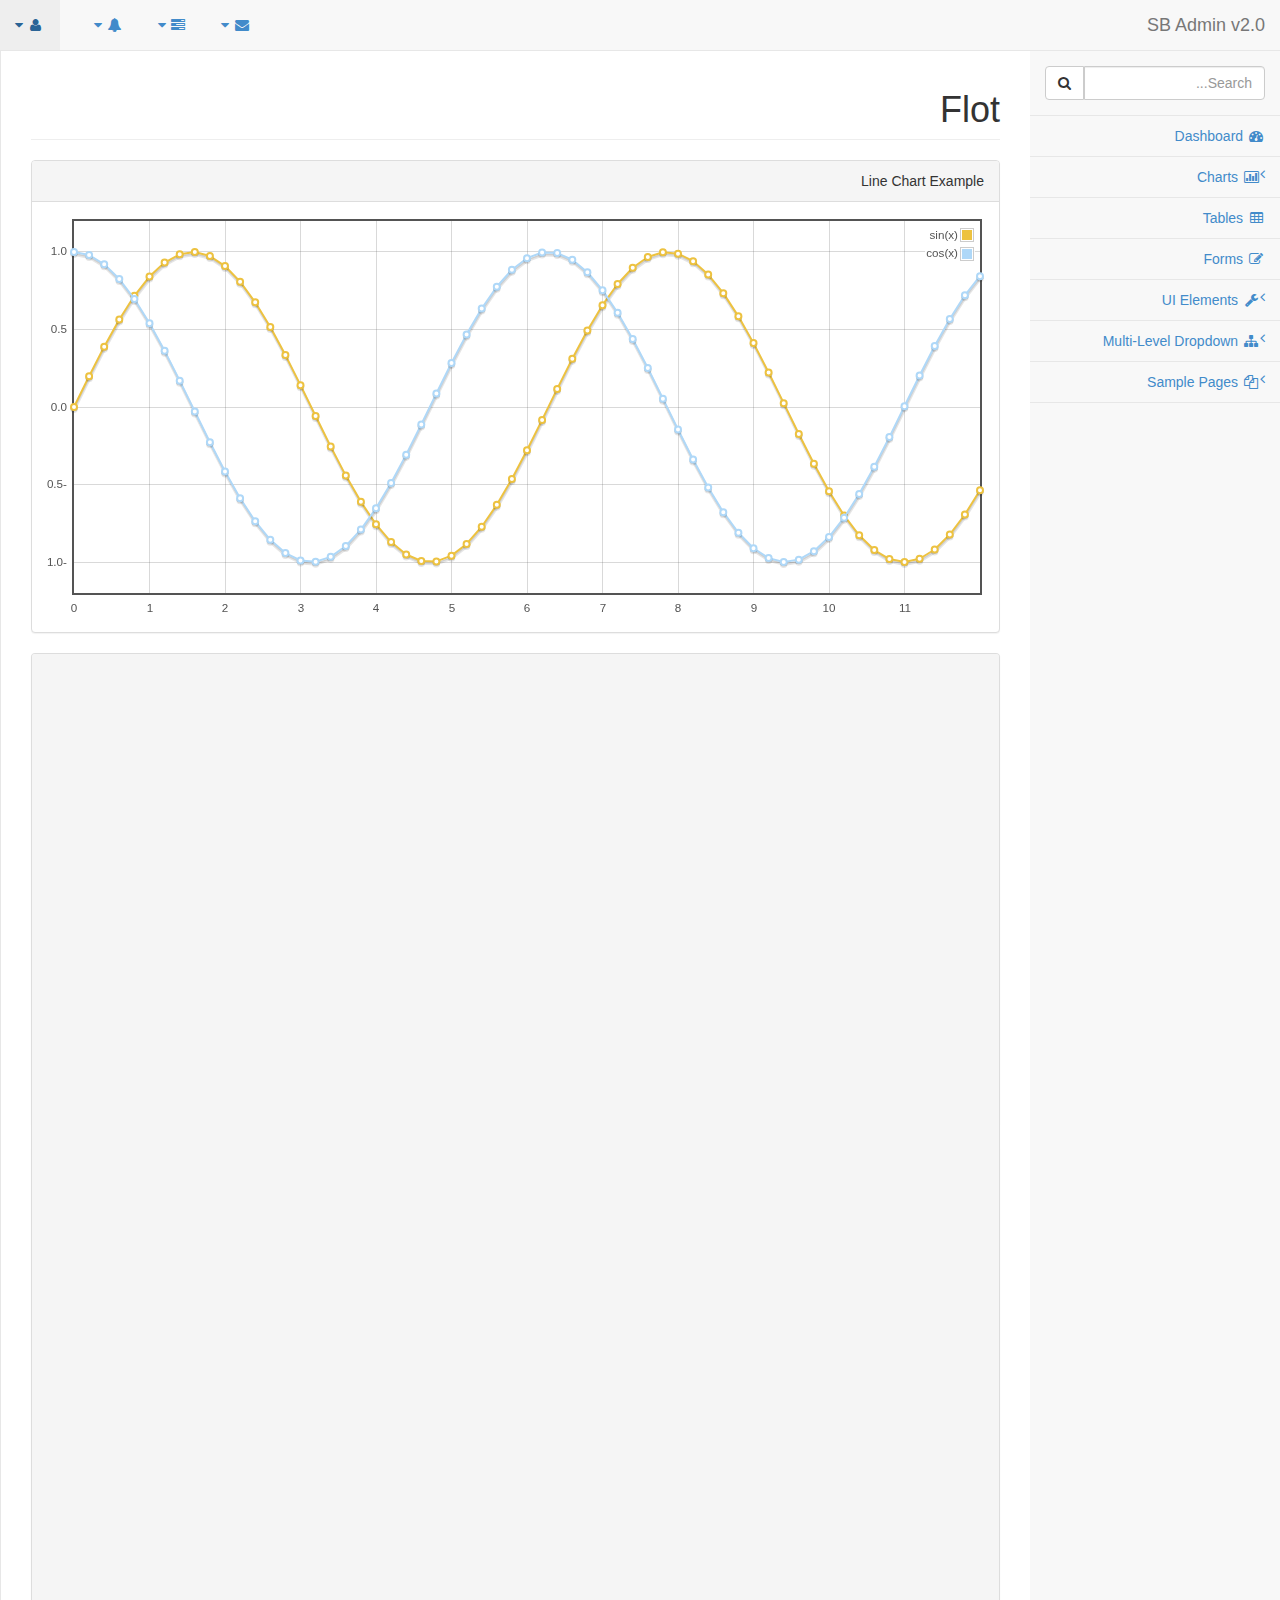
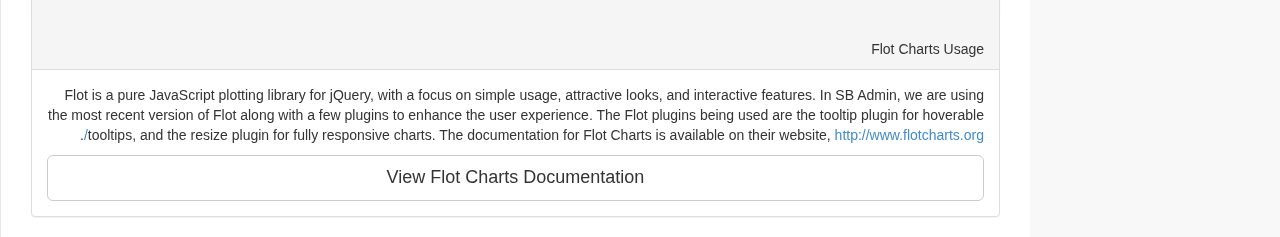
<file: News.Web/Areas/Admin/Template/flot.html>
﻿<!DOCTYPE html>
<html>

<head>

    <meta charset="utf-8">
    <meta name="viewport" content="width=device-width, initial-scale=1.0">

    <title>Start Bootstrap - SB Admin Version 2.0 Demo</title>

    <!-- Core CSS - Include with every page -->
    <link href="css/bootstrap-rtl.css" rel="stylesheet">
    <link href="font-awesome/css/font-awesome.css" rel="stylesheet">

    <!-- Page-Level Plugin CSS - Flot -->

    <!-- SB Admin CSS - Include with every page -->
    <link href="css/sb-admin.css" rel="stylesheet">

</head>

<body>

    <div id="wrapper">

        <nav class="navbar navbar-default navbar-fixed-top" role="navigation" style="margin-bottom: 0">
            <div class="navbar-header">
                <button type="button" class="navbar-toggle" data-toggle="collapse" data-target=".sidebar-collapse">
                    <span class="sr-only">Toggle navigation</span>
                    <span class="icon-bar"></span>
                    <span class="icon-bar"></span>
                    <span class="icon-bar"></span>
                </button>
                <a class="navbar-brand" href="index.html">SB Admin v2.0</a>
            </div>
            <!-- /.navbar-header -->

            <ul class="nav navbar-top-links navbar-left">
                <li class="dropdown">
                    <a class="dropdown-toggle" data-toggle="dropdown" href="#">
                        <i class="fa fa-envelope fa-fw"></i>  <i class="fa fa-caret-down"></i>
                    </a>
                    <ul class="dropdown-menu dropdown-messages">
                        <li>
                            <a href="#">
                                <div>
                                    <strong>John Smith</strong>
                                    <span class="pull-right text-muted">
                                        <em>Yesterday</em>
                                    </span>
                                </div>
                                <div>Lorem ipsum dolor sit amet, consectetur adipiscing elit. Pellentesque eleifend...</div>
                            </a>
                        </li>
                        <li class="divider"></li>
                        <li>
                            <a href="#">
                                <div>
                                    <strong>John Smith</strong>
                                    <span class="pull-right text-muted">
                                        <em>Yesterday</em>
                                    </span>
                                </div>
                                <div>Lorem ipsum dolor sit amet, consectetur adipiscing elit. Pellentesque eleifend...</div>
                            </a>
                        </li>
                        <li class="divider"></li>
                        <li>
                            <a href="#">
                                <div>
                                    <strong>John Smith</strong>
                                    <span class="pull-right text-muted">
                                        <em>Yesterday</em>
                                    </span>
                                </div>
                                <div>Lorem ipsum dolor sit amet, consectetur adipiscing elit. Pellentesque eleifend...</div>
                            </a>
                        </li>
                        <li class="divider"></li>
                        <li>
                            <a class="text-center" href="#">
                                <strong>Read All Messages</strong>
                                <i class="fa fa-angle-right"></i>
                            </a>
                        </li>
                    </ul>
                    <!-- /.dropdown-messages -->
                </li>
                <!-- /.dropdown -->
                <li class="dropdown">
                    <a class="dropdown-toggle" data-toggle="dropdown" href="#">
                        <i class="fa fa-tasks fa-fw"></i>  <i class="fa fa-caret-down"></i>
                    </a>
                    <ul class="dropdown-menu dropdown-tasks">
                        <li>
                            <a href="#">
                                <div>
                                    <p>
                                        <strong>Task 1</strong>
                                        <span class="pull-right text-muted">40% Complete</span>
                                    </p>
                                    <div class="progress progress-striped active">
                                        <div class="progress-bar progress-bar-success" role="progressbar" aria-valuenow="40" aria-valuemin="0" aria-valuemax="100" style="width: 40%">
                                            <span class="sr-only">40% Complete (success)</span>
                                        </div>
                                    </div>
                                </div>
                            </a>
                        </li>
                        <li class="divider"></li>
                        <li>
                            <a href="#">
                                <div>
                                    <p>
                                        <strong>Task 2</strong>
                                        <span class="pull-right text-muted">20% Complete</span>
                                    </p>
                                    <div class="progress progress-striped active">
                                        <div class="progress-bar progress-bar-info" role="progressbar" aria-valuenow="20" aria-valuemin="0" aria-valuemax="100" style="width: 20%">
                                            <span class="sr-only">20% Complete</span>
                                        </div>
                                    </div>
                                </div>
                            </a>
                        </li>
                        <li class="divider"></li>
                        <li>
                            <a href="#">
                                <div>
                                    <p>
                                        <strong>Task 3</strong>
                                        <span class="pull-right text-muted">60% Complete</span>
                                    </p>
                                    <div class="progress progress-striped active">
                                        <div class="progress-bar progress-bar-warning" role="progressbar" aria-valuenow="60" aria-valuemin="0" aria-valuemax="100" style="width: 60%">
                                            <span class="sr-only">60% Complete (warning)</span>
                                        </div>
                                    </div>
                                </div>
                            </a>
                        </li>
                        <li class="divider"></li>
                        <li>
                            <a href="#">
                                <div>
                                    <p>
                                        <strong>Task 4</strong>
                                        <span class="pull-right text-muted">80% Complete</span>
                                    </p>
                                    <div class="progress progress-striped active">
                                        <div class="progress-bar progress-bar-danger" role="progressbar" aria-valuenow="80" aria-valuemin="0" aria-valuemax="100" style="width: 80%">
                                            <span class="sr-only">80% Complete (danger)</span>
                                        </div>
                                    </div>
                                </div>
                            </a>
                        </li>
                        <li class="divider"></li>
                        <li>
                            <a class="text-center" href="#">
                                <strong>See All Tasks</strong>
                                <i class="fa fa-angle-right"></i>
                            </a>
                        </li>
                    </ul>
                    <!-- /.dropdown-tasks -->
                </li>
                <!-- /.dropdown -->
                <li class="dropdown">
                    <a class="dropdown-toggle" data-toggle="dropdown" href="#">
                        <i class="fa fa-bell fa-fw"></i>  <i class="fa fa-caret-down"></i>
                    </a>
                    <ul class="dropdown-menu dropdown-alerts">
                        <li>
                            <a href="#">
                                <div>
                                    <i class="fa fa-comment fa-fw"></i> New Comment
                                    <span class="pull-right text-muted small">4 minutes ago</span>
                                </div>
                            </a>
                        </li>
                        <li class="divider"></li>
                        <li>
                            <a href="#">
                                <div>
                                    <i class="fa fa-twitter fa-fw"></i> 3 New Followers
                                    <span class="pull-right text-muted small">12 minutes ago</span>
                                </div>
                            </a>
                        </li>
                        <li class="divider"></li>
                        <li>
                            <a href="#">
                                <div>
                                    <i class="fa fa-envelope fa-fw"></i> Message Sent
                                    <span class="pull-right text-muted small">4 minutes ago</span>
                                </div>
                            </a>
                        </li>
                        <li class="divider"></li>
                        <li>
                            <a href="#">
                                <div>
                                    <i class="fa fa-tasks fa-fw"></i> New Task
                                    <span class="pull-right text-muted small">4 minutes ago</span>
                                </div>
                            </a>
                        </li>
                        <li class="divider"></li>
                        <li>
                            <a href="#">
                                <div>
                                    <i class="fa fa-upload fa-fw"></i> Server Rebooted
                                    <span class="pull-right text-muted small">4 minutes ago</span>
                                </div>
                            </a>
                        </li>
                        <li class="divider"></li>
                        <li>
                            <a class="text-center" href="#">
                                <strong>See All Alerts</strong>
                                <i class="fa fa-angle-right"></i>
                            </a>
                        </li>
                    </ul>
                    <!-- /.dropdown-alerts -->
                </li>
                <!-- /.dropdown -->
                <li class="dropdown">
                    <a class="dropdown-toggle" data-toggle="dropdown" href="#">
                        <i class="fa fa-user fa-fw"></i>  <i class="fa fa-caret-down"></i>
                    </a>
                    <ul class="dropdown-menu dropdown-user">
                        <li><a href="#"><i class="fa fa-user fa-fw"></i> User Profile</a>
                        </li>
                        <li><a href="#"><i class="fa fa-gear fa-fw"></i> Settings</a>
                        </li>
                        <li class="divider"></li>
                        <li><a href="login.html"><i class="fa fa-sign-out fa-fw"></i> Logout</a>
                        </li>
                    </ul>
                    <!-- /.dropdown-user -->
                </li>
                <!-- /.dropdown -->
            </ul>
            <!-- /.navbar-top-links -->

            <div class="navbar-default navbar-static-side" role="navigation">
                <div class="sidebar-collapse">
                    <ul class="nav" id="side-menu">
                        <li class="sidebar-search">
                            <div class="input-group custom-search-form">
                                <input type="text" class="form-control" placeholder="Search...">
                                <span class="input-group-btn">
                                <button class="btn btn-default" type="button">
                                    <i class="fa fa-search"></i>
                                </button>
                            </span>
                            </div>
                            <!-- /input-group -->
                        </li>
                        <li>
                            <a href="index.html"><i class="fa fa-dashboard fa-fw"></i> Dashboard</a>
                        </li>
                        <li>
                            <a href="#"><i class="fa fa-bar-chart-o fa-fw"></i> Charts<span class="fa arrow"></span></a>
                            <ul class="nav nav-second-level">
                                <li>
                                    <a href="flot.html">Flot Charts</a>
                                </li>
                                <li>
                                    <a href="morris.html">Morris.js Charts</a>
                                </li>
                            </ul>
                            <!-- /.nav-second-level -->
                        </li>
                        <li>
                            <a href="tables.html"><i class="fa fa-table fa-fw"></i> Tables</a>
                        </li>
                        <li>
                            <a href="forms.html"><i class="fa fa-edit fa-fw"></i> Forms</a>
                        </li>
                        <li>
                            <a href="#"><i class="fa fa-wrench fa-fw"></i> UI Elements<span class="fa arrow"></span></a>
                            <ul class="nav nav-second-level">
                                <li>
                                    <a href="panels-wells.html">Panels and Wells</a>
                                </li>
                                <li>
                                    <a href="buttons.html">Buttons</a>
                                </li>
                                <li>
                                    <a href="notifications.html">Notifications</a>
                                </li>
                                <li>
                                    <a href="typography.html">Typography</a>
                                </li>
                                <li>
                                    <a href="grid.html">Grid</a>
                                </li>
                            </ul>
                            <!-- /.nav-second-level -->
                        </li>
                        <li>
                            <a href="#"><i class="fa fa-sitemap fa-fw"></i> Multi-Level Dropdown<span class="fa arrow"></span></a>
                            <ul class="nav nav-second-level">
                                <li>
                                    <a href="#">Second Level Item</a>
                                </li>
                                <li>
                                    <a href="#">Second Level Item</a>
                                </li>
                                <li>
                                    <a href="#">Third Level <span class="fa arrow"></span></a>
                                    <ul class="nav nav-third-level">
                                        <li>
                                            <a href="#">Third Level Item</a>
                                        </li>
                                        <li>
                                            <a href="#">Third Level Item</a>
                                        </li>
                                        <li>
                                            <a href="#">Third Level Item</a>
                                        </li>
                                        <li>
                                            <a href="#">Third Level Item</a>
                                        </li>
                                    </ul>
                                    <!-- /.nav-third-level -->
                                </li>
                            </ul>
                            <!-- /.nav-second-level -->
                        </li>
                        <li>
                            <a href="#"><i class="fa fa-files-o fa-fw"></i> Sample Pages<span class="fa arrow"></span></a>
                            <ul class="nav nav-second-level">
                                <li>
                                    <a href="blank.html">Blank Page</a>
                                </li>
                                <li>
                                    <a href="login.html">Login Page</a>
                                </li>
                            </ul>
                            <!-- /.nav-second-level -->
                        </li>
                    </ul>
                    <!-- /#side-menu -->
                </div>
                <!-- /.sidebar-collapse -->
            </div>
            <!-- /.navbar-static-side -->
        </nav>

        <div id="page-wrapper">
            <div class="row">
                <div class="col-lg-12">
                    <h1 class="page-header">Flot</h1>
                </div>
                <!-- /.col-lg-12 -->
            </div>
            <!-- /.row -->
            <div class="row">
                <div class="col-lg-12">
                    <div class="panel panel-default">
                        <div class="panel-heading">
                            Line Chart Example
                        </div>
                        <!-- /.panel-heading -->
                        <div class="panel-body">
                            <div class="flot-chart">
                                <div class="flot-chart-content" id="flot-line-chart"></div>
                            </div>
                        </div>
                        <!-- /.panel-body -->
                    </div>
                    <!-- /.panel -->
                </div>
                <!-- /.col-lg-12 -->
                <div class="col-lg-6">
                    <div class="panel panel-default">
                        <div class="panel-heading">
                            Pie Chart Example
                        </div>
                        <!-- /.panel-heading -->
                        <div class="panel-body">
                            <div class="flot-chart">
                                <div class="flot-chart-content" id="flot-pie-chart"></div>
                            </div>
                        </div>
                        <!-- /.panel-body -->
                    </div>
                    <!-- /.panel -->
                </div>
                <!-- /.col-lg-6 -->
                <div class="col-lg-6">
                    <div class="panel panel-default">
                        <div class="panel-heading">
                            Multiple Axes Line Chart Example
                        </div>
                        <!-- /.panel-heading -->
                        <div class="panel-body">
                            <div class="flot-chart">
                                <div class="flot-chart-content" id="flot-line-chart-multi"></div>
                            </div>
                        </div>
                        <!-- /.panel-body -->
                    </div>
                    <!-- /.panel -->
                </div>
                <!-- /.col-lg-6 -->
                <div class="col-lg-6">
                    <div class="panel panel-default">
                        <div class="panel-heading">
                            Moving Line Chart Example
                        </div>
                        <!-- /.panel-heading -->
                        <div class="panel-body">
                            <div class="flot-chart">
                                <div class="flot-chart-content" id="flot-line-chart-moving"></div>
                            </div>
                        </div>
                        <!-- /.panel-body -->
                    </div>
                    <!-- /.panel -->
                </div>
                <!-- /.col-lg-6 -->
                <div class="col-lg-6">
                    <div class="panel panel-default">
                        <div class="panel-heading">
                            Bar Chart Example
                        </div>
                        <!-- /.panel-heading -->
                        <div class="panel-body">
                            <div class="flot-chart">
                                <div class="flot-chart-content" id="flot-bar-chart"></div>
                            </div>
                        </div>
                        <!-- /.panel-body -->
                    </div>
                    <!-- /.panel -->
                </div>
                <!-- /.col-lg-6 -->
                <div class="col-lg-12">
                    <div class="panel panel-default">
                        <div class="panel-heading">
                            Flot Charts Usage
                        </div>
                        <!-- /.panel-heading -->
                        <div class="panel-body">
                            <p>Flot is a pure JavaScript plotting library for jQuery, with a focus on simple usage, attractive looks, and interactive features. In SB Admin, we are using the most recent version of Flot along with a few plugins to enhance the user experience. The Flot plugins being used are the tooltip plugin for hoverable tooltips, and the resize plugin for fully responsive charts. The documentation for Flot Charts is available on their website, <a target="_blank" href="http://www.flotcharts.org/">http://www.flotcharts.org/</a>.</p>
                            <a target="_blank" class="btn btn-default btn-lg btn-block" href="http://www.flotcharts.org/">View Flot Charts Documentation</a>
                        </div>
                        <!-- /.panel-body -->
                    </div>
                    <!-- /.panel -->
                </div>
                <!-- /.col-lg-6 -->
            </div>
            <!-- /.row -->
        </div>
        <!-- /#page-wrapper -->

    </div>
    <!-- /#wrapper -->

    <!-- Core Scripts - Include with every page -->
    <script src="js/jquery-1.10.2.js"></script>
    <script src="js/bootstrap.min.js"></script>
    <script src="js/plugins/metisMenu/jquery.metisMenu.js"></script>

    <!-- Page-Level Plugin Scripts - Flot -->
    <!--[if lte IE 8]><script src="js/excanvas.min.js"></script><![endif]-->
    <script src="js/plugins/flot/jquery.flot.js"></script>
    <script src="js/plugins/flot/jquery.flot.tooltip.min.js"></script>
    <script src="js/plugins/flot/jquery.flot.resize.js"></script>
    <script src="js/plugins/flot/jquery.flot.pie.js"></script>

    <!-- SB Admin Scripts - Include with every page -->
    <script src="js/sb-admin.js"></script>

    <!-- Page-Level Demo Scripts - Flot - Use for reference -->
    <script src="js/demo/flot-demo.js"></script>

</body>

</html>
</file>
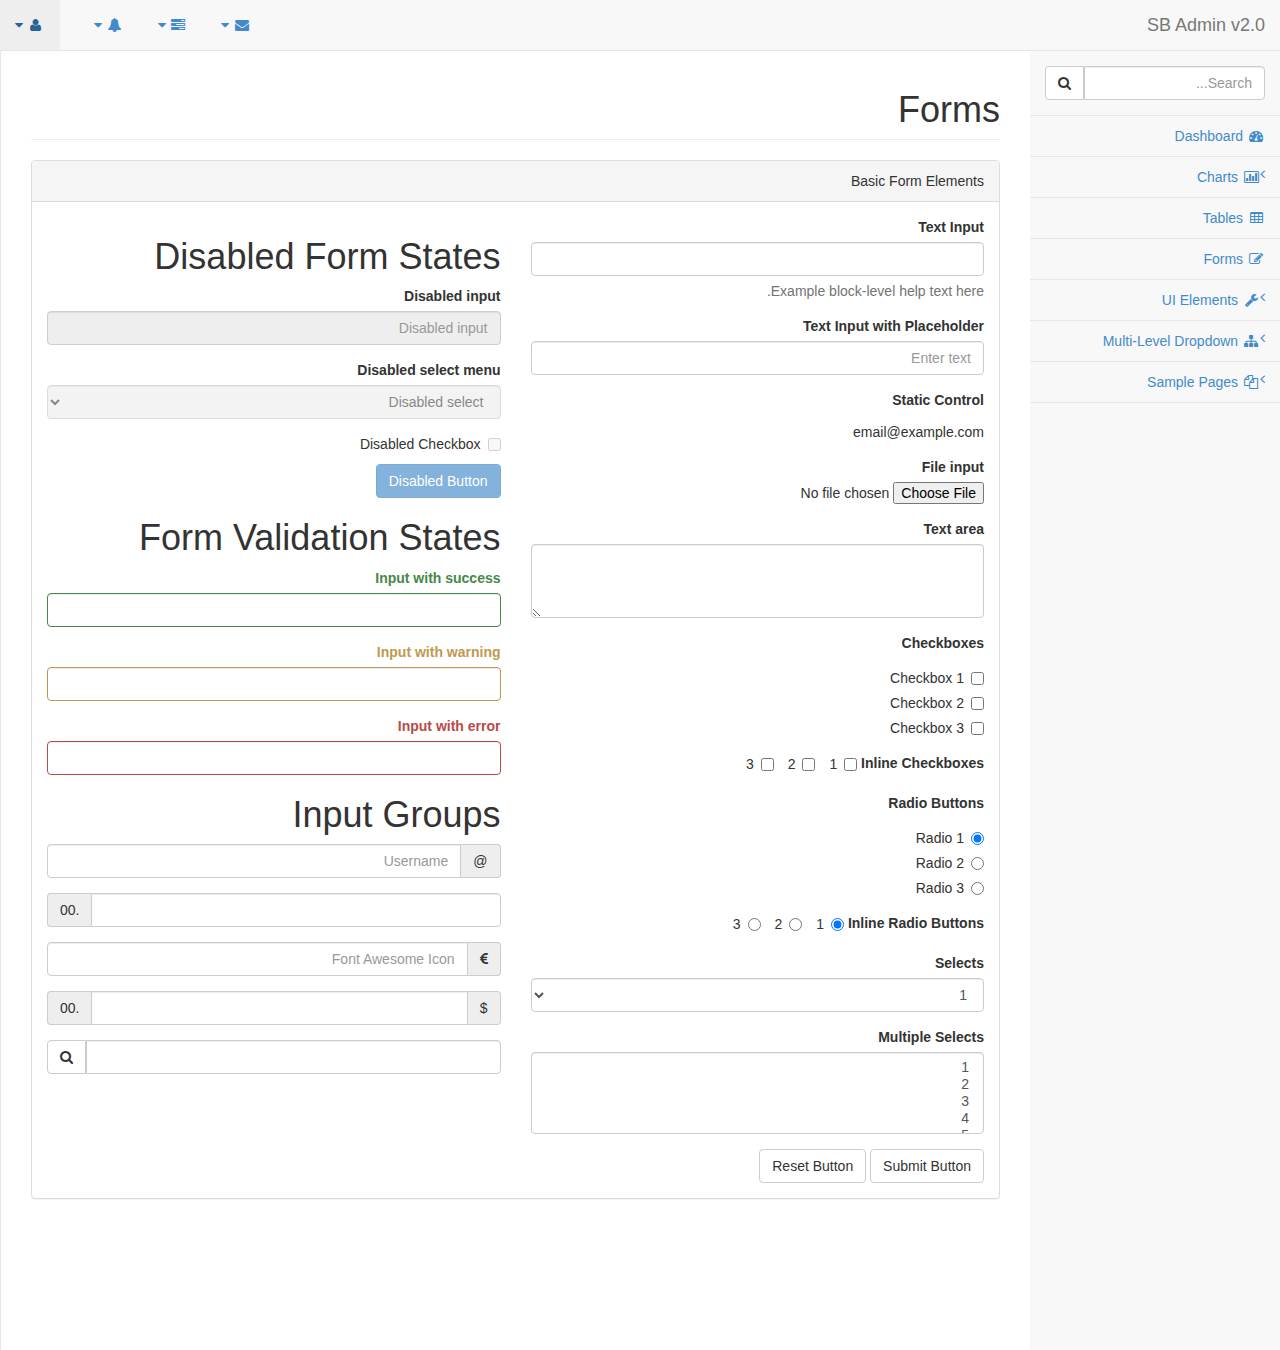
<file: News.Web/Areas/Admin/Template/forms.html>
﻿<!DOCTYPE html>
<html>

<head>

    <meta charset="utf-8">
    <meta name="viewport" content="width=device-width, initial-scale=1.0">

    <title>Start Bootstrap - SB Admin Version 2.0 Demo</title>

    <!-- Core CSS - Include with every page -->
    <link href="css/bootstrap-rtl.css" rel="stylesheet">
    <link href="font-awesome/css/font-awesome.css" rel="stylesheet">

    <!-- Page-Level Plugin CSS - Forms -->

    <!-- SB Admin CSS - Include with every page -->
    <link href="css/sb-admin.css" rel="stylesheet">

</head>

<body>

    <div id="wrapper">

        <nav class="navbar navbar-default navbar-fixed-top" role="navigation" style="margin-bottom: 0">
            <div class="navbar-header">
                <button type="button" class="navbar-toggle" data-toggle="collapse" data-target=".sidebar-collapse">
                    <span class="sr-only">Toggle navigation</span>
                    <span class="icon-bar"></span>
                    <span class="icon-bar"></span>
                    <span class="icon-bar"></span>
                </button>
                <a class="navbar-brand" href="index.html">SB Admin v2.0</a>
            </div>
            <!-- /.navbar-header -->

            <ul class="nav navbar-top-links navbar-left">
                <li class="dropdown">
                    <a class="dropdown-toggle" data-toggle="dropdown" href="#">
                        <i class="fa fa-envelope fa-fw"></i>  <i class="fa fa-caret-down"></i>
                    </a>
                    <ul class="dropdown-menu dropdown-messages">
                        <li>
                            <a href="#">
                                <div>
                                    <strong>John Smith</strong>
                                    <span class="pull-right text-muted">
                                        <em>Yesterday</em>
                                    </span>
                                </div>
                                <div>Lorem ipsum dolor sit amet, consectetur adipiscing elit. Pellentesque eleifend...</div>
                            </a>
                        </li>
                        <li class="divider"></li>
                        <li>
                            <a href="#">
                                <div>
                                    <strong>John Smith</strong>
                                    <span class="pull-right text-muted">
                                        <em>Yesterday</em>
                                    </span>
                                </div>
                                <div>Lorem ipsum dolor sit amet, consectetur adipiscing elit. Pellentesque eleifend...</div>
                            </a>
                        </li>
                        <li class="divider"></li>
                        <li>
                            <a href="#">
                                <div>
                                    <strong>John Smith</strong>
                                    <span class="pull-right text-muted">
                                        <em>Yesterday</em>
                                    </span>
                                </div>
                                <div>Lorem ipsum dolor sit amet, consectetur adipiscing elit. Pellentesque eleifend...</div>
                            </a>
                        </li>
                        <li class="divider"></li>
                        <li>
                            <a class="text-center" href="#">
                                <strong>Read All Messages</strong>
                                <i class="fa fa-angle-right"></i>
                            </a>
                        </li>
                    </ul>
                    <!-- /.dropdown-messages -->
                </li>
                <!-- /.dropdown -->
                <li class="dropdown">
                    <a class="dropdown-toggle" data-toggle="dropdown" href="#">
                        <i class="fa fa-tasks fa-fw"></i>  <i class="fa fa-caret-down"></i>
                    </a>
                    <ul class="dropdown-menu dropdown-tasks">
                        <li>
                            <a href="#">
                                <div>
                                    <p>
                                        <strong>Task 1</strong>
                                        <span class="pull-right text-muted">40% Complete</span>
                                    </p>
                                    <div class="progress progress-striped active">
                                        <div class="progress-bar progress-bar-success" role="progressbar" aria-valuenow="40" aria-valuemin="0" aria-valuemax="100" style="width: 40%">
                                            <span class="sr-only">40% Complete (success)</span>
                                        </div>
                                    </div>
                                </div>
                            </a>
                        </li>
                        <li class="divider"></li>
                        <li>
                            <a href="#">
                                <div>
                                    <p>
                                        <strong>Task 2</strong>
                                        <span class="pull-right text-muted">20% Complete</span>
                                    </p>
                                    <div class="progress progress-striped active">
                                        <div class="progress-bar progress-bar-info" role="progressbar" aria-valuenow="20" aria-valuemin="0" aria-valuemax="100" style="width: 20%">
                                            <span class="sr-only">20% Complete</span>
                                        </div>
                                    </div>
                                </div>
                            </a>
                        </li>
                        <li class="divider"></li>
                        <li>
                            <a href="#">
                                <div>
                                    <p>
                                        <strong>Task 3</strong>
                                        <span class="pull-right text-muted">60% Complete</span>
                                    </p>
                                    <div class="progress progress-striped active">
                                        <div class="progress-bar progress-bar-warning" role="progressbar" aria-valuenow="60" aria-valuemin="0" aria-valuemax="100" style="width: 60%">
                                            <span class="sr-only">60% Complete (warning)</span>
                                        </div>
                                    </div>
                                </div>
                            </a>
                        </li>
                        <li class="divider"></li>
                        <li>
                            <a href="#">
                                <div>
                                    <p>
                                        <strong>Task 4</strong>
                                        <span class="pull-right text-muted">80% Complete</span>
                                    </p>
                                    <div class="progress progress-striped active">
                                        <div class="progress-bar progress-bar-danger" role="progressbar" aria-valuenow="80" aria-valuemin="0" aria-valuemax="100" style="width: 80%">
                                            <span class="sr-only">80% Complete (danger)</span>
                                        </div>
                                    </div>
                                </div>
                            </a>
                        </li>
                        <li class="divider"></li>
                        <li>
                            <a class="text-center" href="#">
                                <strong>See All Tasks</strong>
                                <i class="fa fa-angle-right"></i>
                            </a>
                        </li>
                    </ul>
                    <!-- /.dropdown-tasks -->
                </li>
                <!-- /.dropdown -->
                <li class="dropdown">
                    <a class="dropdown-toggle" data-toggle="dropdown" href="#">
                        <i class="fa fa-bell fa-fw"></i>  <i class="fa fa-caret-down"></i>
                    </a>
                    <ul class="dropdown-menu dropdown-alerts">
                        <li>
                            <a href="#">
                                <div>
                                    <i class="fa fa-comment fa-fw"></i> New Comment
                                    <span class="pull-right text-muted small">4 minutes ago</span>
                                </div>
                            </a>
                        </li>
                        <li class="divider"></li>
                        <li>
                            <a href="#">
                                <div>
                                    <i class="fa fa-twitter fa-fw"></i> 3 New Followers
                                    <span class="pull-right text-muted small">12 minutes ago</span>
                                </div>
                            </a>
                        </li>
                        <li class="divider"></li>
                        <li>
                            <a href="#">
                                <div>
                                    <i class="fa fa-envelope fa-fw"></i> Message Sent
                                    <span class="pull-right text-muted small">4 minutes ago</span>
                                </div>
                            </a>
                        </li>
                        <li class="divider"></li>
                        <li>
                            <a href="#">
                                <div>
                                    <i class="fa fa-tasks fa-fw"></i> New Task
                                    <span class="pull-right text-muted small">4 minutes ago</span>
                                </div>
                            </a>
                        </li>
                        <li class="divider"></li>
                        <li>
                            <a href="#">
                                <div>
                                    <i class="fa fa-upload fa-fw"></i> Server Rebooted
                                    <span class="pull-right text-muted small">4 minutes ago</span>
                                </div>
                            </a>
                        </li>
                        <li class="divider"></li>
                        <li>
                            <a class="text-center" href="#">
                                <strong>See All Alerts</strong>
                                <i class="fa fa-angle-right"></i>
                            </a>
                        </li>
                    </ul>
                    <!-- /.dropdown-alerts -->
                </li>
                <!-- /.dropdown -->
                <li class="dropdown">
                    <a class="dropdown-toggle" data-toggle="dropdown" href="#">
                        <i class="fa fa-user fa-fw"></i>  <i class="fa fa-caret-down"></i>
                    </a>
                    <ul class="dropdown-menu dropdown-user">
                        <li><a href="#"><i class="fa fa-user fa-fw"></i> User Profile</a>
                        </li>
                        <li><a href="#"><i class="fa fa-gear fa-fw"></i> Settings</a>
                        </li>
                        <li class="divider"></li>
                        <li><a href="login.html"><i class="fa fa-sign-out fa-fw"></i> Logout</a>
                        </li>
                    </ul>
                    <!-- /.dropdown-user -->
                </li>
                <!-- /.dropdown -->
            </ul>
            <!-- /.navbar-top-links -->

            <div class="navbar-default navbar-static-side" role="navigation">
                <div class="sidebar-collapse">
                    <ul class="nav" id="side-menu">
                        <li class="sidebar-search">
                            <div class="input-group custom-search-form">
                                <input type="text" class="form-control" placeholder="Search...">
                                <span class="input-group-btn">
                                <button class="btn btn-default" type="button">
                                    <i class="fa fa-search"></i>
                                </button>
                            </span>
                            </div>
                            <!-- /input-group -->
                        </li>
                        <li>
                            <a href="index.html"><i class="fa fa-dashboard fa-fw"></i> Dashboard</a>
                        </li>
                        <li>
                            <a href="#"><i class="fa fa-bar-chart-o fa-fw"></i> Charts<span class="fa arrow"></span></a>
                            <ul class="nav nav-second-level">
                                <li>
                                    <a href="flot.html">Flot Charts</a>
                                </li>
                                <li>
                                    <a href="morris.html">Morris.js Charts</a>
                                </li>
                            </ul>
                            <!-- /.nav-second-level -->
                        </li>
                        <li>
                            <a href="tables.html"><i class="fa fa-table fa-fw"></i> Tables</a>
                        </li>
                        <li>
                            <a href="forms.html"><i class="fa fa-edit fa-fw"></i> Forms</a>
                        </li>
                        <li>
                            <a href="#"><i class="fa fa-wrench fa-fw"></i> UI Elements<span class="fa arrow"></span></a>
                            <ul class="nav nav-second-level">
                                <li>
                                    <a href="panels-wells.html">Panels and Wells</a>
                                </li>
                                <li>
                                    <a href="buttons.html">Buttons</a>
                                </li>
                                <li>
                                    <a href="notifications.html">Notifications</a>
                                </li>
                                <li>
                                    <a href="typography.html">Typography</a>
                                </li>
                                <li>
                                    <a href="grid.html">Grid</a>
                                </li>
                            </ul>
                            <!-- /.nav-second-level -->
                        </li>
                        <li>
                            <a href="#"><i class="fa fa-sitemap fa-fw"></i> Multi-Level Dropdown<span class="fa arrow"></span></a>
                            <ul class="nav nav-second-level">
                                <li>
                                    <a href="#">Second Level Item</a>
                                </li>
                                <li>
                                    <a href="#">Second Level Item</a>
                                </li>
                                <li>
                                    <a href="#">Third Level <span class="fa arrow"></span></a>
                                    <ul class="nav nav-third-level">
                                        <li>
                                            <a href="#">Third Level Item</a>
                                        </li>
                                        <li>
                                            <a href="#">Third Level Item</a>
                                        </li>
                                        <li>
                                            <a href="#">Third Level Item</a>
                                        </li>
                                        <li>
                                            <a href="#">Third Level Item</a>
                                        </li>
                                    </ul>
                                    <!-- /.nav-third-level -->
                                </li>
                            </ul>
                            <!-- /.nav-second-level -->
                        </li>
                        <li>
                            <a href="#"><i class="fa fa-files-o fa-fw"></i> Sample Pages<span class="fa arrow"></span></a>
                            <ul class="nav nav-second-level">
                                <li>
                                    <a href="blank.html">Blank Page</a>
                                </li>
                                <li>
                                    <a href="login.html">Login Page</a>
                                </li>
                            </ul>
                            <!-- /.nav-second-level -->
                        </li>
                    </ul>
                    <!-- /#side-menu -->
                </div>
                <!-- /.sidebar-collapse -->
            </div>
            <!-- /.navbar-static-side -->
        </nav>

        <div id="page-wrapper">
            <div class="row">
                <div class="col-lg-12">
                    <h1 class="page-header">Forms</h1>
                </div>
                <!-- /.col-lg-12 -->
            </div>
            <!-- /.row -->
            <div class="row">
                <div class="col-lg-12">
                    <div class="panel panel-default">
                        <div class="panel-heading">
                            Basic Form Elements
                        </div>
                        <div class="panel-body">
                            <div class="row">
                                <div class="col-lg-6">
                                    <form role="form">
                                        <div class="form-group">
                                            <label>Text Input</label>
                                            <input class="form-control">
                                            <p class="help-block">Example block-level help text here.</p>
                                        </div>
                                        <div class="form-group">
                                            <label>Text Input with Placeholder</label>
                                            <input class="form-control" placeholder="Enter text">
                                        </div>
                                        <div class="form-group">
                                            <label>Static Control</label>
                                            <p class="form-control-static">email@example.com</p>
                                        </div>
                                        <div class="form-group">
                                            <label>File input</label>
                                            <input type="file">
                                        </div>
                                        <div class="form-group">
                                            <label>Text area</label>
                                            <textarea class="form-control" rows="3"></textarea>
                                        </div>
                                        <div class="form-group">
                                            <label>Checkboxes</label>
                                            <div class="checkbox">
                                                <label>
                                                    <input type="checkbox" value="">Checkbox 1
                                                </label>
                                            </div>
                                            <div class="checkbox">
                                                <label>
                                                    <input type="checkbox" value="">Checkbox 2
                                                </label>
                                            </div>
                                            <div class="checkbox">
                                                <label>
                                                    <input type="checkbox" value="">Checkbox 3
                                                </label>
                                            </div>
                                        </div>
                                        <div class="form-group">
                                            <label>Inline Checkboxes</label>
                                            <label class="checkbox-inline">
                                                <input type="checkbox">1
                                            </label>
                                            <label class="checkbox-inline">
                                                <input type="checkbox">2
                                            </label>
                                            <label class="checkbox-inline">
                                                <input type="checkbox">3
                                            </label>
                                        </div>
                                        <div class="form-group">
                                            <label>Radio Buttons</label>
                                            <div class="radio">
                                                <label>
                                                    <input type="radio" name="optionsRadios" id="optionsRadios1" value="option1" checked>Radio 1
                                                </label>
                                            </div>
                                            <div class="radio">
                                                <label>
                                                    <input type="radio" name="optionsRadios" id="optionsRadios2" value="option2">Radio 2
                                                </label>
                                            </div>
                                            <div class="radio">
                                                <label>
                                                    <input type="radio" name="optionsRadios" id="optionsRadios3" value="option3">Radio 3
                                                </label>
                                            </div>
                                        </div>
                                        <div class="form-group">
                                            <label>Inline Radio Buttons</label>
                                            <label class="radio-inline">
                                                <input type="radio" name="optionsRadiosInline" id="optionsRadiosInline1" value="option1" checked>1
                                            </label>
                                            <label class="radio-inline">
                                                <input type="radio" name="optionsRadiosInline" id="optionsRadiosInline2" value="option2">2
                                            </label>
                                            <label class="radio-inline">
                                                <input type="radio" name="optionsRadiosInline" id="optionsRadiosInline3" value="option3">3
                                            </label>
                                        </div>
                                        <div class="form-group">
                                            <label>Selects</label>
                                            <select class="form-control">
                                                <option>1</option>
                                                <option>2</option>
                                                <option>3</option>
                                                <option>4</option>
                                                <option>5</option>
                                            </select>
                                        </div>
                                        <div class="form-group">
                                            <label>Multiple Selects</label>
                                            <select multiple class="form-control">
                                                <option>1</option>
                                                <option>2</option>
                                                <option>3</option>
                                                <option>4</option>
                                                <option>5</option>
                                            </select>
                                        </div>
                                        <button type="submit" class="btn btn-default">Submit Button</button>
                                        <button type="reset" class="btn btn-default">Reset Button</button>
                                    </form>
                                </div>
                                <!-- /.col-lg-6 (nested) -->
                                <div class="col-lg-6">
                                    <h1>Disabled Form States</h1>
                                    <form role="form">
                                        <fieldset disabled>
                                            <div class="form-group">
                                                <label for="disabledSelect">Disabled input</label>
                                                <input class="form-control" id="disabledInput" type="text" placeholder="Disabled input" disabled>
                                            </div>
                                            <div class="form-group">
                                                <label for="disabledSelect">Disabled select menu</label>
                                                <select id="disabledSelect" class="form-control">
                                                    <option>Disabled select</option>
                                                </select>
                                            </div>
                                            <div class="checkbox">
                                                <label>
                                                    <input type="checkbox">Disabled Checkbox
                                                </label>
                                            </div>
                                            <button type="submit" class="btn btn-primary">Disabled Button</button>
                                        </fieldset>
                                    </form>
                                    <h1>Form Validation States</h1>
                                    <form role="form">
                                        <div class="form-group has-success">
                                            <label class="control-label" for="inputSuccess">Input with success</label>
                                            <input type="text" class="form-control" id="inputSuccess">
                                        </div>
                                        <div class="form-group has-warning">
                                            <label class="control-label" for="inputWarning">Input with warning</label>
                                            <input type="text" class="form-control" id="inputWarning">
                                        </div>
                                        <div class="form-group has-error">
                                            <label class="control-label" for="inputError">Input with error</label>
                                            <input type="text" class="form-control" id="inputError">
                                        </div>
                                    </form>
                                    <h1>Input Groups</h1>
                                    <form role="form">
                                        <div class="form-group input-group">
                                            <span class="input-group-addon">@</span>
                                            <input type="text" class="form-control" placeholder="Username">
                                        </div>
                                        <div class="form-group input-group">
                                            <input type="text" class="form-control">
                                            <span class="input-group-addon">.00</span>
                                        </div>
                                        <div class="form-group input-group">
                                            <span class="input-group-addon"><i class="fa fa-eur"></i>
                                            </span>
                                            <input type="text" class="form-control" placeholder="Font Awesome Icon">
                                        </div>
                                        <div class="form-group input-group">
                                            <span class="input-group-addon">$</span>
                                            <input type="text" class="form-control">
                                            <span class="input-group-addon">.00</span>
                                        </div>
                                        <div class="form-group input-group">
                                            <input type="text" class="form-control">
                                            <span class="input-group-btn">
                                                <button class="btn btn-default" type="button"><i class="fa fa-search"></i>
                                                </button>
                                            </span>
                                        </div>
                                    </form>
                                </div>
                                <!-- /.col-lg-6 (nested) -->
                            </div>
                            <!-- /.row (nested) -->
                        </div>
                        <!-- /.panel-body -->
                    </div>
                    <!-- /.panel -->
                </div>
                <!-- /.col-lg-12 -->
            </div>
            <!-- /.row -->
        </div>
        <!-- /#page-wrapper -->

    </div>
    <!-- /#wrapper -->

    <!-- Core Scripts - Include with every page -->
    <script src="js/jquery-1.10.2.js"></script>
    <script src="js/bootstrap.min.js"></script>
    <script src="js/plugins/metisMenu/jquery.metisMenu.js"></script>

    <!-- Page-Level Plugin Scripts - Forms -->

    <!-- SB Admin Scripts - Include with every page -->
    <script src="js/sb-admin.js"></script>

    <!-- Page-Level Demo Scripts - Forms - Use for reference -->

</body>

</html>
</file>
<file: News.Web/Template/css/style.css>
/*--
Author: W3layouts
Author URL: http://w3layouts.com
License: Creative Commons Attribution 3.0 Unported
License URL: http://creativecommons.org/licenses/by/3.0/
--*/
@font-face {
    font-family: "Yekan";
    src: url( "../fonts/W_YEKAN_0.TTF" );
    src: local( "?" ), url( "../fonts/W_YEKAN_0.TTF" )format( "truetype" );
}
*{
font-family:Yekan !important;

}
body{
	padding:0;
	font-family: 'Varela Round', sans-serif;
	background:#fff;
	direction:rtl;
}
body a{
    transition:0.5s all;
	-webkit-transition:0.5s all;
	-moz-transition:0.5s all;
	-o-transition:0.5s all;
	-ms-transition:0.5s all;
	font-weight:400;
	font-family: 'Varela Round', sans-serif;
}
input[type="button"],input[type="submit"]{
	transition:0.5s all;
	-webkit-transition:0.5s all;
	-moz-transition:0.5s all;
	-o-transition:0.5s all;
	-ms-transition:0.5s all;
}
h1,h2,h3,h4,h5,h6{
	margin:0;		
	font-weight:400;
	font-family: 'Varela Round', sans-serif;
}	
p{
	margin:0;
	font-family: 'Open Sans', sans-serif;
}
ul{
	margin:0;
	padding:0;
}
label{
	margin:0;
}
/*-----start-header----*/
.wrap {
	width:90%;
	margin:0 auto;	
}
.header-top {
    background-color: #000;
    padding: 6px 0 8px 0;
}
.top-menu {
    padding: 0 15px;
	float:right;
}
.num {
    float: left;
}
.num p {
    color: #dddddd;
    font-size: 0.93em;
    text-decoration: none;
    font-weight: 400;
    text-transform: capitalize;
}
.top-menu  ul li {
	display:inline-block;
    margin-left: 19px;
}
.top-menu ul li a {
    color: #dddddd;
    font-size: 0.93em;
	text-decoration:none;
	font-weight: 400;
	text-transform:capitalize;
}
.top-menu ul li a:hover {
	color:#fff;
}
.header-bottom {
    padding: 2em 0 0.8em 0;
	border-bottom: 1px solid #eee;
	box-shadow: -3px -3px 3px 0 rgba(255, 255, 255, 0.19) , 3px 0 3px 0 rgba(255, 255, 255, 0.19) , 0 3px 3px 0 rgba(216, 210, 210, 0.23);
	-webkit-box-shadow: -3px -3px 3px 0 rgba(255, 255, 255, 0.19) , 3px 0 3px 0 rgba(255, 255, 255, 0.19) , 0 3px 3px 0 rgba(216, 210, 210, 0.23);
	-o-box-shadow: -3px -3px 3px 0 rgba(255, 255, 255, 0.19) , 3px 0 3px 0 rgba(255, 255, 255, 0.19) , 0 3px 3px 0 rgba(216, 210, 210, 0.23);
	-moz-box-shadow: -3px -3px 3px 0 rgba(255, 255, 255, 0.19) , 3px 0 3px 0 rgba(255, 255, 255, 0.19) , 0 3px 3px 0 rgba(216, 210, 210, 0.23);
	-ms-box-shadow: -3px -3px 3px 0 rgba(255, 255, 255, 0.19) , 3px 0 3px 0 rgba(255, 255, 255, 0.19) , 0 3px 3px 0 rgba(216, 210, 210, 0.23);
}
.logo a {
}
.navigation {
    margin-top: 15px;
}
.navbar-nav {
	float: right;
	margin: 0;
}
.caret {
	margin-right: 3px;
}
.content.title h1 span.demo {
	display: inline-block;
	font-size: .5em;
	padding: 10px;
	background: #fff;
	color: #333;
	vertical-align: top;
}
.content.title .back-to-article {
	position: absolute;
	bottom: -20px;
	right: 20px;
}
.content.title .back-to-article a {
	padding: 10px 20px;
	background: #f60;
	color: #fff;
	text-decoration: none;
}
.content.title .back-to-article a:hover {
	background: #84754e;
}
.content.title .back-to-article a i {
	margin-right: 5px;
}
.content.white {
	background: #fff;
    padding: 1em 0;
}
.content.black {
	background: #000;
}
.content.black p {
	color: #999;
}
.content.black p a {
	color: #08c;
}
.navbar {
	position: relative;
	min-height: 50px;
	margin-bottom: 0!important;
	border: 1px solid transparent;
}
.navbar-default {
	background-color: #fff;
	border-color: #fff;
}
.navbar-brand {
	float: right;
	padding: 7px 0 0 0!important;
	font-size: 18px;
	line-height: 0px!important;
	height: 0px!important;
	text-transform: uppercase;
}
.navbar-default .navbar-nav>li>a {
	color: #282828;
	font-size: 1.4em;
}
.navbar-default .navbar-nav > .active > a, .navbar-default .navbar-nav > .active > a:hover, .navbar-default .navbar-nav > .active > a:focus {
	color: #84754e;
	background-color: #fff;
}
.navbar-nav > li {
	margin: 15px 35px 0 0;
}
.navbar-nav>li>a {
	padding: 0px;
}
.navbar-default .navbar-nav>li>a:hover,.navbar-default .navbar-nav>li>a.active {
	color:#84754e;
}
.navbar-default .navbar-nav>.open>a, .navbar-default .navbar-nav>.open>a:hover, .navbar-default .navbar-nav>.open>a:focus {
	background-color: #fff;
	color: #000;
}
.navbar-default .navbar-brand span{
	color:#ee5656!important;
}
.navbar-default .navbar-toggle:hover, .navbar-default .navbar-toggle:focus {
	background-color: #84754E;
}
.navbar-default .navbar-toggle .icon-bar {
	background-color:#84754E;
}
.navbar-toggle {
	position: relative;
	float: left;
	margin-left: 0;
	padding: 9px 10px;
	margin-top: 0px;
	margin-bottom: 8px;
	background-color: #F9F9F9!important;
	background-image: none;
	border: 1px solid transparent;
	border-radius: 4px;
	-ms-border-radius: 4px;
	-o-border-radius: 4px;
	-webkit-border-radius: 4px;
}
.navbar-default .navbar-toggle {
	border-color: #84754E;
}
.dropdown-menu .divider {
	height: 0;
	margin: 0;
	overflow:none;
	background: none;
}
.dropdown-menu .divider {
	border-bottom: 1px solid #E8E7EC;
	padding: 3px 0;
}
.main-content {
	padding: 3em 0;
}
.dropdown-menu {
	min-width: 200px;
	top: 175%;
}
.dropdown-menu.columns-2 {
	min-width: 400px;
}
.dropdown-menu.columns-3 {
	min-width: 600px;
}
.dropdown-menu li a {
	padding: 5px 15px;
	font-weight: 300;
}
.multi-column-dropdown {
	list-style: none;
}
.multi-column-dropdown li a {
	display: block;
	clear: both;
	line-height: 1.428571429;
	color: #333;
	white-space: normal;
}
.multi-column-dropdown li a:hover {
	text-decoration: none;
	color: #84754E;
	background: none;
}	
@media (max-width:767px) {
	.dropdown-menu.multi-column {
		min-width: 240px !important;
		overflow-x: hidden;
	}
}
@media (max-width:640px) {
	.navbar-nav {
		margin: 0;
		margin-right: 0em;
	}
}
/*-- search-starts --*/
.sb-search {
	position: absolute;
	left:84px;
	width: 0%;
	min-width:30px;
	height:45px;
	float: left;
	overflow: hidden;
	-webkit-transition: width 0.3s;
	-moz-transition: width 0.3s;
	transition: width 0.3s;
	-webkit-backface-visibility: hidden;
}
.sb-search-input {
	position: absolute;
	top: 0;
	right: 0;
	border: none;
	outline: none;
	background:#F9F9F9;
	width: 96%;
	height:45px;
	margin: 0;
	z-index: 10;
	padding: 5px 15px;
	font-size: 15px;
	color: #B8B7B7;
}
.sb-search-input::-webkit-input-placeholder {
	color: #ffffff;
}
.sb-search-input:-moz-placeholder {
	color: #ffffff;
}
.sb-search-input::-moz-placeholder {
	color: #efb480;
}
.sb-search-input:-ms-input-placeholder {
	color: #ffffff;
}
.sb-icon-search,.sb-search-submit  {
	width:30px;
	height:45px;
	display: block;
	position: absolute;
	left: 0;
	top: 0;
	padding: 0;
	margin: 0;
	line-height:71px;
	text-align: center;
	cursor: pointer;
}
.sb-search-submit {
	background: #e2dee0 url('../images/search.png') no-repeat 0 0;
	-ms-filter: "progid:DXImageTransform.Microsoft.Alpha(Opacity=0)"; /* IE 8 */
    filter: alpha(opacity=0); /* IE 5-7 */
    color: transparent;
	border: none;
	outline: none;
	z-index: -1;
	-webkit-appearance: none;
}
.sb-icon-search {
    background:#fff url('../images/search.png') no-repeat 0px 0px;
	z-index: 90;
}
/* Open state */
.sb-search.sb-search-open,.no-js .sb-search {
	width:25%;
}
.sb-search.sb-search-open .sb-icon-search,.no-js .sb-search .sb-icon-search {
	color: #fff;
	z-index: 11;
}
.sb-search.sb-search-open .sb-search-submit,.no-js .sb-search .sb-search-submit {
	z-index: 90;
}
/*-- search-ends --*/
.breaking_news {
    float: right;
    padding: 20px 40px;
    background-color: #F3F3F3;
	position:relative;
}
.breaking_news h2 {
    color: #000;
    font-size: 1.5em;
}
.breaking_news:after {
    content: '';
    position: absolute;
    left: -7%;
    top: 37%;
    border-right: 10px solid #F9F9F9;
    border-left: 10px solid #F9F9F9;

    transform: rotate(90deg);
}
.marquee {
    width: 80%;
    margin-right:15%;
    color: #777;
    font-size: 1em;
    padding: 20px 0;
    color: #84754E;
    overflow: hidden;
}
.move-text {
    background-color: #F9F9F9;
	margin-bottom:1em;
}
.marquee1 {
    float: right;
    margin-left: 6em;
}
.marquee2 {
    float: left;
}
a.breaking {
    color: #84754E;
    font-size: 1em;
    font-family: 'Open Sans', sans-serif;
    font-weight: 400;
}
/*--- slider-css --*/
.slider {
	position: relative;
}
.rslides {
  position: relative;
  list-style: none;
  overflow: hidden;
  width: 100%;
  padding: 0;
  margin: 0;
  }
.rslides li {
  -webkit-backface-visibility: hidden;
  position: absolute;
  display: none;
  width: 100%;
  right: 0;
  top: 0;
  }
.rslides li:first-child {
  position: relative;
  display: block;
  float: right;
  }
.rslides img {
  display: block;
  height: auto;
  float: right;
  width: 100%;
  border: 0;
  }
.caption{
	width: 65%;
	position: absolute;
	bottom: 0%;
	right: 0%;
	background-color: rgba(0, 0, 0, 0.58);
	padding: 6px 10px 15px 10px;
}
.caption h3{
	color: #FFF;
	font-weight: 700;
	font-size: 1.8em;
	text-transform: uppercase;
}
.caption p{
	color: #FFF;
	line-height: 1.5em;
	font-size: 0.875em;
	text-align: center;
	margin:1em 0 1.5em 0;
}
a.morebtn{
	background:#3D3D3D;
	padding:0.8em 0;
	display:block;
	font-size:0.875em;
	text-transform:uppercase;
	color:#FFF;
	width:20%;
	margin:0 auto;
	transition:0.5s all ease;
	-webkit-transition:0.5s all ease;
	-moz-transition:0.5s all ease;
	-o-transition:0.5s all ease;
	-ms-transition:0.5s all ease;
}
a.morebtn:hover{
	background:#585686;
}
.callbacks_tabs a:after {
	content: "\f111";
	font-size: 0;
	font-family: FontAwesome;
	visibility: visible;
	display: block;
	height: 12px;
	width: 12px;
	display: inline-block;
	border: 2px solid #747474;
}
.callbacks_here a:after{
	border: 2px solid #FFF;
}
.callbacks_tabs a{
	visibility:hidden;
}
.callbacks_tabs li{
	display:inline-block;
}
ul.callbacks_tabs.callbacks1_tabs {
	position: absolute;
	bottom: 14px;
	z-index: 999;
	right: 13px;
	display:none;
}
.callbacks_nav {
  position: absolute;
  -webkit-tap-highlight-color: rgba(0,0,0,0);
  top: 50%;
  right: 0;
  opacity: 0.7;
  z-index: 3;
  text-indent: -9999px;
  overflow: hidden;
  text-decoration: none;
  height: 61px;
  width: 38px;
  background: transparent url("../images/themes.gif") no-repeat right top;
  margin-top: -45px;
  }
.callbacks_nav.next {
  right: auto;
  background-position: left top;
  left: 0;
 }
 .caption a {
    color: #fff;
    font-size: 1.4em;
    text-decoration: none;
}
.caption a:hover {
    color: #84754e;
}
/*-- responsive-mediaquries --*/
@media(max-width:1080px){
	.caption {
		width: 75%;
	}
}
@media(max-width:1024px){
	.caption {
		width: 75%;
	}
}
@media(max-width:768px){
	.caption {
		width: 70%;
	}
}
@media(max-width:640px){
	.caption {
		width: 80%;
	}
}
@media(max-width:480px){
	.caption {
		width: 85%;
	}
	.callbacks_nav {
	  	top: 60%;
	 }
	.callbacks_tabs a:after {
		height:4px;
		width: 4px;
	}
	ul.callbacks_tabs.callbacks1_tabs {
		bottom: 10px;
		right: 4px;
	}
}
@media(max-width:320px){
	.caption {
		width: 98%;
	}
	.callbacks_nav {
	  	top: 63%;
	 }
	a.morebtn {
		width: 50%;
		font-size: 0.8em;
		padding:0.6em 0.5em; 
	}
	.callbacks_tabs a:after {
		height:4px;
		width: 4px;
	}
	ul.callbacks_tabs.callbacks1_tabs {
		bottom: 10px;
		right: 4px;
	}
}
.main-body {
    padding: 0px 0 5em 0;
}
h3.title-head {
    font-size: 2.5em;
    color: #84754E;
    padding: 5px 10px 7px;
	text-transform: Capitalize;
}
.articles header {
    border-bottom: 1px solid #84754e;
}
.articles {
    margin: 4em 0;
}
.article {
	border-bottom: 1px solid #eee;
    margin-top: 3.5em;
    padding-bottom: 3em;
}
.article:last-child {
    border: none;
}
.article-right {
    width: 50%;
    float: right;
	margin-left:3%;
}
.article-left {
    float: left;
    width: 47%;
}
.article-right img {
    width: 100%;
	opacity:0.8;
    transition:0.5s all;
	-webkit-transition:0.5s all;
	-moz-transition:0.5s all;
	-o-transition:0.5s all;
	-ms-transition:0.5s all;
}
.article-right img:hover {
	opacity:1;
    transition:0.5s all;
	-webkit-transition:0.5s all;
	-moz-transition:0.5s all;
	-o-transition:0.5s all;
	-ms-transition:0.5s all;
}
a.title {
    font-size: 1.9em;
    color: #000;
}
a.title:hover {
	color:#84754e;
}
.article-title p {
    color: #B5B3B3;
    font-size: 0.875em;
    font-style: italic;
    margin: 0.5em 0;
	text-transform: uppercase;
}
span.glyphicon.glyphicon-comment,span.glyphicon.glyphicon-eye-open,span.glyphicon.glyphicon-thumbs-up,.glyphicon.glyphicon-time {
    font-size: 10px;
    margin: 0 4px 0 20px;
}
a.span_link {
    color: #C5C5C5;
}
a.span_link:hover {
    color: #84754e;
}
.article-text p {
    color: #777;
    line-height: 2em;
    margin: 1.5em 0 0.8em 0;
    font-size: 0.95em;
}
.article-text a {
	font-size:1em;
	color:#000;
}
.article-text a {
    float: left;
}
.article-text a:hover {
	color:#000;
}
.article-right iframe {
	min-height:200px;
}
.life-style header {
    border-bottom: 1px solid #84754e;
    padding-bottom: 4px;
}
.life-style-right-grid {
	float:right;
	width:48%;
	margin-left:4%;
}
.life-style-right-grid img,.life-style-left-grid img {
	width:100%;
	margin-bottom: 1em;
}
.life-style-left-grid {
	float:right;
	width:48%;
}
.life-style-grids {
    margin-top: 2em;
}
/*-- technology-page --*/
.tech-main {
	margin:1.5em 0;	
}
.tech img {
    width: 100%;
}
.tech {
	width:32%;
	float:right;	
}
.technology {
    margin-bottom: 4em;
}
.tech-middle {
	margin:0 2%;	
}
.world-news-grid {
	width:31.5%;
	float:right;
	margin-left:2.75%;
	margin-top: 3%;
}
.world-news-grid img {
	width:100%;
	margin-bottom: 0.5em;
}
.world-news-grid:nth-child(3){
	margin-left:0;
}
.world-news-grid p {
    color: #777;
    line-height: 2em;
    margin: 0.5em 0 0.8em 0;
    font-size: 0.95em;
}
.latest-articles {
    margin-top: 2em;
}
.latest-articles header {
    border-bottom: 1px solid #84754e;
    padding-bottom: 4px;
}
/*-- //technology-page --*/
/*-- side-bar --*/
p.sign {
    color: #202021;
    font-size: 0.875em;
    font-weight: normal;
    line-height: 1.5em;
    margin: 0 0 8px 0;
}
h1.side-title-head {
    font-size: 1.7em;
    margin-bottom: 0.5em;
    color: #84754e;
}
h3.side-title-head {
    font-size: 1.7em;
    margin-bottom: 0.5em;
    color: #84754e;
}
.newsletter input[type="text"] {
    width: 72%;
    padding: 7px 10px;
    border: none;
    font-size: 0.9em;
    font-weight: 600;
    color: #D2D2D2;
    outline: none;
    background: #fff;
    font-weight: 400;
    border: 1px solid #D2D2D2;
    margin: 5px 0;
}
.newsletter input[type="submit"] {
    color: #fff;
    font-size: 0.9em;
    width: 27%;
    border: none;
    padding: 8px 0;
    outline: none;
    background: #1f1f1f;
    text-transform: uppercase;
    text-align: center;
    margin-right: -5px;
}
.newsletter input[type="submit"]:hover {
	background-color:#84754e;
}
.newsletter {
    padding: 15px;
    border: 1px solid #F5F5F5;
    background-color: #FDFDFD;
}
.accordation_menu label {
	line-height:43px;
	font-weight:400;
}
.accordation_menu label{
	display: block;
	position: relative;
	padding:0px 20px;
	height:45px;
	cursor: pointer;
	z-index: 20;
	transition: background-color .7s;
	-webkit-transition: background-color .7s;
	-moz-transition: background-color .7s;
	-o-transition: background-color .7s;
	-ms-transition: background-color .7s;
	margin-bottom: 1px;
	border-bottom: 1px solid #84754e;
}
.accordation_menu input{
	display: none;
}
/*** Left Icon ***/
.accordation_menu label i.i-left1,
.accordation_menu label i.i-left2{
	float:left;
	margin-left:15px;
	padding:6px 0 0 0;
	transition:all .7s;
	-webkit-transition:all .7s;
	-moz-transition:all .7s;
	-o-transition:all .7s;
	-ms-transition:all .7s;
}
.accordation_menu label i.i-left2{
	display:none;
}
.accordation_menu input:checked + label i.i-left1{
	display:none;
}
.accordation_menu input:checked + label i.i-left2{
	display:block;
}
/*** .content Class *********************/
.content{
	position: relative;
	height: 0px;
	margin-top: -1px;
	overflow:hidden;
	z-index: 10;
	-webkit-transition: height 0.3s ease-in-out, box-shadow 0.6s linear;
	-moz-transition: height 0.3s ease-in-out, box-shadow 0.6s linear;
	-o-transition: height 0.3s ease-in-out, box-shadow 0.6s linear;
	-ms-transition: height 0.3s ease-in-out, box-shadow 0.6s linear;
	transition: height 0.3s ease-in-out, box-shadow 0.6s linear;
}
.content h4{
	padding:8px 0 7px 15px;
}
.content h6{
	padding:8px 15px 10px 15px;
	margin:10px;
	border-top:1px solid #999999;
}
.content h6 i{
	padding:0 5px;
	font-size:10px;
}
.accordation_menu input:checked ~ div.content{
	height:300px;
	background:#f9f9f9;
}
/*** For Change Animation Effects ****/
.accordation_menu input:checked ~ .content p{       
	-webkit-animation: zoomIn .7s 1;
	animation: zoomIn .7s 1;
}
.accordation_menu input:checked ~ .content h6{       
	-webkit-animation: fadeIn 2s 1;
	animation: fadeIn 2s 1;
}
.accordation_menu a, .accordation_menu p{
}
.accordation_menu h4{
	color: #01C675;
	padding: 15px 0 15px 15px;
	font-size: 1.2em;
	font-weight: 600;            /*Main Color*/
}
.accordation_menu label{
	background: #84754e;                         
	color:#fff;
	font-size:17px;
}
.accordation_menu label:hover{                 
	background:#fff;           /*Main Color*/
	color:#555;
}
.accordation_menu input:checked + label,
.accordation_menu input:checked + label:hover{ 
	background: #84754e;
	color: #fff;
    font-size:17px;
	    font-family: 'Varela Round', sans-serif;
}
.list_vertical {
	margin:3em 0;
}
.side-bar-article img {
    width: 100%;
}
.side-bar-article {
	position:relative;
	margin-top:0.2em;
}
.side-bar-article-title {
	position:absolute;
	bottom:0;
	right:0;
	background-color:rgba(0, 0, 0, 0.58);
	padding:0.5em 0.5em;
}
.side-bar-article-title a {
    color: #fff;
    font-size: 1.4em;
    text-decoration: none;
}
.side-bar-article-title a:hover {
    color: #84754e;
}
.tags{
	margin:3em 0;
}
.tags header {
    border-bottom: 1px solid #84754e;
    padding-bottom: 4px;
	margin-bottom: 1em;
}
.tags a:hover {
	color:#84754E;
}
a.tag1 {
    font-size: 1.8em;
    margin: 0px 10px 0 0;
}
a.tag2 {
    font-size: 1.3em;
    margin: 0px 10px 0 0;
}
a.tag3 {
    font-size: 1.5em;
    margin: 0px 10px 0 0;
}
a.tag4 {
    font-size: 1.8em;
    margin: 0px 10px 0 0;
}
a.tag5 {
    font-size: 1.9em;
    margin: 0px 10px 0 0;
}
a.tag6 {
    font-size: 1.4em;
    margin: 0px 10px 0 0;
}
a.tag7 {
    font-size: 1.1em;
    margin: 0px 10px 0 0;
}
a.tag8 {
    font-size: 1.6em;
    margin: 0px 10px 0 0;
}
a.tag9 {
    font-size: 1em;
    margin: 0px 10px 0 0;
}
a.tag10 {
    font-size: 0.9em;
    margin: 0px 10px 0 0;
}
a.tag11 {
    font-size: 1.2em;
    margin: 0px 10px 0 0;
}
a.tag12 {
    font-size: 1.8em;
    margin: 0px 10px 0 0;
}
a.tag13 {
    font-size: 1.5em;
    margin: 0px 10px 0 0;
}
a.tag14 {
    font-size: 1.2em;
    margin: 0px 10px 0 0;
}
a.tag15 {
    font-size: 1.1em;
    margin: 0px 10px 0 0;
}
a.tag16 {
    font-size: 1.5em;
    margin: 0px 10px 0 0;
}
a.tag17 {
    font-size: 1.5em;
    margin: 0px 10px 0 0;
}
a.tag18 {
    font-size: 1.8em;
    margin: 0px 10px 0 0;
}
a.tag19 {
    font-size: 1em;
    margin: 0px 10px 0 0;
}
a.tag20 {
    font-size: 1.2em;
    margin: 0px 10px 0 0;
}
.tags a{
	text-decoration:none;	
	color: #9C9C9C;
}
.tags p {
    font-size: 1.3em;
}
h3.title-popular {
    font-size: 2.5em;
    color: #84754E;
    padding: 5px 10px 7px;
	text-transform: Capitalize;
}
.popular-news header {
    border-bottom: 1px solid #84754e;
    padding-bottom: 4px;
    margin-bottom: 1em;
}
.popular-grid {
    margin-top: 2em;
	margin-bottom: 4em;
}
.popular-grid iframe {
	height:250px;
}
.popular-grid img {
	width:100%;
	margin-bottom:0.8em;
}
.c-image{
	float:right;
	width:48%;
	margin-left:3%;
}
.c-image img {
	width:100%;
}
.c-text {
	float:right;
	width:49%;
}
.sc-image{
	float:right;
	width:30%;
	margin-left:3%;
}
.sc-image img {
	width:100%;
}
.sc-text {
	float:right;
	width:67%;
}
.s-grid-right {
	float:right;
	width:49%;
	margin-left:2%;
}
.s-grid-left {
	float:left;
	width:49%;
}
.s-grid-small{
	margin-top:1.5em;
}
a.power {
    display: block;
    font-size: 1.4em;
    color: #000;
	margin-top: 0.5em;
}
.sc-text p {
    color: #B5B3B3;
    font-size: 0.875em;
    font-style: italic;
    margin: 0.5em 0;
	text-transform: uppercase;
}
a.power:hover {
	color: #84754e;
}
.c-text h6 {
	color:#000;
	font-size:0.95em;
	font-weight:300;
	text-transform:uppercase;
}
.c-text p {
    color: #B5B3B3;
    font-size: 0.875em;
    font-style: italic;
    margin: 0.5em 0;
}
.sc-text h6 {
	color:#000;
	font-size:0.95em;
	font-weight:300;
	text-transform:uppercase;
}
a.reu {
	font-size: 1em;
    color: #84754e;
    float: left;
	text-decoration: underline;
}
a.reu:hover {
    color: #000;
}
.sports-top {
	margin-bottom:2em;
}
.cricket {
    margin-top: 3em;
}
.popular-grid p {
    color: #B5B3B3;
    font-size: 0.875em;
    font-style: italic;
    margin: 0.5em 0;
	text-transform: uppercase;
}
.cricket header {
    border-bottom: 1px solid #84754e;
    padding-bottom: 4px;
	margin-bottom:2em;
}
.popular-post-grid{
	padding:1em;
}
.post-img {
	float:right;
	width:25%;
	margin-left:3%;
}
.post-img img {
	width:100%;
}
.post-text {
	float:right;
	width:72%;
}
.post-text p {
    color: #B5B3B3;
    font-size: 0.875em;
    font-style: italic;
    margin: 0.5em 0;
	text-transform: uppercase;
}
a.pp-title {
    font-size: 1.05em;
    color: #000;
}
a.pp-title:hover {
    color: #84754e;
}
.response-text-left p {
    font-size: 0.95em;
    margin: 0 0 1em;
    line-height: 2em;
    color: #AFAFAF;
}
.media-right.response-text-right a {
    color: #000;
    font-size: 1em;
    display: block;
    margin-top: 6px;
}
.media-body.response-text-left ul li {
	color: #84754e;
    font-size: 0.95em;
	display:inline-block;
}
.media-body.response-text-left ul li a{
    color: #CECECE;
    font-size: 1em;
    display: block;
    margin-top: 6px;
	margin-right:2em;
}
.media-body.response-text-left ul li a:hover {
	color:#a71930;
}
.response {
    padding: 1em;
}
.scrollbar{
	float: right;
	height:300px;
	width:100%;
	overflow-y: scroll;
}
.force-overflow
{
	min-height: 330px;
}
#style-2::-webkit-scrollbar-track
{
	-webkit-box-shadow: inset 0 0 6px rgba(0,0,0,0.3);
	background-color:#fff;
}

#style-2::-webkit-scrollbar
{
	width:5px;
	background-color: #84754e;
}

#style-2::-webkit-scrollbar-thumb
{
	-webkit-box-shadow: inset 0 0 6px rgba(0,0,0,.3);
	background-color: #84754e;
}
/*-- Short Codes --*/
a#home-tab,a#profile-tab,a#myTabDrop1 {
    padding: 12px! important;
}
.show-grid [class^=col-] {
    background: #fff;
  text-align: center;
  margin-bottom: 10px;
  line-height: 2em;
  border: 10px solid #f0f0f0;
}
.show-grid [class*="col-"]:hover {
  background: #e0e0e0;
}
.grid_3{
	margin-bottom:2em;
}
.xs h3, h3.m_1{
	color:#000;
	font-size:1.7em;
	font-weight:300;
	margin-bottom: 1em;
}
.grid_3 p{
  color: #999;
  font-size: 0.85em;
  margin-bottom: 1em;
  font-weight: 300;
}
.grid_4{
	background:none;
	margin-top:50px;
}
.label {
  font-weight: 300 !important;
  border-radius:4px;  
	-webkit-border-radius: 4px;
	-o-border-radius: 4px;
	-moz-border-radius: 4px;
	-ms-border-radius: 4px;
}  
.grid_5{
	background:none;
	padding:2em 0;
}
.grid_5 h3, .grid_5 h2, .grid_5 h1, .grid_5 h4, .grid_5 h5, h3.hdg, h3.bars {
	color: #000;
    font-size: 2em !important;
    margin: 0 0 1em;
}
.table > thead > tr > th, .table > tbody > tr > th, .table > tfoot > tr > th, .table > thead > tr > td, .table > tbody > tr > td, .table > tfoot > tr > td {
  border-top: none !important;
}
.tab-content > .active {
  display: block;
  visibility: visible;
}
.pagination > .active > a, .pagination > .active > span, .pagination > .active > a:hover, .pagination > .active > span:hover, .pagination > .active > a:focus, .pagination > .active > span:focus {
  z-index: 0;
}
.badge-primary {
  background-color: #03a9f4;
}
.badge-success {
  background-color: #8bc34a;
}
.badge-warning {
  background-color: #ffc107;
}
.badge-danger {
  background-color: #e51c23;
}
.grid_3 p{
  line-height: 2em;
  color: #888;
  font-size: 0.9em;
  margin-bottom: 1em;
  font-weight: 300;
}
.bs-docs-example {
  margin: 1em 0;
}
section#tables  p {
 margin-top: 1em;
}
.tab-container .tab-content {
  border-radius: 0 2px 2px 2px;  
	-webkit-border-radius:  0 2px 2px 2px;
	-o-border-radius:  0 2px 2px 2px;
	-moz-border-radius:  0 2px 2px 2px;
	-ms-border-radius:  0 2px 2px 2px;
  border: 1px solid #e0e0e0;
  padding: 16px;
  background-color: #ffffff;
}
.table td, .table>tbody>tr>td, .table>tbody>tr>th, .table>tfoot>tr>td, .table>tfoot>tr>th, .table>thead>tr>td, .table>thead>tr>th {
  padding: 15px!important;
}
.tab-content > .active {
  display: block;
  visibility: visible;
}
.label {
  font-weight: 300 !important;
}
.label {
  padding: 4px 6px;
  border: none;
  text-shadow: none;
}
.nav-tabs {
  margin-bottom: 1em;
}
.alert {
  font-size: 0.85em;
}
h1.t-button,h2.t-button,h3.t-button,h4.t-button,h5.t-button {
line-height:1.8em;
  margin-top:0.5em;
  margin-bottom: 0.5em;
}
li.list-group-item1 {
  line-height: 2.5em;
}
.input-group {
  margin-bottom: 20px;
  }
.in-gp-tl{
padding:0;
}
.in-gp-tb{
padding-left:0;
}
.list-group {
  margin-bottom: 48px;
}
 ol {
  margin-bottom: 44px;
}
h2.typoh2{
    margin: 0 0 10px;
}
h2.heading {
    color: #2C333D;
    font-size: 2.5em;
    text-transform: uppercase;
}
.typrography {
    padding: 5em 0;
}
.grid_3 h3 {
	padding-bottom: .5em;
    font-size: 3em;
    color: #84754E;
}
.grid_4 h3 {
	color: #666161;
	padding-bottom:0;
	font-size: 2em;
    letter-spacing: 0;
}
.grid_4 h3 {
	padding: 12px 0;
}
.grid_5 h1, h2, h3, h4, h5, h6 {
	padding: 12px 0;
	padding: 0;
}
h3.first {
	padding-bottom: .5em;
    font-size: 2.8em;
    color: #84754E;
}
.input-group {
    margin-bottom: 20px;
}
h3.bars {
    padding-bottom: .5em;
    font-size: 3em;
    color: #84754E;
}
.page-header h1 {
    padding-bottom: .5em;
    font-size: 3em;
    color: #84754E;
}
section#tables h2 {
    padding-bottom: .5em;
    font-size: 2.8em;
    color: #84754E;
}
div#myTabContent {
    margin-top: 0.5em;
}
/*-- //Short Codes --*/
.breadcrumb {
    padding: 10px 17px;
    list-style: none;
    background-color: #FCFCFC;
    border-radius: 0;
	margin-bottom: 3em;
	margin-top: 2em;
}
.breadcrumb > li a {
    color: #84754E;
    font-size: 0.9em;
}
.breadcrumb > .active {
    color: #C7C7C7;
}
.categories {
    padding: 15px;
    border: 1px solid #F5F5F5;
    background-color: #FDFDFD;
    margin-bottom: 2em;
}
.categories header {
    margin-bottom: 1em;
}
.categories ul li {
	list-style-type:none;
	margin:0 0 10px 0;
}
.categories ul li a {
	color:#000;
	font-size:1.1em;
	text-decoration:none;
}
.categories ul li a:hover {
	color:#84754E;
}
.last-article {
	background: #fff;
	padding: 0 0 2em 0em;
}
p.artext {
	color: #9F9F9F;
    font-size: 1.1em;
    line-height: 2em;
    font-weight: 400;
	margin-top: 1.5em;
}
.client-message{
	color: #D2D2D2;
    font-size: 1em;
    line-height: 1.8em;
    font-weight: 400;
}
.last-article h3 {
	color: #333333;
	font-size: 1.6em;
	font-weight:700;	
	margin:1.5em 0;
}
ul.categories {
	margin:2em 0;
}
ul.categories li {
	display:inline-block;
	margin:0 1em 0 0;
}
ul.categories li a {
	color: #74797e;
    background: #F3F3F3;
    text-decoration: none;
    padding: 4px 10px 6px;
    font-size: 1.1em;
    font-weight: 500;
}
ul.categories li a:hover {
	background-color:#D8D8D8;
	color:#000;
}
.share_grid ul li a i {
    width: 35px;
    height: 35px;
    background: url('../images/img-sprite.png') no-repeat 0px 0px;
    display: inline-block;
	float:right;
}
.share_grid ul li {
	list-style-type: none;
    padding-top: 1em;
    border-bottom: 1px solid #eee;
    padding-bottom: 1em;
}
.share_grid h3 {
    font-size: 1.8em;
    padding-bottom: 0.5em;
    padding-top: 0.5em;
    width: 100%;
    border-bottom: 1px solid #eee;
}
.share_grid ul li a {
	display:block;
	font-family: 'Open Sans', sans-serif;
    font-weight: 400;
}
.share_grid ul li a:hover {
	opacity:0.7;	
}
.share_grid ul li span {
    display: block;
    font-size: 1em;
    color: #84754E;
}
.views{
    float: right;	
    width: 74%;	
    margin-right: 10px;
}
.share_grid ul li label {
    font-size: 0.9em;
    color: #000000;
    font-weight: 400;
}
.share_grid ul li a i.facebook {
	background-position: -150px 0px;
}
.share_grid ul li a i.twitter {
	background-position: -186px 0px;
}
.share_grid ul li a i.linkedin {
	background-position: -221px 0px;
}
.share_grid ul li a i.pinterest {
	background-position: -258px 0px;
}
.share_grid ul li a i.email {
	background-position: -295px 0px;
}
.client {
	float:right;
	width:8%;
	margin-left:7%;
}
.client img {
	width:100%;
	border-radius:50%;
	-web-kit-border-radius:50%;
	-o-border-radius:50%;
	-ms-border-radius:50%;	
}
.client-message {
	float:right;
	width:70%;
}
.blog-posts h3 {
    line-height: 1.5em;
    font-size: 2.5em;
    font-weight: 400;
}
.content-right {
    padding-right: 0;
}
.side-bar {
    padding-left: 0;
	padding-right:30px;
}
.blog-posts {
	border-right:1px solid #eee;	
	padding-right:15px;
}
.blog-posts iframe {
	width:100%;
	height:400px;
}
.client-message i.fa.fa-calendar {
	font-size: 10px;
	margin-left: 6px;
	vertical-align: baseline;
}
.response h4 {
    color: #000000;
    font-size: 1.5em;
    font-weight: 600;
	margin-bottom:1.5em;
}
.related-posts{
	margin:4em 0;	
}
.thumbnail {
	border-radius:0;
	margin-bottom: 14px;
}
.related-grids h5 a {
    color: #B1B0AE;
	font-size: 1em;
}
.related-grids h5 a:hover {
    color: #84754e;
}
.related-grids {
    padding: 0 5px;
}
a.thumbnail:hover, a.thumbnail:focus, a.thumbnail.active {
    border-color: #84754e;
}
.related-posts h4 {
    color: #000000;
    font-size: 1.5em;
    font-weight: 600;
    margin-bottom: 1em;
}
.response-text-right h5 a {
	text-decoration: none;
	color: #37393d;
}
.response-text-right h5 a:hover{
	text-decoration: none;
	color:#FDD580;
	transition:.5s all;
}
.response-text-right h5{
  font-weight: 400;
  font-size: 14px;
  margin: 1em 0 0 0;
}
.response-text-left p {
  color: #727272;
  font-size: 0.9em;
  margin: 0 0 1em;
}
.response-text-left ul{
	padding:0;	
	text-align: left;
}
.response-text-left ul li{
  display: inline-block;
  color: #727272;
  font-size: 13px;
  margin-left: 1em;
}
.response-text-left ul li a{
    color:#ff9900;
  font-size: 14px;
  font-weight: 400;
}
.response-text-left ul li a:hover{
	color:#146eb4;
	text-decoration:none;
}
.media-right a img {
  width: 100%;
}
.media {
    margin-top: 35px;
}
.coment-form  {
	margin-top:6em;
}
.coment-form h4 {
    color: #000000;
    font-size: 1.5em;
    font-weight: 600;
    margin-bottom: 1.5em;
}
.coment-form input[type="text"] {
  display: block;
  background: none;
  color: #999;
  border:1px solid #BDBBBB;
  width: 70%;
  margin-bottom: 5px;
  outline: none;
  font-size: 13px;
  font-weight: 300;
  padding: 13px 15px;
}
.coment-form input[type="email"] {
	background: none;
  color: #999;
  border:1px solid #BDBBBB;
	  width: 70%;
	margin-bottom: 5px;
	outline: none;
	font-size: 13px;
	font-weight: 300;
	padding: 13px 15px;
}
.coment-form textarea {
	background: none;
  color: #999;
  border:1px solid #BDBBBB;
	width: 100%;
	display: block;
	height: 150px;
	outline: none;
	font-size: 13px;
	font-weight: 300;
	resize: none;
	padding: 13px 15px;
}
.coment-form input[type="submit"] {
  background:  #84754e;
  border: 1px solid #f4f4f4;
  padding: .8em 0;
  width: 100%;
  margin-top: .5em;
  font-size: 15px;
  color: #fff;
  letter-spacing: 0.5px;
  outline: none;
  transition:.5s all;
  -webkit-transition:.5s all;
  -moz-transition:.5s all;
  -o-transition:.5s all;
  -ms-transition:.5s all;
}
.coment-form input[type="submit"]:hover{
	color: #fff;
	background:#000;
	outline: none;
  transition:.5s all;
  -webkit-transition:.5s all;
  -moz-transition:.5s all;
  -o-transition:.5s all;
  -ms-transition:.5s all;
}
/*-- sports --*/
.photos {
	margin-top:4em;
}
.photos header {
    border-bottom: 1px solid #84754e;
    padding-bottom: 4px;
    margin-bottom: 2em;
}
.articles.sports {
    margin: 0;
}
.fashion-photos {
    margin: 2em 0 4em 0;
}
/*-- //sports --*/
/*--Fashion--*/
.blog-poast-info {
	background:#f3f3f3;
	padding: 0.8em 1em;
}
.blog-top.two {
  padding: 0;
}
.fashion-left  h3  a,.fashion-left  h3,.fashion-right  h3  a,.fashion-right  h3  {
    color: #000000;
    font-size: 1.5em;
    font-weight: 400;
    text-transform: none;
}
.fashion-left  h3  a:hover,.fashion-right  h3  a:hover {
	color: #84754e;
}
.fashion-left p,.fashion-right p {
	color: #777;
    line-height: 2em;
    margin: 0.8em 0 0.8em 0;
    font-size: 0.95em;
}
.fashion-left h3,.fashion-right h3{
	margin:0.6em 0 0em;
}
.fashion-right {
	margin-bottom: 2.5em;
    width: 48%;
    float: right;		
}
.fashion-left{
	margin-bottom: 2.5em;
    width: 48%;
    float: right;
    margin-right: 4%;
}
p.m_10 {
	font-size: 0.85em;
	color: #555;
	line-height: 1.8em;
	padding: 2% 0;
}
p.m_11 {
	font-size: 0.85em;
	color: #555;
	line-height: 1.8em;
}
.fashion-left a img,.fashion-right a img {
  width: 100%;
}
p.fdate {
    margin: 0;
	color: #828080;
}
a.span_link1 {
    color: #828080;
}
/*-- Fashion-page --*/
/*-- //side-bar --*/
#toTop {
  display: none;
  text-decoration: none;
  position: fixed;
  bottom: 14px;
  left: 3%;
  overflow: hidden;
  width: 40px;
  height: 40px;
  border: none;
  text-indent: 100%;
  background: url("../images/to-top1.png") no-repeat 0px 0px;
}
/*-- footer --*/
.footer-top {
    background-color: #1f1f1f;
    padding: 4em 0;
}
a.flogo img {
    width: 50%;
}
.footer-grid p {
    color: #979797;
    font-size: 0.9em;
    line-height: 2em;
    margin-top: 1em;
}
h4.footer-head {
    font-size: 1.5em;
    color: #84754e;
    margin-bottom: 1em;
}
ul.cat li {
	list-style-type:none;
	margin:0.85em 0;
}
ul.cat li  a{
	color: #979797;
	font-size: 0.95em;
	font-weight: 400;
}
ul.flickr li {
    width: 20%;
    float: right;
	display:inline-block;
	margin:0 3px 3px 0;
}
ul.flickr li img {
	width:100%;
	border:1px solid #1f1f1f;
    transition:0.5s all;
	-webkit-transition:0.5s all;
	-moz-transition:0.5s all;
	-o-transition:0.5s all;
	-ms-transition:0.5s all;
}
ul.flickr li img:hover {
	border:1px solid #84754e;
    transition:0.5s all;
	-webkit-transition:0.5s all;
	-moz-transition:0.5s all;
	-o-transition:0.5s all;
	-ms-transition:0.5s all;
}
ul.location li  a{
	color: #979797;
	font-size: 1.1em;
}
ul.cat li  a:hover {
	color: #84754e;
}
ul.location li  a:hover {
	color: #84754e;
}
ul.location li {
	float:right;
	display:inline-block;
	margin: 0;
}
ul.location li:nth-child(2) {
    float: left;
    width: 85%;
	color: #979797;
    font-size: 0.95em;
    line-height: 2em;
	text-transform:lowercase;
	margin: 0;
}
span.glyphicon.glyphicon-map-marker,span.glyphicon.glyphicon-earphone ,.glyphicon.glyphicon-envelope {
    color: #fff;
    font-size: 12px;
    background-color: #84754e;
    padding: 6px;
    border-radius: 50%;
	vertical-align: top;
}
span.glyphicon.glyphicon-map-marker {
    margin-top: 3px;
}
span.hq {
    color: #979797;
    font-size: 1em;
    margin-bottom: 1em;
    display: block;
}
ul.location {
    margin-top: 1em;
}
.footer-bottom {
    background-color: #353535;
    padding: 1em 0;
}
.copylefts {
	float:right;
}
.footer-social-icons ul {
    float: left;
}
.footer-social-icons {
	float:left;
}
.copylefts p {
    color: #979797;
    font-size: 0.9em;
	margin-top: 0.8em;
}
.copylefts p a {
	color:#84754e;
	margin-right:2px;
}
.footer-social-icons ul li {
	display:inline-block;
	margin:0 0.2em;
}
.footer-social-icons ul li a{
	width:30px;
	height:30px;
	background:url('../images/img-sprite.png') no-repeat 0px 0px;
	display:inline-block;
}
.footer-social-icons ul li a.facebook {
	background-position:0px 0px;
}
.footer-social-icons ul li a.facebook:hover {
	background-position:0px -30px;
}
.footer-social-icons ul li a.twitter {
	background-position:-30px 0px;
}
.footer-social-icons ul li a.twitter:hover {
	background-position:-30px -30px;
}
.footer-social-icons ul li a.flickr {
	background-position:-60px 0px;
}
.footer-social-icons ul li a.flickr:hover {
	background-position:-60px -30px;
}
.footer-social-icons ul li a.googleplus {
	background-position:-90px 0px;
}
.footer-social-icons ul li a.googleplus:hover {
	background-position:-90px -30px;
}
.footer-social-icons ul li a.dribbble {
	background-position:-120px 0px;
}
.footer-social-icons ul li a.dribbble:hover {
	background-position:-120px -30px;
}
/*-- //footer --*/
/*-- contact --*/
.map iframe{
	width:100%;
	border:none;
	min-height:300px;
}
.contact_grid{
	padding:5em 0 2em;
}
.contact-top h3 {
	color: #000;
    font-size: 2.2em;
    text-transform: capitalize;
    margin: 0 0 5px;
}
p.contact_msg {
	color: #000;
	font-size:1.1em;
	margin-bottom: 10px;
}
.to input[type="text"] {
	padding: 10px;
	width: 31%;
	font-size: 1em;
	margin: 10px 0;
	border: 1px solid #999;
	color: #999;
	background: none;
	float: right;
	outline: none;
}
.text textarea {
	width: 77.3%;
	font-size: 1em;
	margin: 10px 0;
	border: 1px solid #999;
	color: #999;
	outline: none;
	background: none;
	height: 120px;
	padding: 10px;
	resize: none;
	float: right;
}
.form-submit1 {
	float: right;
	margin: 10px 0px 0 0px;
}
.form-submit1 input[type="submit"] {
	color: #fff;
	font-size: 1.1em;
	padding: 10px 15px;
	text-transform: uppercase;
	background: #84754e;
	display: inline-block;
	-webkit-transition: all 0.3s ease-out;
	-moz-transition: all 0.3s ease-out;
	-ms-transition: all 0.3s ease-out;
	-o-transition: all 0.3s ease-out;
	transition: all 0.3s ease-out;
	border: none;
	cursor: pointer;
	outline: none;
}
.form-submit1 input[type="submit"]:hover{
	background:#131313;
	-webkit-transition: all 0.3s ease-out;
	-moz-transition: all 0.3s ease-out;
	-ms-transition: all 0.3s ease-out;
	-o-transition: all 0.3s ease-out;
	transition: all 0.3s ease-out;
}
.contact-top_left h3 {
	color: #000;
    font-size: 2.2em;
    text-transform: capitalize;
    margin: 0 0 5px;
}
p.m_msg {
    color: #000;
	font-size: 13px;
	margin: 10px 0;
}
.contact-top_left p {
	color: #969696;
    font-size: 0.95em;
    line-height: 2em;
}
ul.contact_info {
	padding: 0;
	list-style: none;
	margin: 2em 0 0 0;
}
ul.contact_info span {
	color:#000;
	font-size:1.1em;
}
span.msg a {
    color: #84754e;
    font-size: 1em;
}
.map {
    margin-top: 3em;
}
.contact-top{
	padding-right:0;
}
/*-- //contact --*/

/*-- sports --*/
.nbs-flexisel-container {
	position: relative;
	max-width: 100%;
}
.nbs-flexisel-inner {
	overflow: hidden;
	margin:3em 0;
}
.nbs-flexisel-item > img {
	cursor: pointer;
	position: relative;
}
.nbs-flexisel-container {
	position: relative;
	max-width: 100%;
	margin-top:2%;
}
.nbs-flexisel-ul {
	position: relative;
	width: 9999px;
	margin: 0px;
	padding: 0px;
	list-style-type: none;
	text-align: center;
}
.nbs-flexisel-inner {
	overflow: hidden;
	margin: 0 auto;
	width:100%;
}
.nbs-flexisel-item {
	float: right;
	margin:0px;
	padding:0px;
	cursor: pointer;
	position: relative;
	display: inline-block;
}
.course_demo{
	padding: 3% 3% 3% 3%;
}
.nbs-flexisel-item img {
	  width: 93%;
	  cursor: pointer;
	  position: relative;
	  margin-bottom: 0px;
	  display:inline;
}
/*** Navigation ***/
.nbs-flexisel-nav-right,
.nbs-flexisel-nav-left {
  width:44px;
  height:60px;
  position: absolute;
  cursor: pointer;
  z-index: 100;
  display:none;
}
.nbs-flexisel-nav-right {
  	right: -7em;
	background: url(../images/right.png) 0px 0px no-repeat;
  display:none;
}
.nbs-flexisel-nav-left {
	left: -7em;
	background: url(../images/left.png) 0px 0px no-repeat;
  display:none;
}
/*-- //sports --*/
/*-- about us --*/
h2.head {
    font-size: 2.5em;
    color: #000;
}
.about h5 {
    font-size: 1.3em;
    margin-top: 0.8em;
    text-transform: uppercase;
    color: #676767;
}
address {
    width: 100%;
    color: #767676;
    font-size: 0.9em;
    line-height: 2.4em;
}
.more-address b, strong {
    color: #000000!important;
	font-size: 1.2em;
}
address a {
    color: #444;
    font-size: 1em;
    line-height: 1.8em;
}
address a:hover {
	color: #84754E;
}
.about p {
    color: #777;
    line-height: 2.2em;
    margin: 1.5em 0 0.8em 0;
    font-size: 0.97em;
}
.more-address {
    margin-top: 2em;
}
/*-- //about us --*/
.privacy p {
    color: #777;
    line-height: 2.2em;
    margin: 1.5em 0 0.8em 0;
    font-size: 0.97em;
}
.privacy ul li a {
    color: #777;
    line-height: 2.2em;
    margin: 1.5em 0 0.8em 0;
    font-size: 0.97em;
    transition:0.5s all;
	-webkit-transition:0.5s all;
	-moz-transition:0.5s all;
	-o-transition:0.5s all;
	-ms-transition:0.5s all;
}
.privacy ul li a:hover {
	color: #84754E;
    transition:0.5s all;
	-webkit-transition:0.5s all;
	-moz-transition:0.5s all;
	-o-transition:0.5s all;
	-ms-transition:0.5s all;
}
.privacy ul {
	padding-right:2em;
	margin-top:2em;
}
.privacy ul li {
	margin:1em 0;
}
/*-- responsive-design starts-here --*/

@media screen and (max-width: 1920px) {
	a.title {
		font-size: 2.4em;
	}
	a.power {
		display: block;
		font-size: 1.8em;
	}
	.marquee {
		width: 80%;
		margin-right: 15%;
	}
	.sb-search {
		left: 110px;
	}	
	.tags p {
		font-size: 1.3em;
	}
	ul.location li:nth-child(2) {
		width: 90%;
		margin: 3px 0 0 0;
	}
	.article-right iframe {
		min-height: 270px;
	}
	.text textarea {
		width: 82.3%;
	}
}
@media screen and (max-width: 1680px) {
	.marquee {
		width: 75%;
		margin-right: 18%;
	}
}
@media screen and (max-width: 1440px) {
	.marquee {
		width: 70%;
		margin-right: 20%;
	}
	.sb-search {
		left: 71px;
	}
	a.title {
		font-size: 1.9em;
	}
	a.power {
		font-size: 1.4em;
	}
	.tags p{	
		font-size: 1em;
	}
	ul.location li:nth-child(2) {
		width: 85%;
		margin: 0;
	}
	.article-right iframe {
		min-height: 200px;
	}
	.text textarea {
		width: 77.3%;
	}
	.breaking_news:after {
		left: -7%;
		top: 37%;
	}
}
@media screen and (max-width: 1366px) {
	a.power {
		font-size: 1.3em;
	}
	.wrap {
		width: 95%;
	}
	.move-text {
		margin-bottom: 2em;
	}
	.logo a img {
		width: 21%;
	}
	.navbar-default .navbar-nav>li>a {
		font-size: 1.3em;
	}
	a.breaking {
		font-size: 0.95em;
	}
	.fashion-left h3 a, .fashion-left h3, .fashion-right h3 a, .fashion-right h3 {
		font-size: 1.4em;
	}
	.footer-top {
		padding: 4em 0 3em 0;
	}
	.sb-search {
		left: 33px;
	}
	.contact-top h3 ,.contact-top_left h3 {
		font-size: 2em;
	}
	.privacy ul li a {
		font-size: 0.96em;
	}
	.breaking_news:after {
		left: -7%;
		top: 37%;
	}
}
@media screen and (max-width: 1280px) {
	h3.title-head {
		font-size: 2.3em;
	}
	a.title {
		font-size: 1.8em;
	}	
	.article-text p {
		margin: 1.2em 0 0.8em 0;
	}
	.articles {
		margin: 4em 0 2em;
	}
	.tags p {
		font-size: 0.96em;
	}
	h3.title-popular {
		font-size: 2.3em;
	}
	a.power {
		font-size: 1.25em;
	}
	h2.head {
		font-size: 2.3em;
	}
	.about h5 {
		font-size: 1.2em;
	}
	.about p,.privacy p {
		font-size: 0.96em;
	}
	address {
		font-size: 0.9em;
	}
	.blog-posts h3 {
		font-size: 2.3em;
	}	
	.views {
		width: 70%;
	}
	.blog-posts iframe {
		height: 350px;
	}
	.share_grid {
		padding-right: 0;
	}
	.contact_grid {
		padding: 5em 0 0em;
	}
	h2.heading {
		font-size: 2.3em;
	}
	.popular-grid {
		margin-bottom: 3em;
	}
	.marquee {
		width: 70%;
		margin-right: 23%;
	}
	.breaking_news:after {
		left: -7%;
		top: 38%;
	}
}
@media screen and (max-width: 1200px) {
	ul.categories li a {
		font-size: 1.05em;
	}
}
@media screen and (max-width: 1080px) {
	.logo a img {
		width: 25%;
	}
	.navbar-nav > li {
		margin: 12px 28px 0 0;
	}
	.header-bottom {
		padding: 1.7em 0 0.4em 0;
	}
	.navbar-default .navbar-nav>li>a {
		font-size: 1.25em;
	}
	.sb-search {
		left: 25px;
	}
	.breaking_news {
		padding: 16px 30px;
	}
	.breaking_news:after {
		top: 37%
	}
	.marquee {
		width: 72%;
		margin-right: 23%;
		font-size: 0.95em;
		padding: 16px 0;
	}
	.content-right {
		padding-left: 0;
	}
	h3.title-head {
		font-size: 2.2em;
	}
	h3.title-popular {
		font-size: 2.2em;
	}
	.article {
		margin-top: 2.5em;
		padding-bottom: 2.5em;
	}
	a.title {
		font-size: 1.6em;
	}
	.article-title p {
		font-size: 0.8em;
		margin: 0 0 0.5em 0;
	}
	a.pp-title {
		font-size: 1em;
	}
	.popular-post-grid {
		padding: 0.8em;
	}
	.post-text p {
		font-size: 0.8em;
	}
	.side-bar-article-title a {
		font-size: 1.2em;
	}
	a.power {
		font-size: 1.2em;
	}
	.sc-text p,.popular-grid p {
		font-size: 0.8em;
	}
	.c-text h6 {
		font-size: 0.9em;
	}
	.col-md-4.footer-grid {
		padding: 0;
	}	
	ul.location li:nth-child(2) {
		width: 82%;
	}
	ul.location li a {
		margin-top: 2px;
	}
	.footer-top {
		padding: 3em 0 3em 0;
	}
	.popular-grid iframe {
		height: 200px;
	}
	h2.heading {
		font-size: 2.1em;
	}
	.fashion-left h3 a, .fashion-left h3, .fashion-right h3 a, .fashion-right h3 {
		font-size: 1.3em;
	}
	.blog-poast-info {
		padding: 0.5em 1em;
	}
	h2.head {
		font-size: 2.2em;
	}
	.about h5 {
		font-size: 1.15em;
		margin-top: 0.5em;
	}
	.contact-top h3, .contact-top_left h3 {
		font-size: 1.95em;
	}
	.contact_grid {
		padding: 4em 0 0em;
	}
	.map {
		margin-top: 2em;
	}
	.map iframe {
		min-height: 275px;
	}
	.share_grid h3 {
		font-size: 1.65em;
	}
	.views {
		width: 65%;
	}
	.blog-posts h3 {
		font-size: 2.2em;
	}
	.blog-posts iframe {
		height: 300px;
	}
	.share_grid ul li span {
		font-size: 0.95em;
	}
	.share_grid ul li label {
		font-size: 0.875em;
	}
	ul.categories {
		padding: 10px 5px;
	}
	ul.categories li a {
		padding: 4px 10px 6px;
		font-size: 1em;
	}
	ul.categories li {
		margin: 0 0.5em 0 0;
	}
	.related-posts {
		margin: 2em 0 4em 0;
	}
	.related-grids {
		padding: 0 3px;
	}
	.thumbnail {
		padding: 1px;
	}
}
@media screen and (max-width: 1024px) {
	.logo a img {
		width: 25%;
	}
	.navbar-nav > li {
		margin: 12px 28px 0 0;
	}
	.header-bottom {
		padding: 1.7em 0 0.4em 0;
	}
	.navbar-default .navbar-nav>li>a {
		font-size: 1.25em;
	}
	.sb-search {
		left: 25px;
	}
	.breaking_news {
		padding: 16px 30px;
	}
	.breaking_news:after {
		top: 37%
	}
	.marquee {
		width: 72%;
		margin-right: 23%;
		font-size: 0.95em;
		padding: 16px 0;
	}
	.content-right {
		padding-left: 0;
	}
	h3.title-head {
		font-size: 2.2em;
	}
	h3.title-popular {
		font-size: 2.2em;
	}
	.article {
		margin-top: 2.5em;
		padding-bottom: 2.5em;
	}
	a.title {
		font-size: 1.6em;
	}
	.article-title p {
		font-size: 0.8em;
		margin: 0 0 0.5em 0;
	}
	a.pp-title {
		font-size: 1em;
	}
	.popular-post-grid {
		padding: 0.8em;
	}
	.post-text p {
		font-size: 0.8em;
	}
	.side-bar-article-title a {
		font-size: 1.2em;
	}
	a.power {
		font-size: 1.2em;
	}
	.sc-text p,.popular-grid p {
		font-size: 0.8em;
	}
	.c-text h6 {
		font-size: 0.9em;
	}
	.col-md-4.footer-grid {
		padding: 0;
	}	
	ul.location li:nth-child(2) {
		width: 82%;
	}
	ul.location li a {
		margin-top: 2px;
	}
	.footer-top {
		padding: 3em 0 3em 0;
	}
	.popular-grid iframe {
		height: 200px;
	}
	h2.heading {
		font-size: 2.1em;
	}
	.fashion-left h3 a, .fashion-left h3, .fashion-right h3 a, .fashion-right h3 {
		font-size: 1.3em;
	}
	.blog-poast-info {
		padding: 0.5em 1em;
	}
	h2.head {
		font-size: 2.2em;
	}
	.about h5 {
		font-size: 1.15em;
		margin-top: 0.5em;
	}
	.contact-top h3, .contact-top_left h3 {
		font-size: 1.95em;
	}
	.contact_grid {
		padding: 4em 0 0em;
	}
	.map {
		margin-top: 2em;
	}
	.map iframe {
		min-height: 275px;
	}
	.share_grid h3 {
		font-size: 1.65em;
	}
	.views {
		width: 65%;
	}
	.blog-posts h3 {
		font-size: 2.2em;
	}
	.blog-posts iframe {
		height: 300px;
	}
	.share_grid ul li span {
		font-size: 0.95em;
	}
	.share_grid ul li label {
		font-size: 0.875em;
	}
	ul.categories {
		padding: 10px 5px;
	}
	ul.categories li a {
		padding: 4px 10px 6px;
		font-size: 1em;
	}
	ul.categories li {
		margin: 0 0.5em 0 0;
	}
	.related-posts {
		margin: 2em 0 4em 0;
	}
	.related-grids {
		padding: 0 3px;
	}
	.thumbnail {
		padding: 1px;
	}
	.breaking_news h2 {
		font-size: 1.35em;
	}
}
@media screen and (max-width: 991px) {
	.wrap {
		width: 85%;
	}
	.col-md-4.footer-grid {
		padding: 0 15px;
	}
	.marquee {
		width: 70%;
		margin-right: 26%;
	}
	.copylefts p {
		margin-top: 0.7em;
	}
	ul.flickr li {
		width: 23%;
	}
	h4.footer-head {
		margin-bottom: 0.7em;
	}	
	.col-md-3.col-xs-12.footer-grid {
		margin-top: 2em;
	}
	a.title {
		font-size: 1.7em;
	}
	ul.location li:nth-child(2) {
		width: 95%;
		margin: 3px 0 0 0;
	}
	.side-bar {
		padding-right: 0;
		margin-top: 4em;
		width: 100%;
		float: right;
	}
	.dropdown-menu.columns-2 {
		min-width: 360px;
	}
	.sb-search {
		left: 71px;
	}
	.first_half {
		width:48%;
		margin-left:4%;	
		float:Right;		
	}
	.secound_half {
		width:45%;	
		float:Right;		
	}
	.tags {
		margin: 0 0 3em 0;
	}
	.col-md-4.contact-top_left {
		padding-right: 0;
		margin-top: 2em;
	}
	.share_grid {
		width: 20%;
		float: Right;
	}
	.single-post {
		width: 80%;
		float: left;
	}
	.related-grids {
		width: 25%;
		float: right;
	}
}
@media screen and (max-width: 900px) {
	.wrap {
		width: 95%;
	}
	.sb-search.sb-search-open, .no-js .sb-search {
		width: 32%;
	}
	.sb-search {
		left: 22px;
	}
	.dropdown-menu.columns-2 {
		min-width: 335px;
	}
}
@media screen and (max-width: 800px) {
	.wrap {
		width: 95%;
	}
	.logo a img {
		width: 28%;
	}
	.move-text {
		margin-bottom: 1.4em;
	}
	.marquee {
		width: 67%;
		margin-right: 30%;
	}
	.sb-search {
		left: 19px;
	}
	.sb-search.sb-search-open, .no-js .sb-search {
		width: 32%;
	}
	.navbar-default .navbar-nav>li>a {
		font-size: 1.2em;
	}
	.navbar-nav > li {
		margin: 10px 20px 0 0;
	}	
	.header-bottom {
		padding: 1.5em 0 0.2em 0;
	}
	.dropdown-menu.columns-2 {
		min-width: 280px;
	}
	h3.title-head {
		font-size: 2.1em;
	}
	a.title {
		font-size: 1.65em;
	}
	h3.title-popular {
		font-size: 2.1em;
	}
	.main-body {
		padding: 0px 0 4em 0;
	}
	.col-md-3.col-xs-12.footer-grid {
		margin-top: 3em;
	}
	.col-md-2.col-xs-6.col-sm-2.footer-grid {
		width: 20%;
	}
	.col-md-4.col-xs-6.col-sm-6.footer-grid {
		width: 46%;
	}
	h2.head {
		font-size: 2.1em;
	}
	.copylefts p {
		margin-top: 0.5em;
	}
	.breaking_news {
		padding: 16px 27px;
	}
	.breaking_news:after {
		left: -9%;
	}
}
@media screen and (max-width: 768px) {
	.dropdown-menu.columns-2 {
		min-width: 260px;
	}
	.contact-top h3, .contact-top_left h3 {
		font-size: 1.85em;
	}
	h2.heading {
		font-size: 2em;
	}
	.map iframe {
		min-height: 250px;
	}
	.share_grid {
		padding-left: 5px;
	}
	.footer-top {
		padding: 3em 0 2em 0;
	}
}
@media screen and (max-width: 720px) {
	.col-md-2.col-xs-6.col-sm-2.footer-grid {
		width: 48%;
	}
	.col-md-4.col-xs-6.col-sm-6.footer-grid {
		width: 60%;
		margin-top: 2em;
	}
	ul.location li:nth-child(2) {
		width: 94%;
	}
	.logo a img {
		width: 30%;
	}
	.breaking_news {
		padding: 16px 20px;
	}
	.navigation {
		margin-top: 0;
	}
	.navbar-nav > li {
		margin: 20px 0;
	}
	.navbar-nav .open .dropdown-menu {
		border: 1px solid #eee;
		margin-top: 10px;
	}
	.col-sm-6 {
		float: Right;
		width: 50%;
		padding: 0 10px;
	}
	.dropdown-menu.multi-column {
		min-width: 460px !important;
	}
	.sb-search.sb-search-open, .no-js .sb-search {
		width: 50%;
	}
	.breadcrumb {
		margin-bottom: 2em;
	}
	.share_grid h3 {
		font-size: 1.5em;
	}
}
@media screen and (max-width: 640px) {
	.top-menu ul li a,.num p {
		font-size: 0.9em;
	}
	.logo a img {
		width: 32%;
	}
	.navbar-toggle {
		padding: 7px 9px;
	}
	.breaking_news h2 {
		font-size: 1.2em;
	}
	.breaking_news {
		padding: 14px 18px;
	}
	.marquee {
		padding: 14px 0;
	}
	.breaking_news:after {
		top: 35%;
		left: -11%;
	}
	.caption a {
		font-size: 1.3em;
	}
	h3.title-head {
		font-size: 2em;
	}
	a.title {
		font-size: 1.45em;
	}
	.article-text p {
		margin: 1em 0 0.8em 0;
		font-size: 0.9em;
	}
	h3.title-popular {
		font-size: 2em;
	}
	.copylefts {
		float: none;
		text-align: Center;
	}
	.footer-social-icons {
		width: 40%;
		margin: 2% 30% 0 0;
	}
	a.power {
		font-size: 1.15em;
	}
	.c-text h6 {
		font-size: 0.8em;
	}
	h2.head {
		font-size: 2em;
	}
	.about h5 {
		font-size: 1.1em;
	}
	.contact-top h3, .contact-top_left h3 {
		font-size: 1.8em;
	}
	h2.heading {
		font-size: 1.85em;
	}
	.tags p {
		font-size: 0.94em;
	}
	.fashion-left h3 a, .fashion-left h3, .fashion-right h3 a, .fashion-right h3 {
		font-size: 1.25em;
	}
	ul.categories li a {
		padding: 4px 9px 6px;
	}
	.views {
		width: 60%;
	}
}
@media screen and (max-width: 600px) {
	.breaking_news:after {
		left: -8%;
		border-right: 8px solid #F9F9F9;
		border-left: 8px solid #F9F9F9;
		border-bottom: 12px solid #F3F3F3;
	}
	.breaking_news {
		padding: 14px 15px;
	}
	a.breaking {
		font-size: 0.92em;
	}
	.marquee {
		width: 65%;
		margin-right: 32%;
	}
	.footer-social-icons {
		width: 42%;
		margin: 2% 29% 0 0;
	}
	.article-right iframe {
		min-height: 180px;
	}
	.popular-grid iframe {
		height: 180px;
	}
	.top-menu ul li a, .num p {
		font-size: 0.875em;
	}
	h2.head {
		font-size: 1.9em;
	}
	.about h5 {
		font-size: 1em;
	}
	h2.heading {
		font-size: 1.8em;
	}
	.to input[type="text"] {
		width: 30%;
	}
	.blog-posts h3 {
		font-size: 2em;
	}
	ul.categories li a {
		padding: 4px 6px 6px;
	}
	.blog-posts iframe {
		height: 250px;
	}
	.views {
		width: 57%;
	}
	.fashion-left {
		width: 49%;
		margin-right: 2%;
	}
	.fashion-right {
		width: 49%;
	}
}
@media screen and (max-width: 480px) {
	.top-menu ul li {
		margin-left: 9px;
	}
	.top-menu ul li a, .num p {
		font-size: 0.85em;
	}
	.logo a img {
		width: 35%;
	}
	.secound_half {
		width: 80%;
	}
	.first_half {
		width: 80%;
		margin-left: 0;
	}
	.breaking_news h2 {
		font-size: 1.1em;
	}
	.breaking_news {
		padding: 12px 14px;
	}
	.marquee {
		padding: 12px 0;
	}
	.breaking_news:after {
		left: -10%;
	}
	.marquee {
		width: 60%;
		margin-right: 36%;
	}
	.caption a {
		font-size: 1.1em;
	}
	h3.title-head {
		font-size: 1.9em;
	}
	.article-left {
		width: 100%;
		margin-top: 4%;
	}
	.article-right {
		width: 70%;
		margin-left: 0;
	}
	.article {
		margin-top: 2em;
		padding-bottom: 2em;
	}
	a.title {
		font-size: 1.6em;
	}
	.s-grid-right {
		width: 80%;
		margin-left: 0;
	}
	.s-grid-left {
		float: right;
		width: 80%;
	}
	.side-bar {
		margin-top: 3em;
	}
	.tags {
		margin: 3em 0 3em 0;
	}
	.footer-social-icons {
		width: 52%;
		margin: 2% 24% 0 0;
	}
	ul.location li:nth-child(2) {
		width: 90%;
	}
	.col-md-4.col-xs-6.col-sm-6.footer-grid {
		width: 75%;
	}
	.col-md-2.col-xs-6.col-sm-2.footer-grid {
		width: 100%;
	}
	.col-md-3.col-xs-6.col-sm-4.footer-grid {
		width: 100%;
		margin-bottom:2em;
	}
	.footer-grid p {
		margin-top: 0.5em;
	}
	h2.head {
		font-size: 1.8em;
	}
	.about h5 {
		font-size: 0.95em;
	}
	h2.heading {
		font-size: 1.7em;
	}
	.map {
		margin-top: 1.5em;
	}
	.map iframe {
		min-height: 230px;
	}
	.to input[type="text"] {
		width: 100%;
		margin-right: 0!important;
	}
	.text textarea {
		width: 100%;
		height: 150px;
	}
	.contact-top h3, .contact-top_left h3 {
		font-size: 1.65em;
	}
	p.contact_msg {
		font-size: 1em;
	}
	.fashion-right {
		width: 80%;
		margin-right:10%;
	}
	.fashion-left {
		width: 80%;
		margin-right: 10%;
	}
	.fashion-left h3 a, .fashion-left h3, .fashion-right h3 a, .fashion-right h3 {
		font-size: 1.4em;
	}
	.dropdown-menu.multi-column {
		min-width: 405px !important;
	}
	.world-news-grid {
		width: 70%;
		margin-left: 2.75%;
		margin-top: 3%;
	}
	.tech {
		width: 70%;
	}
	.tech-middle {
		margin: 8% 0%;
	}
	a.power {
		font-size: 1.4em;
	}
	.related-grids {
		width: 50%;
		margin-top: 1em;
	}
	.related-posts h4 {
		margin-bottom: 0.5em;
	}		
	.blog-posts h3 {
		font-size: 1.9em;
	}
	p.artext {
		font-size: 1em;
	}
	.thumbnail {
		padding: 2px;
		margin-bottom: 5px;
	}
	ul.categories li a {
		padding: 4px 4px 6px;
		font-size: 0.8em;
	}
	ul.categories li {
		margin: 0 0.4em 0 0;
	}
	.coment-form input[type="text"],.coment-form input[type="email"] {
		width: 100%;
	}
	.blog-posts iframe {
		height: 220px;
	}
	.views {
		width: 100%;
		margin-right: 0;
		text-align: Center;
		margin-top: 5px;
	}
	.share_grid ul li a i {
		margin-right: 24px;
		float: none;
	}
}
@media screen and (max-width: 414px) {
	.top-menu {
		width: 100%;
		text-align: center;
	}	
	.num {
		float: left;
		text-align: Center;
		margin-top: 5px;
		margin-left: 34%;
	}
	.logo a img {
		width: 43%;
	}
	.header-bottom {
		padding: 1.1em 0 0em 0;
	}
	.navbar-default .navbar-nav>li>a {
		font-size: 1.1em;
	}
	.navbar-nav > li {
		margin: 18px 0;
	}
	.caption a {
		font-size: 1em;
	}
	.caption {
		width:90%;
	}
	.marquee {
		width: 55%;
		margin-right: 42%;
	}
	.article-right {
		width: 80%;
	}
	.s-grid-right,.s-grid-left {
		width: 100%;
	}
	.first_half {
		width: 100%;
	}
	.secound_half {
		width: 100%;
	}
	.col-md-4.col-xs-6.col-sm-6.footer-grid {
		width: 85%;
	}
	.footer-social-icons {
		width: 60%;
		margin: 2% 20% 0px 0;
	}
	h2.heading {
		font-size: 1.6em;
	}
	.contact-top h3, .contact-top_left h3 {
		font-size: 1.6em;
	}
	.fashion-right {
		width: 90%;
		margin-right: 5%;
	}
	.fashion-left {
		width: 90%;
		margin-right: 5%;
	}
	.dropdown-menu.multi-column {
		min-width: 350px !important;
	}
	.world-news-grid {
		width: 80%;
		margin-left: 0;
		margin-top: 4%;
	}
	.tech {
		width: 80%;
	}
	.single-post {
		width: 100%;
		float: left;
	}
	.blog-posts {
		border-right: none;
		padding-right: 0;
	}
	.share_grid {
		width:100%;
		margin-bottom: 1em;
	}
	.share_grid ul li {
		border-bottom: none;
		border-right: 1px solid #eee;
		display: inline-block;
		width: 19.2%;
		height: 105px;
	}
	.share_grid ul li a i {
		margin-right: 19px;
	}
	.col-md-2.share_grid ul {
		border-left: 1px solid #eee;
		border-bottom: 1px solid #eee;
	}
	ul.categories li a {
		padding: 4px 6px 6px;
		font-size: 0.875em;
	}
}
@media screen and (max-width: 375px) {
	.num {
		margin-left: 33%;
	}
	.logo a img {
		width: 45%;
	}
	.breaking_news h2 {
		font-size: 1em;
	}
	.breaking_news {
		padding: 12px 10px;
	}
	.caption {
		width: 95%;
	}
	.caption a {
		font-size: 0.95em;
	}
	h3.title-head {
		font-size: 1.8em;
	}
	.articles {
		margin: 3em 0 2em;
	}
	.article-right {
		width: 90%;
	}
	.life-style-right-grid {
		width: 80%;
		margin-left: 0;
	}
	.life-style-left-grid {
		width: 80%;
		margin-top: 8%;
	}
	.footer-social-icons {
		width: 66%;
		margin: 2% 17% 0px 0;
	}
	ul.location li:nth-child(2) {
		width: 87%;
	}
	.dropdown-menu.multi-column {
		min-width: 310px !important;
	}
	.world-news-grid {
		width: 90%;
	}
	.tech {
		width: 90%;
	}
	.fashion-right {
		width: 96%;
		margin-right: 2%;
	}
	.fashion-left {
		width: 96%;
		margin-right: 2%;
	}
	.share_grid ul li {
		width: 19.1%;
		height: 105px;
	}
	.share_grid ul li a i {
		margin-right: 15px;
	}
	ul.categories li a {
		padding: 4px 3px 6px;
		font-size: 0.85em;
	}
}
@media screen and (max-width: 320px) {
	.top-menu {
		padding: 0 5px;
	}
	.top-menu ul li {
		margin: 0 4px;
	}
	.header-top {
		padding: 10px 0 12px 0;
	}
	.num {
		margin-left: 29%;
	}
	.logo a img {
		width: 52%;
	}
	.navbar-toggle {
		padding: 7px 7px;
	}
	.sb-search.sb-search-open, .no-js .sb-search {
		width: 90%;
	}
	.sb-search {
		left: 8px;
	}
	.caption a {
		font-size: 0.8em;
	}
	.caption  {
		padding: 5px 8px 8px 8px;
	}
	.marquee {
		width: 50%;
		margin-right: 47%;
	}
	h3.title-head {
		font-size: 1.7em;
	}
	h3.title-popular {
		font-size: 1.7em;
	}
	.article-right {
		width: 98%;
	}
	.life-style-right-grid {
		width: 98%;
	}
	.life-style-left-grid {
		width: 98%;
	}
	.copylefts p {
		margin-top: 0em;
		line-height: 1.7em;
	}
	.sc-text h6 {
		font-size: 0.875em;
	}
	a.power {
		font-size: 1.2em;
	}
	.col-md-4.col-xs-6.col-sm-6.footer-grid {
		width: 100%;
	}
	.footer-social-icons {
		width: 78%;
		margin: 2.5% 11% 0px 0;
	}
	.side-bar {
		margin-top: 2em;
	}
	.main-body {
		padding: 0px 0 2em 0;
	}
	.footer-top {
		padding: 2.5em 0 1em 0;
	}
	.photos {
		margin-top: 2em;
	}
	.photos header {
		margin-bottom: 1em;
	}
	.table td, .table>tbody>tr>td, .table>tbody>tr>th, .table>tfoot>tr>td, .table>tfoot>tr>th, .table>thead>tr>td, .table>thead>tr>th {
		padding: 0px!important;
	}
	.dropdown-menu.multi-column {
		min-width: 265px !important;
	}
	.world-news-grid {
		width: 95%;
	}
	.tech {
		width: 95%;
	}
	.blog-posts h3 {
		font-size: 1.7em;
	}
	ul.categories li a {
		padding: 3px 3px 4px;
		font-size: 0.7em;
	}
	ul.categories li {
		margin: 0 0.3em 0 0;
	}
	ul.categories {
		padding: 5px 5px 9px;
	}
	.response h4 {
		margin-bottom: 0em;
	}
	.media {
		margin-top: 25px;
	}
	.related-posts {
		margin: 1em 0 2em 0;
	}
	.share_grid ul li a i {
		margin-right: 10px;
	}
	.share_grid ul li {
		width: 18.9%;
		height: 102px;
	}
	.breadcrumb {
		margin-bottom: 1.5em;
	}
}
</file>
<file: News.Web/Areas/Admin/Template/css/sb-admin.css>
/* Global Styles */

/* ------------------------------- */

body {
    padding-top: 100px;
    background-color: #f8f8f8;
}

.mg-top-15{
    margin-top:15px;
}

@media(min-width:768px) {
    body {
        padding-top: 50px;
    }
}

/* Wrappers */

/* ------------------------------- */

.imgThumb{
    max-height:100px !important;
    max-width:100px !important;
}

.imgEdit {
    max-height: 200px !important;
    max-width: 200px !important;
}


#wrapper {
    width: 100%;
}

.m-t-15{
    margin-top:15px;
}

.myImageStyle{
    max-height:150px;
    max-width:150px;
}

#page-wrapper {
    padding: 0 15px;
    min-height: 568px;
    background-color: #fff;
}

@media(min-width:768px) {
    #page-wrapper {
        position: inherit;
        margin: 0 250px 0 0;
        padding: 0 30px;
        min-height: 1300px;
        border-left: 1px solid #e7e7e7;
    }
}

/* Navigation */

/* ------------------------------- */

/* Top Right Navigation Dropdown Styles */

.navbar-top-links li {
    display: inline-block;
}

.navbar-top-links li:last-child {
    margin-right: 15px;
}

.navbar-top-links li a {
    padding: 15px;
    min-height: 50px;
}

.navbar-top-links .dropdown-menu li {
    display: block;
}

.navbar-top-links .dropdown-menu li:last-child {
    margin-right: 0;
}

.navbar-top-links .dropdown-menu li a {
    padding: 3px 20px;
    min-height: 0;
}

.navbar-top-links .dropdown-menu li a div {
    white-space: normal;
}

.navbar-top-links .dropdown-messages,
.navbar-top-links .dropdown-tasks,
.navbar-top-links .dropdown-alerts {
    width: 310px;
    min-width: 0;
}

.navbar-top-links .dropdown-messages {
    margin-left: 5px;
}

.navbar-top-links .dropdown-tasks {
    margin-left: -59px;
}

.navbar-top-links .dropdown-alerts {
    margin-left: -123px;
}

.navbar-top-links .dropdown-user {
    right: auto;
    left: 0px;
}

/* Sidebar Menu Styles */

.navbar-static-side ul li {
    border-bottom: 1px solid #e7e7e7;
}

.sidebar-search {
    padding: 15px;
}

.arrow {
    float: right;
}

.fa.arrow:before {
    content: "\f104";
}

.active > a > .fa.arrow:before {
    content: "\f107";
}

.nav-second-level li,
.nav-third-level li {
    border-bottom: none !important;
}

.nav-second-level li a {
    padding-left: 37px;
}

.nav-third-level li a {
    padding-left: 52px;
}

@media(min-width:768px) {
    .navbar-static-side {
        z-index: 1;
        position: absolute;
        width: 250px;
        margin-top: 51px;
    }

    .navbar-top-links .dropdown-messages,
    .navbar-top-links .dropdown-tasks,
    .navbar-top-links .dropdown-alerts {
        margin-left: auto;
    }
}

@media(max-height:600px) and (max-width:767px) {
    .sidebar-collapse {
        max-height: 300px;
        overflow-y: scroll;
    }
}

@media(max-height:400px) and (max-width:767px) {
    .sidebar-collapse {
        max-height: 200px;
        overflow-y: scroll;
    }
}

/* Buttons */

/* ------------------------------- */

.btn-outline {
    color: inherit;
    background-color: transparent;
    transition: all .5s;
}

.btn-primary.btn-outline {
    color: #428bca;
}

.btn-success.btn-outline {
    color: #5cb85c;
}

.btn-info.btn-outline {
    color: #5bc0de;
}

.btn-warning.btn-outline {
    color: #f0ad4e;
}

.btn-danger.btn-outline {
    color: #d9534f;
}

.btn-primary.btn-outline:hover,
.btn-success.btn-outline:hover,
.btn-info.btn-outline:hover,
.btn-warning.btn-outline:hover,
.btn-danger.btn-outline:hover {
    color: #fff;
}

/* Pages */

/* ------------------------------- */

/* Dashboard Chat */

.chat {
    margin: 0;
    padding: 0;
    list-style: none;
}

.chat li {
    margin-bottom: 10px;
    padding-bottom: 5px;
    border-bottom: 1px dotted #B3A9A9;
}

.chat li.left .chat-body {
    margin-left: 60px;
}

.chat li.right .chat-body {
    margin-right: 60px;
}

.chat li .chat-body p {
    margin: 0;
    color: #777777;
}

.panel .slidedown .glyphicon,
.chat .glyphicon {
    margin-right: 5px;
}

.chat-panel .panel-body {
    height: 350px;
    overflow-y: scroll;
}

/* Login Page */

.login-panel {
    margin-top: 25%;
}

/* Flot Chart Containers */

.flot-chart {
    display: block;
    height: 400px;
}

.flot-chart-content {
    width: 100%;
    height: 100%;
}

/* DataTables Overrides */

table.dataTable thead .sorting,
table.dataTable thead .sorting_asc,
table.dataTable thead .sorting_desc,
table.dataTable thead .sorting_asc_disabled,
table.dataTable thead .sorting_desc_disabled {
    background: transparent;
}

table.dataTable thead .sorting_asc:after {
    content: "\f0de";
    float: right;
    font-family: fontawesome;
}

table.dataTable thead .sorting_desc:after {
    content: "\f0dd";
    float: right;
    font-family: fontawesome;
}

table.dataTable thead .sorting:after {
    content: "\f0dc";
    float: right;
    font-family: fontawesome;
    color: rgba(50,50,50,.5);
}

/* Circle Buttons */

.btn-circle {
    width: 30px;
    height: 30px;
    padding: 6px 0;
    border-radius: 15px;
    text-align: center;
    font-size: 12px;
    line-height: 1.428571429;
}

.btn-circle.btn-lg {
    width: 50px;
    height: 50px;
    padding: 10px 16px;
    border-radius: 25px;
    font-size: 18px;
    line-height: 1.33;
}

.btn-circle.btn-xl {
    width: 70px;
    height: 70px;
    padding: 10px 16px;
    border-radius: 35px;
    font-size: 24px;
    line-height: 1.33;
}

.show-grid [class^="col-"] {
    padding-top: 10px;
    padding-bottom: 10px;
    border: 1px solid #ddd;
    background-color: #eee !important;
}

.show-grid {
    margin: 15px 0;
}
</file>
<file: News.Web/Areas/Admin/Template/css/plugins/social-buttons/social-buttons.css>
@import url(//netdna.bootstrapcdn.com/font-awesome/4.0.3/css/font-awesome.min.css);
/*
 * Social Buttons for Bootstrap
 *
 * Copyright 2013 Panayiotis Lipiridis
 * Licensed under the MIT License
 *
 * https://github.com/lipis/bootstrap-social
 */

.btn-social{position:relative;padding-left:44px;text-align:left;white-space:nowrap;overflow:hidden;text-overflow:ellipsis}.btn-social :first-child{position:absolute;left:0;top:0;bottom:0;width:32px;line-height:34px;font-size:1.6em;text-align:center;border-right:1px solid rgba(0,0,0,0.2)}
.btn-social.btn-lg{padding-left:61px}.btn-social.btn-lg :first-child{line-height:45px;width:45px;font-size:1.8em}
.btn-social.btn-sm{padding-left:38px}.btn-social.btn-sm :first-child{line-height:28px;width:28px;font-size:1.4em}
.btn-social.btn-xs{padding-left:30px}.btn-social.btn-xs :first-child{line-height:20px;width:20px;font-size:1.2em}
.btn-social-icon{position:relative;padding-left:44px;text-align:left;white-space:nowrap;overflow:hidden;text-overflow:ellipsis;height:34px;width:34px;padding-left:0;padding-right:0}.btn-social-icon :first-child{position:absolute;left:0;top:0;bottom:0;width:32px;line-height:34px;font-size:1.6em;text-align:center;border-right:1px solid rgba(0,0,0,0.2)}
.btn-social-icon.btn-lg{padding-left:61px}.btn-social-icon.btn-lg :first-child{line-height:45px;width:45px;font-size:1.8em}
.btn-social-icon.btn-sm{padding-left:38px}.btn-social-icon.btn-sm :first-child{line-height:28px;width:28px;font-size:1.4em}
.btn-social-icon.btn-xs{padding-left:30px}.btn-social-icon.btn-xs :first-child{line-height:20px;width:20px;font-size:1.2em}
.btn-social-icon :first-child{border:none;text-align:center;width:100% !important}
.btn-social-icon.btn-lg{height:45px;width:45px;padding-left:0;padding-right:0}
.btn-social-icon.btn-sm{height:30px;width:30px;padding-left:0;padding-right:0}
.btn-social-icon.btn-xs{height:22px;width:22px;padding-left:0;padding-right:0}
.btn-bitbucket{color:#fff;background-color:#205081;border-color:rgba(0,0,0,0.2)}.btn-bitbucket:hover,.btn-bitbucket:focus,.btn-bitbucket:active,.btn-bitbucket.active,.open .dropdown-toggle.btn-bitbucket{color:#fff;background-color:#183c60;border-color:rgba(0,0,0,0.2)}
.btn-bitbucket:active,.btn-bitbucket.active,.open .dropdown-toggle.btn-bitbucket{background-image:none}
.btn-bitbucket.disabled,.btn-bitbucket[disabled],fieldset[disabled] .btn-bitbucket,.btn-bitbucket.disabled:hover,.btn-bitbucket[disabled]:hover,fieldset[disabled] .btn-bitbucket:hover,.btn-bitbucket.disabled:focus,.btn-bitbucket[disabled]:focus,fieldset[disabled] .btn-bitbucket:focus,.btn-bitbucket.disabled:active,.btn-bitbucket[disabled]:active,fieldset[disabled] .btn-bitbucket:active,.btn-bitbucket.disabled.active,.btn-bitbucket[disabled].active,fieldset[disabled] .btn-bitbucket.active{background-color:#205081;border-color:rgba(0,0,0,0.2)}
.btn-dropbox{color:#fff;background-color:#1087dd;border-color:rgba(0,0,0,0.2)}.btn-dropbox:hover,.btn-dropbox:focus,.btn-dropbox:active,.btn-dropbox.active,.open .dropdown-toggle.btn-dropbox{color:#fff;background-color:#0d70b7;border-color:rgba(0,0,0,0.2)}
.btn-dropbox:active,.btn-dropbox.active,.open .dropdown-toggle.btn-dropbox{background-image:none}
.btn-dropbox.disabled,.btn-dropbox[disabled],fieldset[disabled] .btn-dropbox,.btn-dropbox.disabled:hover,.btn-dropbox[disabled]:hover,fieldset[disabled] .btn-dropbox:hover,.btn-dropbox.disabled:focus,.btn-dropbox[disabled]:focus,fieldset[disabled] .btn-dropbox:focus,.btn-dropbox.disabled:active,.btn-dropbox[disabled]:active,fieldset[disabled] .btn-dropbox:active,.btn-dropbox.disabled.active,.btn-dropbox[disabled].active,fieldset[disabled] .btn-dropbox.active{background-color:#1087dd;border-color:rgba(0,0,0,0.2)}
.btn-facebook{color:#fff;background-color:#3b5998;border-color:rgba(0,0,0,0.2)}.btn-facebook:hover,.btn-facebook:focus,.btn-facebook:active,.btn-facebook.active,.open .dropdown-toggle.btn-facebook{color:#fff;background-color:#30487b;border-color:rgba(0,0,0,0.2)}
.btn-facebook:active,.btn-facebook.active,.open .dropdown-toggle.btn-facebook{background-image:none}
.btn-facebook.disabled,.btn-facebook[disabled],fieldset[disabled] .btn-facebook,.btn-facebook.disabled:hover,.btn-facebook[disabled]:hover,fieldset[disabled] .btn-facebook:hover,.btn-facebook.disabled:focus,.btn-facebook[disabled]:focus,fieldset[disabled] .btn-facebook:focus,.btn-facebook.disabled:active,.btn-facebook[disabled]:active,fieldset[disabled] .btn-facebook:active,.btn-facebook.disabled.active,.btn-facebook[disabled].active,fieldset[disabled] .btn-facebook.active{background-color:#3b5998;border-color:rgba(0,0,0,0.2)}
.btn-flickr{color:#fff;background-color:#ff0084;border-color:rgba(0,0,0,0.2)}.btn-flickr:hover,.btn-flickr:focus,.btn-flickr:active,.btn-flickr.active,.open .dropdown-toggle.btn-flickr{color:#fff;background-color:#d6006f;border-color:rgba(0,0,0,0.2)}
.btn-flickr:active,.btn-flickr.active,.open .dropdown-toggle.btn-flickr{background-image:none}
.btn-flickr.disabled,.btn-flickr[disabled],fieldset[disabled] .btn-flickr,.btn-flickr.disabled:hover,.btn-flickr[disabled]:hover,fieldset[disabled] .btn-flickr:hover,.btn-flickr.disabled:focus,.btn-flickr[disabled]:focus,fieldset[disabled] .btn-flickr:focus,.btn-flickr.disabled:active,.btn-flickr[disabled]:active,fieldset[disabled] .btn-flickr:active,.btn-flickr.disabled.active,.btn-flickr[disabled].active,fieldset[disabled] .btn-flickr.active{background-color:#ff0084;border-color:rgba(0,0,0,0.2)}
.btn-github{color:#fff;background-color:#444;border-color:rgba(0,0,0,0.2)}.btn-github:hover,.btn-github:focus,.btn-github:active,.btn-github.active,.open .dropdown-toggle.btn-github{color:#fff;background-color:#303030;border-color:rgba(0,0,0,0.2)}
.btn-github:active,.btn-github.active,.open .dropdown-toggle.btn-github{background-image:none}
.btn-github.disabled,.btn-github[disabled],fieldset[disabled] .btn-github,.btn-github.disabled:hover,.btn-github[disabled]:hover,fieldset[disabled] .btn-github:hover,.btn-github.disabled:focus,.btn-github[disabled]:focus,fieldset[disabled] .btn-github:focus,.btn-github.disabled:active,.btn-github[disabled]:active,fieldset[disabled] .btn-github:active,.btn-github.disabled.active,.btn-github[disabled].active,fieldset[disabled] .btn-github.active{background-color:#444;border-color:rgba(0,0,0,0.2)}
.btn-google-plus{color:#fff;background-color:#dd4b39;border-color:rgba(0,0,0,0.2)}.btn-google-plus:hover,.btn-google-plus:focus,.btn-google-plus:active,.btn-google-plus.active,.open .dropdown-toggle.btn-google-plus{color:#fff;background-color:#ca3523;border-color:rgba(0,0,0,0.2)}
.btn-google-plus:active,.btn-google-plus.active,.open .dropdown-toggle.btn-google-plus{background-image:none}
.btn-google-plus.disabled,.btn-google-plus[disabled],fieldset[disabled] .btn-google-plus,.btn-google-plus.disabled:hover,.btn-google-plus[disabled]:hover,fieldset[disabled] .btn-google-plus:hover,.btn-google-plus.disabled:focus,.btn-google-plus[disabled]:focus,fieldset[disabled] .btn-google-plus:focus,.btn-google-plus.disabled:active,.btn-google-plus[disabled]:active,fieldset[disabled] .btn-google-plus:active,.btn-google-plus.disabled.active,.btn-google-plus[disabled].active,fieldset[disabled] .btn-google-plus.active{background-color:#dd4b39;border-color:rgba(0,0,0,0.2)}
.btn-instagram{color:#fff;background-color:#517fa4;border-color:rgba(0,0,0,0.2)}.btn-instagram:hover,.btn-instagram:focus,.btn-instagram:active,.btn-instagram.active,.open .dropdown-toggle.btn-instagram{color:#fff;background-color:#446a89;border-color:rgba(0,0,0,0.2)}
.btn-instagram:active,.btn-instagram.active,.open .dropdown-toggle.btn-instagram{background-image:none}
.btn-instagram.disabled,.btn-instagram[disabled],fieldset[disabled] .btn-instagram,.btn-instagram.disabled:hover,.btn-instagram[disabled]:hover,fieldset[disabled] .btn-instagram:hover,.btn-instagram.disabled:focus,.btn-instagram[disabled]:focus,fieldset[disabled] .btn-instagram:focus,.btn-instagram.disabled:active,.btn-instagram[disabled]:active,fieldset[disabled] .btn-instagram:active,.btn-instagram.disabled.active,.btn-instagram[disabled].active,fieldset[disabled] .btn-instagram.active{background-color:#517fa4;border-color:rgba(0,0,0,0.2)}
.btn-linkedin{color:#fff;background-color:#007bb6;border-color:rgba(0,0,0,0.2)}.btn-linkedin:hover,.btn-linkedin:focus,.btn-linkedin:active,.btn-linkedin.active,.open .dropdown-toggle.btn-linkedin{color:#fff;background-color:#005f8d;border-color:rgba(0,0,0,0.2)}
.btn-linkedin:active,.btn-linkedin.active,.open .dropdown-toggle.btn-linkedin{background-image:none}
.btn-linkedin.disabled,.btn-linkedin[disabled],fieldset[disabled] .btn-linkedin,.btn-linkedin.disabled:hover,.btn-linkedin[disabled]:hover,fieldset[disabled] .btn-linkedin:hover,.btn-linkedin.disabled:focus,.btn-linkedin[disabled]:focus,fieldset[disabled] .btn-linkedin:focus,.btn-linkedin.disabled:active,.btn-linkedin[disabled]:active,fieldset[disabled] .btn-linkedin:active,.btn-linkedin.disabled.active,.btn-linkedin[disabled].active,fieldset[disabled] .btn-linkedin.active{background-color:#007bb6;border-color:rgba(0,0,0,0.2)}
.btn-pinterest{color:#fff;background-color:#cb2027;border-color:rgba(0,0,0,0.2)}.btn-pinterest:hover,.btn-pinterest:focus,.btn-pinterest:active,.btn-pinterest.active,.open .dropdown-toggle.btn-pinterest{color:#fff;background-color:#a81a20;border-color:rgba(0,0,0,0.2)}
.btn-pinterest:active,.btn-pinterest.active,.open .dropdown-toggle.btn-pinterest{background-image:none}
.btn-pinterest.disabled,.btn-pinterest[disabled],fieldset[disabled] .btn-pinterest,.btn-pinterest.disabled:hover,.btn-pinterest[disabled]:hover,fieldset[disabled] .btn-pinterest:hover,.btn-pinterest.disabled:focus,.btn-pinterest[disabled]:focus,fieldset[disabled] .btn-pinterest:focus,.btn-pinterest.disabled:active,.btn-pinterest[disabled]:active,fieldset[disabled] .btn-pinterest:active,.btn-pinterest.disabled.active,.btn-pinterest[disabled].active,fieldset[disabled] .btn-pinterest.active{background-color:#cb2027;border-color:rgba(0,0,0,0.2)}
.btn-tumblr{color:#fff;background-color:#2c4762;border-color:rgba(0,0,0,0.2)}.btn-tumblr:hover,.btn-tumblr:focus,.btn-tumblr:active,.btn-tumblr.active,.open .dropdown-toggle.btn-tumblr{color:#fff;background-color:#1f3346;border-color:rgba(0,0,0,0.2)}
.btn-tumblr:active,.btn-tumblr.active,.open .dropdown-toggle.btn-tumblr{background-image:none}
.btn-tumblr.disabled,.btn-tumblr[disabled],fieldset[disabled] .btn-tumblr,.btn-tumblr.disabled:hover,.btn-tumblr[disabled]:hover,fieldset[disabled] .btn-tumblr:hover,.btn-tumblr.disabled:focus,.btn-tumblr[disabled]:focus,fieldset[disabled] .btn-tumblr:focus,.btn-tumblr.disabled:active,.btn-tumblr[disabled]:active,fieldset[disabled] .btn-tumblr:active,.btn-tumblr.disabled.active,.btn-tumblr[disabled].active,fieldset[disabled] .btn-tumblr.active{background-color:#2c4762;border-color:rgba(0,0,0,0.2)}
.btn-twitter{color:#fff;background-color:#2ba9e1;border-color:rgba(0,0,0,0.2)}.btn-twitter:hover,.btn-twitter:focus,.btn-twitter:active,.btn-twitter.active,.open .dropdown-toggle.btn-twitter{color:#fff;background-color:#1c92c7;border-color:rgba(0,0,0,0.2)}
.btn-twitter:active,.btn-twitter.active,.open .dropdown-toggle.btn-twitter{background-image:none}
.btn-twitter.disabled,.btn-twitter[disabled],fieldset[disabled] .btn-twitter,.btn-twitter.disabled:hover,.btn-twitter[disabled]:hover,fieldset[disabled] .btn-twitter:hover,.btn-twitter.disabled:focus,.btn-twitter[disabled]:focus,fieldset[disabled] .btn-twitter:focus,.btn-twitter.disabled:active,.btn-twitter[disabled]:active,fieldset[disabled] .btn-twitter:active,.btn-twitter.disabled.active,.btn-twitter[disabled].active,fieldset[disabled] .btn-twitter.active{background-color:#2ba9e1;border-color:rgba(0,0,0,0.2)}
.btn-vk{color:#fff;background-color:#587ea3;border-color:rgba(0,0,0,0.2)}.btn-vk:hover,.btn-vk:focus,.btn-vk:active,.btn-vk.active,.open .dropdown-toggle.btn-vk{color:#fff;background-color:#4a6a89;border-color:rgba(0,0,0,0.2)}
.btn-vk:active,.btn-vk.active,.open .dropdown-toggle.btn-vk{background-image:none}
.btn-vk.disabled,.btn-vk[disabled],fieldset[disabled] .btn-vk,.btn-vk.disabled:hover,.btn-vk[disabled]:hover,fieldset[disabled] .btn-vk:hover,.btn-vk.disabled:focus,.btn-vk[disabled]:focus,fieldset[disabled] .btn-vk:focus,.btn-vk.disabled:active,.btn-vk[disabled]:active,fieldset[disabled] .btn-vk:active,.btn-vk.disabled.active,.btn-vk[disabled].active,fieldset[disabled] .btn-vk.active{background-color:#587ea3;border-color:rgba(0,0,0,0.2)}


/* 
 * Only for this example - not needed for the buttons
 * ----------------------------------------------------- */
.btn-social-icon {margin-bottom: 4px;}
.social-class .social-hex{font-family:Monaco,Menlo,Consolas,"Courier New",monospace;font-size:10px;opacity:.3;float:right}
.social-class li{margin-bottom:4px}.social-class li:hover .social-hex{opacity:1}
.social-class li:hover code{background-color:#e8e8ee}
.social-class code{cursor:default}
</file>
